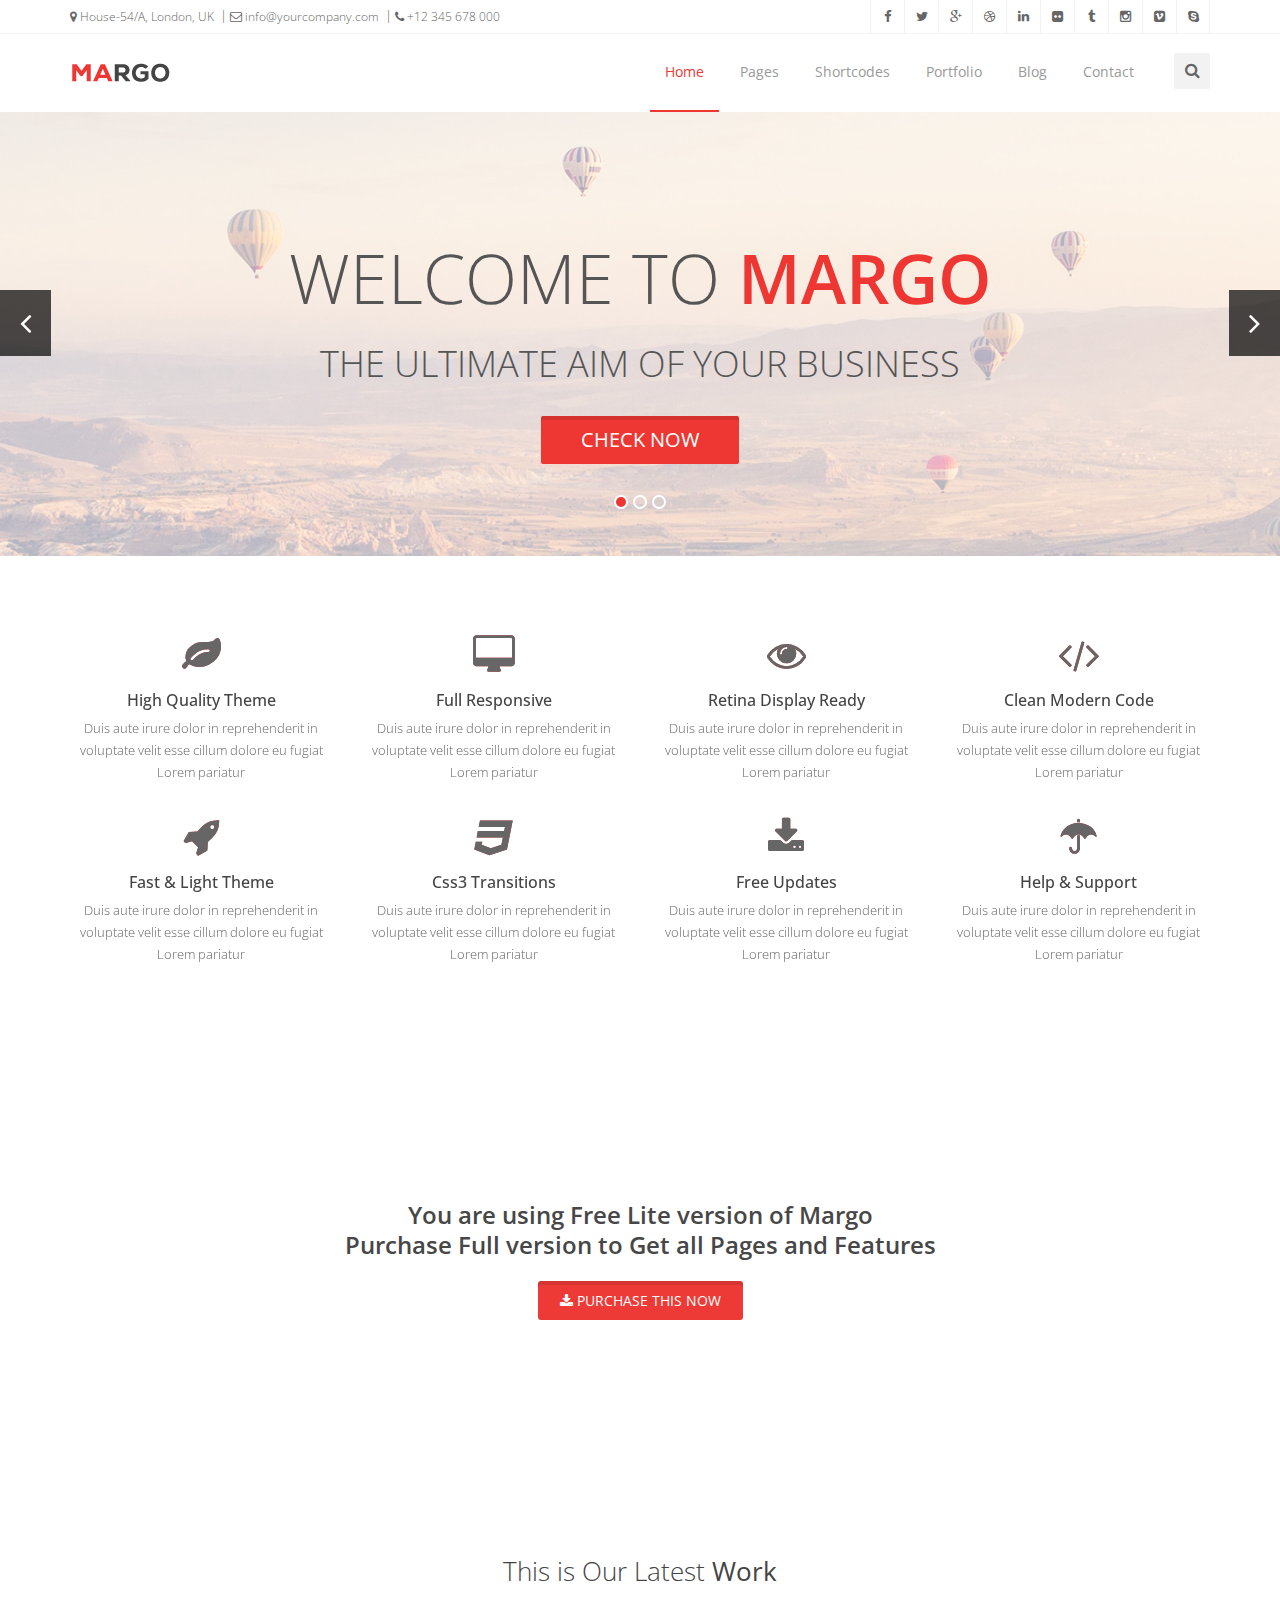
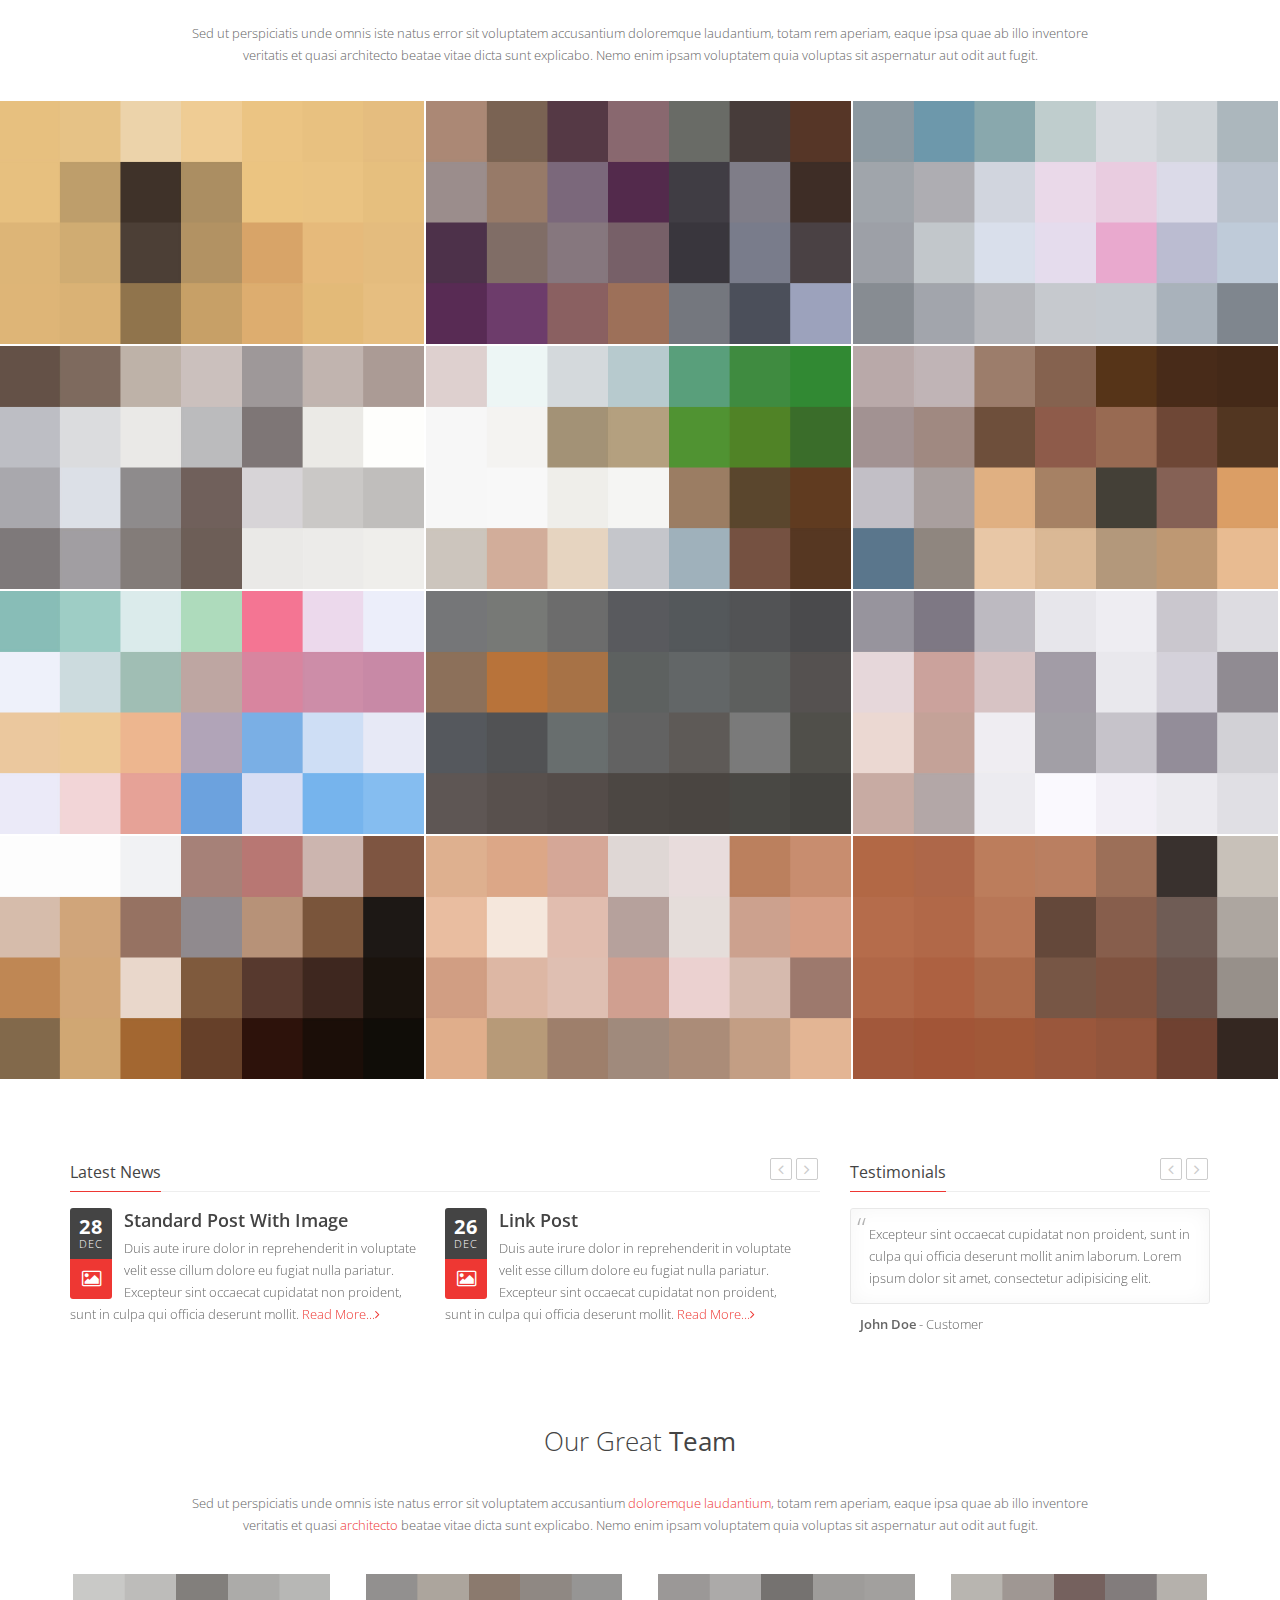
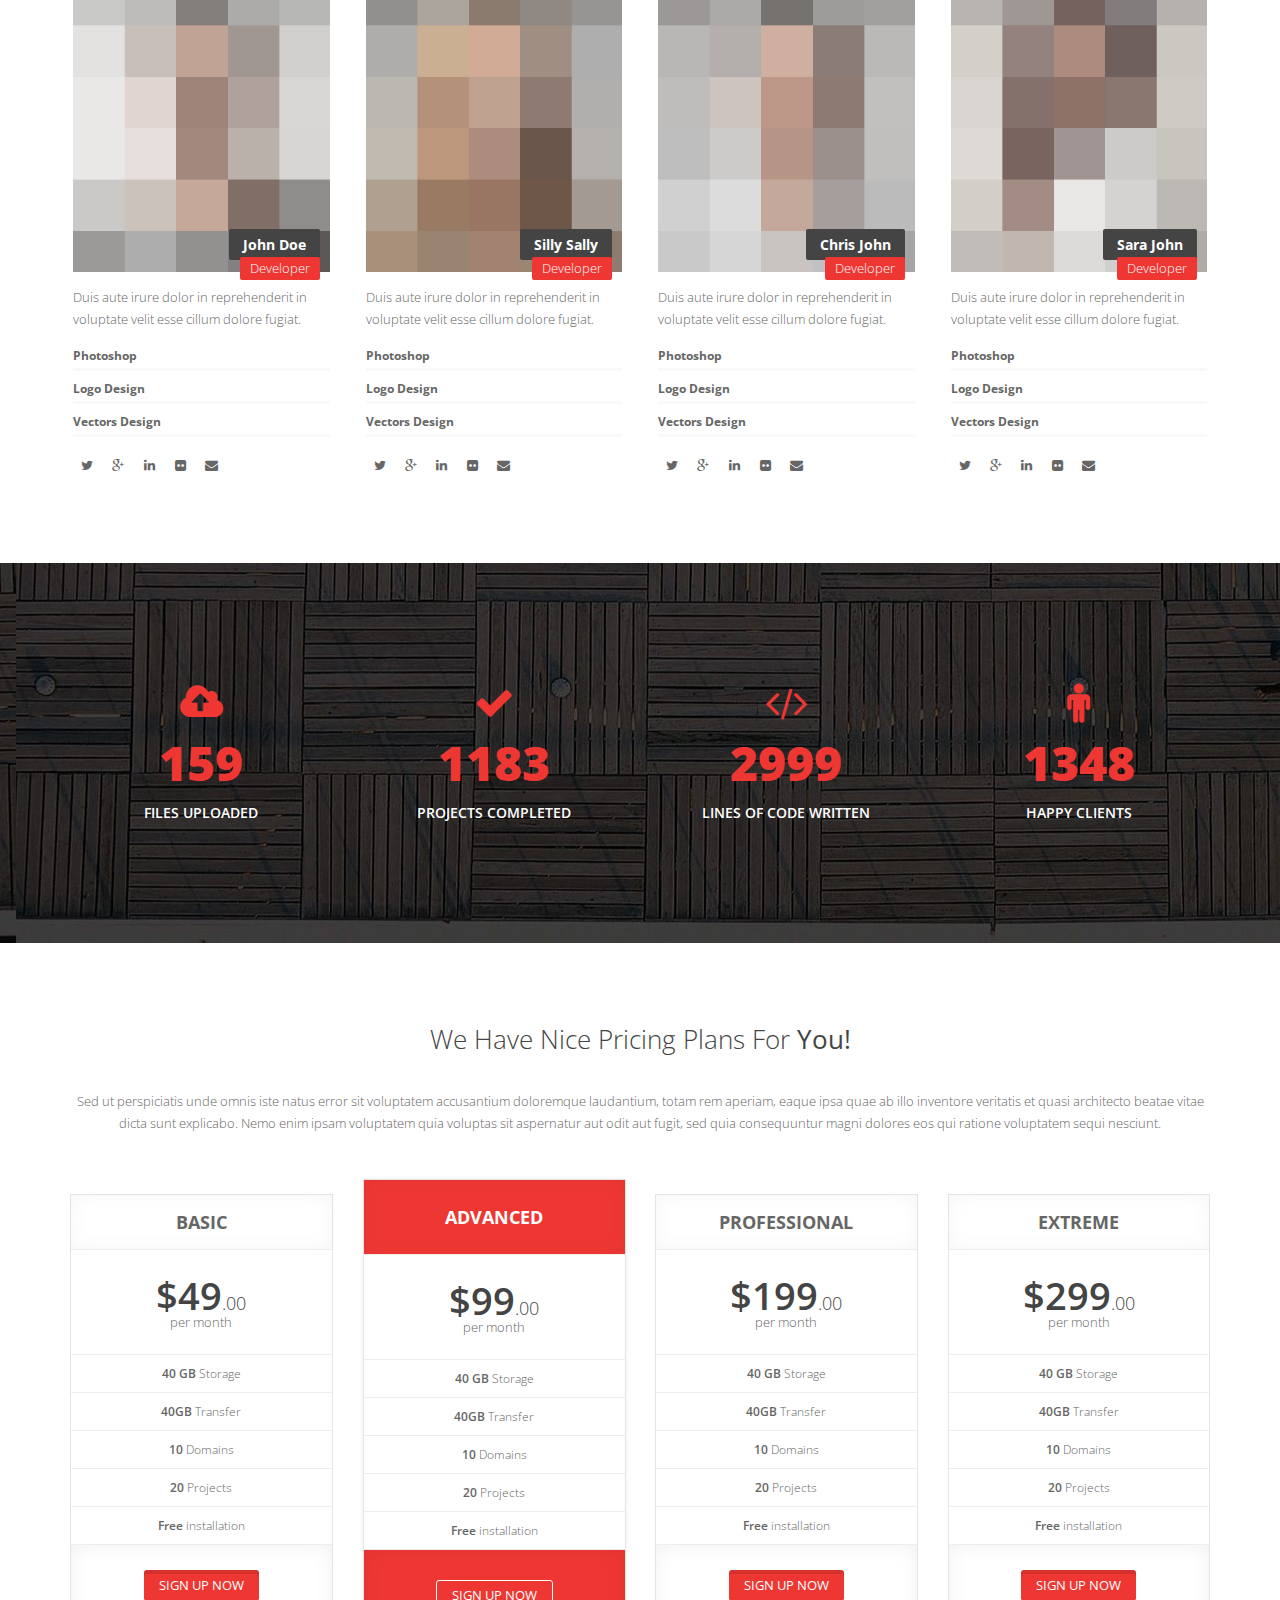
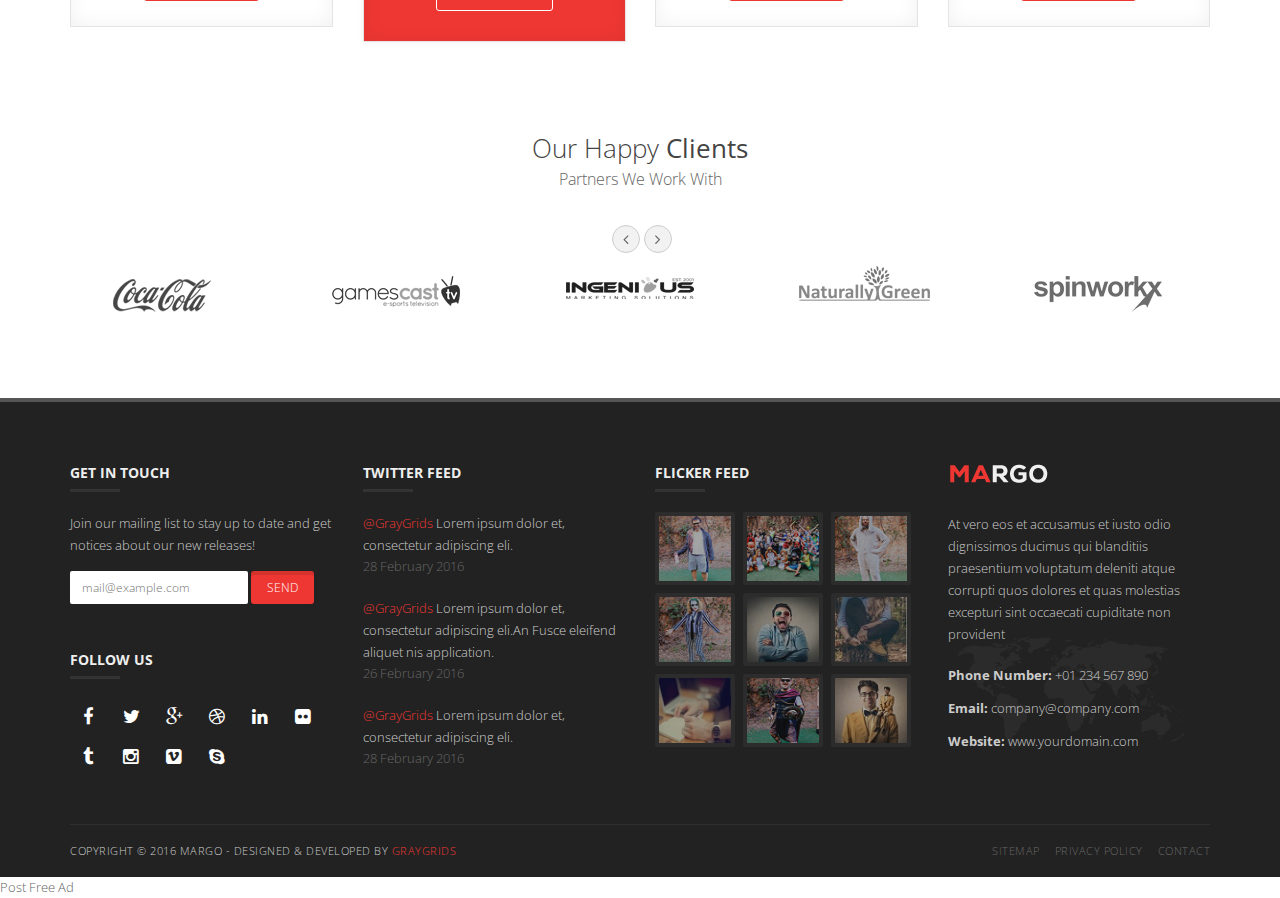
<file: margo-free-lite/margo-free-lite/index.html>
<!doctype html>
<!--[if IE 8 ]><html class="ie ie8" lang="en"> <![endif]-->
<!--[if (gte IE 9)|!(IE)]><html lang="en" class="no-js"> <![endif]-->
<html lang="en">

<head>

  <!-- Basic -->
  <title>Margo | Home</title>

  <!-- Define Charset -->
  <meta charset="utf-8">

  <!-- Responsive Metatag -->
  <meta name="viewport" content="width=device-width, initial-scale=1, maximum-scale=1">

  <!-- Page Description and Author -->
  <meta name="description" content="Margo - Responsive HTML5 Template">
  <meta name="author" content="GrayGrids">

  <!-- Bootstrap CSS  -->
  <link rel="stylesheet" href="asset/css/bootstrap.min.css" type="text/css" media="screen">

  <!-- Revolution Slider -->
  <link rel="stylesheet" href="css/settings.css" type="text/css" media="screen">

  <!-- Font Awesome CSS -->
  <link rel="stylesheet" href="css/font-awesome.min.css" type="text/css" media="screen">

  <!-- Slicknav -->
  <link rel="stylesheet" type="text/css" href="css/slicknav.css" media="screen">

  <!-- Margo CSS Styles  -->
  <link rel="stylesheet" type="text/css" href="css/style.css" media="screen">

  <!-- Responsive CSS Styles  -->
  <link rel="stylesheet" type="text/css" href="css/responsive.css" media="screen">

  <!-- Css3 Transitions Styles  -->
  <link rel="stylesheet" type="text/css" href="css/animate.css" media="screen">

  <!-- Color Defult -->
  <link rel="stylesheet" type="text/css" href="css/colors/red.css" media="screen" />
  
 

  <!-- Margo JS  -->
  <script type="text/javascript" src="js/jquery-2.1.4.min.js"></script>
  <script type="text/javascript" src="js/jquery.migrate.js"></script>
  <script type="text/javascript" src="js/modernizrr.js"></script>
  <script type="text/javascript" src="asset/js/bootstrap.min.js"></script>
  <script type="text/javascript" src="js/jquery.fitvids.js"></script>
  <script type="text/javascript" src="js/owl.carousel.min.js"></script>
  <script type="text/javascript" src="js/nivo-lightbox.min.js"></script>
  <script type="text/javascript" src="js/jquery.isotope.min.js"></script>
  <script type="text/javascript" src="js/jquery.appear.js"></script>
  <script type="text/javascript" src="js/count-to.js"></script>
  <script type="text/javascript" src="js/jquery.textillate.js"></script>
  <script type="text/javascript" src="js/jquery.lettering.js"></script>
  <script type="text/javascript" src="js/jquery.easypiechart.min.js"></script>
  <script type="text/javascript" src="js/smooth-scroll.js"></script>
  <script type="text/javascript" src="js/skrollr.js"></script>
  <script type="text/javascript" src="js/jquery.parallax.js"></script>
  <script type="text/javascript" src="js/mediaelement-and-player.js"></script>
  <script type="text/javascript" src="js/jquery.slicknav.js"></script>    
 
  <!--[if IE 8]><script src="http://html5shiv.googlecode.com/svn/trunk/html5.js"></script><![endif]-->
  <!--[if lt IE 9]><script src="http://html5shiv.googlecode.com/svn/trunk/html5.js"></script><![endif]-->

</head>

<body>

  <!-- Full Body Container -->
  <div id="container">

    <!-- Start Header Section -->
    <header class="clearfix">
      <!-- Start Top Bar -->
      <div class="top-bar">
        <div class="container">
          <div class="row">
            <div class="col-md-7">
              <!-- Start Contact Info -->
              <ul class="contact-details">
                <li><a href="#"><i class="fa fa-map-marker"></i> House-54/A, London, UK</a>
                </li>
                <li><a href="#"><i class="fa fa-envelope-o"></i> info@yourcompany.com</a>
                </li>
                <li><a href="#"><i class="fa fa-phone"></i> +12 345 678 000</a>
                </li>
              </ul>
              <!-- End Contact Info -->
            </div>
            <!-- .col-md-6 -->
            <div class="col-md-5">
              <!-- Start Social Links -->
              <ul class="social-list">
                <li>
                  <a class="facebook itl-tooltip" data-placement="bottom" title="Facebook" href="#"><i class="fa fa-facebook"></i></a>
                </li>
                <li>
                  <a class="twitter itl-tooltip" data-placement="bottom" title="Twitter" href="#"><i class="fa fa-twitter"></i></a>
                </li>
                <li>
                  <a class="google itl-tooltip" data-placement="bottom" title="Google Plus" href="#"><i class="fa fa-google-plus"></i></a>
                </li>
                <li>
                  <a class="dribbble itl-tooltip" data-placement="bottom" title="Dribble" href="#"><i class="fa fa-dribbble"></i></a>
                </li>
                <li>
                  <a class="linkdin itl-tooltip" data-placement="bottom" title="Linkedin" href="#"><i class="fa fa-linkedin"></i></a>
                </li>
                <li>
                  <a class="flickr itl-tooltip" data-placement="bottom" title="Flickr" href="#"><i class="fa fa-flickr"></i></a>
                </li>
                <li>
                  <a class="tumblr itl-tooltip" data-placement="bottom" title="Tumblr" href="#"><i class="fa fa-tumblr"></i></a>
                </li>
                <li>
                  <a class="instgram itl-tooltip" data-placement="bottom" title="Instagram" href="#"><i class="fa fa-instagram"></i></a>
                </li>
                <li>
                  <a class="vimeo itl-tooltip" data-placement="bottom" title="vimeo" href="#"><i class="fa fa-vimeo-square"></i></a>
                </li>
                <li>
                  <a class="skype itl-tooltip" data-placement="bottom" title="Skype" href="#"><i class="fa fa-skype"></i></a>
                </li>
              </ul>
              <!-- End Social Links -->
            </div>
            <!-- .col-md-6 -->
          </div>
          <!-- .row -->
        </div>
        <!-- .container -->
      </div>
      <!-- .top-bar -->
      <!-- End Top Bar -->


      <!-- Start  Logo & Naviagtion  -->
      <div class="navbar navbar-default navbar-top" role="navigation" data-spy="affix" data-offset-top="50">
        <div class="container">
          <div class="navbar-header">
            <!-- Stat Toggle Nav Link For Mobiles -->
            <button type="button" class="navbar-toggle" data-toggle="collapse" data-target=".navbar-collapse">
              <i class="fa fa-bars"></i>
            </button>
            <!-- End Toggle Nav Link For Mobiles -->
            <a class="navbar-brand" href="index.html">
              <img alt="" src="images/margo.png">
            </a>
          </div>
          <div class="navbar-collapse collapse">
            <!-- Stat Search -->
            <div class="search-side">
              <a class="show-search"><i class="fa fa-search"></i></a>
              <div class="search-form">
                <form autocomplete="off" role="search" method="get" class="searchform" action="#">
                  <input type="text" value="" name="s" id="s" placeholder="Search the site...">
                </form>
              </div>
            </div>
            <!-- End Search -->
            <!-- Start Navigation List -->
            <ul class="nav navbar-nav navbar-right">
              <li>
                <a class="active" href="index.html">Home</a>
                <ul class="dropdown">
                  <li><a class="active" href="index-01.html">Home Version 1</a>
                  </li>
                  <li><a href="index-02.html">Home Version 2</a>
                  </li>
                  <li><a href="index-03.html">Home Version 3</a>
                  </li>
                  <li><a href="index-04.html">Home Version 4</a>
                  </li>
                  <li><a href="index-05.html">Home Version 5</a>
                  </li>
                  <li><a href="index-06.html">Home Version 6</a>
                  </li>
                  <li><a href="index-07.html">Home Version 7</a>
                  </li>
                  <li><a href="index-08.html">HSome Version 8</a>
                  </li>
                  <li><a href="index-09.html">Home Version 9</a>
                  </li>
                </ul>
              </li>
              <li>
                <a href="about.html">Pages</a>
                <ul class="dropdown">
                  <li><a href="about.html">About</a>
                  </li>
                  <li><a href="services.html">Services</a>
                  </li>
                  <li><a href="right-sidebar.html">Right Sidebar</a>
                  </li>
                  <li><a href="left-sidebar.html">Left Sidebar</a>
                  </li>
                  <li><a href="404.html">404 Page</a>
                  </li>
                </ul>
              </li>
              <li>
                <a href="#">Shortcodes</a>
                <ul class="dropdown">
                  <li><a href="tabs.html">Tabs</a>
                  </li>
                  <li><a href="buttons.html">Buttons</a>
                  </li>
                  <li><a href="forms.html">Forms</a>
                  </li>
                  <li><a href="action-box.html">Action Box</a>
                  </li>
                  <li><a href="testimonials.html">Testimonials</a>
                  </li>
                  <li><a href="latest-posts.html">Latest Posts</a>
                  </li>
                  <li><a href="latest-projects.html">Latest Projects</a>
                  </li>
                  <li><a href="pricing.html">Pricing Tables</a>
                  </li>
                  <li><a href="animated-graphs.html">Animated Graphs</a>
                  </li>
                  <li><a href="accordion-toggles.html">Accordion & Toggles</a>
                  </li>
                </ul>
              </li>
              <li>
                <a href="portfolio-3.html">Portfolio</a>
                <ul class="dropdown">
                  <li><a href="portfolio-2.html">2 Columns</a>
                  </li>
                  <li><a href="portfolio-3.html">3 Columns</a>
                  </li>
                  <li><a href="portfolio-4.html">4 Columns</a>
                  </li>
                  <li><a href="single-project.html">Single Project</a>
                  </li>
                </ul>
              </li>
              <li>
                <a href="blog.html">Blog</a>
                <ul class="dropdown">
                  <li><a href="blog.html">Blog - right Sidebar</a>
                  </li>
                  <li><a href="blog-left-sidebar.html">Blog - Left Sidebar</a>
                  </li>
                  <li><a href="single-post.html">Blog Single Post</a>
                  </li>
                </ul>
              </li>
              <li><a href="contact.html">Contact</a>
              </li>
            </ul>
            <!-- End Navigation List -->
          </div>
        </div>

        <!-- Mobile Menu Start -->
        <ul class="wpb-mobile-menu">
          <li>
            <a class="active" href="index.html">Home</a>
            <ul class="dropdown">
              <li><a class="active" href="index-01.html">Home Version 1</a>
              </li>
              <li><a href="index-02.html">Home Version 2</a>
              </li>
              <li><a href="index-03.html">Home Version 3</a>
              </li>
              <li><a href="index-04.html">Home Version 4</a>
              </li>
              <li><a href="index-05.html">Home Version 5</a>
              </li>
              <li><a href="index-06.html">Home Version 6</a>
              </li>
              <li><a href="index-07.html">Home Version 7</a>
              </li>
              <li><a href="index-08.html">HSome Version 8</a>
              </li>
              <li><a href="index-09.html">Home Version 9</a>
              </li>
            </ul>
          </li>
          <li>
            <a href="about.html">Pages</a>
            <ul class="dropdown">
              <li><a href="about.html">About</a>
              </li>
              <li><a href="services.html">Services</a>
              </li>
              <li><a href="right-sidebar.html">Right Sidebar</a>
              </li>
              <li><a href="left-sidebar.html">Left Sidebar</a>
              </li>
              <li><a href="404.html">404 Page</a>
              </li>
            </ul>
          </li>
          <li>
            <a href="#">Shortcodes</a>
            <ul class="dropdown">
              <li><a href="tabs.html">Tabs</a>
              </li>
              <li><a href="buttons.html">Buttons</a>
              </li>
              <li><a href="forms.html">Forms</a>
              </li>
              <li><a href="action-box.html">Action Box</a>
              </li>
              <li><a href="testimonials.html">Testimonials</a>
              </li>
              <li><a href="latest-posts.html">Latest Posts</a>
              </li>
              <li><a href="latest-projects.html">Latest Projects</a>
              </li>
              <li><a href="pricing.html">Pricing Tables</a>
              </li>
              <li><a href="animated-graphs.html">Animated Graphs</a>
              </li>
              <li><a href="accordion-toggles.html">Accordion & Toggles</a>
              </li>
            </ul>
          </li>
          <li>
            <a href="portfolio-3.html">Portfolio</a>
            <ul class="dropdown">
              <li><a href="portfolio-2.html">2 Columns</a>
              </li>
              <li><a href="portfolio-3.html">3 Columns</a>
              </li>
              <li><a href="portfolio-4.html">4 Columns</a>
              </li>
              <li><a href="single-project.html">Single Project</a>
              </li>
            </ul>
          </li>
          <li>
            <a href="blog.html">Blog</a>
            <ul class="dropdown">
              <li><a href="blog.html">Blog - right Sidebar</a>
              </li>
              <li><a href="blog-left-sidebar.html">Blog - Left Sidebar</a>
              </li>
              <li><a href="single-post.html">Blog Single Post</a>
              </li>
            </ul>
          </li>
          <li>
            <a href="contact.html">Contact</a>
          </li>
        </ul>
        <!-- Mobile Menu End -->

      </div>
      <!-- End Header Logo & Naviagtion -->

    </header>
    <!-- End Header Section -->

    <!-- Start Home Page Slider -->
    <section id="home">
      <!-- Carousel -->
      <div id="main-slide" class="carousel slide" data-ride="carousel">

        <!-- Indicators -->
        <ol class="carousel-indicators">
          <li data-target="#main-slide" data-slide-to="0" class="active"></li>
          <li data-target="#main-slide" data-slide-to="1"></li>
          <li data-target="#main-slide" data-slide-to="2"></li>
        </ol>
        <!--/ Indicators end-->

        <!-- Carousel inner -->
        <div class="carousel-inner">
          <div class="item active">
            <img class="img-responsive" src="images/slider/bg1x.jpg" alt="slider">
            <div class="slider-content">
              <div class="col-md-12 text-center">
                <h2 class="animated2">
                  <span>Welcome to <strong>Margo</strong></span>
                </h2>
                <h3 class="animated3">
                   <span>The ultimate aim of your business</span>
                  </h3>
                <p class="animated4"><a href="#" class="slider btn btn-system btn-large">Check Now</a>
                </p>
              </div>
            </div>
          </div>
          <!--/ Carousel item end -->
          <div class="item">
            <img class="img-responsive" src="images/slider/bg2.jpg" alt="slider">
            <div class="slider-content">
              <div class="col-md-12 text-center">
                <h2 class="animated4">
                  <span><strong>Margo</strong> for the highest</span>
                </h2>
                <h3 class="animated5">
                  <span>The Key of your Success</span>
                </h3>
                <p class="animated6"><a href="#" class="slider btn btn-system btn-large">Buy Now</a>
                </p>
              </div>
            </div>
          </div>
          <!--/ Carousel item end -->
          <div class="item">
            <img class="img-responsive" src="images/slider/bg3.jpg" alt="slider">
            <div class="slider-content">
              <div class="col-md-12 text-center">
                <h2 class="animated7 white">
                  <span>The way of <strong>Success</strong></span>
                </h2>
                <h3 class="animated8 white">
                  <span>Why you are waiting</span>
                </h3>
                <div class="">
                  <a class="animated4 slider btn btn-system btn-large btn-min-block" href="#">Get Now</a><a class="animated4 slider btn btn-default btn-min-block" href="#">Live Demo</a>
                </div>
              </div>
            </div>
          </div>
          <!--/ Carousel item end -->
        </div>
        <!-- Carousel inner end-->

        <!-- Controls -->
        <a class="left carousel-control" href="#main-slide" data-slide="prev">
          <span><i class="fa fa-angle-left"></i></span>
        </a>
        <a class="right carousel-control" href="#main-slide" data-slide="next">
          <span><i class="fa fa-angle-right"></i></span>
        </a>
      </div>
      <!-- /carousel -->
    </section>
    <!-- End Home Page Slider -->

    <!-- Start Services Section -->
    <div class="section service">
      <div class="container">
        <div class="row">

          <!-- Start Service Icon 1 -->
          <div class="col-md-3 col-sm-6 service-box service-center" data-animation="fadeIn" data-animation-delay="01">
            <div class="service-icon">
              <i class="fa fa-leaf icon-large"></i>
            </div>
            <div class="service-content">
              <h4>High Quality Theme</h4>
              <p>Duis aute irure dolor in reprehenderit in voluptate velit esse cillum dolore eu fugiat Lorem pariatur</p>

            </div>
          </div>
          <!-- End Service Icon 1 -->

          <!-- Start Service Icon 2 -->
          <div class="col-md-3 col-sm-6 service-box service-center" data-animation="fadeIn" data-animation-delay="02">
            <div class="service-icon">
              <i class="fa fa-desktop icon-large"></i>
            </div>
            <div class="service-content">
              <h4>Full Responsive</h4>
              <p>Duis aute irure dolor in reprehenderit in voluptate velit esse cillum dolore eu fugiat Lorem pariatur</p>
            </div>
          </div>
          <!-- End Service Icon 2 -->

          <!-- Start Service Icon 3 -->
          <div class="col-md-3 col-sm-6 service-box service-center" data-animation="fadeIn" data-animation-delay="03">
            <div class="service-icon">
              <i class="fa fa-eye icon-large"></i>
            </div>
            <div class="service-content">
              <h4>Retina Display Ready</h4>
              <p>Duis aute irure dolor in reprehenderit in voluptate velit esse cillum dolore eu fugiat Lorem pariatur</p>
            </div>
          </div>
          <!-- End Service Icon 3 -->

          <!-- Start Service Icon 4 -->
          <div class="col-md-3 col-sm-6 service-box service-center" data-animation="fadeIn" data-animation-delay="04">
            <div class="service-icon">
              <i class="fa fa-code icon-large"></i>
            </div>
            <div class="service-content">
              <h4>Clean Modern Code</h4>
              <p>Duis aute irure dolor in reprehenderit in voluptate velit esse cillum dolore eu fugiat Lorem pariatur</p>
            </div>
          </div>
          <!-- End Service Icon 4 -->

          <!-- Start Service Icon 5 -->
          <div class="col-md-3 col-sm-6 service-box service-center" data-animation="fadeIn" data-animation-delay="05">
            <div class="service-icon">
              <i class="fa fa-rocket icon-large"></i>
            </div>
            <div class="service-content">
              <h4>Fast & Light Theme</h4>
              <p>Duis aute irure dolor in reprehenderit in voluptate velit esse cillum dolore eu fugiat Lorem pariatur</p>
            </div>
          </div>
          <!-- End Service Icon 5 -->

          <!-- Start Service Icon 6 -->
          <div class="col-md-3 col-sm-6 service-box service-center" data-animation="fadeIn" data-animation-delay="06">
            <div class="service-icon">
              <i class="fa fa-css3 icon-large"></i>
            </div>
            <div class="service-content">
              <h4>Css3 Transitions</h4>
              <p>Duis aute irure dolor in reprehenderit in voluptate velit esse cillum dolore eu fugiat Lorem pariatur</p>
            </div>
          </div>
          <!-- End Service Icon 6 -->

          <!-- Start Service Icon 7 -->
          <div class="col-md-3 col-sm-6 service-box service-center" data-animation="fadeIn" data-animation-delay="07">
            <div class="service-icon">
              <i class="fa fa-download icon-large"></i>
            </div>
            <div class="service-content">
              <h4>Free Updates</h4>
              <p>Duis aute irure dolor in reprehenderit in voluptate velit esse cillum dolore eu fugiat Lorem pariatur</p>
            </div>
          </div>
          <!-- End Service Icon 7 -->

          <!-- Start Service Icon 8 -->
          <div class="col-md-3 col-sm-6 service-box service-center" data-animation="fadeIn" data-animation-delay="08">
            <div class="service-icon">
              <i class="fa fa-umbrella icon-large"></i>
            </div>
            <div class="service-content">
              <h4>Help & Support</h4>
              <p>Duis aute irure dolor in reprehenderit in voluptate velit esse cillum dolore eu fugiat Lorem pariatur</p>
            </div>
          </div>
          <!-- End Service Icon 8 -->

        </div>
        <!-- .row -->
      </div>
      <!-- .container -->
    </div>
    <!-- End Services Section -->


   <div>
      <div class="parallax-text-container-1">
        <div class="parallax-text-item">
          <div class="container">
            <div class="row">
              <!-- Start Video Section Content -->
              <div class="section-video-content text-center">

                <!-- Start Animations Text -->
                <h1>

                    You are using Free Lite version of Margo</br> Purchase Full version to Get all Pages and Features
                </h1>
              </br>
                <!-- End Animations Text -->

                <!-- Start Buttons -->
                <a rel="nofollow" href="https://rebrand.ly/gg-margo-purchase" class="btn-system btn-large"><i class="fa fa-download"></i> Purchase This Now</a>

              </div>
              <!-- End Section Content -->
            </div>
          </div>
        </div>
      </div>
    </div>

    <!-- Start Portfolio Section -->
    <div class="section full-width-portfolio" style="border-top:0; border-bottom:0; background:#fff;">

      <!-- Start Big Heading -->
      <div class="big-title text-center" data-animation="fadeInDown" data-animation-delay="01">
        <h1>This is Our Latest <strong>Work</strong></h1>
      </div>
      <!-- End Big Heading -->

      <p class="text-center">Sed ut perspiciatis unde omnis iste natus error sit voluptatem accusantium doloremque laudantium, totam rem aperiam, eaque ipsa quae ab illo inventore
        <br/>veritatis et quasi architecto beatae vitae dicta sunt explicabo. Nemo enim ipsam voluptatem quia voluptas sit aspernatur aut odit aut fugit.</p>


      <!-- Start Recent Projects Carousel -->
      <ul id="portfolio-list" data-animated="fadeIn">
        <li>
          <img src="images/portfolio-1/1.jpg" alt="" />
          <div class="portfolio-item-content">
            <span class="header">Town winter 2016</span>
            <p class="body animated8">web develpment, design</p>
          </div>
          <div class="icon-list">
            <a class="link" href="single-project.html"><i class="fa fa-link"></i></a>
            <a class="zoom lightbox" href="images/portfolio-1/1.jpg"><i class="fa fa-search-plus"></i></a>
          </div> 
        </li>
        <li>
          <img src="images/portfolio-1/2.jpg" alt="" />
          <div class="portfolio-item-content">
            <span class="header">Quarterly Musashino</span>
            <p class="body">web develpment, design</p>
          </div>
          <div class="icon-list">
            <a class="link" href="single-project.html"><i class="fa fa-link"></i></a>
            <a class="zoom lightbox" href="images/portfolio-1/2.jpg"><i class="fa fa-search-plus"></i></a>
          </div> 
        </li>
        <li>
          <img src="images/portfolio-1/3.jpg" alt="" />
          <div class="portfolio-item-content">
            <span class="header">Mainichi April 2016</span>
            <p class="body">web develpment, design</p>
          </div>
          <div class="icon-list">
            <a class="link" href="single-project.html"><i class="fa fa-link"></i></a>
            <a class="zoom lightbox" href="images/portfolio-1/3.jpg"><i class="fa fa-search-plus"></i></a>
          </div> 
        </li>
        <li>
          <img src="images/portfolio-1/4.jpg" alt="" />
          <div class="portfolio-item-content">
            <span class="header">Shitamachi Rocket</span>
            <p class="body">web develpment, design</p>
          </div>
          <div class="icon-list">
            <a class="link" href="single-project.html"><i class="fa fa-link"></i></a>
            <a class="zoom lightbox" href="images/portfolio-1/4.jpg"><i class="fa fa-search-plus"></i></a>
          </div> 
        </li>
        <li>
          <img src="images/portfolio-1/5.jpg" alt="" />
          <div class="portfolio-item-content">
            <span class="header">Majesty express vol. 01</span>
            <p class="body">web develpment, design</p>
          </div>
          <div class="icon-list">
            <a class="link" href="single-project.html"><i class="fa fa-link"></i></a>
            <a class="zoom lightbox" href="images/portfolio-1/5.jpg"><i class="fa fa-search-plus"></i></a>
          </div> 
        </li>
        <li>
          <img src="images/portfolio-1/6.jpg" alt="" />
          <div class="portfolio-item-content">
            <span class="header">Monocle issue 69</span>
            <p class="body">web develpment, design</p>
          </div>
          <div class="icon-list">
            <a class="link" href="single-project.html"><i class="fa fa-link"></i></a>
            <a class="zoom lightbox" href="images/portfolio-1/6.jpg"><i class="fa fa-search-plus"></i></a>
          </div> 
        </li>
        <li>
          <img src="images/portfolio-1/7.jpg" alt="" />
          <div class="portfolio-item-content">
            <span class="header">Monocle issue 69</span>
            <p class="body">web develpment, design</p>
          </div>
          <div class="icon-list">
            <a class="link" href="single-project.html"><i class="fa fa-link"></i></a>
            <a class="zoom lightbox" href="images/portfolio-1/7.jpg"><i class="fa fa-search-plus"></i></a>
          </div> 
        </li>
        <li>
          <img src="images/portfolio-1/8.jpg" alt="" />
          <div class="portfolio-item-content">
            <span class="header">Monocle issue 69</span>
            <p class="body">web develpment, design</p>
          </div>
          <div class="icon-list">
            <a class="link" href="single-project.html"><i class="fa fa-link"></i></a>
            <a class="zoom lightbox" href="images/portfolio-1/8.jpg"><i class="fa fa-search-plus"></i></a>
          </div> 
        </li>
        <li>
          <img src="images/portfolio-1/9.jpg" alt="" />
          <div class="portfolio-item-content">
            <span class="header">Monocle issue 69</span>
            <p class="body">web develpment, design</p>
          </div>
          <div class="icon-list">
            <a class="link" href="single-project.html"><i class="fa fa-link"></i></a>
            <a class="zoom lightbox" href="images/portfolio-1/9.jpg"><i class="fa fa-search-plus"></i></a>
          </div> 
        </li>
        <li>
          <img src="images/portfolio-1/10.jpg" alt="" />
          <div class="portfolio-item-content">
            <span class="header">Monocle issue 69</span>
            <p class="body">web develpment, design</p>
          </div>
          <div class="icon-list">
            <a class="link" href="single-project.html"><i class="fa fa-link"></i></a>
            <a class="zoom lightbox" href="images/portfolio-1/10.jpg"><i class="fa fa-search-plus"></i></a>
          </div> 
        </li>
        <li>
          <img src="images/portfolio-1/11.jpg" alt="" />
          <div class="portfolio-item-content">
            <span class="header">Monocle issue 69</span>
            <p class="body">web develpment, design</p>
          </div>
          <div class="icon-list">
            <a class="link" href="single-project.html"><i class="fa fa-link"></i></a>
            <a class="zoom lightbox" href="images/portfolio-1/11.jpg"><i class="fa fa-search-plus"></i></a>
          </div> 
        </li>
        <li>
          <img src="images/portfolio-1/12.jpg" alt="" />
          <div class="portfolio-item-content">
            <span class="header">Monocle issue 69</span>
            <p class="body">web develpment, design</p>
          </div>
          <div class="icon-list">
            <a class="link" href="single-project.html"><i class="fa fa-link"></i></a>
            <a class="zoom lightbox" href="images/portfolio-1/12.jpg"><i class="fa fa-search-plus"></i></a>
          </div> 
        </li>
      </ul>

      <!-- End Recent Projects Carousel -->


    </div>
    <!-- End Portfolio Section -->


    <!-- Start Testimonials Section -->
    <div>
      <div class="container">
        <div class="row">
          <div class="col-md-8">

            <!-- Start Recent Posts Carousel -->
            <div class="latest-posts">
              <h4 class="classic-title"><span>Latest News</span></h4>
              <div class="latest-posts-classic custom-carousel touch-carousel" data-appeared-items="2">

                <!-- Posts 1 -->
                <div class="post-row item">
                  <div class="left-meta-post">
                    <div class="post-date"><span class="day">28</span><span class="month">Dec</span></div>
                    <div class="post-type"><i class="fa fa-picture-o"></i></div>
                  </div>
                  <h3 class="post-title"><a href="#">Standard Post With Image</a></h3>
                  <div class="post-content">
                    <p>Duis aute irure dolor in reprehenderit in voluptate velit esse cillum dolore eu fugiat nulla pariatur. Excepteur sint occaecat cupidatat non proident, sunt in culpa qui officia deserunt mollit. <a class="read-more" href="#">Read More...</a></p>
                  </div>
                </div>

                <!-- Posts 2 -->
                <div class="post-row item">
                  <div class="left-meta-post">
                    <div class="post-date"><span class="day">26</span><span class="month">Dec</span></div>
                    <div class="post-type"><i class="fa fa-picture-o"></i></div>
                  </div>
                  <h3 class="post-title"><a href="#">Link Post</a></h3>
                  <div class="post-content">
                    <p>Duis aute irure dolor in reprehenderit in voluptate velit esse cillum dolore eu fugiat nulla pariatur. Excepteur sint occaecat cupidatat non proident, sunt in culpa qui officia deserunt mollit. <a class="read-more" href="#">Read More...</a></p>
                  </div>
                </div>

                <!-- Posts 3 -->
                <div class="post-row item">
                  <div class="left-meta-post">
                    <div class="post-date"><span class="day">26</span><span class="month">Dec</span></div>
                    <div class="post-type"><i class="fa fa-picture-o"></i></div>
                  </div>
                  <h3 class="post-title"><a href="#">Iframe Video Post</a></h3>
                  <div class="post-content">
                    <p>Duis aute irure dolor in reprehenderit in voluptate velit esse cillum dolore eu fugiat nulla pariatur. Excepteur sint occaecat cupidatat non proident, sunt in culpa qui officia deserunt mollit. <a class="read-more" href="#">Read More...</a></p>
                  </div>
                </div>

                <!-- Posts 4 -->
                <div class="post-row item">
                  <div class="left-meta-post">
                    <div class="post-date"><span class="day">26</span><span class="month">Dec</span></div>
                    <div class="post-type"><i class="fa fa-picture-o"></i></div>
                  </div>
                  <h3 class="post-title"><a href="#">Gallery Post</a></h3>
                  <div class="post-content">
                    <p>Duis aute irure dolor in reprehenderit in voluptate velit esse cillum dolore eu fugiat nulla pariatur. Excepteur sint occaecat cupidatat non proident, sunt in culpa qui officia deserunt mollit. <a class="read-more" href="#">Read More...</a></p>
                  </div>
                </div>

                <!-- Posts 5 -->
                <div class="post-row item">
                  <div class="left-meta-post">
                    <div class="post-date"><span class="day">26</span><span class="month">Dec</span></div>
                    <div class="post-type"><i class="fa fa-picture-o"></i></div>
                  </div>
                  <h3 class="post-title"><a href="#">Standard Post without Image</a></h3>
                  <div class="post-content">
                    <p>Duis aute irure dolor in reprehenderit in voluptate velit esse cillum dolore eu fugiat nulla pariatur. Excepteur sint occaecat cupidatat non proident, sunt in culpa qui officia deserunt mollit. <a class="read-more" href="#">Read More...</a></p>
                  </div>
                </div>

                <!-- Posts 6 -->
                <div class="post-row item">
                  <div class="left-meta-post">
                    <div class="post-date"><span class="day">26</span><span class="month">Dec</span></div>
                    <div class="post-type"><i class="fa fa-picture-o"></i></div>
                  </div>
                  <h3 class="post-title"><a href="#">Iframe Audio Post</a></h3>
                  <div class="post-content">
                    <p>Duis aute irure dolor in reprehenderit in voluptate velit esse cillum dolore eu fugiat nulla pariatur. Excepteur sint occaecat cupidatat non proident, sunt in culpa qui officia deserunt mollit. <a class="read-more" href="#">Read More...</a></p>
                  </div>
                </div>

              </div>
            </div>
            <!-- End Recent Posts Carousel -->

          </div>

          <div class="col-md-4">

            <!-- Classic Heading -->
            <h4 class="classic-title"><span>Testimonials</span></h4>

            <!-- Start Testimonials Carousel -->
            <div class="custom-carousel show-one-slide touch-carousel" data-appeared-items="1">
              <!-- Testimonial 1 -->
              <div class="classic-testimonials item">
                <div class="testimonial-content">
                  <p>Excepteur sint occaecat cupidatat non proident, sunt in culpa qui officia deserunt mollit anim laborum. Lorem ipsum dolor sit amet, consectetur adipisicing elit.</p>
                </div>
                <div class="testimonial-author"><span>John Doe</span> - Customer</div>
              </div>
              <!-- Testimonial 2 -->
              <div class="classic-testimonials item">
                <div class="testimonial-content">
                  <p>Excepteur sint occaecat cupidatat non proident, sunt in culpa qui officia deserunt mollit anim laborum. Lorem ipsum dolor sit amet, consectetur adipisicing elit.</p>
                </div>
                <div class="testimonial-author"><span>John Doe</span> - Customer</div>
              </div>
              <!-- Testimonial 3 -->
              <div class="classic-testimonials item">
                <div class="testimonial-content">
                  <p>Excepteur sint occaecat cupidatat non proident, sunt in culpa qui officia deserunt mollit anim laborum. Lorem ipsum dolor sit amet, consectetur adipisicing elit.</p>
                </div>
                <div class="testimonial-author"><span>John Doe</span> - Customer</div>
              </div>
            </div>
            <!-- End Testimonials Carousel -->

          </div>
        </div>
      </div>
    </div>
    <!-- End Testimonials Section -->


    <!-- Start Team Member Section -->
    <div class="section" style="background:#fff;">
      <div class="container">

        <!-- Start Big Heading -->
        <div class="big-title text-center" data-animation="fadeInDown" data-animation-delay="01">
          <h1>Our Great <strong>Team</strong></h1>
        </div>
        <!-- End Big Heading -->

        <!-- Some Text -->
        <p class="text-center">Sed ut perspiciatis unde omnis iste natus error sit voluptatem accusantium <span class="accent-color sh-tooltip" data-placement="right" title="Simple Tooltip">doloremque laudantium</span>, totam rem aperiam, eaque ipsa quae ab illo inventore
          <br/>veritatis et quasi <span class="accent-color sh-tooltip" data-placement="bottom" title="Simple Tooltip">architecto</span> beatae vitae dicta sunt explicabo. Nemo enim ipsam voluptatem quia voluptas sit aspernatur aut odit aut fugit.</p>


        <!-- Start Team Members -->
        <div class="row">

          <!-- Start Memebr 1 -->
          <div class="col-md-3 col-sm-6 col-xs-12" data-animation="fadeIn" data-animation-delay="03">
            <div class="team-member modern">
              <!-- Memebr Photo, Name & Position -->
              <div class="member-photo">
                <img alt="" src="images/team/face_1.png" />
                <div class="member-name">John Doe <span>Developer</span>
                </div>
              </div>
              <!-- Memebr Words -->
              <div class="member-info">
                <p>Duis aute irure dolor in reprehenderit in voluptate velit esse cillum dolore fugiat.</p>
              </div>
              <!-- Start Progress Bar 1 -->
              <div class="progress-label">Photoshop</div>
              <div class="progress">
                <div class="progress-bar progress-bar-primary" data-progress-animation="96%" data-appear-animation-delay="400">
                  <span class="percentage">96%</span>
                </div>
              </div>
              <!-- Start Progress Bar 2 -->
              <div class="progress-label">Logo Design</div>
              <div class="progress">
                <div class="progress-bar progress-bar-primary" data-progress-animation="88%" data-appear-animation-delay="800">
                  <span class="percentage">88%</span>
                </div>
              </div>
              <!-- Start Progress Bar 3 -->
              <div class="progress-label">Vectors Design</div>
              <div class="progress">
                <div class="progress-bar progress-bar-primary" data-progress-animation="100%" data-appear-animation-delay="1200">
                  <span class="percentage">100%</span>
                </div>
              </div>
              <!-- Memebr Social Links -->
              <div class="member-socail">
                <a class="twitter" href="#"><i class="fa fa-twitter"></i></a>
                <a class="gplus" href="#"><i class="fa fa-google-plus"></i></a>
                <a class="linkedin" href="#"><i class="fa fa-linkedin"></i></a>
                <a class="flickr" href="#"><i class="fa fa-flickr"></i></a>
                <a class="mail" href="#"><i class="fa fa-envelope"></i></a>
              </div>
            </div>
          </div>
          <!-- End Memebr 1 -->

          <!-- Start Memebr 2 -->
          <div class="col-md-3 col-sm-6 col-xs-12" data-animation="fadeIn" data-animation-delay="04">
            <div class="team-member modern">
              <!-- Memebr Photo, Name & Position -->
              <div class="member-photo">
                <img alt="" src="images/team/face_2.png" />
                <div class="member-name">Silly Sally <span>Developer</span>
                </div>
              </div>
              <!-- Memebr Words -->
              <div class="member-info">
                <p>Duis aute irure dolor in reprehenderit in voluptate velit esse cillum dolore fugiat.</p>
              </div>
              <!-- Start Progress Bar 1 -->
              <div class="progress-label">Photoshop</div>
              <div class="progress">
                <div class="progress-bar progress-bar-primary" data-progress-animation="96%" data-appear-animation-delay="400">
                  <span class="percentage">96%</span>
                </div>
              </div>
              <!-- Start Progress Bar 2 -->
              <div class="progress-label">Logo Design</div>
              <div class="progress">
                <div class="progress-bar progress-bar-primary" data-progress-animation="88%" data-appear-animation-delay="800">
                  <span class="percentage">88%</span>
                </div>
              </div>
              <!-- Start Progress Bar 3 -->
              <div class="progress-label">Vectors Design</div>
              <div class="progress">
                <div class="progress-bar progress-bar-primary" data-progress-animation="100%" data-appear-animation-delay="1200">
                  <span class="percentage">100%</span>
                </div>
              </div>
              <!-- Memebr Social Links -->
              <div class="member-socail">
                <a class="twitter" href="#"><i class="fa fa-twitter"></i></a>
                <a class="gplus" href="#"><i class="fa fa-google-plus"></i></a>
                <a class="linkedin" href="#"><i class="fa fa-linkedin"></i></a>
                <a class="flickr" href="#"><i class="fa fa-flickr"></i></a>
                <a class="mail" href="#"><i class="fa fa-envelope"></i></a>
              </div>
            </div>
          </div>
          <!-- End Memebr 2 -->

          <!-- Start Memebr 3 -->
          <div class="col-md-3 col-sm-6 col-xs-12" data-animation="fadeIn" data-animation-delay="05">
            <div class="team-member modern">
              <!-- Memebr Photo, Name & Position -->
              <div class="member-photo">
                <img alt="" src="images/team/face_3.png" />
                <div class="member-name">Chris John <span>Developer</span>
                </div>
              </div>
              <!-- Memebr Words -->
              <div class="member-info">
                <p>Duis aute irure dolor in reprehenderit in voluptate velit esse cillum dolore fugiat.</p>
              </div>
              <!-- Start Progress Bar 1 -->
              <div class="progress-label">Photoshop</div>
              <div class="progress">
                <div class="progress-bar progress-bar-primary" data-progress-animation="96%" data-appear-animation-delay="400">
                  <span class="percentage">96%</span>
                </div>
              </div>
              <!-- Start Progress Bar 2 -->
              <div class="progress-label">Logo Design</div>
              <div class="progress">
                <div class="progress-bar progress-bar-primary" data-progress-animation="94%" data-appear-animation-delay="800">
                  <span class="percentage">94%</span>
                </div>
              </div>
              <!-- Start Progress Bar 3 -->
              <div class="progress-label">Vectors Design</div>
              <div class="progress">
                <div class="progress-bar progress-bar-primary" data-progress-animation="90%" data-appear-animation-delay="1200">
                  <span class="percentage">90%</span>
                </div>
              </div>
              <!-- Memebr Social Links -->
              <div class="member-socail">
                <a class="twitter" href="#"><i class="fa fa-twitter"></i></a>
                <a class="gplus" href="#"><i class="fa fa-google-plus"></i></a>
                <a class="linkedin" href="#"><i class="fa fa-linkedin"></i></a>
                <a class="flickr" href="#"><i class="fa fa-flickr"></i></a>
                <a class="mail" href="#"><i class="fa fa-envelope"></i></a>
              </div>
            </div>
          </div>
          <!-- End Memebr 3 -->

          <!-- Start Memebr 4 -->
          <div class="col-md-3 col-sm-6 col-xs-12" data-animation="fadeIn" data-animation-delay="06">
            <div class="team-member modern">
              <!-- Memebr Photo, Name & Position -->
              <div class="member-photo">
                <img alt="" src="images/team/face_4.png" />
                <div class="member-name">Sara John <span>Developer</span>
                </div>
              </div>
              <!-- Memebr Words -->
              <div class="member-info">
                <p>Duis aute irure dolor in reprehenderit in voluptate velit esse cillum dolore fugiat.</p>
              </div>
              <!-- Start Progress Bar 1 -->
              <div class="progress-label">Photoshop</div>
              <div class="progress">
                <div class="progress-bar progress-bar-primary" data-progress-animation="96%" data-appear-animation-delay="400">
                  <span class="percentage">96%</span>
                </div>
              </div>
              <!-- Start Progress Bar 2 -->
              <div class="progress-label">Logo Design</div>
              <div class="progress">
                <div class="progress-bar progress-bar-primary" data-progress-animation="85%" data-appear-animation-delay="800">
                  <span class="percentage">85%</span>
                </div>
              </div>
              <!-- Start Progress Bar 3 -->
              <div class="progress-label">Vectors Design</div>
              <div class="progress">
                <div class="progress-bar progress-bar-primary" data-progress-animation="100%" data-appear-animation-delay="1200">
                  <span class="percentage">100%</span>
                </div>
              </div>
              <!-- Memebr Social Links -->
              <div class="member-socail">
                <a class="twitter" href="#"><i class="fa fa-twitter"></i></a>
                <a class="gplus" href="#"><i class="fa fa-google-plus"></i></a>
                <a class="linkedin" href="#"><i class="fa fa-linkedin"></i></a>
                <a class="flickr" href="#"><i class="fa fa-flickr"></i></a>
                <a class="mail" href="#"><i class="fa fa-envelope"></i></a>
              </div>
            </div>
          </div>
          <!-- End Memebr 4 -->

        </div>
        <!-- End Team Members -->

      </div>
      <!-- .container -->
    </div>
    <!-- End Team Member Section -->


    <div id="parallax-one" data-stellar-background-ratio="0.5" class="parallax" style="background-image:url(images/parallax/bg-02.jpg);">
      <div class="parallax-text-container-1">
        <div class="parallax-text-item">
          <div class="container">
            <div class="row">
              <div class="col-xs-12 col-sm-3 col-md-3">
                <div class="counter-item">
                  <i class="fa fa-cloud-upload"></i>
                  <div class="timer" id="item1" data-to="991" data-speed="5000"></div>
                  <h5>Files uploaded</h5>
                </div>
              </div>
              <div class="col-xs-12 col-sm-3 col-md-3">
                <div class="counter-item">
                  <i class="fa fa-check"></i>
                  <div class="timer" id="item2" data-to="7394" data-speed="5000"></div>
                  <h5>Projects completed</h5>
                </div>
              </div>
              <div class="col-xs-12 col-sm-3 col-md-3">
                <div class="counter-item">
                  <i class="fa fa-code"></i>
                  <div class="timer" id="item3" data-to="18745" data-speed="5000"></div>
                  <h5>Lines of code written</h5>
                </div>
              </div>
              <div class="col-xs-12 col-sm-3 col-md-3">
                <div class="counter-item">
                  <i class="fa fa-male"></i>
                  <div class="timer" id="item4" data-to="8423" data-speed="5000"></div>
                  <h5>Happy clients</h5>
                </div>
              </div>
            </div>
          </div>
        </div>
      </div>
    </div>


    <!-- Start Pricing Table Section -->
    <div class=" section pricing-section">
      <div class="container">
        <div class="row">
          <div class="col-md-12">
            <!-- Start Big Heading -->
            <div class="big-title text-center">
              <h1>We Have Nice Pricing Plans For <strong>You!</strong></h1>
            </div>
            <!-- End Big Heading -->

            <!-- Text -->
            <p class="text-center">Sed ut perspiciatis unde omnis iste natus error sit voluptatem accusantium doloremque laudantium, totam rem aperiam, eaque ipsa quae ab illo inventore veritatis et quasi architecto beatae vitae dicta sunt explicabo. Nemo enim ipsam voluptatem quia voluptas sit aspernatur aut odit aut fugit, sed quia consequuntur magni dolores eos qui ratione voluptatem sequi nesciunt.</p>
          </div>
        </div>

        <div class="row pricing-tables">

          <div class="col-md-3 col-sm-3 col-xs-12">
            <div class="pricing-table">
              <div class="plan-name">
                <h3>Basic</h3>
              </div>
              <div class="plan-price">
                <div class="price-value">$49<span>.00</span></div>
                <div class="interval">per month</div>
              </div>
              <div class="plan-list">
                <ul>
                  <li><strong>40 GB</strong> Storage</li>
                  <li><strong>40GB</strong> Transfer</li>
                  <li><strong>10</strong> Domains</li>
                  <li><strong>20</strong> Projects</li>
                  <li><strong>Free</strong> installation</li>
                </ul>
              </div>
              <div class="plan-signup">
                <a href="#" class="btn-system btn-small">Sign Up Now</a>
              </div>
            </div>
          </div>

          <div class="col-md-3 col-sm-3 col-xs-12">
            <div class="pricing-table highlight-plan">
              <div class="plan-name">
                <h3>Advanced</h3>
              </div>
              <div class="plan-price">
                <div class="price-value">$99<span>.00</span></div>
                <div class="interval">per month</div>
              </div>
              <div class="plan-list">
                <ul>
                  <li><strong>40 GB</strong> Storage</li>
                  <li><strong>40GB</strong> Transfer</li>
                  <li><strong>10</strong> Domains</li>
                  <li><strong>20</strong> Projects</li>
                  <li><strong>Free</strong> installation</li>
                </ul>
              </div>
              <div class="plan-signup">
                <a href="#" class="btn-system btn-small border-btn">Sign Up Now</a>
              </div>
            </div>
          </div>


          <div class="col-md-3 col-sm-3 col-xs-12">
            <div class="pricing-table">
              <div class="plan-name">
                <h3>Professional</h3>
              </div>
              <div class="plan-price">
                <div class="price-value">$199<span>.00</span></div>
                <div class="interval">per month</div>
              </div>
              <div class="plan-list">
                <ul>
                  <li><strong>40 GB</strong> Storage</li>
                  <li><strong>40GB</strong> Transfer</li>
                  <li><strong>10</strong> Domains</li>
                  <li><strong>20</strong> Projects</li>
                  <li><strong>Free</strong> installation</li>
                </ul>
              </div>
              <div class="plan-signup">
                <a href="#" class="btn-system btn-small">Sign Up Now</a>
              </div>
            </div>
          </div>


          <div class="col-md-3 col-sm-3 col-xs-12">
            <div class="pricing-table">
              <div class="plan-name">
                <h3>Extreme</h3>
              </div>
              <div class="plan-price">
                <div class="price-value">$299<span>.00</span></div>
                <div class="interval">per month</div>
              </div>
              <div class="plan-list">
                <ul>
                  <li><strong>40 GB</strong> Storage</li>
                  <li><strong>40GB</strong> Transfer</li>
                  <li><strong>10</strong> Domains</li>
                  <li><strong>20</strong> Projects</li>
                  <li><strong>Free</strong> installation</li>
                </ul>
              </div>
              <div class="plan-signup">
                <a href="#" class="btn-system btn-small">Sign Up Now</a>
              </div>
            </div>
          </div>


        </div>
      </div>
    </div>
    <!-- End Pricing Table Section -->


    <!-- Start Client/Partner Section -->
    <div class="partner">
      <div class="container">
        <div class="row">

          <!-- Start Big Heading -->
          <div class="big-title text-center">
            <h1>Our Happy <strong>Clients</strong></h1>
            <p class="title-desc">Partners We Work With</p>
          </div>
          <!-- End Big Heading -->

          <!--Start Clients Carousel-->
          <div class="our-clients">
            <div class="clients-carousel custom-carousel touch-carousel navigation-3" data-appeared-items="5" data-navigation="true">

              <!-- Client 1 -->
              <div class="client-item item">
                <a href="#"><img src="images/c1.png" alt="" /></a>
              </div>

              <!-- Client 2 -->
              <div class="client-item item">
                <a href="#"><img src="images/c2.png" alt="" /></a>
              </div>

              <!-- Client 3 -->
              <div class="client-item item">
                <a href="#"><img src="images/c3.png" alt="" /></a>
              </div>

              <!-- Client 4 -->
              <div class="client-item item">
                <a href="#"><img src="images/c4.png" alt="" /></a>
              </div>

              <!-- Client 5 -->
              <div class="client-item item">
                <a href="#"><img src="images/c5.png" alt="" /></a>
              </div>

              <!-- Client 6 -->
              <div class="client-item item">
                <a href="#"><img src="images/c6.png" alt="" /></a>
              </div>

              <!-- Client 7 -->
              <div class="client-item item">
                <a href="#"><img src="images/c7.png" alt="" /></a>
              </div>

              <!-- Client 8 -->
              <div class="client-item item">
                <a href="#"><img src="images/c8.png" alt="" /></a>
              </div>

            </div>
          </div>
          <!-- End Clients Carousel -->
        </div>
        <!-- .row -->
      </div>
      <!-- .container -->
    </div>
    <!-- End Client/Partner Section -->


    <!-- Start Footer Section -->
    <footer>
      <div class="container">
        <div class="row footer-widgets">


          <!-- Start Subscribe & Social Links Widget -->
          <div class="col-md-3 col-xs-12">
            <div class="footer-widget mail-subscribe-widget">
              <h4>Get in touch<span class="head-line"></span></h4>
              <p>Join our mailing list to stay up to date and get notices about our new releases!</p>
              <form class="subscribe">
                <input type="text" placeholder="mail@example.com">
                <input type="submit" class="btn-system" value="Send">
              </form>
            </div>
            <div class="footer-widget social-widget">
              <h4>Follow Us<span class="head-line"></span></h4>
              <ul class="social-icons">
                <li>
                  <a class="facebook" href="#"><i class="fa fa-facebook"></i></a>
                </li>
                <li>
                  <a class="twitter" href="#"><i class="fa fa-twitter"></i></a>
                </li>
                <li>
                  <a class="google" href="#"><i class="fa fa-google-plus"></i></a>
                </li>
                <li>
                  <a class="dribbble" href="#"><i class="fa fa-dribbble"></i></a>
                </li>
                <li>
                  <a class="linkdin" href="#"><i class="fa fa-linkedin"></i></a>
                </li>
                <li>
                  <a class="flickr" href="#"><i class="fa fa-flickr"></i></a>
                </li>
                <li>
                  <a class="tumblr" href="#"><i class="fa fa-tumblr"></i></a>
                </li>
                <li>
                  <a class="instgram" href="#"><i class="fa fa-instagram"></i></a>
                </li>
                <li>
                  <a class="vimeo" href="#"><i class="fa fa-vimeo-square"></i></a>
                </li>
                <li>
                  <a class="skype" href="#"><i class="fa fa-skype"></i></a>
                </li>
              </ul>
            </div>
          </div>
          <!-- .col-md-3 -->
          <!-- End Subscribe & Social Links Widget -->


          <!-- Start Twitter Widget -->
          <div class="col-md-3 col-xs-12">
            <div class="footer-widget twitter-widget">
              <h4>Twitter Feed<span class="head-line"></span></h4>
              <ul>
                <li>
                  <p><a href="#">@GrayGrids </a> Lorem ipsum dolor et, consectetur adipiscing eli.</p>
                  <span>28 February 2016</span>
                </li>
                <li>
                  <p><a href="#">@GrayGrids </a> Lorem ipsum dolor et, consectetur adipiscing eli.An Fusce eleifend aliquet nis application.</p>
                  <span>26 February 2016</span>
                </li>
                <li>
                  <p><a href="#">@GrayGrids </a> Lorem ipsum dolor et, consectetur adipiscing eli.</p>
                  <span>28 February 2016</span>
                </li>
              </ul>
            </div>
          </div>
          <!-- .col-md-3 -->
          <!-- End Twitter Widget -->


          <!-- Start Flickr Widget -->
          <div class="col-md-3 col-xs-12">
            <div class="footer-widget flickr-widget">
              <h4>Flicker Feed<span class="head-line"></span></h4>
              <ul class="flickr-list">
                <li>
                  <a href="images/flickr-01.jpg" class="lightbox">
                    <img alt="" src="images/flickr-01.jpg">
                  </a>
                </li>
                <li>
                  <a href="images/flickr-02.jpg" class="lightbox">
                    <img alt="" src="images/flickr-02.jpg">
                  </a>
                </li>
                <li>
                  <a href="images/flickr-03.jpg" class="lightbox">
                    <img alt="" src="images/flickr-03.jpg">
                  </a>
                </li>
                <li>
                  <a href="images/flickr-04.jpg" class="lightbox">
                    <img alt="" src="images/flickr-04.jpg">
                  </a>
                </li>
                <li>
                  <a href="images/flickr-05.jpg" class="lightbox">
                    <img alt="" src="images/flickr-05.jpg">
                  </a>
                </li>
                <li>
                  <a href="images/flickr-06.jpg" class="lightbox">
                    <img alt="" src="images/flickr-06.jpg">
                  </a>
                </li>
                <li>
                  <a href="images/flickr-07.jpg" class="lightbox">
                    <img alt="" src="images/flickr-07.jpg">
                  </a>
                </li>
                <li>
                  <a href="images/flickr-08.jpg" class="lightbox">
                    <img alt="" src="images/flickr-08.jpg">
                  </a>
                </li>
                <li>
                  <a href="images/flickr-09.jpg" class="lightbox">
                    <img alt="" src="images/flickr-09.jpg">
                  </a>
                </li>
              </ul>
            </div>
          </div>
          <!-- .col-md-3 -->
          <!-- End Flickr Widget -->


          <!-- Start Contact Widget -->
          <div class="col-md-3 col-xs-12">
            <div class="footer-widget contact-widget">
              <h4><img src="images/footer-margo.png" class="img-responsive" alt="Footer Logo" /></h4>
              <p>At vero eos et accusamus et iusto odio dignissimos ducimus qui blanditiis praesentium voluptatum deleniti atque corrupti quos dolores et quas molestias excepturi sint occaecati cupiditate non provident</p>
              <ul>
                <li><span>Phone Number:</span> +01 234 567 890</li>
                <li><span>Email:</span> company@company.com</li>
                <li><span>Website:</span> www.yourdomain.com</li>
              </ul>
            </div>
          </div>
          <!-- .col-md-3 -->
          <!-- End Contact Widget -->


        </div>
        <!-- .row -->

        <!-- Start Copyright -->
        <div class="copyright-section">
          <div class="row">
            <div class="col-md-6">
              <p>Copyright © 2016 Margo - Designed &amp; Developed by <a href="http://graygrids.com">GrayGrids</a></p>
            </div>
            <!-- .col-md-6 -->
            <div class="col-md-6">
              <ul class="footer-nav">
                <li><a href="#">Sitemap</a>
                </li>
                <li><a href="#">Privacy Policy</a>
                </li>
                <li><a href="#">Contact</a>
                </li>
              </ul>
            </div>
            <!-- .col-md-6 -->
          </div>
          <!-- .row -->
        </div>
        <!-- End Copyright -->

      </div>
    </footer>
    <!-- End Footer Section -->


  </div>
  <!-- End Full Body Container -->

  <!-- Go To Top Link -->
  <a href="#" class="back-to-top"><i class="fa fa-angle-up"></i></a>

  <div id="loader">
    <div class="spinner">
      <div class="dot1"></div>
      <div class="dot2"></div>
    </div>
  </div>

Post Free Ad
  <script type="text/javascript" src="js/script.js"></script>
  

</body>

</html>
</file>
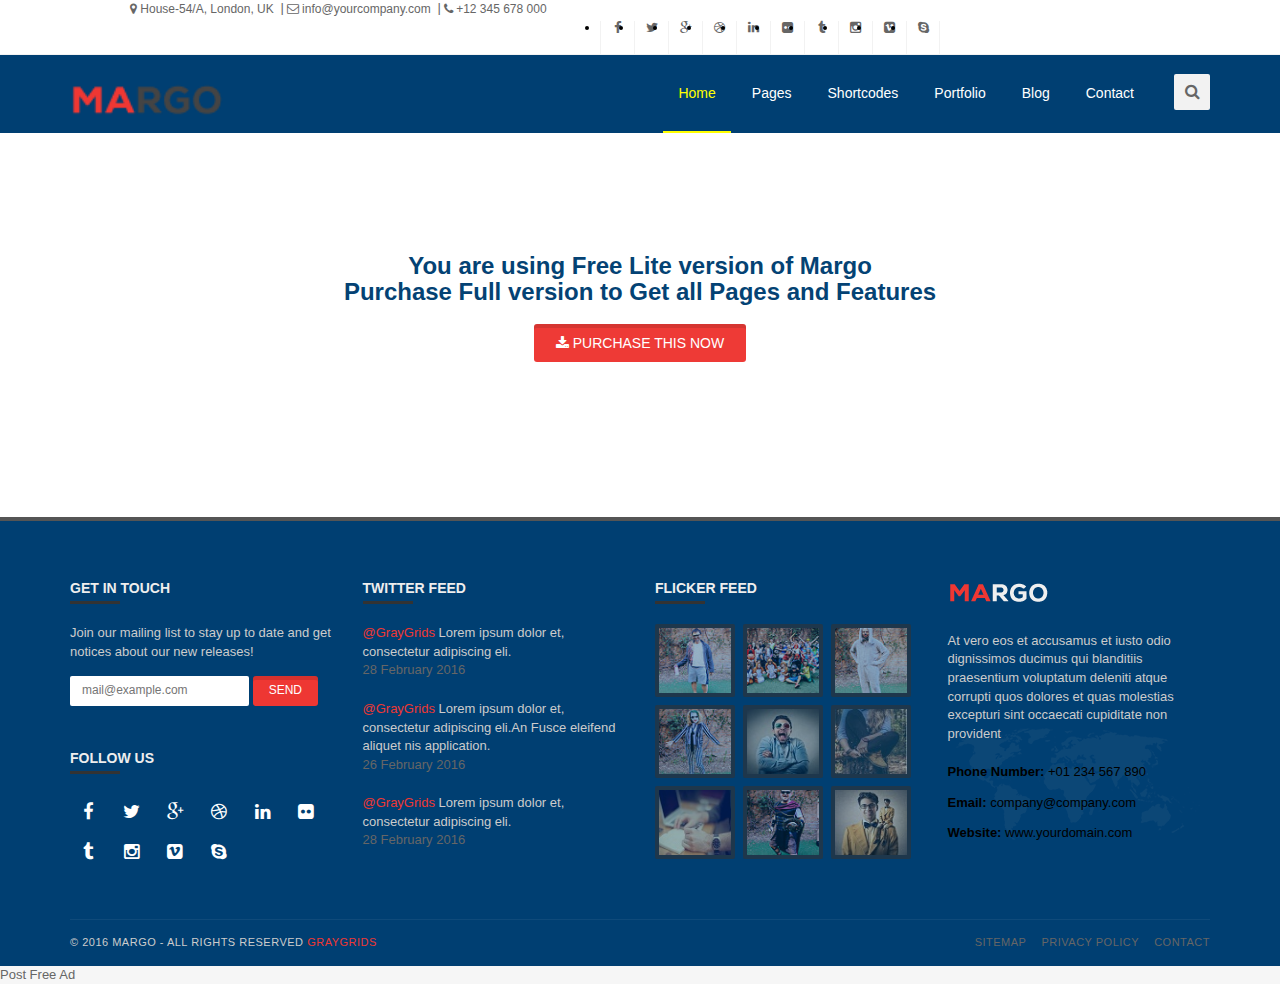
<file: margo-free-lite/index-02.html>
<!doctype html>
<!--[if IE 8 ]><html class="ie ie8" lang="en"> <![endif]-->
<!--[if (gte IE 9)|!(IE)]><html lang="en" class="no-js"> <![endif]-->
<html lang="en">

<head>

  <!-- Basic -->
  <title>Margo | Rev Slider</title>

  <!-- Define Charset -->
  <meta charset="utf-8">

  <!-- Responsive Metatag -->
  <meta name="viewport" content="width=device-width, initial-scale=1, maximum-scale=1">

  <!-- Page Description and Author -->
  <meta name="description" content="Margo - Responsive HTML5 Template">
  <meta name="author" content="GrayGrids">

  <!-- Bootstrap CSS  -->
  <link rel="stylesheet" href="asset/css/bootstrap.min.css" type="text/css" media="screen">

  <!-- Font Awesome CSS -->
  <link rel="stylesheet" href="css/font-awesome.min.css" type="text/css" media="screen">

  <!-- Revolution Slider -->
  <link rel="stylesheet" href="css/settings.css" type="text/css" media="screen">

  <!-- Slicknav -->
  <link rel="stylesheet" type="text/css" href="css/slicknav.css" media="screen">

  <!-- Margo CSS Styles  -->
  <link rel="stylesheet" type="text/css" href="css/style.css" media="screen">

  <!-- Responsive CSS Styles  -->
  <link rel="stylesheet" type="text/css" href="css/responsive.css" media="screen">

  <!-- Css3 Transitions Styles  -->
  <link rel="stylesheet" type="text/css" href="css/animate.css" media="screen">

  <!-- Color Defult -->
  <link rel="stylesheet" type="text/css" href="css/colors/red.css" media="screen" />

 

  <!-- Margo JS  -->
  <script type="text/javascript" src="js/jquery-2.1.4.min.js"></script>
  <script type="text/javascript" src="js/jquery.migrate.js"></script>
  <script type="text/javascript" src="js/modernizrr.js"></script>
  <script type="text/javascript" src="asset/js/bootstrap.min.js"></script>
  <script type="text/javascript" src="js/jquery.fitvids.js"></script>
  <script type="text/javascript" src="js/owl.carousel.min.js"></script>
  <script type="text/javascript" src="js/nivo-lightbox.min.js"></script>
  <script type="text/javascript" src="js/jquery.isotope.min.js"></script>
  <script type="text/javascript" src="js/jquery.appear.js"></script>
  <script type="text/javascript" src="js/count-to.js"></script>
  <script type="text/javascript" src="js/jquery.textillate.js"></script>
  <script type="text/javascript" src="js/jquery.lettering.js"></script>
  <script type="text/javascript" src="js/jquery.easypiechart.min.js"></script>
  <script type="text/javascript" src="js/smooth-scroll.js"></script>
  <script type="text/javascript" src="js/skrollr.js"></script>
  <script type="text/javascript" src="js/jquery.parallax.js"></script>
  <script type="text/javascript" src="js/mediaelement-and-player.js"></script>
  <script type="text/javascript" src="js/jquery.slicknav.js"></script>    
<!--[if IE 8]><script src="http://html5shiv.googlecode.com/svn/trunk/html5.js"></script><![endif]-->
  <!--[if lt IE 9]><script src="http://html5shiv.googlecode.com/svn/trunk/html5.js"></script><![endif]-->

</head>

<body>

  <!-- Full Body Container -->
  <div id="container">

    <!-- Start Header Section -->
    <header class="clearfix">

      <!-- Start Top Bar -->
      <div class="top-bar">
        <div class="container">
          <div class="row">
            <div class="col-md-7">
              <!-- Start Contact Info -->
              <ul class="contact-details">
                <li><a href="#"><i class="fa fa-map-marker"></i> House-54/A, London, UK</a>
                </li>
                <li><a href="#"><i class="fa fa-envelope-o"></i> info@yourcompany.com</a>
                </li>
                <li><a href="#"><i class="fa fa-phone"></i> +12 345 678 000</a>
                </li>
              </ul>
              <!-- End Contact Info -->
            </div>
            <!-- .col-md-6 -->
            <div class="col-md-5">
              <!-- Start Social Links -->
              <ul class="social-list">
                <li>
                  <a class="facebook itl-tooltip" data-placement="bottom" title="Facebook" href="#"><i class="fa fa-facebook"></i></a>
                </li>
                <li>
                  <a class="twitter itl-tooltip" data-placement="bottom" title="Twitter" href="#"><i class="fa fa-twitter"></i></a>
                </li>
                <li>
                  <a class="google itl-tooltip" data-placement="bottom" title="Google Plus" href="#"><i class="fa fa-google-plus"></i></a>
                </li>
                <li>
                  <a class="dribbble itl-tooltip" data-placement="bottom" title="Dribble" href="#"><i class="fa fa-dribbble"></i></a>
                </li>
                <li>
                  <a class="linkdin itl-tooltip" data-placement="bottom" title="Linkedin" href="#"><i class="fa fa-linkedin"></i></a>
                </li>
                <li>
                  <a class="flickr itl-tooltip" data-placement="bottom" title="Flickr" href="#"><i class="fa fa-flickr"></i></a>
                </li>
                <li>
                  <a class="tumblr itl-tooltip" data-placement="bottom" title="Tumblr" href="#"><i class="fa fa-tumblr"></i></a>
                </li>
                <li>
                  <a class="instgram itl-tooltip" data-placement="bottom" title="Instagram" href="#"><i class="fa fa-instagram"></i></a>
                </li>
                <li>
                  <a class="vimeo itl-tooltip" data-placement="bottom" title="vimeo" href="#"><i class="fa fa-vimeo-square"></i></a>
                </li>
                <li>
                  <a class="skype itl-tooltip" data-placement="bottom" title="Skype" href="#"><i class="fa fa-skype"></i></a>
                </li>
              </ul>
              <!-- End Social Links -->
            </div>
            <!-- .col-md-6 -->
          </div>
          <!-- .row -->
        </div>
        <!-- .container -->
      </div>
      <!-- .top-bar -->
      <!-- End Top Bar -->


      <!-- Start  Logo & Naviagtion  -->
      <div class="navbar navbar-default navbar-top" role="navigation" data-spy="affix" data-offset-top="50">
        <div class="container">
          <div class="navbar-header">
            <!-- Stat Toggle Nav Link For Mobiles -->
            <button type="button" class="navbar-toggle" data-toggle="collapse" data-target=".navbar-collapse">
              <i class="fa fa-bars"></i>
            </button>
            <!-- End Toggle Nav Link For Mobiles -->
            <a class="navbar-brand" href="index.html">
              <img alt="" src="images/margo.png">
            </a>
          </div>
          <div class="navbar-collapse collapse">
            <!-- Stat Search -->
            <div class="search-side">
              <a class="show-search"><i class="fa fa-search"></i></a>
              <div class="search-form">
                <form autocomplete="off" role="search" method="get" class="searchform" action="#">
                  <input type="text" value="" name="s" id="s" placeholder="Search the site...">
                </form>
              </div>
            </div>
            <!-- End Search -->
            <!-- Start Navigation List -->
            <ul class="nav navbar-nav navbar-right">
              <li>
                <a class="active" href="index.html">Home</a>
                <ul class="dropdown">
                  <li><a href="index-01.html">Home Version 1</a>
                  </li>
                  <li><a class="active" href="index-02.html">Home Version 2</a>
                  </li>
                  <li><a href="index-03.html">Home Version 3</a>
                  </li>
                  <li><a href="index-04.html">Home Version 4</a>
                  </li>
                  <li><a href="index-05.html">Home Version 5</a>
                  </li>
                  <li><a href="index-06.html">Home Version 6</a>
                  </li>
                  <li><a href="index-07.html">Home Version 7</a>
                  </li>
                  <li><a href="index-08.html">HSome Version 8</a>
                  </li>
                  <li><a href="index-09.html">Home Version 9</a>
                  </li>
                </ul>
              </li>
              <li>
                <a href="about.html">Pages</a>
                <ul class="dropdown">
                  <li><a href="about.html">About</a>
                  </li>
                  <li><a href="services.html">Services</a>
                  </li>
                  <li><a href="right-sidebar.html">Right Sidebar</a>
                  </li>
                  <li><a href="left-sidebar.html">Left Sidebar</a>
                  </li>
                  <li><a href="404.html">404 Page</a>
                  </li>
                </ul>
              </li>
              <li>
                <a href="#">Shortcodes</a>
                <ul class="dropdown">
                  <li><a href="tabs.html">Tabs</a>
                  </li>
                  <li><a href="buttons.html">Buttons</a>
                  </li>
                  <li><a href="forms.html">Forms</a></li>
                  <li><a href="action-box.html">Action Box</a>
                  </li>
                  <li><a href="testimonials.html">Testimonials</a>
                  </li>
                  <li><a href="latest-posts.html">Latest Posts</a>
                  </li>
                  <li><a href="latest-projects.html">Latest Projects</a>
                  </li>
                  <li><a href="pricing.html">Pricing Tables</a>
                  </li>
                  <li><a href="animated-graphs.html">Animated Graphs</a>
                  </li>
                  <li><a href="accordion-toggles.html">Accordion & Toggles</a>
                  </li>
                </ul>
              </li>
              <li>
                <a href="portfolio-3.html">Portfolio</a>
                <ul class="dropdown">
                  <li><a href="portfolio-2.html">2 Columns</a>
                  </li>
                  <li><a href="portfolio-3.html">3 Columns</a>
                  </li>
                  <li><a href="portfolio-4.html">4 Columns</a>
                  </li>
                  <li><a href="single-project.html">Single Project</a>
                  </li>
                </ul>
              </li>
              <li>
                <a href="blog.html">Blog</a>
                <ul class="dropdown">
                  <li><a href="blog.html">Blog - right Sidebar</a>
                  </li>
                  <li><a href="blog-left-sidebar.html">Blog - Left Sidebar</a>
                  </li>
                  <li><a href="single-post.html">Blog Single Post</a>
                  </li>
                </ul>
              </li>
              <li><a href="contact.html">Contact</a>
              </li>
            </ul>
            <!-- End Navigation List -->
          </div>
        </div>

        <!-- Mobile Menu Start -->
        <ul class="wpb-mobile-menu">
          <li>
            <a class="active" href="index.html">Home</a>
            <ul class="dropdown">
              <li><a href="index-01.html">Home Version 1</a>
              </li>
              <li><a class="active" href="index-02.html">Home Version 2</a>
              </li>
              <li><a href="index-03.html">Home Version 3</a>
              </li>
              <li><a href="index-04.html">Home Version 4</a>
              </li>
              <li><a href="index-05.html">Home Version 5</a>
              </li>
              <li><a href="index-06.html">Home Version 6</a>
              </li>
              <li><a href="index-07.html">Home Version 7</a>
              </li>
              <li><a href="index-08.html">HSome Version 8</a>
              </li>
              <li><a href="index-09.html">Home Version 9</a>
              </li>
            </ul>
          </li>
          <li>
            <a href="about.html">Pages</a>
            <ul class="dropdown">
              <li><a href="about.html">About</a>
              </li>
              <li><a href="services.html">Services</a>
              </li>
              <li><a href="right-sidebar.html">Right Sidebar</a>
              </li>
              <li><a href="left-sidebar.html">Left Sidebar</a>
              </li>
              <li><a href="404.html">404 Page</a>
              </li>
            </ul>
          </li>
          <li>
            <a href="#">Shortcodes</a>
            <ul class="dropdown">
              <li><a href="tabs.html">Tabs</a>
              </li>
              <li><a href="buttons.html">Buttons</a>
              </li>
              <li><a href="forms.html">Forms</a></li>
              <li><a href="action-box.html">Action Box</a>
              </li>
              <li><a href="testimonials.html">Testimonials</a>
              </li>
              <li><a href="latest-posts.html">Latest Posts</a>
              </li>
              <li><a href="latest-projects.html">Latest Projects</a>
              </li>
              <li><a href="pricing.html">Pricing Tables</a>
              </li>
              <li><a href="animated-graphs.html">Animated Graphs</a>
              </li>
              <li><a href="accordion-toggles.html">Accordion & Toggles</a>
              </li>
            </ul>
          </li>
          <li>
            <a href="portfolio-3.html">Portfolio</a>
            <ul class="dropdown">
              <li><a href="portfolio-2.html">2 Columns</a>
              </li>
              <li><a href="portfolio-3.html">3 Columns</a>
              </li>
              <li><a href="portfolio-4.html">4 Columns</a>
              </li>
              <li><a href="single-project.html">Single Project</a>
              </li>
            </ul>
          </li>
          <li>
            <a href="blog.html">Blog</a>
            <ul class="dropdown">
              <li><a href="blog.html">Blog - right Sidebar</a>
              </li>
              <li><a href="blog-left-sidebar.html">Blog - Left Sidebar</a>
              </li>
              <li><a href="single-post.html">Blog Single Post</a>
              </li>
            </ul>
          </li>
          <li>
            <a href="contact.html">Contact</a>
          </li>
        </ul>
        <!-- Mobile Menu End -->

      </div>
      <!-- End Header Logo & Naviagtion -->

    </header>
    <!-- End Header Section -->

   <div>
      <div class="parallax-text-container-1">
        <div class="parallax-text-item">
          <div class="container">
            <div class="row">
              <!-- Start Video Section Content -->
              <div class="section-video-content text-center">

                <!-- Start Animations Text -->
                <h1>

                    You are using Free Lite version of Margo</br> Purchase Full version to Get all Pages and Features
                </h1>
              </br>
                <!-- End Animations Text -->

                <!-- Start Buttons -->
                <a rel="nofollow" href="https://rebrand.ly/gg-margo-purchase" class="btn-system btn-large"><i class="fa fa-download"></i> Purchase This Now</a>

              </div>
              <!-- End Section Content -->
            </div>
          </div>
        </div>
      </div>
    </div>


    <!-- Start Footer Section -->
    <footer>
      <div class="container">
        <div class="row footer-widgets">


          <!-- Start Subscribe & Social Links Widget -->
          <div class="col-md-3 col-xs-12">
            <div class="footer-widget mail-subscribe-widget">
              <h4>Get in touch<span class="head-line"></span></h4>
              <p>Join our mailing list to stay up to date and get notices about our new releases!</p>
              <form class="subscribe">
                <input type="text" placeholder="mail@example.com">
                <input type="submit" class="btn-system" value="Send">
              </form>
            </div>
            <div class="footer-widget social-widget">
              <h4>Follow Us<span class="head-line"></span></h4>
              <ul class="social-icons">
                <li>
                  <a class="facebook" href="#"><i class="fa fa-facebook"></i></a>
                </li>
                <li>
                  <a class="twitter" href="#"><i class="fa fa-twitter"></i></a>
                </li>
                <li>
                  <a class="google" href="#"><i class="fa fa-google-plus"></i></a>
                </li>
                <li>
                  <a class="dribbble" href="#"><i class="fa fa-dribbble"></i></a>
                </li>
                <li>
                  <a class="linkdin" href="#"><i class="fa fa-linkedin"></i></a>
                </li>
                <li>
                  <a class="flickr" href="#"><i class="fa fa-flickr"></i></a>
                </li>
                <li>
                  <a class="tumblr" href="#"><i class="fa fa-tumblr"></i></a>
                </li>
                <li>
                  <a class="instgram" href="#"><i class="fa fa-instagram"></i></a>
                </li>
                <li>
                  <a class="vimeo" href="#"><i class="fa fa-vimeo-square"></i></a>
                </li>
                <li>
                  <a class="skype" href="#"><i class="fa fa-skype"></i></a>
                </li>
              </ul>
            </div>
          </div>
          <!-- .col-md-3 -->
          <!-- End Subscribe & Social Links Widget -->


          <!-- Start Twitter Widget -->
          <div class="col-md-3 col-xs-12">
            <div class="footer-widget twitter-widget">
              <h4>Twitter Feed<span class="head-line"></span></h4>
              <ul>
                <li>
                  <p><a href="#">@GrayGrids </a> Lorem ipsum dolor et, consectetur adipiscing eli.</p>
                  <span>28 February 2016</span>
                </li>
                <li>
                  <p><a href="#">@GrayGrids </a> Lorem ipsum dolor et, consectetur adipiscing eli.An Fusce eleifend aliquet nis application.</p>
                  <span>26 February 2016</span>
                </li>
                <li>
                  <p><a href="#">@GrayGrids </a> Lorem ipsum dolor et, consectetur adipiscing eli.</p>
                  <span>28 February 2016</span>
                </li>
              </ul>
            </div>
          </div>
          <!-- .col-md-3 -->
          <!-- End Twitter Widget -->


          <!-- Start Flickr Widget -->
          <div class="col-md-3 col-xs-12">
            <div class="footer-widget flickr-widget">
              <h4>Flicker Feed<span class="head-line"></span></h4>
              <ul class="flickr-list">
                <li>
                  <a href="images/flickr-01.jpg" class="lightbox">
                    <img alt="" src="images/flickr-01.jpg">
                  </a>
                </li>
                <li>
                  <a href="images/flickr-02.jpg" class="lightbox">
                    <img alt="" src="images/flickr-02.jpg">
                  </a>
                </li>
                <li>
                  <a href="images/flickr-03.jpg" class="lightbox">
                    <img alt="" src="images/flickr-03.jpg">
                  </a>
                </li>
                <li>
                  <a href="images/flickr-04.jpg" class="lightbox">
                    <img alt="" src="images/flickr-04.jpg">
                  </a>
                </li>
                <li>
                  <a href="images/flickr-05.jpg" class="lightbox">
                    <img alt="" src="images/flickr-05.jpg">
                  </a>
                </li>
                <li>
                  <a href="images/flickr-06.jpg" class="lightbox">
                    <img alt="" src="images/flickr-06.jpg">
                  </a>
                </li>
                <li>
                  <a href="images/flickr-07.jpg" class="lightbox">
                    <img alt="" src="images/flickr-07.jpg">
                  </a>
                </li>
                <li>
                  <a href="images/flickr-08.jpg" class="lightbox">
                    <img alt="" src="images/flickr-08.jpg">
                  </a>
                </li>
                <li>
                  <a href="images/flickr-09.jpg" class="lightbox">
                    <img alt="" src="images/flickr-09.jpg">
                  </a>
                </li>
              </ul>
            </div>
          </div>
          <!-- .col-md-3 -->
          <!-- End Flickr Widget -->


          <!-- Start Contact Widget -->
          <div class="col-md-3 col-xs-12">
            <div class="footer-widget contact-widget">
              <h4><img src="images/footer-margo.png" class="img-responsive" alt="Footer Logo" /></h4>
              <p>At vero eos et accusamus et iusto odio dignissimos ducimus qui blanditiis praesentium voluptatum deleniti atque corrupti quos dolores et quas molestias excepturi sint occaecati cupiditate non provident</p>
              <ul>
                <li><span>Phone Number:</span> +01 234 567 890</li>
                <li><span>Email:</span> company@company.com</li>
                <li><span>Website:</span> www.yourdomain.com</li>
              </ul>
            </div>
          </div>
          <!-- .col-md-3 -->
          <!-- End Contact Widget -->


        </div>
        <!-- .row -->

        <!-- Start Copyright -->
        <div class="copyright-section">
          <div class="row">
            <div class="col-md-6">
              <p>&copy; 2016 Margo - All Rights Reserved <a href="http://graygrids.com">GrayGrids</a> </p>
            </div>
            <!-- .col-md-6 -->
            <div class="col-md-6">
              <ul class="footer-nav">
                <li><a href="#">Sitemap</a>
                </li>
                <li><a href="#">Privacy Policy</a>
                </li>
                <li><a href="#">Contact</a>
                </li>
              </ul>
            </div>
            <!-- .col-md-6 -->
          </div>
          <!-- .row -->
        </div>
        <!-- End Copyright -->

      </div>
    </footer>
    <!-- End Footer Section -->


  </div>
  <!-- End Full Body Container -->

  <!-- Go To Top Link -->
  <a href="#" class="back-to-top"><i class="fa fa-angle-up"></i></a>

  <div id="loader">
    <div class="spinner">
      <div class="dot1"></div>
      <div class="dot2"></div>
    </div>
  </div>

Post Free Ad
  <script type="text/javascript" src="js/script.js"></script>

</body>

</html>
</file>
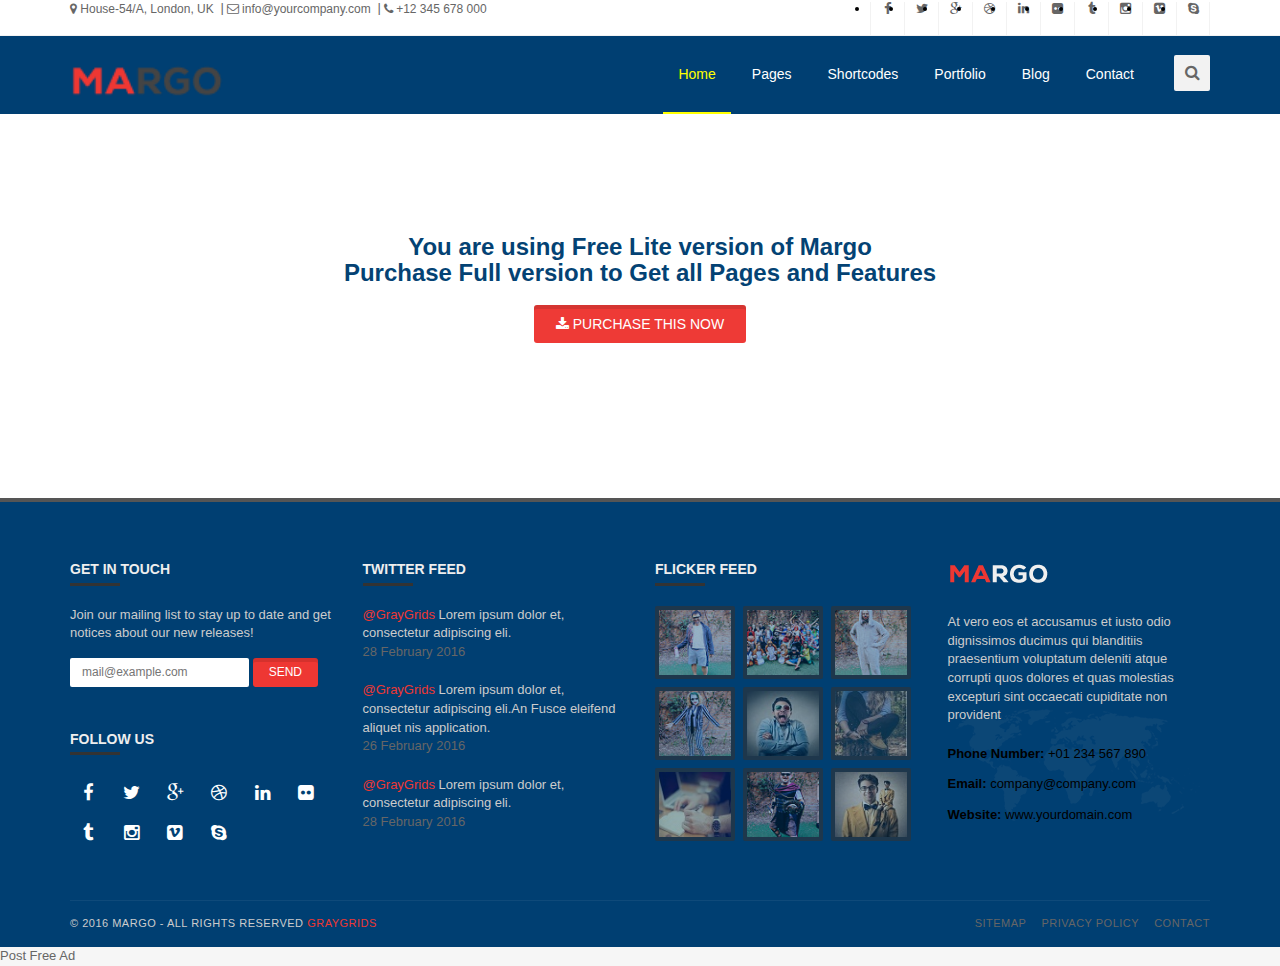
<file: margo-free-lite/index-03.html>
<!doctype html>
<!--[if IE 8 ]><html class="ie ie8" lang="en"> <![endif]-->
<!--[if (gte IE 9)|!(IE)]><html lang="en" class="no-js"> <![endif]-->
<html lang="en">

<head>

  <!-- Basic -->
  <title>Margo | Home 1</title>

  <!-- Define Charset -->
  <meta charset="utf-8">

  <!-- Responsive Metatag -->
  <meta name="viewport" content="width=device-width, initial-scale=1, maximum-scale=1">

  <!-- Page Description and Author -->
  <meta name="description" content="Margo - Responsive HTML5 Template">
  <meta name="author" content="GrayGrids">

  <!-- Bootstrap CSS  -->
  <link rel="stylesheet" href="asset/css/bootstrap.min.css" type="text/css" media="screen">

  <!-- Font Awesome CSS -->
  <link rel="stylesheet" href="css/font-awesome.min.css" type="text/css" media="screen">

  <!-- Slicknav -->
  <link rel="stylesheet" type="text/css" href="css/slicknav.css" media="screen">

  <!-- Margo CSS Styles  -->
  <link rel="stylesheet" type="text/css" href="css/style.css" media="screen">

  <!-- Responsive CSS Styles  -->
  <link rel="stylesheet" type="text/css" href="css/responsive.css" media="screen">

  <!-- Css3 Transitions Styles  -->
  <link rel="stylesheet" type="text/css" href="css/animate.css" media="screen">

  <!-- Color Defult -->
  <link rel="stylesheet" type="text/css" href="css/colors/red.css" media="screen" />

 

  <!-- Margo JS  -->
  <script type="text/javascript" src="js/jquery-2.1.4.min.js"></script>
  <script type="text/javascript" src="js/jquery.migrate.js"></script>
  <script type="text/javascript" src="js/modernizrr.js"></script>
  <script type="text/javascript" src="asset/js/bootstrap.min.js"></script>
  <script type="text/javascript" src="js/jquery.fitvids.js"></script>
  <script type="text/javascript" src="js/owl.carousel.min.js"></script>
  <script type="text/javascript" src="js/nivo-lightbox.min.js"></script>
  <script type="text/javascript" src="js/jquery.isotope.min.js"></script>
  <script type="text/javascript" src="js/jquery.appear.js"></script>
  <script type="text/javascript" src="js/count-to.js"></script>
  <script type="text/javascript" src="js/jquery.textillate.js"></script>
  <script type="text/javascript" src="js/jquery.lettering.js"></script>
  <script type="text/javascript" src="js/jquery.easypiechart.min.js"></script>
  <script type="text/javascript" src="js/smooth-scroll.js"></script>
  <script type="text/javascript" src="js/skrollr.js"></script>
  <script type="text/javascript" src="js/jquery.parallax.js"></script>
  <script type="text/javascript" src="js/mediaelement-and-player.js"></script>
  <script type="text/javascript" src="js/jquery.slicknav.js"></script>    
 
  <!--[if IE 8]><script src="http://html5shiv.googlecode.com/svn/trunk/html5.js"></script><![endif]-->
  <!--[if lt IE 9]><script src="http://html5shiv.googlecode.com/svn/trunk/html5.js"></script><![endif]-->

</head>

<body>

  <!-- Full Body Container -->
  <div id="container">


    <!-- Start Header Section -->
    
    <header class="clearfix">

      <!-- Start Top Bar -->
      <div class="top-bar">
        <div class="container">
          <div class="row">
            <div class="col-md-6">
              <!-- Start Contact Info -->
              <ul class="contact-details">
                <li><a href="#"><i class="fa fa-map-marker"></i> House-54/A, London, UK</a>
                </li>
                <li><a href="#"><i class="fa fa-envelope-o"></i> info@yourcompany.com</a>
                </li>
                <li><a href="#"><i class="fa fa-phone"></i> +12 345 678 000</a>
                </li>
              </ul>
              <!-- End Contact Info -->
            </div>
            <!-- .col-md-6 -->
            <div class="col-md-6">
              <!-- Start Social Links -->
              <ul class="social-list">
                <li>
                  <a class="facebook itl-tooltip" data-placement="bottom" title="Facebook" href="#"><i class="fa fa-facebook"></i></a>
                </li>
                <li>
                  <a class="twitter itl-tooltip" data-placement="bottom" title="Twitter" href="#"><i class="fa fa-twitter"></i></a>
                </li>
                <li>
                  <a class="google itl-tooltip" data-placement="bottom" title="Google Plus" href="#"><i class="fa fa-google-plus"></i></a>
                </li>
                <li>
                  <a class="dribbble itl-tooltip" data-placement="bottom" title="Dribble" href="#"><i class="fa fa-dribbble"></i></a>
                </li>
                <li>
                  <a class="linkdin itl-tooltip" data-placement="bottom" title="Linkedin" href="#"><i class="fa fa-linkedin"></i></a>
                </li>
                <li>
                  <a class="flickr itl-tooltip" data-placement="bottom" title="Flickr" href="#"><i class="fa fa-flickr"></i></a>
                </li>
                <li>
                  <a class="tumblr itl-tooltip" data-placement="bottom" title="Tumblr" href="#"><i class="fa fa-tumblr"></i></a>
                </li>
                <li>
                  <a class="instgram itl-tooltip" data-placement="bottom" title="Instagram" href="#"><i class="fa fa-instagram"></i></a>
                </li>
                <li>
                  <a class="vimeo itl-tooltip" data-placement="bottom" title="vimeo" href="#"><i class="fa fa-vimeo-square"></i></a>
                </li>
                <li>
                  <a class="skype itl-tooltip" data-placement="bottom" title="Skype" href="#"><i class="fa fa-skype"></i></a>
                </li>
              </ul>
              <!-- End Social Links -->
            </div>
            <!-- .col-md-6 -->
          </div>
          <!-- .row -->
        </div>
        <!-- .container -->
      </div>
      <!-- .top-bar -->
      <!-- End Top Bar -->


      <!-- Start  Logo & Naviagtion  -->
      <div class="navbar navbar-default navbar-top" role="navigation" data-spy="affix" data-offset-top="50">
        <div class="container">
          <div class="navbar-header">
            <!-- Stat Toggle Nav Link For Mobiles -->
            <button type="button" class="navbar-toggle" data-toggle="collapse" data-target=".navbar-collapse">
              <i class="fa fa-bars"></i>
            </button>
            <!-- End Toggle Nav Link For Mobiles -->
            <a class="navbar-brand" href="index.html">
              <img alt="" src="images/margo.png">
            </a>
          </div>
          <div class="navbar-collapse collapse">
            <!-- Stat Search -->
            <div class="search-side">
              <a class="show-search"><i class="fa fa-search"></i></a>
              <div class="search-form">
                <form autocomplete="off" role="search" method="get" class="searchform" action="#">
                  <input type="text" value="" name="s" id="s" placeholder="Search the site...">
                </form>
              </div>
            </div>
            <!-- End Search -->
            <!-- Start Navigation List -->
            <ul class="nav navbar-nav navbar-right">
              <li>
                <a class="active" href="index.html">Home</a>
                <ul class="dropdown">
                  <li><a href="index-01.html">Home Version 1</a>
                  </li>
                  <li><a href="index-02.html">Home Version 2</a>
                  </li>
                  <li><a class="active" href="index-03.html">Home Version 3</a>
                  </li>
                  <li><a href="index-04.html">Home Version 4</a>
                  </li>
                  <li><a href="index-05.html">Home Version 5</a>
                  </li>
                  <li><a href="index-06.html">Home Version 6</a>
                  </li>
                  <li><a href="index-07.html">Home Version 7</a>
                  </li>
                  <li><a href="index-08.html">HSome Version 8</a>
                  </li>
                  <li><a href="index-09.html">Home Version 9</a>
                  </li>
                </ul>
              </li>
              <li>
                <a href="about.html">Pages</a>
                <ul class="dropdown">
                  <li><a href="about.html">About</a>
                  </li>
                  <li><a href="services.html">Services</a>
                  </li>
                  <li><a href="right-sidebar.html">Right Sidebar</a>
                  </li>
                  <li><a href="left-sidebar.html">Left Sidebar</a>
                  </li>
                  <li><a href="404.html">404 Page</a>
                  </li>
                </ul>
              </li>
              <li>
                <a href="#">Shortcodes</a>
                <ul class="dropdown">
                  <li><a href="tabs.html">Tabs</a>
                  </li>
                  <li><a href="buttons.html">Buttons</a>
                  </li>
                  <li><a href="forms.html">Forms</a></li>
                  <li><a href="action-box.html">Action Box</a>
                  </li>
                  <li><a href="testimonials.html">Testimonials</a>
                  </li>
                  <li><a href="latest-posts.html">Latest Posts</a>
                  </li>
                  <li><a href="latest-projects.html">Latest Projects</a>
                  </li>
                  <li><a href="pricing.html">Pricing Tables</a>
                  </li>
                  <li><a href="animated-graphs.html">Animated Graphs</a>
                  </li>
                  <li><a href="accordion-toggles.html">Accordion & Toggles</a>
                  </li>
                </ul>
              </li>
              <li>
                <a href="portfolio-3.html">Portfolio</a>
                <ul class="dropdown">
                  <li><a href="portfolio-2.html">2 Columns</a>
                  </li>
                  <li><a href="portfolio-3.html">3 Columns</a>
                  </li>
                  <li><a href="portfolio-4.html">4 Columns</a>
                  </li>
                  <li><a href="single-project.html">Single Project</a>
                  </li>
                </ul>
              </li>
              <li>
                <a href="blog.html">Blog</a>
                <ul class="dropdown">
                  <li><a href="blog.html">Blog - right Sidebar</a>
                  </li>
                  <li><a href="blog-left-sidebar.html">Blog - Left Sidebar</a>
                  </li>
                  <li><a href="single-post.html">Blog Single Post</a>
                  </li>
                </ul>
              </li>
              <li><a href="contact.html">Contact</a>
              </li>
            </ul>
            <!-- End Navigation List -->
          </div>
        </div>

        <!-- Mobile Menu Start -->
        <ul class="wpb-mobile-menu">
          <li>
            <a class="active" href="index.html">Home</a>
            <ul class="dropdown">
              <li><a href="index-01.html">Home Version 1</a>
              </li>
              <li><a href="index-02.html">Home Version 2</a>
              </li>
              <li><a class="active" href="index-03.html">Home Version 3</a>
              </li>
              <li><a href="index-04.html">Home Version 4</a>
              </li>
              <li><a href="index-05.html">Home Version 5</a>
              </li>
              <li><a href="index-06.html">Home Version 6</a>
              </li>
              <li><a href="index-07.html">Home Version 7</a>
              </li>
              <li><a href="index-08.html">HSome Version 8</a>
              </li>
              <li><a href="index-09.html">Home Version 9</a>
              </li>
            </ul>
          </li>
          <li>
            <a href="about.html">Pages</a>
            <ul class="dropdown">
              <li><a href="about.html">About</a>
              </li>
              <li><a href="services.html">Services</a>
              </li>
              <li><a href="right-sidebar.html">Right Sidebar</a>
              </li>
              <li><a href="left-sidebar.html">Left Sidebar</a>
              </li>
              <li><a href="404.html">404 Page</a>
              </li>
            </ul>
          </li>
          <li>
            <a href="#">Shortcodes</a>
            <ul class="dropdown">
              <li><a href="tabs.html">Tabs</a>
              </li>
              <li><a href="buttons.html">Buttons</a>
              </li>
              <li><a href="forms.html">Forms</a></li>
              <li><a href="action-box.html">Action Box</a>
              </li>
              <li><a href="testimonials.html">Testimonials</a>
              </li>
              <li><a href="latest-posts.html">Latest Posts</a>
              </li>
              <li><a href="latest-projects.html">Latest Projects</a>
              </li>
              <li><a href="pricing.html">Pricing Tables</a>
              </li>
              <li><a href="animated-graphs.html">Animated Graphs</a>
              </li>
              <li><a href="accordion-toggles.html">Accordion & Toggles</a>
              </li>
            </ul>
          </li>
          <li>
            <a href="portfolio-3.html">Portfolio</a>
            <ul class="dropdown">
              <li><a href="portfolio-2.html">2 Columns</a>
              </li>
              <li><a href="portfolio-3.html">3 Columns</a>
              </li>
              <li><a href="portfolio-4.html">4 Columns</a>
              </li>
              <li><a href="single-project.html">Single Project</a>
              </li>
            </ul>
          </li>
          <li>
            <a href="blog.html">Blog</a>
            <ul class="dropdown">
              <li><a href="blog.html">Blog - right Sidebar</a>
              </li>
              <li><a href="blog-left-sidebar.html">Blog - Left Sidebar</a>
              </li>
              <li><a href="single-post.html">Blog Single Post</a>
              </li>
            </ul>
          </li>
          <li>
            <a href="contact.html">Contact</a>
          </li>
        </ul>
        <!-- Mobile Menu End -->

      </div>
      <!-- End Header Logo & Naviagtion -->

    </header>
    <!-- End Header Section -->


   <div>
      <div class="parallax-text-container-1">
        <div class="parallax-text-item">
          <div class="container">
            <div class="row">
              <!-- Start Video Section Content -->
              <div class="section-video-content text-center">

                <!-- Start Animations Text -->
                <h1>

                    You are using Free Lite version of Margo</br> Purchase Full version to Get all Pages and Features
                </h1>
              </br>
                <!-- End Animations Text -->

                <!-- Start Buttons -->
                <a rel="nofollow" href="https://rebrand.ly/gg-margo-purchase" class="btn-system btn-large"><i class="fa fa-download"></i> Purchase This Now</a>

              </div>
              <!-- End Section Content -->
            </div>
          </div>
        </div>
      </div>
    </div>


    <!-- Start Footer -->
    <footer>
      <div class="container">
        <div class="row footer-widgets">

          <!-- Start Subscribe & Social Links Widget -->
          <div class="col-md-3">
            <div class="footer-widget mail-subscribe-widget">
              <h4>Get in touch<span class="head-line"></span></h4>
              <p>Join our mailing list to stay up to date and get notices about our new releases!</p>
              <form class="subscribe">
                <input type="text" placeholder="mail@example.com">
                <input type="submit" class="btn-system" value="Send">
              </form>
            </div>
            <div class="footer-widget social-widget">
              <h4>Follow Us<span class="head-line"></span></h4>
              <ul class="social-icons">
                <li>
                  <a class="facebook" href="#"><i class="fa fa-facebook"></i></a>
                </li>
                <li>
                  <a class="twitter" href="#"><i class="fa fa-twitter"></i></a>
                </li>
                <li>
                  <a class="google" href="#"><i class="fa fa-google-plus"></i></a>
                </li>
                <li>
                  <a class="dribbble" href="#"><i class="fa fa-dribbble"></i></a>
                </li>
                <li>
                  <a class="linkdin" href="#"><i class="fa fa-linkedin"></i></a>
                </li>
                <li>
                  <a class="flickr" href="#"><i class="fa fa-flickr"></i></a>
                </li>
                <li>
                  <a class="tumblr" href="#"><i class="fa fa-tumblr"></i></a>
                </li>
                <li>
                  <a class="instgram" href="#"><i class="fa fa-instagram"></i></a>
                </li>
                <li>
                  <a class="vimeo" href="#"><i class="fa fa-vimeo-square"></i></a>
                </li>
                <li>
                  <a class="skype" href="#"><i class="fa fa-skype"></i></a>
                </li>
              </ul>
            </div>
          </div>
          <!-- .col-md-3 -->
          <!-- End Subscribe & Social Links Widget -->


          <!-- Start Twitter Widget -->
          <div class="col-md-3">
            <div class="footer-widget twitter-widget">
              <h4>Twitter Feed<span class="head-line"></span></h4>
              <ul>
                <li>
                  <p><a href="#">@GrayGrids </a> Lorem ipsum dolor et, consectetur adipiscing eli.</p>
                  <span>28 February 2016</span>
                </li>
                <li>
                  <p><a href="#">@GrayGrids </a> Lorem ipsum dolor et, consectetur adipiscing eli.An Fusce eleifend aliquet nis application.</p>
                  <span>26 February 2016</span>
                </li>
                <li>
                  <p><a href="#">@GrayGrids </a> Lorem ipsum dolor et, consectetur adipiscing eli.</p>
                  <span>28 February 2016</span>
                </li>
              </ul>
            </div>
          </div>
          <!-- .col-md-3 -->
          <!-- End Twitter Widget -->


          <!-- Start Flickr Widget -->
          <div class="col-md-3">
            <div class="footer-widget flickr-widget">
              <h4>Flicker Feed<span class="head-line"></span></h4>
              <ul class="flickr-list">
                <li>
                  <a href="images/flickr-01.jpg" class="lightbox">
                    <img alt="" src="images/flickr-01.jpg">
                  </a>
                </li>
                <li>
                  <a href="images/flickr-02.jpg" class="lightbox">
                    <img alt="" src="images/flickr-02.jpg">
                  </a>
                </li>
                <li>
                  <a href="images/flickr-03.jpg" class="lightbox">
                    <img alt="" src="images/flickr-03.jpg">
                  </a>
                </li>
                <li>
                  <a href="images/flickr-04.jpg" class="lightbox">
                    <img alt="" src="images/flickr-04.jpg">
                  </a>
                </li>
                <li>
                  <a href="images/flickr-05.jpg" class="lightbox">
                    <img alt="" src="images/flickr-05.jpg">
                  </a>
                </li>
                <li>
                  <a href="images/flickr-06.jpg" class="lightbox">
                    <img alt="" src="images/flickr-06.jpg">
                  </a>
                </li>
                <li>
                  <a href="images/flickr-07.jpg" class="lightbox">
                    <img alt="" src="images/flickr-07.jpg">
                  </a>
                </li>
                <li>
                  <a href="images/flickr-08.jpg" class="lightbox">
                    <img alt="" src="images/flickr-08.jpg">
                  </a>
                </li>
                <li>
                  <a href="images/flickr-09.jpg" class="lightbox">
                    <img alt="" src="images/flickr-09.jpg">
                  </a>
                </li>
              </ul>
            </div>
          </div>
          <!-- .col-md-3 -->
          <!-- End Flickr Widget -->


          <!-- Start Contact Widget -->
          <div class="col-md-3">
            <div class="footer-widget contact-widget">
              <h4><img src="images/footer-margo.png" class="img-responsive" alt="Footer Logo" /></h4>
              <p>At vero eos et accusamus et iusto odio dignissimos ducimus qui blanditiis praesentium voluptatum deleniti atque corrupti quos dolores et quas molestias excepturi sint occaecati cupiditate non provident</p>
              <ul>
                <li><span>Phone Number:</span> +01 234 567 890</li>
                <li><span>Email:</span> company@company.com</li>
                <li><span>Website:</span> www.yourdomain.com</li>
              </ul>
            </div>
          </div>
          <!-- .col-md-3 -->
          <!-- End Contact Widget -->


        </div>
        <!-- row -->

        <!-- Start Copyright -->
        <div class="copyright-section">
          <div class="row">
            <div class="col-md-6">
              <p>&copy; 2016 Margo - All Rights Reserved <a href="http://graygrids.com">GrayGrids</a> </p>
            </div>
            <div class="col-md-6">
              <ul class="footer-nav">
                <li><a href="#">Sitemap</a></li>
                <li><a href="#">Privacy Policy</a></li>
                <li><a href="#">Contact</a></li>
              </ul>
            </div>
          </div>
        </div>
        <!-- End Copyright -->

      </div>
    </footer>
    <!-- End Footer -->

  </div>
  <!-- End Container -->

  <!-- Go To Top Link -->
  <a href="#" class="back-to-top"><i class="fa fa-angle-up"></i></a>

Post Free Ad
  <script type="text/javascript" src="js/script.js"></script>

</body>

</html>
</file>
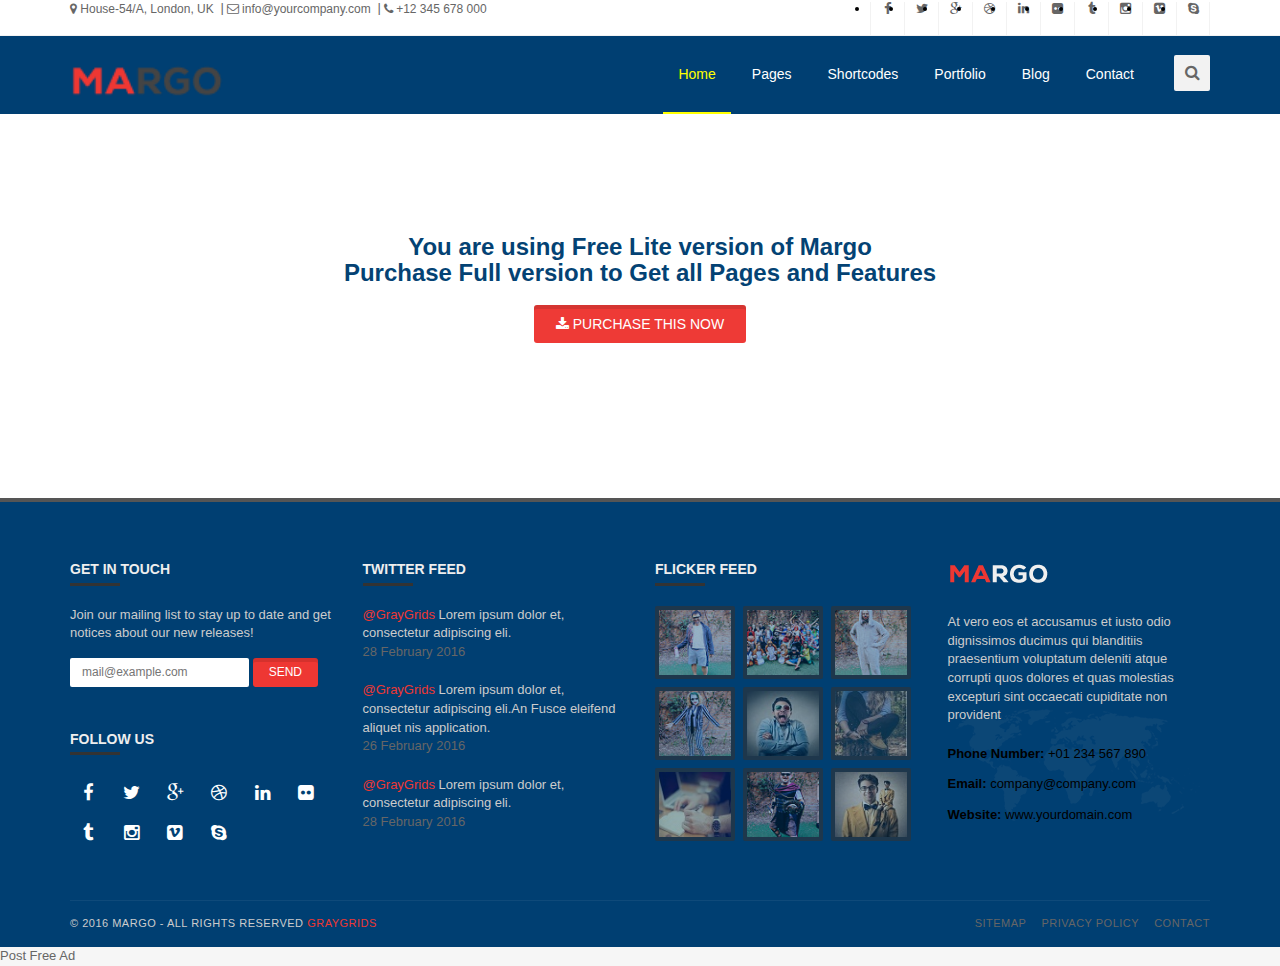
<file: margo-free-lite/index-04.html>
<!doctype html>
<!--[if IE 8 ]><html class="ie ie8" lang="en"> <![endif]-->
<!--[if (gte IE 9)|!(IE)]><html lang="en" class="no-js"> <![endif]-->
<html lang="en">

<head>

  <!-- Basic -->
  <title>Margo | Home 2</title>

  <!-- Define Charset -->
  <meta charset="utf-8">

  <!-- Responsive Metatag -->
  <meta name="viewport" content="width=device-width, initial-scale=1, maximum-scale=1">

  <!-- Page Description and Author -->
  <meta name="description" content="Margo - Responsive HTML5 Template">
  <meta name="author" content="GrayGrids">

  <!-- Bootstrap CSS  -->
  <link rel="stylesheet" href="asset/css/bootstrap.min.css" type="text/css" media="screen">

  <!-- Font Awesome CSS -->
  <link rel="stylesheet" href="css/font-awesome.min.css" type="text/css" media="screen">

  <!-- Slicknav -->
  <link rel="stylesheet" type="text/css" href="css/slicknav.css" media="screen">

  <!-- Margo CSS Styles  -->
  <link rel="stylesheet" type="text/css" href="css/style.css" media="screen">

  <!-- Responsive CSS Styles  -->
  <link rel="stylesheet" type="text/css" href="css/responsive.css" media="screen">

  <!-- Css3 Transitions Styles  -->
  <link rel="stylesheet" type="text/css" href="css/animate.css" media="screen">

  <!-- Color Defult -->
  <link rel="stylesheet" type="text/css" href="css/colors/red.css" media="screen" />

 

  <!-- Margo JS  -->
  <script type="text/javascript" src="js/jquery-2.1.4.min.js"></script>
  <script type="text/javascript" src="js/jquery.migrate.js"></script>
  <script type="text/javascript" src="js/modernizrr.js"></script>
  <script type="text/javascript" src="asset/js/bootstrap.min.js"></script>
  <script type="text/javascript" src="js/jquery.fitvids.js"></script>
  <script type="text/javascript" src="js/owl.carousel.min.js"></script>
  <script type="text/javascript" src="js/nivo-lightbox.min.js"></script>
  <script type="text/javascript" src="js/jquery.isotope.min.js"></script>
  <script type="text/javascript" src="js/jquery.appear.js"></script>
  <script type="text/javascript" src="js/count-to.js"></script>
  <script type="text/javascript" src="js/jquery.textillate.js"></script>
  <script type="text/javascript" src="js/jquery.lettering.js"></script>
  <script type="text/javascript" src="js/jquery.easypiechart.min.js"></script>
  <script type="text/javascript" src="js/smooth-scroll.js"></script>
  <script type="text/javascript" src="js/skrollr.js"></script>
  <script type="text/javascript" src="js/jquery.parallax.js"></script>
  <script type="text/javascript" src="js/mediaelement-and-player.js"></script>
  <script type="text/javascript" src="js/jquery.slicknav.js"></script>    
 
  <!--[if IE 8]><script src="http://html5shiv.googlecode.com/svn/trunk/html5.js"></script><![endif]-->
  <!--[if lt IE 9]><script src="http://html5shiv.googlecode.com/svn/trunk/html5.js"></script><![endif]-->

</head>

<body>

  <!-- Container -->
  <div id="container">

    <!-- Start Header -->
    
    <header class="clearfix">

      <!-- Start Top Bar -->
      <div class="top-bar">
        <div class="container">
          <div class="row">
            <div class="col-md-6">
              <!-- Start Contact Info -->
              <ul class="contact-details">
                <li><a href="#"><i class="fa fa-map-marker"></i> House-54/A, London, UK</a>
                </li>
                <li><a href="#"><i class="fa fa-envelope-o"></i> info@yourcompany.com</a>
                </li>
                <li><a href="#"><i class="fa fa-phone"></i> +12 345 678 000</a>
                </li>
              </ul>
              <!-- End Contact Info -->
            </div>
            <div class="col-md-6">
              <!-- Start Social Links -->
              <ul class="social-list">
                <li>
                  <a class="facebook itl-tooltip" data-placement="bottom" title="Facebook" href="#"><i class="fa fa-facebook"></i></a>
                </li>
                <li>
                  <a class="twitter itl-tooltip" data-placement="bottom" title="Twitter" href="#"><i class="fa fa-twitter"></i></a>
                </li>
                <li>
                  <a class="google itl-tooltip" data-placement="bottom" title="Google Plus" href="#"><i class="fa fa-google-plus"></i></a>
                </li>
                <li>
                  <a class="dribbble itl-tooltip" data-placement="bottom" title="Dribble" href="#"><i class="fa fa-dribbble"></i></a>
                </li>
                <li>
                  <a class="linkdin itl-tooltip" data-placement="bottom" title="Linkedin" href="#"><i class="fa fa-linkedin"></i></a>
                </li>
                <li>
                  <a class="flickr itl-tooltip" data-placement="bottom" title="Flickr" href="#"><i class="fa fa-flickr"></i></a>
                </li>
                <li>
                  <a class="tumblr itl-tooltip" data-placement="bottom" title="Tumblr" href="#"><i class="fa fa-tumblr"></i></a>
                </li>
                <li>
                  <a class="instgram itl-tooltip" data-placement="bottom" title="Instagram" href="#"><i class="fa fa-instagram"></i></a>
                </li>
                <li>
                  <a class="vimeo itl-tooltip" data-placement="bottom" title="vimeo" href="#"><i class="fa fa-vimeo-square"></i></a>
                </li>
                <li>
                  <a class="skype itl-tooltip" data-placement="bottom" title="Skype" href="#"><i class="fa fa-skype"></i></a>
                </li>
              </ul>
              <!-- End Social Links -->
            </div>
          </div>
        </div>
      </div>
      <!-- End Top Bar -->

      <!-- Start Header ( Logo & Naviagtion ) -->
      <div class="navbar navbar-default navbar-top" role="navigation" data-spy="affix" data-offset-top="50">
        <div class="container">
          <div class="navbar-header">
            <!-- Stat Toggle Nav Link For Mobiles -->
            <button type="button" class="navbar-toggle" data-toggle="collapse" data-target=".navbar-collapse">
              <i class="fa fa-bars"></i>
            </button>
            <!-- End Toggle Nav Link For Mobiles -->
            <a class="navbar-brand" href="index.html"><img alt="" src="images/margo.png"></a>
          </div>
          <div class="navbar-collapse collapse">
            <!-- Stat Search -->
            <div class="search-side">
              <a class="show-search"><i class="fa fa-search"></i></a>
              <div class="search-form">
                <form autocomplete="off" role="search" method="get" class="searchform" action="#">
                  <input type="text" value="" name="s" id="s" placeholder="Search the site...">
                </form>
              </div>
            </div>
            <!-- End Search -->
            <!-- Start Navigation List -->
            <ul class="nav navbar-nav navbar-right">
              <li>
                <a class="active" href="index.html">Home</a>
                <ul class="dropdown">
                  <li><a href="index-01.html">Home Version 1</a>
                  </li>
                  <li><a href="index-02.html">Home Version 2</a>
                  </li>
                  <li><a href="index-03.html">Home Version 3</a>
                  </li>
                  <li><a class="active" href="index-04.html">Home Version 4</a>
                  </li>
                  <li><a href="index-05.html">Home Version 5</a>
                  </li>
                  <li><a href="index-06.html">Home Version 6</a>
                  </li>
                  <li><a href="index-07.html">Home Version 7</a>
                  </li>
                  <li><a href="index-08.html">HSome Version 8</a>
                  </li>
                  <li><a href="index-09.html">Home Version 9</a>
                  </li>
                </ul>
              </li>
              <li>
                <a href="about.html">Pages</a>
                <ul class="dropdown">
                  <li><a href="about.html">About</a></li>
                  <li><a href="services.html">Services</a></li>
                  <li><a href="right-sidebar.html">Right Sidebar</a></li>
                  <li><a href="left-sidebar.html">Left Sidebar</a></li>
                  <li><a href="404.html">404 Page</a></li>
                </ul>
              </li>
              <li>
                <a href="#">Shortcodes</a>
                <ul class="dropdown">
                  <li><a href="tabs.html">Tabs</a></li>
                  <li><a href="buttons.html">Buttons</a></li>
                  <li><a href="forms.html">Forms</a></li>
                  <li><a href="action-box.html">Action Box</a></li>
                  <li><a href="testimonials.html">Testimonials</a></li>
                  <li><a href="latest-posts.html">Latest Posts</a></li>
                  <li><a href="latest-projects.html">Latest Projects</a></li>
                  <li><a href="pricing.html">Pricing Tables</a></li>
                  <li><a href="animated-graphs.html">Animated Graphs</a></li>
                  <li><a href="accordion-toggles.html">Accordion & Toggles</a></li>
                </ul>
              </li>
              <li>
                <a href="portfolio-3.html">Portfolio</a>
                <ul class="dropdown">
                  <li><a href="portfolio-2.html">2 Columns</a></li>
                  <li><a href="portfolio-3.html">3 Columns</a></li>
                  <li><a href="portfolio-4.html">4 Columns</a></li>
                  <li><a href="single-project.html">Single Project</a></li>
                </ul>
              </li>
              <li>
                <a href="blog.html">Blog</a>
                <ul class="dropdown">
                  <li><a href="blog.html">Blog - right Sidebar</a></li>
                  <li><a href="blog-left-sidebar.html">Blog - Left Sidebar</a></li>
                  <li><a href="single-post.html">Blog Single Post</a></li>
                </ul>
              </li>
              <li><a href="contact.html">Contact</a></li>
            </ul>
            <!-- End Navigation List -->
          </div>
        </div>

        <!-- Mobile Menu Start -->
        <ul class="wpb-mobile-menu">
          <li>
            <a class="active" href="index.html">Home</a>
             <ul class="dropdown">
                <li><a href="index-01.html">Home Version 1</a>
                </li>
                <li><a href="index-02.html">Home Version 2</a>
                </li>
                <li><a href="index-03.html">Home Version 3</a>
                </li>
                <li><a class="active" href="index-04.html">Home Version 4</a>
                </li>
                <li><a href="index-05.html">Home Version 5</a>
                </li>
                <li><a href="index-06.html">Home Version 6</a>
                </li>
                <li><a href="index-07.html">Home Version 7</a>
                </li>
                <li><a href="index-08.html">HSome Version 8</a>
                </li>
                <li><a href="index-09.html">Home Version 9</a>
                </li>
              </ul>
          </li>
          <li>
            <a href="about.html">Pages</a>
            <ul class="dropdown">
              <li><a href="about.html">About</a>
              </li>
              <li><a href="services.html">Services</a>
              </li>
              <li><a href="right-sidebar.html">Right Sidebar</a>
              </li>
              <li><a href="left-sidebar.html">Left Sidebar</a>
              </li>
              <li><a href="404.html">404 Page</a>
              </li>
            </ul>
          </li>
          <li>
            <a href="#">Shortcodes</a>
            <ul class="dropdown">
              <li><a href="tabs.html">Tabs</a>
              </li>
              <li><a href="buttons.html">Buttons</a>
              </li>
              <li><a href="forms.html">Forms</a></li>
              <li><a href="action-box.html">Action Box</a>
              </li>
              <li><a href="testimonials.html">Testimonials</a>
              </li>
              <li><a href="latest-posts.html">Latest Posts</a>
              </li>
              <li><a href="latest-projects.html">Latest Projects</a>
              </li>
              <li><a href="pricing.html">Pricing Tables</a>
              </li>
              <li><a href="animated-graphs.html">Animated Graphs</a>
              </li>
              <li><a href="accordion-toggles.html">Accordion & Toggles</a>
              </li>
            </ul>
          </li>
          <li>
            <a href="portfolio-3.html">Portfolio</a>
            <ul class="dropdown">
              <li><a href="portfolio-2.html">2 Columns</a>
              </li>
              <li><a href="portfolio-3.html">3 Columns</a>
              </li>
              <li><a href="portfolio-4.html">4 Columns</a>
              </li>
              <li><a href="single-project.html">Single Project</a>
              </li>
            </ul>
          </li>
          <li>
            <a href="blog.html">Blog</a>
            <ul class="dropdown">
              <li><a href="blog.html">Blog - right Sidebar</a>
              </li>
              <li><a href="blog-left-sidebar.html">Blog - Left Sidebar</a>
              </li>
              <li><a href="single-post.html">Blog Single Post</a>
              </li>
            </ul>
          </li>
          <li>
            <a href="contact.html">Contact</a>
          </li>
        </ul>
        <!-- Mobile Menu End -->

      </div>
      <!-- End Header ( Logo & Naviagtion ) -->

    </header>
    <!-- End Header -->


   <div>
      <div class="parallax-text-container-1">
        <div class="parallax-text-item">
          <div class="container">
            <div class="row">
              <!-- Start Video Section Content -->
              <div class="section-video-content text-center">

                <!-- Start Animations Text -->
                <h1>

                    You are using Free Lite version of Margo</br> Purchase Full version to Get all Pages and Features
                </h1>
              </br>
                <!-- End Animations Text -->

                <!-- Start Buttons -->
                <a rel="nofollow" href="https://rebrand.ly/gg-margo-purchase" class="btn-system btn-large"><i class="fa fa-download"></i> Purchase This Now</a>

              </div>
              <!-- End Section Content -->
            </div>
          </div>
        </div>
      </div>
    </div>


    <!-- Start Footer -->
    <footer>
      <div class="container">
        <div class="row footer-widgets">

          <!-- Start Subscribe & Social Links Widget -->
          <div class="col-md-3">
            <div class="footer-widget mail-subscribe-widget">
              <h4>Get in touch<span class="head-line"></span></h4>
              <p>Join our mailing list to stay up to date and get notices about our new releases!</p>
              <form class="subscribe">
                <input type="text" placeholder="mail@example.com">
                <input type="submit" class="btn-system" value="Send">
              </form>
            </div>
            <div class="footer-widget social-widget">
              <h4>Follow Us<span class="head-line"></span></h4>
              <ul class="social-icons">
                <li>
                  <a class="facebook" href="#"><i class="fa fa-facebook"></i></a>
                </li>
                <li>
                  <a class="twitter" href="#"><i class="fa fa-twitter"></i></a>
                </li>
                <li>
                  <a class="google" href="#"><i class="fa fa-google-plus"></i></a>
                </li>
                <li>
                  <a class="dribbble" href="#"><i class="fa fa-dribbble"></i></a>
                </li>
                <li>
                  <a class="linkdin" href="#"><i class="fa fa-linkedin"></i></a>
                </li>
                <li>
                  <a class="flickr" href="#"><i class="fa fa-flickr"></i></a>
                </li>
                <li>
                  <a class="tumblr" href="#"><i class="fa fa-tumblr"></i></a>
                </li>
                <li>
                  <a class="instgram" href="#"><i class="fa fa-instagram"></i></a>
                </li>
                <li>
                  <a class="vimeo" href="#"><i class="fa fa-vimeo-square"></i></a>
                </li>
                <li>
                  <a class="skype" href="#"><i class="fa fa-skype"></i></a>
                </li>
              </ul>
            </div>
          </div>
          <!-- .col-md-3 -->
          <!-- End Subscribe & Social Links Widget -->


          <!-- Start Twitter Widget -->
          <div class="col-md-3">
            <div class="footer-widget twitter-widget">
              <h4>Twitter Feed<span class="head-line"></span></h4>
              <ul>
                <li>
                  <p><a href="#">@GrayGrids </a> Lorem ipsum dolor et, consectetur adipiscing eli.</p>
                  <span>28 February 2016</span>
                </li>
                <li>
                  <p><a href="#">@GrayGrids </a> Lorem ipsum dolor et, consectetur adipiscing eli.An Fusce eleifend aliquet nis application.</p>
                  <span>26 February 2016</span>
                </li>
                <li>
                  <p><a href="#">@GrayGrids </a> Lorem ipsum dolor et, consectetur adipiscing eli.</p>
                  <span>28 February 2016</span>
                </li>
              </ul>
            </div>
          </div>
          <!-- .col-md-3 -->
          <!-- End Twitter Widget -->


          <!-- Start Flickr Widget -->
          <div class="col-md-3">
            <div class="footer-widget flickr-widget">
              <h4>Flicker Feed<span class="head-line"></span></h4>
              <ul class="flickr-list">
                <li>
                  <a href="images/flickr-01.jpg" class="lightbox">
                    <img alt="" src="images/flickr-01.jpg">
                  </a>
                </li>
                <li>
                  <a href="images/flickr-02.jpg" class="lightbox">
                    <img alt="" src="images/flickr-02.jpg">
                  </a>
                </li>
                <li>
                  <a href="images/flickr-03.jpg" class="lightbox">
                    <img alt="" src="images/flickr-03.jpg">
                  </a>
                </li>
                <li>
                  <a href="images/flickr-04.jpg" class="lightbox">
                    <img alt="" src="images/flickr-04.jpg">
                  </a>
                </li>
                <li>
                  <a href="images/flickr-05.jpg" class="lightbox">
                    <img alt="" src="images/flickr-05.jpg">
                  </a>
                </li>
                <li>
                  <a href="images/flickr-06.jpg" class="lightbox">
                    <img alt="" src="images/flickr-06.jpg">
                  </a>
                </li>
                <li>
                  <a href="images/flickr-07.jpg" class="lightbox">
                    <img alt="" src="images/flickr-07.jpg">
                  </a>
                </li>
                <li>
                  <a href="images/flickr-08.jpg" class="lightbox">
                    <img alt="" src="images/flickr-08.jpg">
                  </a>
                </li>
                <li>
                  <a href="images/flickr-09.jpg" class="lightbox">
                    <img alt="" src="images/flickr-09.jpg">
                  </a>
                </li>
              </ul>
            </div>
          </div>
          <!-- .col-md-3 -->
          <!-- End Flickr Widget -->


          <!-- Start Contact Widget -->
          <div class="col-md-3">
            <div class="footer-widget contact-widget">
              <h4><img src="images/footer-margo.png" class="img-responsive" alt="Footer Logo" /></h4>
              <p>At vero eos et accusamus et iusto odio dignissimos ducimus qui blanditiis praesentium voluptatum deleniti atque corrupti quos dolores et quas molestias excepturi sint occaecati cupiditate non provident</p>
              <ul>
                <li><span>Phone Number:</span> +01 234 567 890</li>
                <li><span>Email:</span> company@company.com</li>
                <li><span>Website:</span> www.yourdomain.com</li>
              </ul>
            </div>
          </div>
          <!-- .col-md-3 -->
          <!-- End Contact Widget -->


        </div>
        <!-- .row -->

        <!-- Start Copyright -->
        <div class="copyright-section">
          <div class="row">
            <div class="col-md-6">
              <p>&copy; 2016 Margo - All Rights Reserved <a href="http://graygrids.com">GrayGrids</a> </p>
            </div>
            <div class="col-md-6">
              <ul class="footer-nav">
                <li><a href="#">Sitemap</a></li>
                <li><a href="#">Privacy Policy</a></li>
                <li><a href="#">Contact</a></li>
              </ul>
            </div>
          </div>
        </div>
        <!-- End Copyright -->

      </div>
    </footer>
    <!-- End Footer -->

  </div>
  <!-- End Container -->

  <!-- Go To Top Link -->
  <a href="#" class="back-to-top"><i class="fa fa-angle-up"></i></a>

Post Free Ad
  <script type="text/javascript" src="js/script.js"></script>

</body>

</html>
</file>
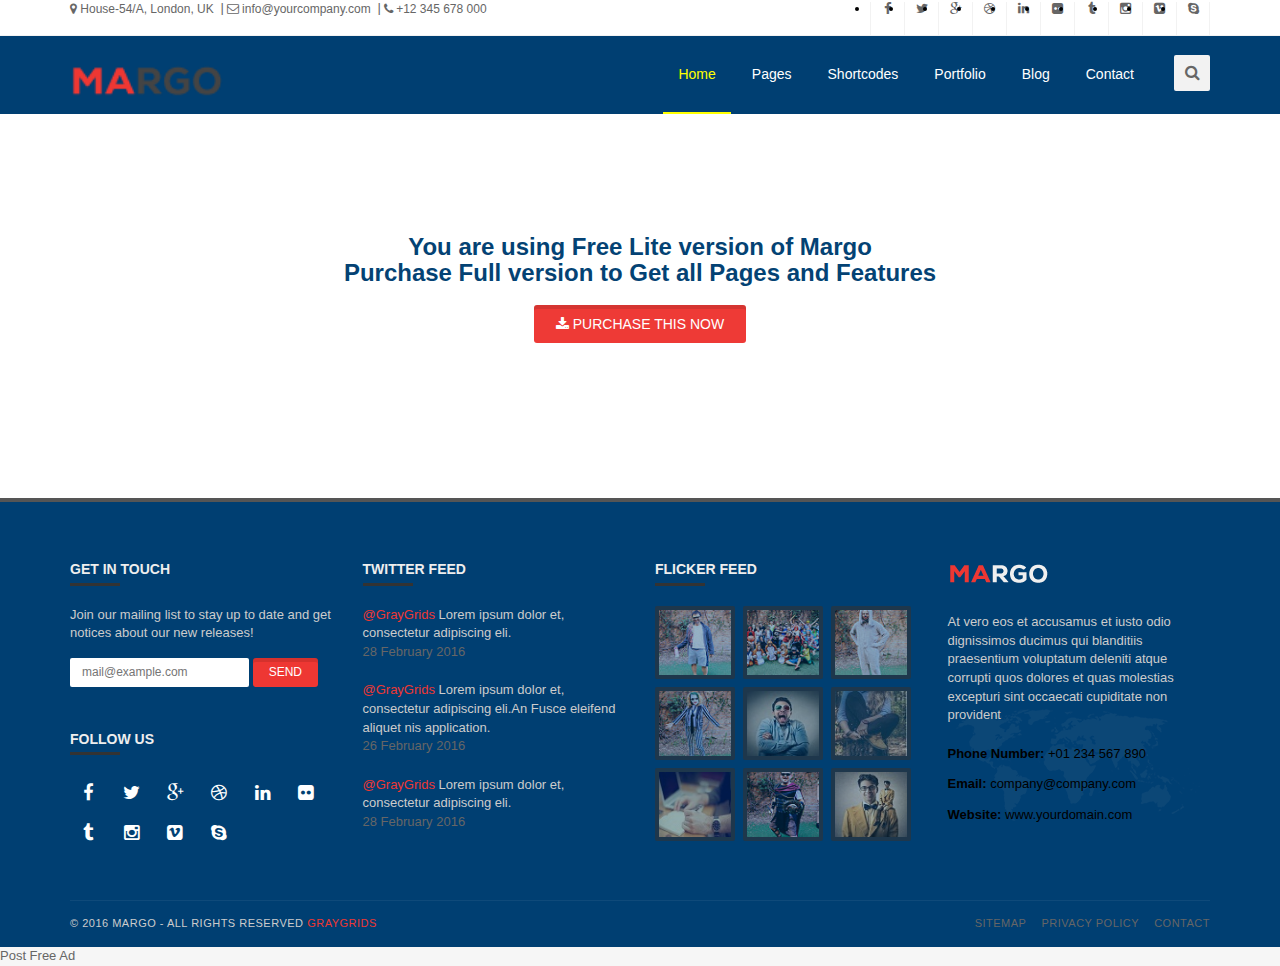
<file: margo-free-lite/index-05.html>
<!doctype html>
<!--[if IE 8 ]><html class="ie ie8" lang="en"> <![endif]-->
<!--[if (gte IE 9)|!(IE)]><html lang="en" class="no-js"> <![endif]-->
<html lang="en">

<head>

  <!-- Basic -->
  <title>Margo | Home 3</title>

  <!-- Define Charset -->
  <meta charset="utf-8">

  <!-- Responsive Metatag -->
  <meta name="viewport" content="width=device-width, initial-scale=1, maximum-scale=1">

  <!-- Page Description and Author -->
  <meta name="description" content="Margo - Responsive HTML5 Template">
  <meta name="author" content="GrayGrids">

  <!-- Bootstrap CSS  -->
  <link rel="stylesheet" href="asset/css/bootstrap.min.css" type="text/css" media="screen">

  <!-- Font Awesome CSS -->
  <link rel="stylesheet" href="css/font-awesome.min.css" type="text/css" media="screen">

  <!-- Slicknav -->
  <link rel="stylesheet" type="text/css" href="css/slicknav.css" media="screen">

  <!-- Margo CSS Styles  -->
  <link rel="stylesheet" type="text/css" href="css/style.css" media="screen">

  <!-- Responsive CSS Styles  -->
  <link rel="stylesheet" type="text/css" href="css/responsive.css" media="screen">

  <!-- Css3 Transitions Styles  -->
  <link rel="stylesheet" type="text/css" href="css/animate.css" media="screen">

  <!-- Color Defult -->
  <link rel="stylesheet" type="text/css" href="css/colors/red.css" media="screen" />

 

  <!-- Margo JS  -->
  <script type="text/javascript" src="js/jquery-2.1.4.min.js"></script>
  <script type="text/javascript" src="js/jquery.migrate.js"></script>
  <script type="text/javascript" src="js/modernizrr.js"></script>
  <script type="text/javascript" src="asset/js/bootstrap.min.js"></script>
  <script type="text/javascript" src="js/jquery.fitvids.js"></script>
  <script type="text/javascript" src="js/owl.carousel.min.js"></script>
  <script type="text/javascript" src="js/nivo-lightbox.min.js"></script>
  <script type="text/javascript" src="js/jquery.isotope.min.js"></script>
  <script type="text/javascript" src="js/jquery.appear.js"></script>
  <script type="text/javascript" src="js/count-to.js"></script>
  <script type="text/javascript" src="js/jquery.textillate.js"></script>
  <script type="text/javascript" src="js/jquery.lettering.js"></script>
  <script type="text/javascript" src="js/jquery.easypiechart.min.js"></script>
  <script type="text/javascript" src="js/smooth-scroll.js"></script>
  <script type="text/javascript" src="js/skrollr.js"></script>
  <script type="text/javascript" src="js/jquery.parallax.js"></script>
  <script type="text/javascript" src="js/mediaelement-and-player.js"></script>
  <script type="text/javascript" src="js/jquery.slicknav.js"></script>    
 
  <!--[if IE 8]><script src="http://html5shiv.googlecode.com/svn/trunk/html5.js"></script><![endif]-->
  <!--[if lt IE 9]><script src="http://html5shiv.googlecode.com/svn/trunk/html5.js"></script><![endif]-->

</head>
<body>

  <!-- Container -->
  <div id="container">

    <!-- Start Header -->
    
    <header class="clearfix">

      <!-- Start Top Bar -->
      <div class="top-bar">
        <div class="container">
          <div class="row">
            <div class="col-md-6">
              <!-- Start Contact Info -->
              <ul class="contact-details">
                <li><a href="#"><i class="fa fa-map-marker"></i> House-54/A, London, UK</a>
                </li>
                <li><a href="#"><i class="fa fa-envelope-o"></i> info@yourcompany.com</a>
                </li>
                <li><a href="#"><i class="fa fa-phone"></i> +12 345 678 000</a>
                </li>
              </ul>
              <!-- End Contact Info -->
            </div>
            <div class="col-md-6">
              <!-- Start Social Links -->
              <ul class="social-list">
                <li>
                  <a class="facebook itl-tooltip" data-placement="bottom" title="Facebook" href="#"><i class="fa fa-facebook"></i></a>
                </li>
                <li>
                  <a class="twitter itl-tooltip" data-placement="bottom" title="Twitter" href="#"><i class="fa fa-twitter"></i></a>
                </li>
                <li>
                  <a class="google itl-tooltip" data-placement="bottom" title="Google Plus" href="#"><i class="fa fa-google-plus"></i></a>
                </li>
                <li>
                  <a class="dribbble itl-tooltip" data-placement="bottom" title="Dribble" href="#"><i class="fa fa-dribbble"></i></a>
                </li>
                <li>
                  <a class="linkdin itl-tooltip" data-placement="bottom" title="Linkedin" href="#"><i class="fa fa-linkedin"></i></a>
                </li>
                <li>
                  <a class="flickr itl-tooltip" data-placement="bottom" title="Flickr" href="#"><i class="fa fa-flickr"></i></a>
                </li>
                <li>
                  <a class="tumblr itl-tooltip" data-placement="bottom" title="Tumblr" href="#"><i class="fa fa-tumblr"></i></a>
                </li>
                <li>
                  <a class="instgram itl-tooltip" data-placement="bottom" title="Instagram" href="#"><i class="fa fa-instagram"></i></a>
                </li>
                <li>
                  <a class="vimeo itl-tooltip" data-placement="bottom" title="vimeo" href="#"><i class="fa fa-vimeo-square"></i></a>
                </li>
                <li>
                  <a class="skype itl-tooltip" data-placement="bottom" title="Skype" href="#"><i class="fa fa-skype"></i></a>
                </li>
              </ul>
              <!-- End Social Links -->
            </div>
          </div>
        </div>
      </div>
      <!-- End Top Bar -->

      <!-- Start Header ( Logo & Naviagtion ) -->
      <div class="navbar navbar-default navbar-top" role="navigation" data-spy="affix" data-offset-top="50">
        <div class="container">
          <div class="navbar-header">
            <!-- Stat Toggle Nav Link For Mobiles -->
            <button type="button" class="navbar-toggle" data-toggle="collapse" data-target=".navbar-collapse">
              <i class="fa fa-bars"></i>
            </button>
            <!-- End Toggle Nav Link For Mobiles -->
            <a class="navbar-brand" href="index.html"><img alt="" src="images/margo.png"></a>
          </div>
          <div class="navbar-collapse collapse">
            <!-- Stat Search -->
            <div class="search-side">
              <a class="show-search"><i class="fa fa-search"></i></a>
              <div class="search-form">
                <form autocomplete="off" role="search" method="get" class="searchform" action="#">
                  <input type="text" value="" name="s" id="s" placeholder="Search the site...">
                </form>
              </div>
            </div>
            <!-- End Search -->
            <!-- Start Navigation List -->
            <ul class="nav navbar-nav navbar-right">
              <li>
                <a class="active" href="index.html">Home</a>
                <ul class="dropdown">
                  <li><a href="index-01.html">Home Version 1</a>
                  </li>
                  <li><a href="index-02.html">Home Version 2</a>
                  </li>
                  <li><a href="index-03.html">Home Version 3</a>
                  </li>
                  <li><a href="index-04.html">Home Version 4</a>
                  </li>
                  <li><a class="active" href="index-05.html">Home Version 5</a>
                  </li>
                  <li><a href="index-06.html">Home Version 6</a>
                  </li>
                  <li><a href="index-07.html">Home Version 7</a>
                  </li>
                  <li><a href="index-08.html">HSome Version 8</a>
                  </li>
                  <li><a href="index-09.html">Home Version 9</a>
                  </li>
                </ul> 
              </li>
              <li>
                <a href="about.html">Pages</a>
                <ul class="dropdown">
                  <li><a href="about.html">About</a></li>
                  <li><a href="services.html">Services</a></li>
                  <li><a href="right-sidebar.html">Right Sidebar</a></li>
                  <li><a href="left-sidebar.html">Left Sidebar</a></li>
                  <li><a href="404.html">404 Page</a></li>
                </ul>
              </li>
              <li>
                <a href="#">Shortcodes</a>
                <ul class="dropdown">
                  <li><a href="tabs.html">Tabs</a></li>
                  <li><a href="buttons.html">Buttons</a></li>
                  <li><a href="forms.html">Forms</a></li>
                  <li><a href="action-box.html">Action Box</a></li>
                  <li><a href="testimonials.html">Testimonials</a></li>
                  <li><a href="latest-posts.html">Latest Posts</a></li>
                  <li><a href="latest-projects.html">Latest Projects</a></li>
                  <li><a href="pricing.html">Pricing Tables</a></li>
                  <li><a href="animated-graphs.html">Animated Graphs</a></li>
                  <li><a href="accordion-toggles.html">Accordion & Toggles</a></li>
                </ul>
              </li>
              <li>
                <a href="portfolio-3.html">Portfolio</a>
                <ul class="dropdown">
                  <li><a href="portfolio-2.html">2 Columns</a></li>
                  <li><a href="portfolio-3.html">3 Columns</a></li>
                  <li><a href="portfolio-4.html">4 Columns</a></li>
                  <li><a href="single-project.html">Single Project</a></li>
                </ul>
              </li>
              <li>
                <a href="blog.html">Blog</a>
                <ul class="dropdown">
                  <li><a href="blog.html">Blog - right Sidebar</a></li>
                  <li><a href="blog-left-sidebar.html">Blog - Left Sidebar</a></li>
                  <li><a href="single-post.html">Blog Single Post</a></li>
                </ul>
              </li>
              <li><a href="contact.html">Contact</a></li>
            </ul>
            <!-- End Navigation List -->
          </div>
        </div>

        <!-- Mobile Menu Start -->
        <ul class="wpb-mobile-menu">
          <li>
            <a class="active" href="index.html">Home</a>
            <ul class="dropdown">
              <li><a href="index-01.html">Home Version 1</a>
              </li>
              <li><a href="index-02.html">Home Version 2</a>
              </li>
              <li><a href="index-03.html">Home Version 3</a>
              </li>
              <li><a href="index-04.html">Home Version 4</a>
              </li>
              <li><a class="active" href="index-05.html">Home Version 5</a>
              </li>
              <li><a href="index-06.html">Home Version 6</a>
              </li>
              <li><a href="index-07.html">Home Version 7</a>
              </li>
              <li><a href="index-08.html">HSome Version 8</a>
              </li>
              <li><a href="index-09.html">Home Version 9</a>
              </li>
            </ul>
          </li>
          <li>
            <a href="about.html">Pages</a>
            <ul class="dropdown">
              <li><a href="about.html">About</a>
              </li>
              <li><a href="services.html">Services</a>
              </li>
              <li><a href="right-sidebar.html">Right Sidebar</a>
              </li>
              <li><a href="left-sidebar.html">Left Sidebar</a>
              </li>
              <li><a href="404.html">404 Page</a>
              </li>
            </ul>
          </li>
          <li>
            <a href="#">Shortcodes</a>
            <ul class="dropdown">
              <li><a href="tabs.html">Tabs</a>
              </li>
              <li><a href="buttons.html">Buttons</a>
              </li>
              <li><a href="forms.html">Forms</a></li>
              <li><a href="action-box.html">Action Box</a>
              </li>
              <li><a href="testimonials.html">Testimonials</a>
              </li>
              <li><a href="latest-posts.html">Latest Posts</a>
              </li>
              <li><a href="latest-projects.html">Latest Projects</a>
              </li>
              <li><a href="pricing.html">Pricing Tables</a>
              </li>
              <li><a href="animated-graphs.html">Animated Graphs</a>
              </li>
              <li><a href="accordion-toggles.html">Accordion & Toggles</a>
              </li>
            </ul>
          </li>
          <li>
            <a href="portfolio-3.html">Portfolio</a>
            <ul class="dropdown">
              <li><a href="portfolio-2.html">2 Columns</a>
              </li>
              <li><a href="portfolio-3.html">3 Columns</a>
              </li>
              <li><a href="portfolio-4.html">4 Columns</a>
              </li>
              <li><a href="single-project.html">Single Project</a>
              </li>
            </ul>
          </li>
          <li>
            <a href="blog.html">Blog</a>
            <ul class="dropdown">
              <li><a href="blog.html">Blog - right Sidebar</a>
              </li>
              <li><a href="blog-left-sidebar.html">Blog - Left Sidebar</a>
              </li>
              <li><a href="single-post.html">Blog Single Post</a>
              </li>
            </ul>
          </li>
          <li>
            <a href="contact.html">Contact</a>
          </li>
        </ul>
        <!-- Mobile Menu End -->

      </div>
      <!-- End Header ( Logo & Naviagtion ) -->

    </header>
    <!-- End Header -->


   <div>
      <div class="parallax-text-container-1">
        <div class="parallax-text-item">
          <div class="container">
            <div class="row">
              <!-- Start Video Section Content -->
              <div class="section-video-content text-center">

                <!-- Start Animations Text -->
                <h1>

                    You are using Free Lite version of Margo</br> Purchase Full version to Get all Pages and Features
                </h1>
              </br>
                <!-- End Animations Text -->

                <!-- Start Buttons -->
                <a rel="nofollow" href="https://rebrand.ly/gg-margo-purchase" class="btn-system btn-large"><i class="fa fa-download"></i> Purchase This Now</a>

              </div>
              <!-- End Section Content -->
            </div>
          </div>
        </div>
      </div>
    </div>


    <!-- Start Footer -->
    <footer>
      <div class="container">
        <div class="row footer-widgets">

          <!-- Start Subscribe & Social Links Widget -->
          <div class="col-md-3">
            <div class="footer-widget mail-subscribe-widget">
              <h4>Get in touch<span class="head-line"></span></h4>
              <p>Join our mailing list to stay up to date and get notices about our new releases!</p>
              <form class="subscribe">
                <input type="text" placeholder="mail@example.com">
                <input type="submit" class="btn-system" value="Send">
              </form>
            </div>
            <div class="footer-widget social-widget">
              <h4>Follow Us<span class="head-line"></span></h4>
              <ul class="social-icons">
                <li>
                  <a class="facebook" href="#"><i class="fa fa-facebook"></i></a>
                </li>
                <li>
                  <a class="twitter" href="#"><i class="fa fa-twitter"></i></a>
                </li>
                <li>
                  <a class="google" href="#"><i class="fa fa-google-plus"></i></a>
                </li>
                <li>
                  <a class="dribbble" href="#"><i class="fa fa-dribbble"></i></a>
                </li>
                <li>
                  <a class="linkdin" href="#"><i class="fa fa-linkedin"></i></a>
                </li>
                <li>
                  <a class="flickr" href="#"><i class="fa fa-flickr"></i></a>
                </li>
                <li>
                  <a class="tumblr" href="#"><i class="fa fa-tumblr"></i></a>
                </li>
                <li>
                  <a class="instgram" href="#"><i class="fa fa-instagram"></i></a>
                </li>
                <li>
                  <a class="vimeo" href="#"><i class="fa fa-vimeo-square"></i></a>
                </li>
                <li>
                  <a class="skype" href="#"><i class="fa fa-skype"></i></a>
                </li>
              </ul>
            </div>
          </div>
          <!-- .col-md-3 -->
          <!-- End Subscribe & Social Links Widget -->


          <!-- Start Twitter Widget -->
          <div class="col-md-3">
            <div class="footer-widget twitter-widget">
              <h4>Twitter Feed<span class="head-line"></span></h4>
              <ul>
                <li>
                  <p><a href="#">@GrayGrids </a> Lorem ipsum dolor et, consectetur adipiscing eli.</p>
                  <span>28 February 2016</span>
                </li>
                <li>
                  <p><a href="#">@GrayGrids </a> Lorem ipsum dolor et, consectetur adipiscing eli.An Fusce eleifend aliquet nis application.</p>
                  <span>26 February 2016</span>
                </li>
                <li>
                  <p><a href="#">@GrayGrids </a> Lorem ipsum dolor et, consectetur adipiscing eli.</p>
                  <span>28 February 2016</span>
                </li>
              </ul>
            </div>
          </div>
          <!-- .col-md-3 -->
          <!-- End Twitter Widget -->


          <!-- Start Flickr Widget -->
          <div class="col-md-3">
            <div class="footer-widget flickr-widget">
              <h4>Flicker Feed<span class="head-line"></span></h4>
              <ul class="flickr-list">
                <li>
                  <a href="images/flickr-01.jpg" class="lightbox">
                    <img alt="" src="images/flickr-01.jpg">
                  </a>
                </li>
                <li>
                  <a href="images/flickr-02.jpg" class="lightbox">
                    <img alt="" src="images/flickr-02.jpg">
                  </a>
                </li>
                <li>
                  <a href="images/flickr-03.jpg" class="lightbox">
                    <img alt="" src="images/flickr-03.jpg">
                  </a>
                </li>
                <li>
                  <a href="images/flickr-04.jpg" class="lightbox">
                    <img alt="" src="images/flickr-04.jpg">
                  </a>
                </li>
                <li>
                  <a href="images/flickr-05.jpg" class="lightbox">
                    <img alt="" src="images/flickr-05.jpg">
                  </a>
                </li>
                <li>
                  <a href="images/flickr-06.jpg" class="lightbox">
                    <img alt="" src="images/flickr-06.jpg">
                  </a>
                </li>
                <li>
                  <a href="images/flickr-07.jpg" class="lightbox">
                    <img alt="" src="images/flickr-07.jpg">
                  </a>
                </li>
                <li>
                  <a href="images/flickr-08.jpg" class="lightbox">
                    <img alt="" src="images/flickr-08.jpg">
                  </a>
                </li>
                <li>
                  <a href="images/flickr-09.jpg" class="lightbox">
                    <img alt="" src="images/flickr-09.jpg">
                  </a>
                </li>
              </ul>
            </div>
          </div>
          <!-- .col-md-3 -->
          <!-- End Flickr Widget -->


          <!-- Start Contact Widget -->
          <div class="col-md-3">
            <div class="footer-widget contact-widget">
              <h4><img src="images/footer-margo.png" class="img-responsive" alt="Footer Logo" /></h4>
              <p>At vero eos et accusamus et iusto odio dignissimos ducimus qui blanditiis praesentium voluptatum deleniti atque corrupti quos dolores et quas molestias excepturi sint occaecati cupiditate non provident</p>
              <ul>
                <li><span>Phone Number:</span> +01 234 567 890</li>
                <li><span>Email:</span> company@company.com</li>
                <li><span>Website:</span> www.yourdomain.com</li>
              </ul>
            </div>
          </div>
          <!-- .col-md-3 -->
          <!-- End Contact Widget -->


        </div>
        <!-- .row -->

        <!-- Start Copyright -->
        <div class="copyright-section">
          <div class="row">
            <div class="col-md-6">
              <p>&copy; 2016 Margo - All Rights Reserved <a href="http://graygrids.com">GrayGrids</a> </p>
            </div>
            <div class="col-md-6">
              <ul class="footer-nav">
                <li><a href="#">Sitemap</a></li>
                <li><a href="#">Privacy Policy</a></li>
                <li><a href="#">Contact</a></li>
              </ul>
            </div>
          </div>
        </div>
        <!-- End Copyright -->

      </div>
    </footer>
    <!-- End Footer -->

  </div>
  <!-- End Container -->

  <!-- Go To Top Link -->
  <a href="#" class="back-to-top"><i class="fa fa-angle-up"></i></a>

Post Free Ad
  <script type="text/javascript" src="js/script.js"></script>

</body>

</html>
</file>
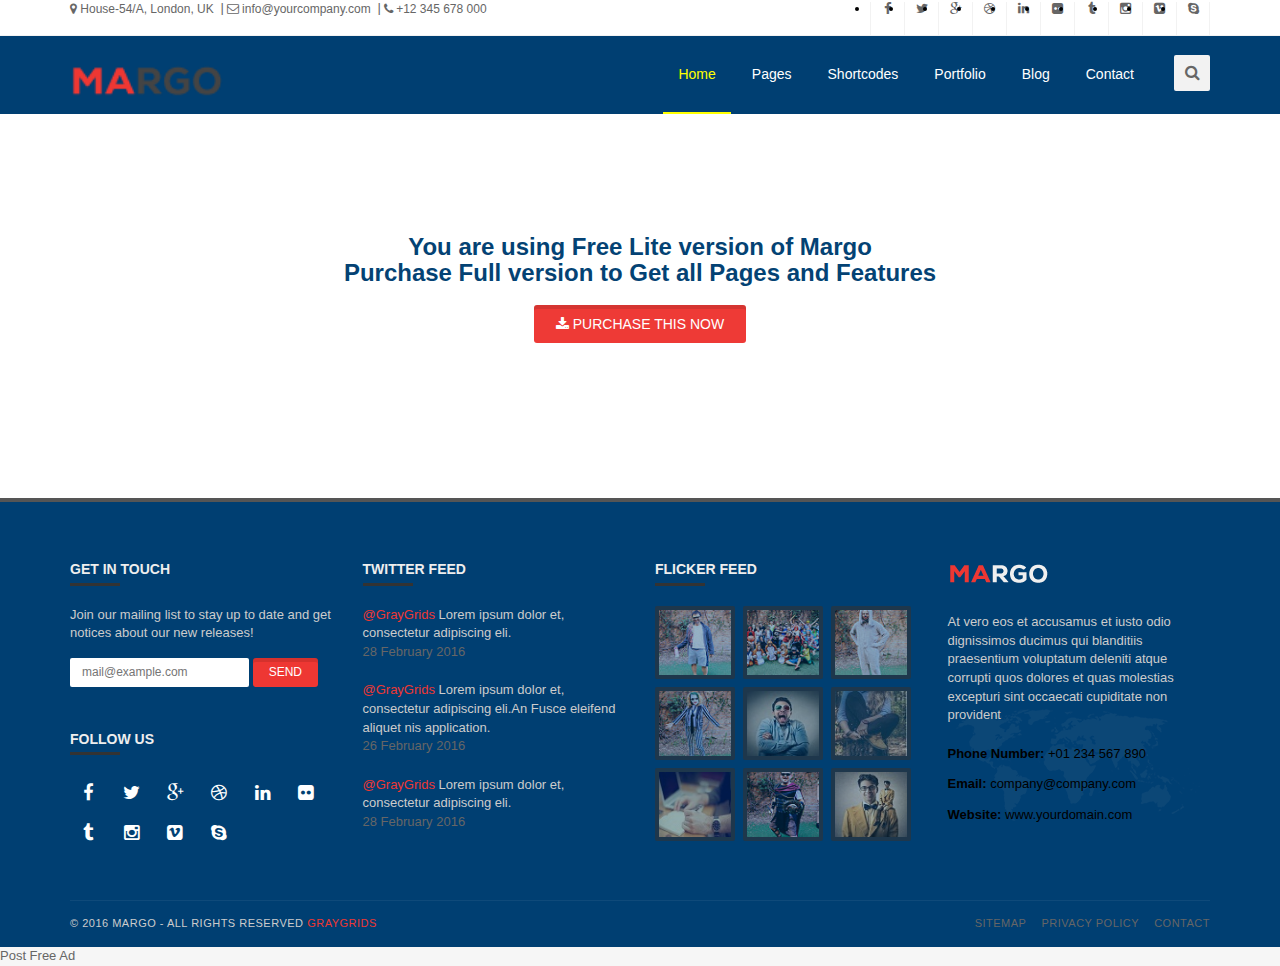
<file: margo-free-lite/index-06.html>
<!doctype html>
<!--[if IE 8 ]><html class="ie ie8" lang="en"> <![endif]-->
<!--[if (gte IE 9)|!(IE)]><html lang="en" class="no-js"> <![endif]-->
<html lang="en">

<head>

  <!-- Basic -->
  <title>Margo | Home 4</title>

  <!-- Define Charset -->
  <meta charset="utf-8">

  <!-- Responsive Metatag -->
  <meta name="viewport" content="width=device-width, initial-scale=1, maximum-scale=1">

  <!-- Page Description and Author -->
  <meta name="description" content="Margo - Responsive HTML5 Template">
  <meta name="author" content="GrayGrids">

  <!-- Bootstrap CSS  -->
  <link rel="stylesheet" href="asset/css/bootstrap.min.css" type="text/css" media="screen">

  <!-- Font Awesome CSS -->
  <link rel="stylesheet" href="css/font-awesome.min.css" type="text/css" media="screen">

  <!-- Slicknav -->
  <link rel="stylesheet" type="text/css" href="css/slicknav.css" media="screen">

  <!-- Margo CSS Styles  -->
  <link rel="stylesheet" type="text/css" href="css/style.css" media="screen">

  <!-- Responsive CSS Styles  -->
  <link rel="stylesheet" type="text/css" href="css/responsive.css" media="screen">

  <!-- Css3 Transitions Styles  -->
  <link rel="stylesheet" type="text/css" href="css/animate.css" media="screen">

  <!-- Color Defult -->
  <link rel="stylesheet" type="text/css" href="css/colors/red.css" media="screen" />

 

  <!-- Margo JS  -->
  <script type="text/javascript" src="js/jquery-2.1.4.min.js"></script>
  <script type="text/javascript" src="js/jquery.migrate.js"></script>
  <script type="text/javascript" src="js/modernizrr.js"></script>
  <script type="text/javascript" src="asset/js/bootstrap.min.js"></script>
  <script type="text/javascript" src="js/jquery.fitvids.js"></script>
  <script type="text/javascript" src="js/owl.carousel.min.js"></script>
  <script type="text/javascript" src="js/nivo-lightbox.min.js"></script>
  <script type="text/javascript" src="js/jquery.isotope.min.js"></script>
  <script type="text/javascript" src="js/jquery.appear.js"></script>
  <script type="text/javascript" src="js/count-to.js"></script>
  <script type="text/javascript" src="js/jquery.textillate.js"></script>
  <script type="text/javascript" src="js/jquery.lettering.js"></script>
  <script type="text/javascript" src="js/jquery.easypiechart.min.js"></script>
  <script type="text/javascript" src="js/smooth-scroll.js"></script>
  <script type="text/javascript" src="js/skrollr.js"></script>
  <script type="text/javascript" src="js/jquery.parallax.js"></script>
  <script type="text/javascript" src="js/mediaelement-and-player.js"></script>
  <script type="text/javascript" src="js/jquery.slicknav.js"></script>    
 
  <!--[if IE 8]><script src="http://html5shiv.googlecode.com/svn/trunk/html5.js"></script><![endif]-->
  <!--[if lt IE 9]><script src="http://html5shiv.googlecode.com/svn/trunk/html5.js"></script><![endif]-->

</head>

<body>

  <!-- Container -->
  <div id="container">

    <!-- Start Header -->
    
    <header class="clearfix">

      <!-- Start Top Bar -->
      <div class="top-bar">
        <div class="container">
          <div class="row">
            <div class="col-md-6">
              <!-- Start Contact Info -->
              <ul class="contact-details">
                <li><a href="#"><i class="fa fa-map-marker"></i> House-54/A, London, UK</a>
                </li>
                <li><a href="#"><i class="fa fa-envelope-o"></i> info@yourcompany.com</a>
                </li>
                <li><a href="#"><i class="fa fa-phone"></i> +12 345 678 000</a>
                </li>
              </ul>
              <!-- End Contact Info -->
            </div>
            <div class="col-md-6">
              <!-- Start Social Links -->
              <ul class="social-list">
                <li>
                  <a class="facebook itl-tooltip" data-placement="bottom" title="Facebook" href="#"><i class="fa fa-facebook"></i></a>
                </li>
                <li>
                  <a class="twitter itl-tooltip" data-placement="bottom" title="Twitter" href="#"><i class="fa fa-twitter"></i></a>
                </li>
                <li>
                  <a class="google itl-tooltip" data-placement="bottom" title="Google Plus" href="#"><i class="fa fa-google-plus"></i></a>
                </li>
                <li>
                  <a class="dribbble itl-tooltip" data-placement="bottom" title="Dribble" href="#"><i class="fa fa-dribbble"></i></a>
                </li>
                <li>
                  <a class="linkdin itl-tooltip" data-placement="bottom" title="Linkedin" href="#"><i class="fa fa-linkedin"></i></a>
                </li>
                <li>
                  <a class="flickr itl-tooltip" data-placement="bottom" title="Flickr" href="#"><i class="fa fa-flickr"></i></a>
                </li>
                <li>
                  <a class="tumblr itl-tooltip" data-placement="bottom" title="Tumblr" href="#"><i class="fa fa-tumblr"></i></a>
                </li>
                <li>
                  <a class="instgram itl-tooltip" data-placement="bottom" title="Instagram" href="#"><i class="fa fa-instagram"></i></a>
                </li>
                <li>
                  <a class="vimeo itl-tooltip" data-placement="bottom" title="vimeo" href="#"><i class="fa fa-vimeo-square"></i></a>
                </li>
                <li>
                  <a class="skype itl-tooltip" data-placement="bottom" title="Skype" href="#"><i class="fa fa-skype"></i></a>
                </li>
              </ul>
              <!-- End Social Links -->
            </div>
          </div>
        </div>
      </div>
      <!-- End Top Bar -->

      <!-- Start Header ( Logo & Naviagtion ) -->
      <div class="navbar navbar-default navbar-top" role="navigation" data-spy="affix" data-offset-top="50">
        <div class="container">
          <div class="navbar-header">
            <!-- Stat Toggle Nav Link For Mobiles -->
            <button type="button" class="navbar-toggle" data-toggle="collapse" data-target=".navbar-collapse">
              <i class="fa fa-bars"></i>
            </button>
            <!-- End Toggle Nav Link For Mobiles -->
            <a class="navbar-brand" href="index.html"><img alt="" src="images/margo.png"></a>
          </div>
          <div class="navbar-collapse collapse">
            <!-- Stat Search -->
            <div class="search-side">
              <a class="show-search"><i class="fa fa-search"></i></a>
              <div class="search-form">
                <form autocomplete="off" role="search" method="get" class="searchform" action="#">
                  <input type="text" value="" name="s" id="s" placeholder="Search the site...">
                </form>
              </div>
            </div>
            <!-- End Search -->
            <!-- Start Navigation List -->
            <ul class="nav navbar-nav navbar-right">
              <li>
                <a class="active" href="index.html">Home</a>
                <ul class="dropdown">
                  <li><a href="index-01.html">Home Version 1</a>
                  </li>
                  <li><a href="index-02.html">Home Version 2</a>
                  </li>
                  <li><a href="index-03.html">Home Version 3</a>
                  </li>
                  <li><a href="index-04.html">Home Version 4</a>
                  </li>
                  <li><a href="index-05.html">Home Version 5</a>
                  </li>
                  <li><a class="active" href="index-06.html">Home Version 6</a>
                  </li>
                  <li><a href="index-07.html">Home Version 7</a>
                  </li>
                  <li><a href="index-08.html">HSome Version 8</a>
                  </li>
                  <li><a href="index-09.html">Home Version 9</a>
                  </li>
                </ul>
              </li>
              <li>
                <a href="about.html">Pages</a>
                <ul class="dropdown">
                  <li><a href="about.html">About</a></li>
                  <li><a href="services.html">Services</a></li>
                  <li><a href="right-sidebar.html">Right Sidebar</a></li>
                  <li><a href="left-sidebar.html">Left Sidebar</a></li>
                  <li><a href="404.html">404 Page</a></li>
                </ul>
              </li>
              <li>
                <a href="#">Shortcodes</a>
                <ul class="dropdown">
                  <li><a href="tabs.html">Tabs</a></li>
                  <li><a href="buttons.html">Buttons</a></li>
                  <li><a href="forms.html">Forms</a></li>
                  <li><a href="action-box.html">Action Box</a></li>
                  <li><a href="testimonials.html">Testimonials</a></li>
                  <li><a href="latest-posts.html">Latest Posts</a></li>
                  <li><a href="latest-projects.html">Latest Projects</a></li>
                  <li><a href="pricing.html">Pricing Tables</a></li>
                  <li><a href="animated-graphs.html">Animated Graphs</a></li>
                  <li><a href="accordion-toggles.html">Accordion & Toggles</a></li>
                </ul>
              </li>
              <li>
                <a href="portfolio-3.html">Portfolio</a>
                <ul class="dropdown">
                  <li><a href="portfolio-2.html">2 Columns</a></li>
                  <li><a href="portfolio-3.html">3 Columns</a></li>
                  <li><a href="portfolio-4.html">4 Columns</a></li>
                  <li><a href="single-project.html">Single Project</a></li>
                </ul>
              </li>
              <li>
                <a href="blog.html">Blog</a>
                <ul class="dropdown">
                  <li><a href="blog.html">Blog - right Sidebar</a></li>
                  <li><a href="blog-left-sidebar.html">Blog - Left Sidebar</a></li>
                  <li><a href="single-post.html">Blog Single Post</a></li>
                </ul>
              </li>
              <li><a href="contact.html">Contact</a></li>
            </ul>
            <!-- End Navigation List -->
          </div>
        </div>

        <!-- Mobile Menu Start -->
        <ul class="wpb-mobile-menu">
          <li>
            <a class="active" href="index.html">Home</a>
            <ul class="dropdown">
              <li><a href="index-01.html">Home Version 1</a>
              </li>
              <li><a href="index-02.html">Home Version 2</a>
              </li>
              <li><a href="index-03.html">Home Version 3</a>
              </li>
              <li><a href="index-04.html">Home Version 4</a>
              </li>
              <li><a href="index-05.html">Home Version 5</a>
              </li>
              <li><a class="active" href="index-06.html">Home Version 6</a>
              </li>
              <li><a href="index-07.html">Home Version 7</a>
              </li>
              <li><a href="index-08.html">HSome Version 8</a>
              </li>
              <li><a href="index-09.html">Home Version 9</a>
              </li>
            </ul>
          </li>
          <li>
            <a href="about.html">Pages</a>
            <ul class="dropdown">
              <li><a href="about.html">About</a>
              </li>
              <li><a href="services.html">Services</a>
              </li>
              <li><a href="right-sidebar.html">Right Sidebar</a>
              </li>
              <li><a href="left-sidebar.html">Left Sidebar</a>
              </li>
              <li><a href="404.html">404 Page</a>
              </li>
            </ul>
          </li>
          <li>
            <a href="#">Shortcodes</a>
            <ul class="dropdown">
              <li><a href="tabs.html">Tabs</a>
              </li>
              <li><a href="buttons.html">Buttons</a>
              </li>
              <li><a href="forms.html">Forms</a></li>
              <li><a href="action-box.html">Action Box</a>
              </li>
              <li><a href="testimonials.html">Testimonials</a>
              </li>
              <li><a href="latest-posts.html">Latest Posts</a>
              </li>
              <li><a href="latest-projects.html">Latest Projects</a>
              </li>
              <li><a href="pricing.html">Pricing Tables</a>
              </li>
              <li><a href="animated-graphs.html">Animated Graphs</a>
              </li>
              <li><a href="accordion-toggles.html">Accordion & Toggles</a>
              </li>
            </ul>
          </li>
          <li>
            <a href="portfolio-3.html">Portfolio</a>
            <ul class="dropdown">
              <li><a href="portfolio-2.html">2 Columns</a>
              </li>
              <li><a href="portfolio-3.html">3 Columns</a>
              </li>
              <li><a href="portfolio-4.html">4 Columns</a>
              </li>
              <li><a href="single-project.html">Single Project</a>
              </li>
            </ul>
          </li>
          <li>
            <a href="blog.html">Blog</a>
            <ul class="dropdown">
              <li><a href="blog.html">Blog - right Sidebar</a>
              </li>
              <li><a href="blog-left-sidebar.html">Blog - Left Sidebar</a>
              </li>
              <li><a href="single-post.html">Blog Single Post</a>
              </li>
            </ul>
          </li>
          <li>
            <a href="contact.html">Contact</a>
          </li>
        </ul>
        <!-- Mobile Menu End -->

      </div>
      <!-- End Header ( Logo & Naviagtion ) -->

    </header>
    <!-- End Header -->


   <div>
      <div class="parallax-text-container-1">
        <div class="parallax-text-item">
          <div class="container">
            <div class="row">
              <!-- Start Video Section Content -->
              <div class="section-video-content text-center">

                <!-- Start Animations Text -->
                <h1>

                    You are using Free Lite version of Margo</br> Purchase Full version to Get all Pages and Features
                </h1>
              </br>
                <!-- End Animations Text -->

                <!-- Start Buttons -->
                <a rel="nofollow" href="https://rebrand.ly/gg-margo-purchase" class="btn-system btn-large"><i class="fa fa-download"></i> Purchase This Now</a>

              </div>
              <!-- End Section Content -->
            </div>
          </div>
        </div>
      </div>
    </div>


    <!-- Start Footer -->
    <footer>
      <div class="container">
        <div class="row footer-widgets">

          <!-- Start Subscribe & Social Links Widget -->
          <div class="col-md-3">
            <div class="footer-widget mail-subscribe-widget">
              <h4>Get in touch<span class="head-line"></span></h4>
              <p>Join our mailing list to stay up to date and get notices about our new releases!</p>
              <form class="subscribe">
                <input type="text" placeholder="mail@example.com">
                <input type="submit" class="btn-system" value="Send">
              </form>
            </div>
            <div class="footer-widget social-widget">
              <h4>Follow Us<span class="head-line"></span></h4>
              <ul class="social-icons">
                <li>
                  <a class="facebook" href="#"><i class="fa fa-facebook"></i></a>
                </li>
                <li>
                  <a class="twitter" href="#"><i class="fa fa-twitter"></i></a>
                </li>
                <li>
                  <a class="google" href="#"><i class="fa fa-google-plus"></i></a>
                </li>
                <li>
                  <a class="dribbble" href="#"><i class="fa fa-dribbble"></i></a>
                </li>
                <li>
                  <a class="linkdin" href="#"><i class="fa fa-linkedin"></i></a>
                </li>
                <li>
                  <a class="flickr" href="#"><i class="fa fa-flickr"></i></a>
                </li>
                <li>
                  <a class="tumblr" href="#"><i class="fa fa-tumblr"></i></a>
                </li>
                <li>
                  <a class="instgram" href="#"><i class="fa fa-instagram"></i></a>
                </li>
                <li>
                  <a class="vimeo" href="#"><i class="fa fa-vimeo-square"></i></a>
                </li>
                <li>
                  <a class="skype" href="#"><i class="fa fa-skype"></i></a>
                </li>
              </ul>
            </div>
          </div>
          <!-- .col-md-3 -->
          <!-- End Subscribe & Social Links Widget -->


          <!-- Start Twitter Widget -->
          <div class="col-md-3">
            <div class="footer-widget twitter-widget">
              <h4>Twitter Feed<span class="head-line"></span></h4>
              <ul>
                <li>
                  <p><a href="#">@GrayGrids </a> Lorem ipsum dolor et, consectetur adipiscing eli.</p>
                  <span>28 February 2016</span>
                </li>
                <li>
                  <p><a href="#">@GrayGrids </a> Lorem ipsum dolor et, consectetur adipiscing eli.An Fusce eleifend aliquet nis application.</p>
                  <span>26 February 2016</span>
                </li>
                <li>
                  <p><a href="#">@GrayGrids </a> Lorem ipsum dolor et, consectetur adipiscing eli.</p>
                  <span>28 February 2016</span>
                </li>
              </ul>
            </div>
          </div>
          <!-- .col-md-3 -->
          <!-- End Twitter Widget -->


          <!-- Start Flickr Widget -->
          <div class="col-md-3">
            <div class="footer-widget flickr-widget">
              <h4>Flicker Feed<span class="head-line"></span></h4>
              <ul class="flickr-list">
                <li>
                  <a href="images/flickr-01.jpg" class="lightbox">
                    <img alt="" src="images/flickr-01.jpg">
                  </a>
                </li>
                <li>
                  <a href="images/flickr-02.jpg" class="lightbox">
                    <img alt="" src="images/flickr-02.jpg">
                  </a>
                </li>
                <li>
                  <a href="images/flickr-03.jpg" class="lightbox">
                    <img alt="" src="images/flickr-03.jpg">
                  </a>
                </li>
                <li>
                  <a href="images/flickr-04.jpg" class="lightbox">
                    <img alt="" src="images/flickr-04.jpg">
                  </a>
                </li>
                <li>
                  <a href="images/flickr-05.jpg" class="lightbox">
                    <img alt="" src="images/flickr-05.jpg">
                  </a>
                </li>
                <li>
                  <a href="images/flickr-06.jpg" class="lightbox">
                    <img alt="" src="images/flickr-06.jpg">
                  </a>
                </li>
                <li>
                  <a href="images/flickr-07.jpg" class="lightbox">
                    <img alt="" src="images/flickr-07.jpg">
                  </a>
                </li>
                <li>
                  <a href="images/flickr-08.jpg" class="lightbox">
                    <img alt="" src="images/flickr-08.jpg">
                  </a>
                </li>
                <li>
                  <a href="images/flickr-09.jpg" class="lightbox">
                    <img alt="" src="images/flickr-09.jpg">
                  </a>
                </li>
              </ul>
            </div>
          </div>
          <!-- .col-md-3 -->
          <!-- End Flickr Widget -->


          <!-- Start Contact Widget -->
          <div class="col-md-3">
            <div class="footer-widget contact-widget">
              <h4><img src="images/footer-margo.png" class="img-responsive" alt="Footer Logo" /></h4>
              <p>At vero eos et accusamus et iusto odio dignissimos ducimus qui blanditiis praesentium voluptatum deleniti atque corrupti quos dolores et quas molestias excepturi sint occaecati cupiditate non provident</p>
              <ul>
                <li><span>Phone Number:</span> +01 234 567 890</li>
                <li><span>Email:</span> company@company.com</li>
                <li><span>Website:</span> www.yourdomain.com</li>
              </ul>
            </div>
          </div>
          <!-- .col-md-3 -->
          <!-- End Contact Widget -->


        </div>
        <!-- .row -->

        <!-- Start Copyright -->
        <div class="copyright-section">
          <div class="row">
            <div class="col-md-6">
              <p>&copy; 2016 Margo - All Rights Reserved <a href="http://graygrids.com">GrayGrids</a> </p>
            </div>
            <div class="col-md-6">
              <ul class="footer-nav">
                <li><a href="#">Sitemap</a></li>
                <li><a href="#">Privacy Policy</a></li>
                <li><a href="#">Contact</a></li>
              </ul>
            </div>
          </div>
        </div>
        <!-- End Copyright -->

      </div>
    </footer>
    <!-- End Footer -->

  </div>
  <!-- End Container -->

  <!-- Go To Top Link -->
  <a href="#" class="back-to-top"><i class="fa fa-angle-up"></i></a>

Post Free Ad
  <script type="text/javascript" src="js/script.js"></script>

</body>

</html>
</file>
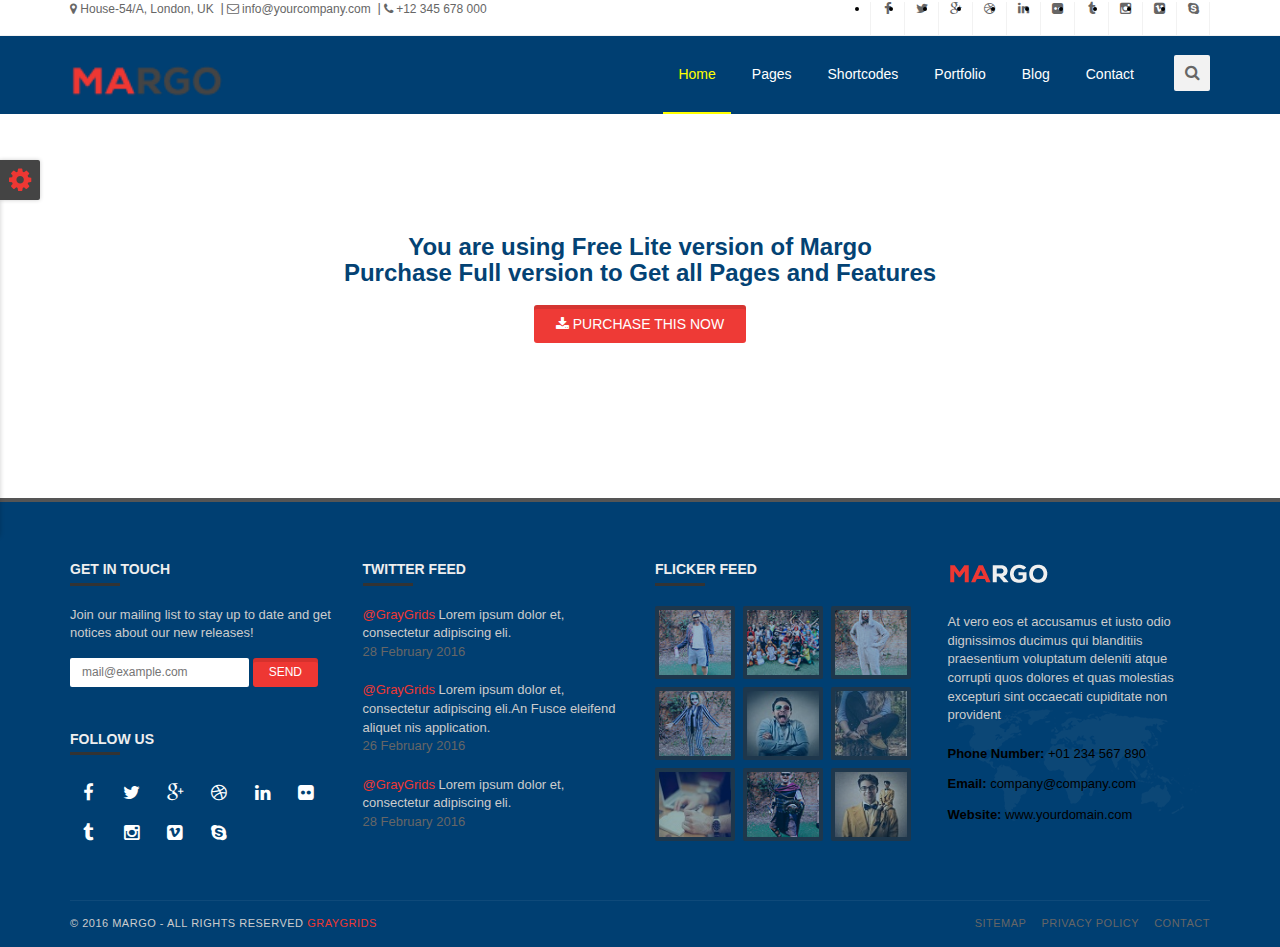
<file: margo-free-lite/index-07.html>
<!doctype html>
<!--[if IE 8 ]><html class="ie ie8" lang="en"> <![endif]-->
<!--[if (gte IE 9)|!(IE)]><html lang="en" class="no-js"> <![endif]-->
<html lang="en">

<head>

  <!-- Basic -->
  <title>Margo | Home 5</title>

  <!-- Define Charset -->
  <meta charset="utf-8">

  <!-- Responsive Metatag -->
  <meta name="viewport" content="width=device-width, initial-scale=1, maximum-scale=1">

  <!-- Page Description and Author -->
  <meta name="description" content="Margo - Responsive HTML5 Template">
  <meta name="author" content="GrayGrids">

  <!-- Bootstrap CSS  -->
  <link rel="stylesheet" href="asset/css/bootstrap.min.css" type="text/css" media="screen">

  <!-- Font Awesome CSS -->
  <link rel="stylesheet" href="css/font-awesome.min.css" type="text/css" media="screen">

  <!-- Slicknav -->
  <link rel="stylesheet" type="text/css" href="css/slicknav.css" media="screen">

  <!-- Margo CSS Styles  -->
  <link rel="stylesheet" type="text/css" href="css/style.css" media="screen">

  <!-- Responsive CSS Styles  -->
  <link rel="stylesheet" type="text/css" href="css/responsive.css" media="screen">

  <!-- Css3 Transitions Styles  -->
  <link rel="stylesheet" type="text/css" href="css/animate.css" media="screen">

  <!-- Color Defult -->
  <link rel="stylesheet" type="text/css" href="css/colors/red.css" media="screen" />

 

  <!-- Margo JS  -->
  <script type="text/javascript" src="js/jquery-2.1.4.min.js"></script>
  <script type="text/javascript" src="js/jquery.migrate.js"></script>
  <script type="text/javascript" src="js/modernizrr.js"></script>
  <script type="text/javascript" src="asset/js/bootstrap.min.js"></script>
  <script type="text/javascript" src="js/jquery.fitvids.js"></script>
  <script type="text/javascript" src="js/owl.carousel.min.js"></script>
  <script type="text/javascript" src="js/nivo-lightbox.min.js"></script>
  <script type="text/javascript" src="js/jquery.isotope.min.js"></script>
  <script type="text/javascript" src="js/jquery.appear.js"></script>
  <script type="text/javascript" src="js/count-to.js"></script>
  <script type="text/javascript" src="js/jquery.textillate.js"></script>
  <script type="text/javascript" src="js/jquery.lettering.js"></script>
  <script type="text/javascript" src="js/jquery.easypiechart.min.js"></script>
  <script type="text/javascript" src="js/smooth-scroll.js"></script>
  <script type="text/javascript" src="js/skrollr.js"></script>
  <script type="text/javascript" src="js/jquery.parallax.js"></script>
  <script type="text/javascript" src="js/mediaelement-and-player.js"></script>
  <script type="text/javascript" src="js/jquery.slicknav.js"></script>    
 
  <!--[if IE 8]><script src="http://html5shiv.googlecode.com/svn/trunk/html5.js"></script><![endif]-->
  <!--[if lt IE 9]><script src="http://html5shiv.googlecode.com/svn/trunk/html5.js"></script><![endif]-->

</head>

<body>

  <!-- Container -->
  <div id="container">

    <!-- Start Header -->
    
    <header class="clearfix">

      <!-- Start Top Bar -->
      <div class="top-bar">
        <div class="container">
          <div class="row">
            <div class="col-md-6">
              <!-- Start Contact Info -->
              <ul class="contact-details">
                <li><a href="#"><i class="fa fa-map-marker"></i> House-54/A, London, UK</a>
                </li>
                <li><a href="#"><i class="fa fa-envelope-o"></i> info@yourcompany.com</a>
                </li>
                <li><a href="#"><i class="fa fa-phone"></i> +12 345 678 000</a>
                </li>
              </ul>
              <!-- End Contact Info -->
            </div>
            <div class="col-md-6">
              <!-- Start Social Links -->
              <ul class="social-list">
                <li>
                  <a class="facebook itl-tooltip" data-placement="bottom" title="Facebook" href="#"><i class="fa fa-facebook"></i></a>
                </li>
                <li>
                  <a class="twitter itl-tooltip" data-placement="bottom" title="Twitter" href="#"><i class="fa fa-twitter"></i></a>
                </li>
                <li>
                  <a class="google itl-tooltip" data-placement="bottom" title="Google Plus" href="#"><i class="fa fa-google-plus"></i></a>
                </li>
                <li>
                  <a class="dribbble itl-tooltip" data-placement="bottom" title="Dribble" href="#"><i class="fa fa-dribbble"></i></a>
                </li>
                <li>
                  <a class="linkdin itl-tooltip" data-placement="bottom" title="Linkedin" href="#"><i class="fa fa-linkedin"></i></a>
                </li>
                <li>
                  <a class="flickr itl-tooltip" data-placement="bottom" title="Flickr" href="#"><i class="fa fa-flickr"></i></a>
                </li>
                <li>
                  <a class="tumblr itl-tooltip" data-placement="bottom" title="Tumblr" href="#"><i class="fa fa-tumblr"></i></a>
                </li>
                <li>
                  <a class="instgram itl-tooltip" data-placement="bottom" title="Instagram" href="#"><i class="fa fa-instagram"></i></a>
                </li>
                <li>
                  <a class="vimeo itl-tooltip" data-placement="bottom" title="vimeo" href="#"><i class="fa fa-vimeo-square"></i></a>
                </li>
                <li>
                  <a class="skype itl-tooltip" data-placement="bottom" title="Skype" href="#"><i class="fa fa-skype"></i></a>
                </li>
              </ul>
              <!-- End Social Links -->
            </div>
          </div>
        </div>
      </div>
      <!-- End Top Bar -->

      <!-- Start Header ( Logo & Naviagtion ) -->
      <div class="navbar navbar-default navbar-top" role="navigation" data-spy="affix" data-offset-top="50">
        <div class="container">
          <div class="navbar-header">
            <!-- Stat Toggle Nav Link For Mobiles -->
            <button type="button" class="navbar-toggle" data-toggle="collapse" data-target=".navbar-collapse">
              <i class="fa fa-bars"></i>
            </button>
            <!-- End Toggle Nav Link For Mobiles -->
            <a class="navbar-brand" href="index.html"><img alt="" src="images/margo.png"></a>
          </div>
          <div class="navbar-collapse collapse">
            <!-- Stat Search -->
            <div class="search-side">
              <a class="show-search"><i class="fa fa-search"></i></a>
              <div class="search-form">
                <form autocomplete="off" role="search" method="get" class="searchform" action="#">
                  <input type="text" value="" name="s" id="s" placeholder="Search the site...">
                </form>
              </div>
            </div>
            <!-- End Search -->
            <!-- Start Navigation List -->
            <ul class="nav navbar-nav navbar-right">
              <li>
                <a class="active" href="index.html">Home</a>
                <ul class="dropdown">
                  <li><a href="index-01.html">Home Version 1</a>
                  </li>
                  <li><a href="index-02.html">Home Version 2</a>
                  </li>
                  <li><a href="index-03.html">Home Version 3</a>
                  </li>
                  <li><a href="index-04.html">Home Version 4</a>
                  </li>
                  <li><a href="index-05.html">Home Version 5</a>
                  </li>
                  <li><a href="index-06.html">Home Version 6</a>
                  </li>
                  <li><a class="active" href="index-07.html">Home Version 7</a>
                  </li>
                  <li><a href="index-08.html">HSome Version 8</a>
                  </li>
                  <li><a href="index-09.html">Home Version 9</a>
                  </li>
                </ul>
              </li>
              <li>
                <a href="about.html">Pages</a>
                <ul class="dropdown">
                  <li><a href="about.html">About</a></li>
                  <li><a href="services.html">Services</a></li>
                  <li><a href="right-sidebar.html">Right Sidebar</a></li>
                  <li><a href="left-sidebar.html">Left Sidebar</a></li>
                  <li><a href="404.html">404 Page</a></li>
                </ul>
              </li>
              <li>
                <a href="#">Shortcodes</a>
                <ul class="dropdown">
                  <li><a href="tabs.html">Tabs</a></li>
                  <li><a href="buttons.html">Buttons</a></li>
                  <li><a href="forms.html">Forms</a></li>
                  <li><a href="action-box.html">Action Box</a></li>
                  <li><a href="testimonials.html">Testimonials</a></li>
                  <li><a href="latest-posts.html">Latest Posts</a></li>
                  <li><a href="latest-projects.html">Latest Projects</a></li>
                  <li><a href="pricing.html">Pricing Tables</a></li>
                  <li><a href="animated-graphs.html">Animated Graphs</a></li>
                  <li><a href="accordion-toggles.html">Accordion & Toggles</a></li>
                </ul>
              </li>
              <li>
                <a href="portfolio-3.html">Portfolio</a>
                <ul class="dropdown">
                  <li><a href="portfolio-2.html">2 Columns</a></li>
                  <li><a href="portfolio-3.html">3 Columns</a></li>
                  <li><a href="portfolio-4.html">4 Columns</a></li>
                  <li><a href="single-project.html">Single Project</a></li>
                </ul>
              </li>
              <li>
                <a href="blog.html">Blog</a>
                <ul class="dropdown">
                  <li><a href="blog.html">Blog - right Sidebar</a></li>
                  <li><a href="blog-left-sidebar.html">Blog - Left Sidebar</a></li>
                  <li><a href="single-post.html">Blog Single Post</a></li>
                </ul>
              </li>
              <li><a href="contact.html">Contact</a></li>
            </ul>
            <!-- End Navigation List -->
          </div>
        </div>

        <!-- Mobile Menu Start -->
        <ul class="wpb-mobile-menu">
          <li>
            <a class="active" href="index.html">Home</a>
            <ul class="dropdown">
              <li><a href="index-01.html">Home Version 1</a>
              </li>
              <li><a href="index-02.html">Home Version 2</a>
              </li>
              <li><a href="index-03.html">Home Version 3</a>
              </li>
              <li><a href="index-04.html">Home Version 4</a>
              </li>
              <li><a href="index-05.html">Home Version 5</a>
              </li>
              <li><a href="index-06.html">Home Version 6</a>
              </li>
              <li><a class="active" href="index-07.html">Home Version 7</a>
              </li>
              <li><a href="index-08.html">HSome Version 8</a>
              </li>
              <li><a href="index-09.html">Home Version 9</a>
              </li>
            </ul>
          </li>
          <li>
            <a href="about.html">Pages</a>
            <ul class="dropdown">
              <li><a href="about.html">About</a>
              </li>
              <li><a href="services.html">Services</a>
              </li>
              <li><a href="right-sidebar.html">Right Sidebar</a>
              </li>
              <li><a href="left-sidebar.html">Left Sidebar</a>
              </li>
              <li><a href="404.html">404 Page</a>
              </li>
            </ul>
          </li>
          <li>
            <a href="#">Shortcodes</a>
            <ul class="dropdown">
              <li><a href="tabs.html">Tabs</a>
              </li>
              <li><a href="buttons.html">Buttons</a>
              </li>
              <li><a href="forms.html">Forms</a></li>
              <li><a href="action-box.html">Action Box</a>
              </li>
              <li><a href="testimonials.html">Testimonials</a>
              </li>
              <li><a href="latest-posts.html">Latest Posts</a>
              </li>
              <li><a href="latest-projects.html">Latest Projects</a>
              </li>
              <li><a href="pricing.html">Pricing Tables</a>
              </li>
              <li><a href="animated-graphs.html">Animated Graphs</a>
              </li>
              <li><a href="accordion-toggles.html">Accordion & Toggles</a>
              </li>
            </ul>
          </li>
          <li>
            <a href="portfolio-3.html">Portfolio</a>
            <ul class="dropdown">
              <li><a href="portfolio-2.html">2 Columns</a>
              </li>
              <li><a href="portfolio-3.html">3 Columns</a>
              </li>
              <li><a href="portfolio-4.html">4 Columns</a>
              </li>
              <li><a href="single-project.html">Single Project</a>
              </li>
            </ul>
          </li>
          <li>
            <a href="blog.html">Blog</a>
            <ul class="dropdown">
              <li><a href="blog.html">Blog - right Sidebar</a>
              </li>
              <li><a href="blog-left-sidebar.html">Blog - Left Sidebar</a>
              </li>
              <li><a href="single-post.html">Blog Single Post</a>
              </li>
            </ul>
          </li>
          <li>
            <a href="contact.html">Contact</a>
          </li>
        </ul>
        <!-- Mobile Menu End -->

      </div>
      <!-- End Header ( Logo & Naviagtion ) -->

    </header>
    <!-- End Header -->


   <div>
      <div class="parallax-text-container-1">
        <div class="parallax-text-item">
          <div class="container">
            <div class="row">
              <!-- Start Video Section Content -->
              <div class="section-video-content text-center">

                <!-- Start Animations Text -->
                <h1>

                    You are using Free Lite version of Margo</br> Purchase Full version to Get all Pages and Features
                </h1>
              </br>
                <!-- End Animations Text -->

                <!-- Start Buttons -->
                <a rel="nofollow" href="https://rebrand.ly/gg-margo-purchase" class="btn-system btn-large"><i class="fa fa-download"></i> Purchase This Now</a>

              </div>
              <!-- End Section Content -->
            </div>
          </div>
        </div>
      </div>
    </div>


    <!-- Start Footer -->
    <footer>
      <div class="container">
        <div class="row footer-widgets">

          <!-- Start Subscribe & Social Links Widget -->
          <div class="col-md-3">
            <div class="footer-widget mail-subscribe-widget">
              <h4>Get in touch<span class="head-line"></span></h4>
              <p>Join our mailing list to stay up to date and get notices about our new releases!</p>
              <form class="subscribe">
                <input type="text" placeholder="mail@example.com">
                <input type="submit" class="btn-system" value="Send">
              </form>
            </div>
            <div class="footer-widget social-widget">
              <h4>Follow Us<span class="head-line"></span></h4>
              <ul class="social-icons">
                <li>
                  <a class="facebook" href="#"><i class="fa fa-facebook"></i></a>
                </li>
                <li>
                  <a class="twitter" href="#"><i class="fa fa-twitter"></i></a>
                </li>
                <li>
                  <a class="google" href="#"><i class="fa fa-google-plus"></i></a>
                </li>
                <li>
                  <a class="dribbble" href="#"><i class="fa fa-dribbble"></i></a>
                </li>
                <li>
                  <a class="linkdin" href="#"><i class="fa fa-linkedin"></i></a>
                </li>
                <li>
                  <a class="flickr" href="#"><i class="fa fa-flickr"></i></a>
                </li>
                <li>
                  <a class="tumblr" href="#"><i class="fa fa-tumblr"></i></a>
                </li>
                <li>
                  <a class="instgram" href="#"><i class="fa fa-instagram"></i></a>
                </li>
                <li>
                  <a class="vimeo" href="#"><i class="fa fa-vimeo-square"></i></a>
                </li>
                <li>
                  <a class="skype" href="#"><i class="fa fa-skype"></i></a>
                </li>
              </ul>
            </div>
          </div>
          <!-- .col-md-3 -->
          <!-- End Subscribe & Social Links Widget -->


          <!-- Start Twitter Widget -->
          <div class="col-md-3">
            <div class="footer-widget twitter-widget">
              <h4>Twitter Feed<span class="head-line"></span></h4>
              <ul>
                <li>
                  <p><a href="#">@GrayGrids </a> Lorem ipsum dolor et, consectetur adipiscing eli.</p>
                  <span>28 February 2016</span>
                </li>
                <li>
                  <p><a href="#">@GrayGrids </a> Lorem ipsum dolor et, consectetur adipiscing eli.An Fusce eleifend aliquet nis application.</p>
                  <span>26 February 2016</span>
                </li>
                <li>
                  <p><a href="#">@GrayGrids </a> Lorem ipsum dolor et, consectetur adipiscing eli.</p>
                  <span>28 February 2016</span>
                </li>
              </ul>
            </div>
          </div>
          <!-- .col-md-3 -->
          <!-- End Twitter Widget -->


          <!-- Start Flickr Widget -->
          <div class="col-md-3">
            <div class="footer-widget flickr-widget">
              <h4>Flicker Feed<span class="head-line"></span></h4>
              <ul class="flickr-list">
                <li>
                  <a href="images/flickr-01.jpg" class="lightbox">
                    <img alt="" src="images/flickr-01.jpg">
                  </a>
                </li>
                <li>
                  <a href="images/flickr-02.jpg" class="lightbox">
                    <img alt="" src="images/flickr-02.jpg">
                  </a>
                </li>
                <li>
                  <a href="images/flickr-03.jpg" class="lightbox">
                    <img alt="" src="images/flickr-03.jpg">
                  </a>
                </li>
                <li>
                  <a href="images/flickr-04.jpg" class="lightbox">
                    <img alt="" src="images/flickr-04.jpg">
                  </a>
                </li>
                <li>
                  <a href="images/flickr-05.jpg" class="lightbox">
                    <img alt="" src="images/flickr-05.jpg">
                  </a>
                </li>
                <li>
                  <a href="images/flickr-06.jpg" class="lightbox">
                    <img alt="" src="images/flickr-06.jpg">
                  </a>
                </li>
                <li>
                  <a href="images/flickr-07.jpg" class="lightbox">
                    <img alt="" src="images/flickr-07.jpg">
                  </a>
                </li>
                <li>
                  <a href="images/flickr-08.jpg" class="lightbox">
                    <img alt="" src="images/flickr-08.jpg">
                  </a>
                </li>
                <li>
                  <a href="images/flickr-09.jpg" class="lightbox">
                    <img alt="" src="images/flickr-09.jpg">
                  </a>
                </li>
              </ul>
            </div>
          </div>
          <!-- .col-md-3 -->
          <!-- End Flickr Widget -->


          <!-- Start Contact Widget -->
          <div class="col-md-3">
            <div class="footer-widget contact-widget">
              <h4><img src="images/footer-margo.png" class="img-responsive" alt="Footer Logo" /></h4>
              <p>At vero eos et accusamus et iusto odio dignissimos ducimus qui blanditiis praesentium voluptatum deleniti atque corrupti quos dolores et quas molestias excepturi sint occaecati cupiditate non provident</p>
              <ul>
                <li><span>Phone Number:</span> +01 234 567 890</li>
                <li><span>Email:</span> company@company.com</li>
                <li><span>Website:</span> www.yourdomain.com</li>
              </ul>
            </div>
          </div>
          <!-- .col-md-3 -->
          <!-- End Contact Widget -->


        </div>
        <!-- .row -->

        <!-- Start Copyright -->
        <div class="copyright-section">
          <div class="row">
            <div class="col-md-6">
              <p>&copy; 2016 Margo - All Rights Reserved <a href="http://graygrids.com">GrayGrids</a> </p>
            </div>
            <div class="col-md-6">
              <ul class="footer-nav">
                <li><a href="#">Sitemap</a></li>
                <li><a href="#">Privacy Policy</a></li>
                <li><a href="#">Contact</a></li>
              </ul>
            </div>
          </div>
        </div>
        <!-- End Copyright -->

      </div>
    </footer>
    <!-- End Footer -->

  </div>
  <!-- End Container -->

  <!-- Go To Top Link -->
  <a href="#" class="back-to-top"><i class="fa fa-angle-up"></i></a>

  <!-- Style Switcher -->
  <div class="switcher-box">
    <a class="open-switcher show-switcher"><i class="fa fa-cog fa-2x"></i></a>
    <h4>Style Switcher</h4>
    <span>12 Predefined Color Skins</span>
    <ul class="colors-list">
      <li>
        <a href="javascript:chooseStyle('blue', 60)" title="Blue" class="blue"></a>
      </li>
      <li>
        <a href="javascript:chooseStyle('sky-blue', 60)" title="Sky Blue" class="sky-blue"></a>
      </li>
      <li>
        <a href="javascript:chooseStyle('cyan', 60)" title="Cyan" class="cyan"></a>
      </li>
      <li>
        <a href="javascript:chooseStyle('jade', 60)" title="Jade" class="jade"></a>
      </li>
      <li>
        <a href="javascript:chooseStyle('green', 60)" title="Green" class="green"></a>
      </li>
      <li>
        <a href="javascript:chooseStyle('purple', 60)" title="Purple" class="purple"></a>
      </li>
      <li>
        <a href="javascript:chooseStyle('pink', 60)" title="Pink" class="pink"></a>
      </li>
      <li>
        <a href="javascript:chooseStyle('none', 60)" title="Red" class="red"></a>
      </li>
      <li>
        <a href="javascript:chooseStyle('orange', 60)" title="Orange" class="orange"></a>
      </li>
      <li>
        <a href="javascript:chooseStyle('yellow', 60)" title="Yellow" class="yellow"></a>
      </li>
      <li>
        <a href="javascript:chooseStyle('peach', 60)" title="Peach" class="peach"></a>
      </li>
      <li>
        <a href="javascript:chooseStyle('beige', 60)" title="Biege" class="beige"></a>
      </li>
    </ul>
    <span>Top Bar Color</span>
    <select id="topbar-style" class="topbar-style">
      <option value="1">Light (Default)</option>
      <option value="2">Dark</option>
      <option value="3">Color</option>
    </select>
    <span>Layout Style</span>
    <select id="layout-style" class="layout-style">
      <option value="1">Wide</option>
      <option value="2">Boxed</option>
    </select>
    <span>Patterns for Boxed Version</span>
    <ul class="bg-list">
      <li>
        <a href="#" class="bg1"></a>
      </li>
      <li>
        <a href="#" class="bg2"></a>
      </li>
      <li>
        <a href="#" class="bg3"></a>
      </li>
      <li>
        <a href="#" class="bg4"></a>
      </li>
      <li>
        <a href="#" class="bg5"></a>
      </li>
      <li>
        <a href="#" class="bg6"></a>/li>
        <li>
          <a href="#" class="bg7"></a>
        </li>
        <li>
          <a href="#" class="bg8"></a>
        </li>
        <li>
          <a href="#" class="bg9"></a>
        </li>
        <li>
          <a href="#" class="bg10"></a>
        </li>
        <li>
          <a href="#" class="bg11"></a>
        </li>
        <li>
          <a href="#" class="bg12"></a>
        </li>
        <li>
          <a href="#" class="bg13"></a>
        </li>
        <li>
          <a href="#" class="bg14"></a>
        </li>
    </ul>
  </div>

  <script type="text/javascript" src="js/script.js"></script>

</body>

</html>
</file>
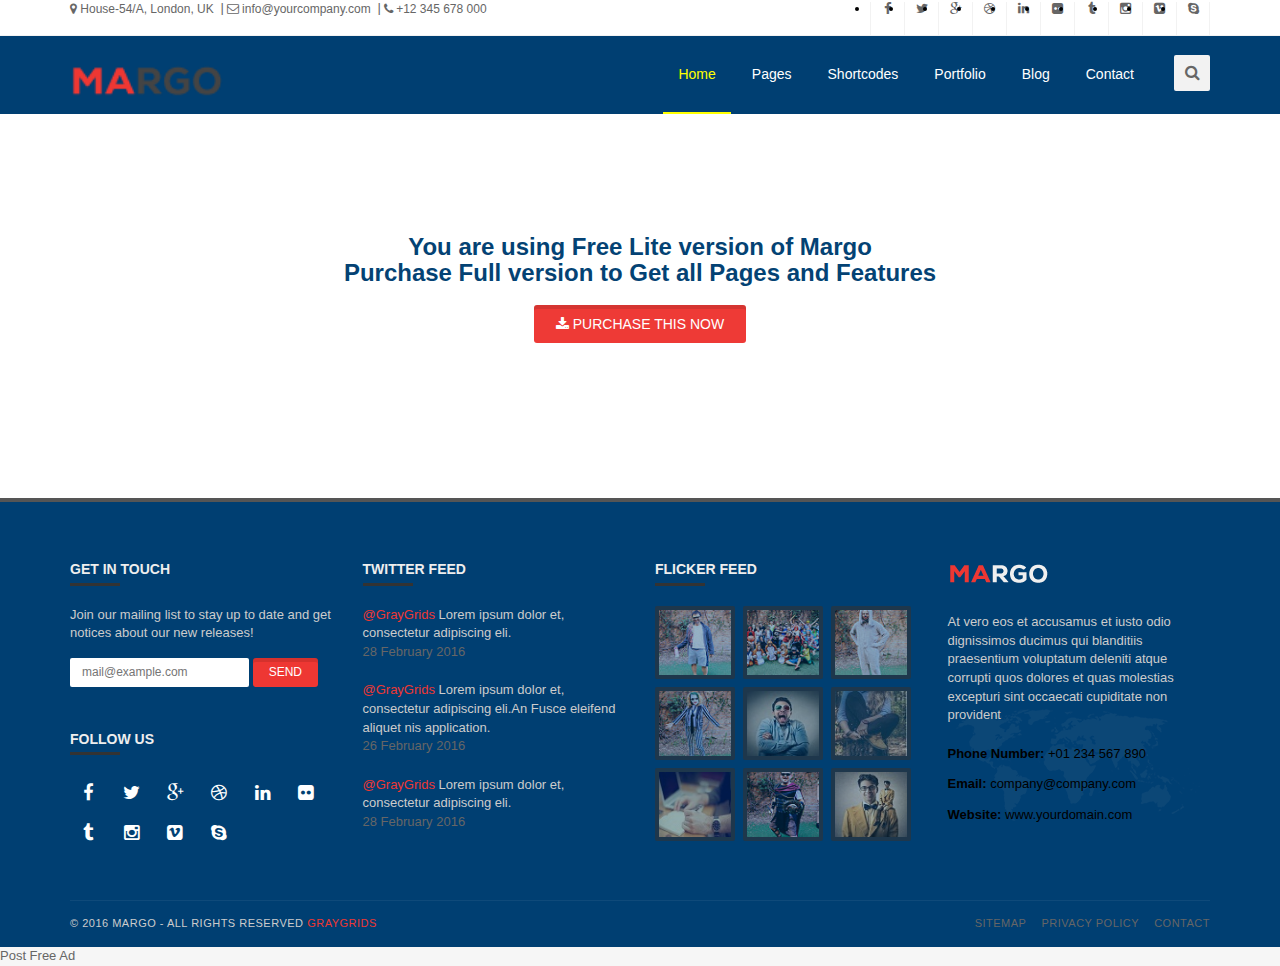
<file: margo-free-lite/index-08.html>
<!doctype html>
<!--[if IE 8 ]><html class="ie ie8" lang="en"> <![endif]-->
<!--[if (gte IE 9)|!(IE)]><html lang="en" class="no-js"> <![endif]-->
<html lang="en">

<head>

  <!-- Basic -->
  <title>Margo | Home 5</title>

  <!-- Define Charset -->
  <meta charset="utf-8">

  <!-- Responsive Metatag -->
  <meta name="viewport" content="width=device-width, initial-scale=1, maximum-scale=1">

  <!-- Page Description and Author -->
  <meta name="description" content="Margo - Responsive HTML5 Template">
  <meta name="author" content="GrayGrids">

  <!-- Bootstrap CSS  -->
  <link rel="stylesheet" href="asset/css/bootstrap.min.css" type="text/css" media="screen">

  <!-- Font Awesome CSS -->
  <link rel="stylesheet" href="css/font-awesome.min.css" type="text/css" media="screen">

  <!-- Slicknav -->
  <link rel="stylesheet" type="text/css" href="css/slicknav.css" media="screen">

  <!-- Margo CSS Styles  -->
  <link rel="stylesheet" type="text/css" href="css/style.css" media="screen">

  <!-- Responsive CSS Styles  -->
  <link rel="stylesheet" type="text/css" href="css/responsive.css" media="screen">

  <!-- Css3 Transitions Styles  -->
  <link rel="stylesheet" type="text/css" href="css/animate.css" media="screen">

  <!-- Color Defult -->
  <link rel="stylesheet" type="text/css" href="css/colors/red.css" media="screen" />

 

  <!-- Margo JS  -->
  <script type="text/javascript" src="js/jquery-2.1.4.min.js"></script>
  <script type="text/javascript" src="js/jquery.migrate.js"></script>
  <script type="text/javascript" src="js/modernizrr.js"></script>
  <script type="text/javascript" src="asset/js/bootstrap.min.js"></script>
  <script type="text/javascript" src="js/jquery.fitvids.js"></script>
  <script type="text/javascript" src="js/owl.carousel.min.js"></script>
  <script type="text/javascript" src="js/nivo-lightbox.min.js"></script>
  <script type="text/javascript" src="js/jquery.isotope.min.js"></script>
  <script type="text/javascript" src="js/jquery.appear.js"></script>
  <script type="text/javascript" src="js/count-to.js"></script>
  <script type="text/javascript" src="js/jquery.textillate.js"></script>
  <script type="text/javascript" src="js/jquery.lettering.js"></script>
  <script type="text/javascript" src="js/jquery.easypiechart.min.js"></script>
  <script type="text/javascript" src="js/smooth-scroll.js"></script>
  <script type="text/javascript" src="js/skrollr.js"></script>
  <script type="text/javascript" src="js/jquery.parallax.js"></script>
  <script type="text/javascript" src="js/mediaelement-and-player.js"></script>
  <script type="text/javascript" src="js/jquery.slicknav.js"></script>    
 
  <!--[if IE 8]><script src="http://html5shiv.googlecode.com/svn/trunk/html5.js"></script><![endif]-->
  <!--[if lt IE 9]><script src="http://html5shiv.googlecode.com/svn/trunk/html5.js"></script><![endif]-->

</head>

<body>

  <!-- Container -->
  <div id="container">

    <!-- Start Header -->
    
    <header class="clearfix">

      <!-- Start Top Bar -->
      <div class="top-bar">
        <div class="container">
          <div class="row">
            <div class="col-md-6">
              <!-- Start Contact Info -->
              <ul class="contact-details">
                <li><a href="#"><i class="fa fa-map-marker"></i> House-54/A, London, UK</a>
                </li>
                <li><a href="#"><i class="fa fa-envelope-o"></i> info@yourcompany.com</a>
                </li>
                <li><a href="#"><i class="fa fa-phone"></i> +12 345 678 000</a>
                </li>
              </ul>
              <!-- End Contact Info -->
            </div>
            <div class="col-md-6">
              <!-- Start Social Links -->
              <ul class="social-list">
                <li>
                  <a class="facebook itl-tooltip" data-placement="bottom" title="Facebook" href="#"><i class="fa fa-facebook"></i></a>
                </li>
                <li>
                  <a class="twitter itl-tooltip" data-placement="bottom" title="Twitter" href="#"><i class="fa fa-twitter"></i></a>
                </li>
                <li>
                  <a class="google itl-tooltip" data-placement="bottom" title="Google Plus" href="#"><i class="fa fa-google-plus"></i></a>
                </li>
                <li>
                  <a class="dribbble itl-tooltip" data-placement="bottom" title="Dribble" href="#"><i class="fa fa-dribbble"></i></a>
                </li>
                <li>
                  <a class="linkdin itl-tooltip" data-placement="bottom" title="Linkedin" href="#"><i class="fa fa-linkedin"></i></a>
                </li>
                <li>
                  <a class="flickr itl-tooltip" data-placement="bottom" title="Flickr" href="#"><i class="fa fa-flickr"></i></a>
                </li>
                <li>
                  <a class="tumblr itl-tooltip" data-placement="bottom" title="Tumblr" href="#"><i class="fa fa-tumblr"></i></a>
                </li>
                <li>
                  <a class="instgram itl-tooltip" data-placement="bottom" title="Instagram" href="#"><i class="fa fa-instagram"></i></a>
                </li>
                <li>
                  <a class="vimeo itl-tooltip" data-placement="bottom" title="vimeo" href="#"><i class="fa fa-vimeo-square"></i></a>
                </li>
                <li>
                  <a class="skype itl-tooltip" data-placement="bottom" title="Skype" href="#"><i class="fa fa-skype"></i></a>
                </li>
              </ul>
              <!-- End Social Links -->
            </div>
          </div>
        </div>
      </div>
      <!-- End Top Bar -->

      <!-- Start Header ( Logo & Naviagtion ) -->
      <div class="navbar navbar-default navbar-top" role="navigation" data-spy="affix" data-offset-top="50">
        <div class="container">
          <div class="navbar-header">
            <!-- Stat Toggle Nav Link For Mobiles -->
            <button type="button" class="navbar-toggle" data-toggle="collapse" data-target=".navbar-collapse">
              <i class="fa fa-bars"></i>
            </button>
            <!-- End Toggle Nav Link For Mobiles -->
            <a class="navbar-brand" href="index.html"><img alt="" src="images/margo.png"></a>
          </div>
          <div class="navbar-collapse collapse">
            <!-- Stat Search -->
            <div class="search-side">
              <a class="show-search"><i class="fa fa-search"></i></a>
              <div class="search-form">
                <form autocomplete="off" role="search" method="get" class="searchform" action="#">
                  <input type="text" value="" name="s" id="s" placeholder="Search the site...">
                </form>
              </div>
            </div>
            <!-- End Search -->
            <!-- Start Navigation List -->
            <ul class="nav navbar-nav navbar-right">
              <li>
                <a class="active" href="index.html">Home</a>
                <ul class="dropdown">
                  <li><a href="index-01.html">Home Version 1</a>
                  </li>
                  <li><a href="index-02.html">Home Version 2</a>
                  </li>
                  <li><a href="index-03.html">Home Version 3</a>
                  </li>
                  <li><a href="index-04.html">Home Version 4</a>
                  </li>
                  <li><a href="index-05.html">Home Version 5</a>
                  </li>
                  <li><a href="index-06.html">Home Version 6</a>
                  </li>
                  <li><a href="index-07.html">Home Version 7</a>
                  </li>
                  <li><a class="active" href="index-08.html">HSome Version 8</a>
                  </li>
                  <li><a href="index-09.html">Home Version 9</a>
                  </li>
                </ul>
              </li>
              <li>
                <a href="about.html">Pages</a>
                <ul class="dropdown">
                  <li><a href="about.html">About</a></li>
                  <li><a href="services.html">Services</a></li>
                  <li><a href="right-sidebar.html">Right Sidebar</a></li>
                  <li><a href="left-sidebar.html">Left Sidebar</a></li>
                  <li><a href="404.html">404 Page</a></li>
                </ul>
              </li>
              <li>
                <a href="#">Shortcodes</a>
                <ul class="dropdown">
                  <li><a href="tabs.html">Tabs</a></li>
                  <li><a href="buttons.html">Buttons</a></li>
                  <li><a href="forms.html">Forms</a></li>
                  <li><a href="action-box.html">Action Box</a></li>
                  <li><a href="testimonials.html">Testimonials</a></li>
                  <li><a href="latest-posts.html">Latest Posts</a></li>
                  <li><a href="latest-projects.html">Latest Projects</a></li>
                  <li><a href="pricing.html">Pricing Tables</a></li>
                  <li><a href="animated-graphs.html">Animated Graphs</a></li>
                  <li><a href="accordion-toggles.html">Accordion & Toggles</a></li>
                </ul>
              </li>
              <li>
                <a href="portfolio-3.html">Portfolio</a>
                <ul class="dropdown">
                  <li><a href="portfolio-2.html">2 Columns</a></li>
                  <li><a href="portfolio-3.html">3 Columns</a></li>
                  <li><a href="portfolio-4.html">4 Columns</a></li>
                  <li><a href="single-project.html">Single Project</a></li>
                </ul>
              </li>
              <li>
                <a href="blog.html">Blog</a>
                <ul class="dropdown">
                  <li><a href="blog.html">Blog - right Sidebar</a></li>
                  <li><a href="blog-left-sidebar.html">Blog - Left Sidebar</a></li>
                  <li><a href="single-post.html">Blog Single Post</a></li>
                </ul>
              </li>
              <li><a href="contact.html">Contact</a></li>
            </ul>
            <!-- End Navigation List -->
          </div>
        </div>

        <!-- Mobile Menu Start -->
        <ul class="wpb-mobile-menu">
          <li>
            <a class="active" href="index.html">Home</a>
            <ul class="dropdown">
              <li><a href="index-01.html">Home Version 1</a>
              </li>
              <li><a href="index-02.html">Home Version 2</a>
              </li>
              <li><a href="index-03.html">Home Version 3</a>
              </li>
              <li><a href="index-04.html">Home Version 4</a>
              </li>
              <li><a href="index-05.html">Home Version 5</a>
              </li>
              <li><a href="index-06.html">Home Version 6</a>
              </li>
              <li><a href="index-07.html">Home Version 7</a>
              </li>
              <li><a class="active" href="index-08.html">HSome Version 8</a>
              </li>
              <li><a href="index-09.html">Home Version 9</a>
              </li>
            </ul>
          </li>
          <li>
            <a href="about.html">Pages</a>
            <ul class="dropdown">
              <li><a href="about.html">About</a>
              </li>
              <li><a href="services.html">Services</a>
              </li>
              <li><a href="right-sidebar.html">Right Sidebar</a>
              </li>
              <li><a href="left-sidebar.html">Left Sidebar</a>
              </li>
              <li><a href="404.html">404 Page</a>
              </li>
            </ul>
          </li>
          <li>
            <a href="#">Shortcodes</a>
            <ul class="dropdown">
              <li><a href="tabs.html">Tabs</a>
              </li>
              <li><a href="buttons.html">Buttons</a>
              </li>
              <li><a href="forms.html">Forms</a></li>
              <li><a href="action-box.html">Action Box</a>
              </li>
              <li><a href="testimonials.html">Testimonials</a>
              </li>
              <li><a href="latest-posts.html">Latest Posts</a>
              </li>
              <li><a href="latest-projects.html">Latest Projects</a>
              </li>
              <li><a href="pricing.html">Pricing Tables</a>
              </li>
              <li><a href="animated-graphs.html">Animated Graphs</a>
              </li>
              <li><a href="accordion-toggles.html">Accordion & Toggles</a>
              </li>
            </ul>
          </li>
          <li>
            <a href="portfolio-3.html">Portfolio</a>
            <ul class="dropdown">
              <li><a href="portfolio-2.html">2 Columns</a>
              </li>
              <li><a href="portfolio-3.html">3 Columns</a>
              </li>
              <li><a href="portfolio-4.html">4 Columns</a>
              </li>
              <li><a href="single-project.html">Single Project</a>
              </li>
            </ul>
          </li>
          <li>
            <a href="blog.html">Blog</a>
            <ul class="dropdown">
              <li><a href="blog.html">Blog - right Sidebar</a>
              </li>
              <li><a href="blog-left-sidebar.html">Blog - Left Sidebar</a>
              </li>
              <li><a href="single-post.html">Blog Single Post</a>
              </li>
            </ul>
          </li>
          <li>
            <a href="contact.html">Contact</a>
          </li>
        </ul>
        <!-- Mobile Menu End -->

      </div>
      <!-- End Header ( Logo & Naviagtion ) -->

    </header>
    <!-- End Header -->


   <div>
      <div class="parallax-text-container-1">
        <div class="parallax-text-item">
          <div class="container">
            <div class="row">
              <!-- Start Video Section Content -->
              <div class="section-video-content text-center">

                <!-- Start Animations Text -->
                <h1>

                    You are using Free Lite version of Margo</br> Purchase Full version to Get all Pages and Features
                </h1>
              </br>
                <!-- End Animations Text -->

                <!-- Start Buttons -->
                <a rel="nofollow" href="https://rebrand.ly/gg-margo-purchase" class="btn-system btn-large"><i class="fa fa-download"></i> Purchase This Now</a>

              </div>
              <!-- End Section Content -->
            </div>
          </div>
        </div>
      </div>
    </div>


    <!-- Start Footer -->
    <footer>
      <div class="container">
        <div class="row footer-widgets">

          <!-- Start Subscribe & Social Links Widget -->
          <div class="col-md-3">
            <div class="footer-widget mail-subscribe-widget">
              <h4>Get in touch<span class="head-line"></span></h4>
              <p>Join our mailing list to stay up to date and get notices about our new releases!</p>
              <form class="subscribe">
                <input type="text" placeholder="mail@example.com">
                <input type="submit" class="btn-system" value="Send">
              </form>
            </div>
            <div class="footer-widget social-widget">
              <h4>Follow Us<span class="head-line"></span></h4>
              <ul class="social-icons">
                <li>
                  <a class="facebook" href="#"><i class="fa fa-facebook"></i></a>
                </li>
                <li>
                  <a class="twitter" href="#"><i class="fa fa-twitter"></i></a>
                </li>
                <li>
                  <a class="google" href="#"><i class="fa fa-google-plus"></i></a>
                </li>
                <li>
                  <a class="dribbble" href="#"><i class="fa fa-dribbble"></i></a>
                </li>
                <li>
                  <a class="linkdin" href="#"><i class="fa fa-linkedin"></i></a>
                </li>
                <li>
                  <a class="flickr" href="#"><i class="fa fa-flickr"></i></a>
                </li>
                <li>
                  <a class="tumblr" href="#"><i class="fa fa-tumblr"></i></a>
                </li>
                <li>
                  <a class="instgram" href="#"><i class="fa fa-instagram"></i></a>
                </li>
                <li>
                  <a class="vimeo" href="#"><i class="fa fa-vimeo-square"></i></a>
                </li>
                <li>
                  <a class="skype" href="#"><i class="fa fa-skype"></i></a>
                </li>
              </ul>
            </div>
          </div>
          <!-- .col-md-3 -->
          <!-- End Subscribe & Social Links Widget -->


          <!-- Start Twitter Widget -->
          <div class="col-md-3">
            <div class="footer-widget twitter-widget">
              <h4>Twitter Feed<span class="head-line"></span></h4>
              <ul>
                <li>
                  <p><a href="#">@GrayGrids </a> Lorem ipsum dolor et, consectetur adipiscing eli.</p>
                  <span>28 February 2016</span>
                </li>
                <li>
                  <p><a href="#">@GrayGrids </a> Lorem ipsum dolor et, consectetur adipiscing eli.An Fusce eleifend aliquet nis application.</p>
                  <span>26 February 2016</span>
                </li>
                <li>
                  <p><a href="#">@GrayGrids </a> Lorem ipsum dolor et, consectetur adipiscing eli.</p>
                  <span>28 February 2016</span>
                </li>
              </ul>
            </div>
          </div>
          <!-- .col-md-3 -->
          <!-- End Twitter Widget -->


          <!-- Start Flickr Widget -->
          <div class="col-md-3">
            <div class="footer-widget flickr-widget">
              <h4>Flicker Feed<span class="head-line"></span></h4>
              <ul class="flickr-list">
                <li>
                  <a href="images/flickr-01.jpg" class="lightbox">
                    <img alt="" src="images/flickr-01.jpg">
                  </a>
                </li>
                <li>
                  <a href="images/flickr-02.jpg" class="lightbox">
                    <img alt="" src="images/flickr-02.jpg">
                  </a>
                </li>
                <li>
                  <a href="images/flickr-03.jpg" class="lightbox">
                    <img alt="" src="images/flickr-03.jpg">
                  </a>
                </li>
                <li>
                  <a href="images/flickr-04.jpg" class="lightbox">
                    <img alt="" src="images/flickr-04.jpg">
                  </a>
                </li>
                <li>
                  <a href="images/flickr-05.jpg" class="lightbox">
                    <img alt="" src="images/flickr-05.jpg">
                  </a>
                </li>
                <li>
                  <a href="images/flickr-06.jpg" class="lightbox">
                    <img alt="" src="images/flickr-06.jpg">
                  </a>
                </li>
                <li>
                  <a href="images/flickr-07.jpg" class="lightbox">
                    <img alt="" src="images/flickr-07.jpg">
                  </a>
                </li>
                <li>
                  <a href="images/flickr-08.jpg" class="lightbox">
                    <img alt="" src="images/flickr-08.jpg">
                  </a>
                </li>
                <li>
                  <a href="images/flickr-09.jpg" class="lightbox">
                    <img alt="" src="images/flickr-09.jpg">
                  </a>
                </li>
              </ul>
            </div>
          </div>
          <!-- .col-md-3 -->
          <!-- End Flickr Widget -->


          <!-- Start Contact Widget -->
          <div class="col-md-3">
            <div class="footer-widget contact-widget">
              <h4><img src="images/footer-margo.png" class="img-responsive" alt="Footer Logo" /></h4>
              <p>At vero eos et accusamus et iusto odio dignissimos ducimus qui blanditiis praesentium voluptatum deleniti atque corrupti quos dolores et quas molestias excepturi sint occaecati cupiditate non provident</p>
              <ul>
                <li><span>Phone Number:</span> +01 234 567 890</li>
                <li><span>Email:</span> company@company.com</li>
                <li><span>Website:</span> www.yourdomain.com</li>
              </ul>
            </div>
          </div>
          <!-- .col-md-3 -->
          <!-- End Contact Widget -->


        </div>
        <!-- .row -->

        <!-- Start Copyright -->
        <div class="copyright-section">
          <div class="row">
            <div class="col-md-6">
              <p>&copy; 2016 Margo - All Rights Reserved <a href="http://graygrids.com">GrayGrids</a> </p>
            </div>
            <div class="col-md-6">
              <ul class="footer-nav">
                <li><a href="#">Sitemap</a></li>
                <li><a href="#">Privacy Policy</a></li>
                <li><a href="#">Contact</a></li>
              </ul>
            </div>
          </div>
        </div>
        <!-- End Copyright -->

      </div>
    </footer>
    <!-- End Footer -->

  </div>
  <!-- End Container -->

  <!-- Go To Top Link -->
  <a href="#" class="back-to-top"><i class="fa fa-angle-up"></i></a>

Post Free Ad
  <script type="text/javascript" src="js/script.js"></script>

</body>

</html>
</file>
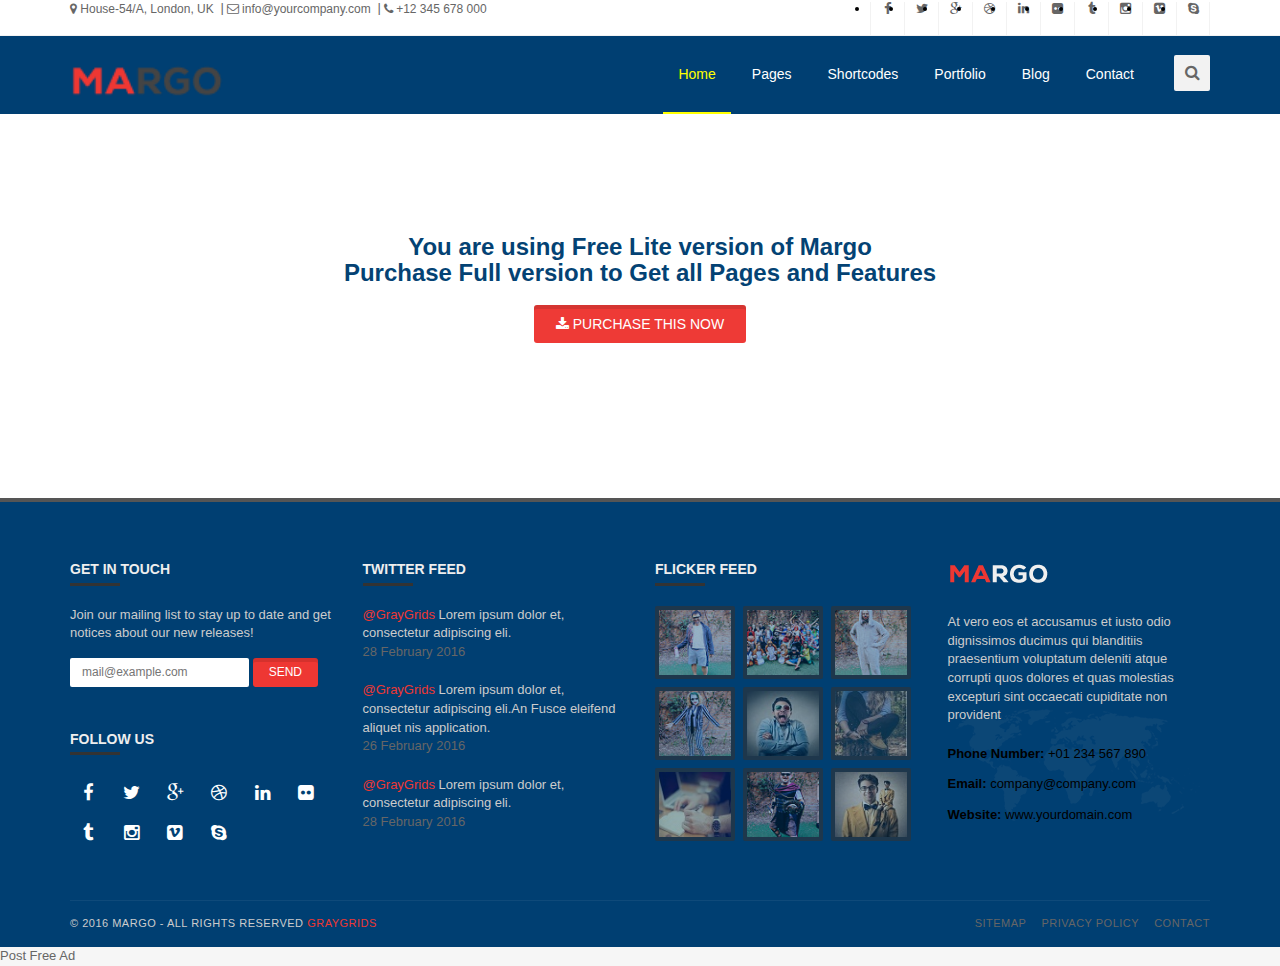
<file: margo-free-lite/index-09.html>
<!doctype html>
<!--[if IE 8 ]><html class="ie ie8" lang="en"> <![endif]-->
<!--[if (gte IE 9)|!(IE)]><html lang="en" class="no-js"> <![endif]-->
<html lang="en">

<head>

  <!-- Basic -->
  <title>Margo | Home 7</title>

  <!-- Define Charset -->
  <meta charset="utf-8">

  <!-- Responsive Metatag -->
  <meta name="viewport" content="width=device-width, initial-scale=1, maximum-scale=1">

  <!-- Page Description and Author -->
  <meta name="description" content="Margo - Responsive HTML5 Template">
  <meta name="author" content="GrayGrids">

  <!-- Bootstrap CSS  -->
  <link rel="stylesheet" href="asset/css/bootstrap.min.css" type="text/css" media="screen">

  <!-- Font Awesome CSS -->
  <link rel="stylesheet" href="css/font-awesome.min.css" type="text/css" media="screen">

  <!-- Slicknav -->
  <link rel="stylesheet" type="text/css" href="css/slicknav.css" media="screen">

  <!-- Margo CSS Styles  -->
  <link rel="stylesheet" type="text/css" href="css/style.css" media="screen">

  <!-- Responsive CSS Styles  -->
  <link rel="stylesheet" type="text/css" href="css/responsive.css" media="screen">

  <!-- Css3 Transitions Styles  -->
  <link rel="stylesheet" type="text/css" href="css/animate.css" media="screen">

  <!-- Color Defult -->
  <link rel="stylesheet" type="text/css" href="css/colors/red.css" media="screen" />

 

  <!-- Margo JS  -->
  <script type="text/javascript" src="js/jquery-2.1.4.min.js"></script>
  <script type="text/javascript" src="js/jquery.migrate.js"></script>
  <script type="text/javascript" src="js/modernizrr.js"></script>
  <script type="text/javascript" src="asset/js/bootstrap.min.js"></script>
  <script type="text/javascript" src="js/jquery.fitvids.js"></script>
  <script type="text/javascript" src="js/owl.carousel.min.js"></script>
  <script type="text/javascript" src="js/nivo-lightbox.min.js"></script>
  <script type="text/javascript" src="js/jquery.isotope.min.js"></script>
  <script type="text/javascript" src="js/jquery.appear.js"></script>
  <script type="text/javascript" src="js/count-to.js"></script>
  <script type="text/javascript" src="js/jquery.textillate.js"></script>
  <script type="text/javascript" src="js/jquery.lettering.js"></script>
  <script type="text/javascript" src="js/jquery.easypiechart.min.js"></script>
  <script type="text/javascript" src="js/smooth-scroll.js"></script>
  <script type="text/javascript" src="js/skrollr.js"></script>
  <script type="text/javascript" src="js/jquery.parallax.js"></script>
  <script type="text/javascript" src="js/mediaelement-and-player.js"></script>
  <script type="text/javascript" src="js/jquery.slicknav.js"></script>    
 
  <!--[if IE 8]><script src="http://html5shiv.googlecode.com/svn/trunk/html5.js"></script><![endif]-->
  <!--[if lt IE 9]><script src="http://html5shiv.googlecode.com/svn/trunk/html5.js"></script><![endif]-->

</head>
<body>

  <!-- Container -->
  <div id="container">

    <!-- Start Header -->
    
    <header class="clearfix">

      <!-- Start Top Bar -->
      <div class="top-bar">
        <div class="container">
          <div class="row">
            <div class="col-md-6">
              <!-- Start Contact Info -->
              <ul class="contact-details">
                <li><a href="#"><i class="fa fa-map-marker"></i> House-54/A, London, UK</a>
                </li>
                <li><a href="#"><i class="fa fa-envelope-o"></i> info@yourcompany.com</a>
                </li>
                <li><a href="#"><i class="fa fa-phone"></i> +12 345 678 000</a>
                </li>
              </ul>
              <!-- End Contact Info -->
            </div>
            <div class="col-md-6">
              <!-- Start Social Links -->
              <ul class="social-list">
                <li>
                  <a class="facebook itl-tooltip" data-placement="bottom" title="Facebook" href="#"><i class="fa fa-facebook"></i></a>
                </li>
                <li>
                  <a class="twitter itl-tooltip" data-placement="bottom" title="Twitter" href="#"><i class="fa fa-twitter"></i></a>
                </li>
                <li>
                  <a class="google itl-tooltip" data-placement="bottom" title="Google Plus" href="#"><i class="fa fa-google-plus"></i></a>
                </li>
                <li>
                  <a class="dribbble itl-tooltip" data-placement="bottom" title="Dribble" href="#"><i class="fa fa-dribbble"></i></a>
                </li>
                <li>
                  <a class="linkdin itl-tooltip" data-placement="bottom" title="Linkedin" href="#"><i class="fa fa-linkedin"></i></a>
                </li>
                <li>
                  <a class="flickr itl-tooltip" data-placement="bottom" title="Flickr" href="#"><i class="fa fa-flickr"></i></a>
                </li>
                <li>
                  <a class="tumblr itl-tooltip" data-placement="bottom" title="Tumblr" href="#"><i class="fa fa-tumblr"></i></a>
                </li>
                <li>
                  <a class="instgram itl-tooltip" data-placement="bottom" title="Instagram" href="#"><i class="fa fa-instagram"></i></a>
                </li>
                <li>
                  <a class="vimeo itl-tooltip" data-placement="bottom" title="vimeo" href="#"><i class="fa fa-vimeo-square"></i></a>
                </li>
                <li>
                  <a class="skype itl-tooltip" data-placement="bottom" title="Skype" href="#"><i class="fa fa-skype"></i></a>
                </li>
              </ul>
              <!-- End Social Links -->
            </div>
          </div>
        </div>
      </div>
      <!-- End Top Bar -->

      <!-- Start Header ( Logo & Naviagtion ) -->
      <div class="navbar navbar-default navbar-top" role="navigation" data-spy="affix" data-offset-top="50">
        <div class="container">
          <div class="navbar-header">
            <!-- Stat Toggle Nav Link For Mobiles -->
            <button type="button" class="navbar-toggle" data-toggle="collapse" data-target=".navbar-collapse">
              <i class="fa fa-bars"></i>
            </button>
            <!-- End Toggle Nav Link For Mobiles -->
            <a class="navbar-brand" href="index.html"><img alt="" src="images/margo.png"></a>
          </div>
          <div class="navbar-collapse collapse">
            <!-- Stat Search -->
            <div class="search-side">
              <a class="show-search"><i class="fa fa-search"></i></a>
              <div class="search-form">
                <form autocomplete="off" role="search" method="get" class="searchform" action="#">
                  <input type="text" value="" name="s" id="s" placeholder="Search the site...">
                </form>
              </div>
            </div>
            <!-- End Search -->
            <!-- Start Navigation List -->
            <ul class="nav navbar-nav navbar-right">
              <li>
                <a class="active" href="index.html">Home</a>
                <ul class="dropdown">
                  <li><a href="index-01.html">Home Version 1</a>
                  </li>
                  <li><a href="index-02.html">Home Version 2</a>
                  </li>
                  <li><a href="index-03.html">Home Version 3</a>
                  </li>
                  <li><a href="index-04.html">Home Version 4</a>
                  </li>
                  <li><a href="index-05.html">Home Version 5</a>
                  </li>
                  <li><a href="index-06.html">Home Version 6</a>
                  </li>
                  <li><a href="index-07.html">Home Version 7</a>
                  </li>
                  <li><a href="index-08.html">HSome Version 8</a>
                  </li>
                  <li><a class="active" href="index-09.html">Home Version 9</a>
                  </li>
                </ul>
              </li>
              <li>
                <a href="about.html">Pages</a>
                <ul class="dropdown">
                  <li><a href="about.html">About</a></li>
                  <li><a href="services.html">Services</a></li>
                  <li><a href="right-sidebar.html">Right Sidebar</a></li>
                  <li><a href="left-sidebar.html">Left Sidebar</a></li>
                  <li><a href="404.html">404 Page</a></li>
                </ul>
              </li>
              <li>
                <a href="#">Shortcodes</a>
                <ul class="dropdown">
                  <li><a href="tabs.html">Tabs</a></li>
                  <li><a href="buttons.html">Buttons</a></li>
                  <li><a href="forms.html">Forms</a></li>
                  <li><a href="action-box.html">Action Box</a></li>
                  <li><a href="testimonials.html">Testimonials</a></li>
                  <li><a href="latest-posts.html">Latest Posts</a></li>
                  <li><a href="latest-projects.html">Latest Projects</a></li>
                  <li><a href="pricing.html">Pricing Tables</a></li>
                  <li><a href="animated-graphs.html">Animated Graphs</a></li>
                  <li><a href="accordion-toggles.html">Accordion & Toggles</a></li>
                </ul>
              </li>
              <li>
                <a href="portfolio-3.html">Portfolio</a>
                <ul class="dropdown">
                  <li><a href="portfolio-2.html">2 Columns</a></li>
                  <li><a href="portfolio-3.html">3 Columns</a></li>
                  <li><a href="portfolio-4.html">4 Columns</a></li>
                  <li><a href="single-project.html">Single Project</a></li>
                </ul>
              </li>
              <li>
                <a href="blog.html">Blog</a>
                <ul class="dropdown">
                  <li><a href="blog.html">Blog - right Sidebar</a></li>
                  <li><a href="blog-left-sidebar.html">Blog - Left Sidebar</a></li>
                  <li><a href="single-post.html">Blog Single Post</a></li>
                </ul>
              </li>
              <li><a href="contact.html">Contact</a></li>
            </ul>
            <!-- End Navigation List -->
          </div>
        </div>

        <!-- Mobile Menu Start -->
        <ul class="wpb-mobile-menu">
          <li>
            <a class="active" href="index.html">Home</a>
            <ul class="dropdown">
              <li><a href="index-01.html">Home Version 1</a>
              </li>
              <li><a href="index-02.html">Home Version 2</a>
              </li>
              <li><a href="index-03.html">Home Version 3</a>
              </li>
              <li><a href="index-04.html">Home Version 4</a>
              </li>
              <li><a href="index-05.html">Home Version 5</a>
              </li>
              <li><a href="index-06.html">Home Version 6</a>
              </li>
              <li><a href="index-07.html">Home Version 7</a>
              </li>
              <li><a href="index-08.html">HSome Version 8</a>
              </li>
              <li><a class="active" href="index-09.html">Home Version 9</a>
              </li>
            </ul>
          </li>
          <li>
            <a href="about.html">Pages</a>
            <ul class="dropdown">
              <li><a href="about.html">About</a>
              </li>
              <li><a href="services.html">Services</a>
              </li>
              <li><a href="right-sidebar.html">Right Sidebar</a>
              </li>
              <li><a href="left-sidebar.html">Left Sidebar</a>
              </li>
              <li><a href="404.html">404 Page</a>
              </li>
            </ul>
          </li>
          <li>
            <a href="#">Shortcodes</a>
            <ul class="dropdown">
              <li><a href="tabs.html">Tabs</a>
              </li>
              <li><a href="buttons.html">Buttons</a>
              </li>
              <li><a href="forms.html">Forms</a></li>
              <li><a href="action-box.html">Action Box</a>
              </li>
              <li><a href="testimonials.html">Testimonials</a>
              </li>
              <li><a href="latest-posts.html">Latest Posts</a>
              </li>
              <li><a href="latest-projects.html">Latest Projects</a>
              </li>
              <li><a href="pricing.html">Pricing Tables</a>
              </li>
              <li><a href="animated-graphs.html">Animated Graphs</a>
              </li>
              <li><a href="accordion-toggles.html">Accordion & Toggles</a>
              </li>
            </ul>
          </li>
          <li>
            <a href="portfolio-3.html">Portfolio</a>
            <ul class="dropdown">
              <li><a href="portfolio-2.html">2 Columns</a>
              </li>
              <li><a href="portfolio-3.html">3 Columns</a>
              </li>
              <li><a href="portfolio-4.html">4 Columns</a>
              </li>
              <li><a href="single-project.html">Single Project</a>
              </li>
            </ul>
          </li>
          <li>
            <a href="blog.html">Blog</a>
            <ul class="dropdown">
              <li><a href="blog.html">Blog - right Sidebar</a>
              </li>
              <li><a href="blog-left-sidebar.html">Blog - Left Sidebar</a>
              </li>
              <li><a href="single-post.html">Blog Single Post</a>
              </li>
            </ul>
          </li>
          <li>
            <a href="contact.html">Contact</a>
          </li>
        </ul>
        <!-- Mobile Menu End -->

      </div>
      <!-- End Header ( Logo & Naviagtion ) -->

    </header>
    <!-- End Header -->


   <div>
      <div class="parallax-text-container-1">
        <div class="parallax-text-item">
          <div class="container">
            <div class="row">
              <!-- Start Video Section Content -->
              <div class="section-video-content text-center">

                <!-- Start Animations Text -->
                <h1>

                    You are using Free Lite version of Margo</br> Purchase Full version to Get all Pages and Features
                </h1>
              </br>
                <!-- End Animations Text -->

                <!-- Start Buttons -->
                <a rel="nofollow" href="https://rebrand.ly/gg-margo-purchase" class="btn-system btn-large"><i class="fa fa-download"></i> Purchase This Now</a>

              </div>
              <!-- End Section Content -->
            </div>
          </div>
        </div>
      </div>
    </div>


    <!-- Start Footer -->
    <footer>
      <div class="container">
        <div class="row footer-widgets">

          <!-- Start Subscribe & Social Links Widget -->
          <div class="col-md-3">
            <div class="footer-widget mail-subscribe-widget">
              <h4>Get in touch<span class="head-line"></span></h4>
              <p>Join our mailing list to stay up to date and get notices about our new releases!</p>
              <form class="subscribe">
                <input type="text" placeholder="mail@example.com">
                <input type="submit" class="btn-system" value="Send">
              </form>
            </div>
            <div class="footer-widget social-widget">
              <h4>Follow Us<span class="head-line"></span></h4>
              <ul class="social-icons">
                <li>
                  <a class="facebook" href="#"><i class="fa fa-facebook"></i></a>
                </li>
                <li>
                  <a class="twitter" href="#"><i class="fa fa-twitter"></i></a>
                </li>
                <li>
                  <a class="google" href="#"><i class="fa fa-google-plus"></i></a>
                </li>
                <li>
                  <a class="dribbble" href="#"><i class="fa fa-dribbble"></i></a>
                </li>
                <li>
                  <a class="linkdin" href="#"><i class="fa fa-linkedin"></i></a>
                </li>
                <li>
                  <a class="flickr" href="#"><i class="fa fa-flickr"></i></a>
                </li>
                <li>
                  <a class="tumblr" href="#"><i class="fa fa-tumblr"></i></a>
                </li>
                <li>
                  <a class="instgram" href="#"><i class="fa fa-instagram"></i></a>
                </li>
                <li>
                  <a class="vimeo" href="#"><i class="fa fa-vimeo-square"></i></a>
                </li>
                <li>
                  <a class="skype" href="#"><i class="fa fa-skype"></i></a>
                </li>
              </ul>
            </div>
          </div>
          <!-- .col-md-3 -->
          <!-- End Subscribe & Social Links Widget -->


          <!-- Start Twitter Widget -->
          <div class="col-md-3">
            <div class="footer-widget twitter-widget">
              <h4>Twitter Feed<span class="head-line"></span></h4>
              <ul>
                <li>
                  <p><a href="#">@GrayGrids </a> Lorem ipsum dolor et, consectetur adipiscing eli.</p>
                  <span>28 February 2016</span>
                </li>
                <li>
                  <p><a href="#">@GrayGrids </a> Lorem ipsum dolor et, consectetur adipiscing eli.An Fusce eleifend aliquet nis application.</p>
                  <span>26 February 2016</span>
                </li>
                <li>
                  <p><a href="#">@GrayGrids </a> Lorem ipsum dolor et, consectetur adipiscing eli.</p>
                  <span>28 February 2016</span>
                </li>
              </ul>
            </div>
          </div>
          <!-- .col-md-3 -->
          <!-- End Twitter Widget -->


          <!-- Start Flickr Widget -->
          <div class="col-md-3">
            <div class="footer-widget flickr-widget">
              <h4>Flicker Feed<span class="head-line"></span></h4>
              <ul class="flickr-list">
                <li>
                  <a href="images/flickr-01.jpg" class="lightbox">
                    <img alt="" src="images/flickr-01.jpg">
                  </a>
                </li>
                <li>
                  <a href="images/flickr-02.jpg" class="lightbox">
                    <img alt="" src="images/flickr-02.jpg">
                  </a>
                </li>
                <li>
                  <a href="images/flickr-03.jpg" class="lightbox">
                    <img alt="" src="images/flickr-03.jpg">
                  </a>
                </li>
                <li>
                  <a href="images/flickr-04.jpg" class="lightbox">
                    <img alt="" src="images/flickr-04.jpg">
                  </a>
                </li>
                <li>
                  <a href="images/flickr-05.jpg" class="lightbox">
                    <img alt="" src="images/flickr-05.jpg">
                  </a>
                </li>
                <li>
                  <a href="images/flickr-06.jpg" class="lightbox">
                    <img alt="" src="images/flickr-06.jpg">
                  </a>
                </li>
                <li>
                  <a href="images/flickr-07.jpg" class="lightbox">
                    <img alt="" src="images/flickr-07.jpg">
                  </a>
                </li>
                <li>
                  <a href="images/flickr-08.jpg" class="lightbox">
                    <img alt="" src="images/flickr-08.jpg">
                  </a>
                </li>
                <li>
                  <a href="images/flickr-09.jpg" class="lightbox">
                    <img alt="" src="images/flickr-09.jpg">
                  </a>
                </li>
              </ul>
            </div>
          </div>
          <!-- .col-md-3 -->
          <!-- End Flickr Widget -->


          <!-- Start Contact Widget -->
          <div class="col-md-3">
            <div class="footer-widget contact-widget">
              <h4><img src="images/footer-margo.png" class="img-responsive" alt="Footer Logo" /></h4>
              <p>At vero eos et accusamus et iusto odio dignissimos ducimus qui blanditiis praesentium voluptatum deleniti atque corrupti quos dolores et quas molestias excepturi sint occaecati cupiditate non provident</p>
              <ul>
                <li><span>Phone Number:</span> +01 234 567 890</li>
                <li><span>Email:</span> company@company.com</li>
                <li><span>Website:</span> www.yourdomain.com</li>
              </ul>
            </div>
          </div>
          <!-- .col-md-3 -->
          <!-- End Contact Widget -->


        </div>
        <!-- .row -->

        <!-- Start Copyright -->
        <div class="copyright-section">
          <div class="row">
            <div class="col-md-6">
              <p>&copy; 2016 Margo - All Rights Reserved <a href="http://graygrids.com">GrayGrids</a> </p>
            </div>
            <div class="col-md-6">
              <ul class="footer-nav">
                <li><a href="#">Sitemap</a></li>
                <li><a href="#">Privacy Policy</a></li>
                <li><a href="#">Contact</a></li>
              </ul>
            </div>
          </div>
        </div>
        <!-- End Copyright -->

      </div>
    </footer>
    <!-- End Footer -->

  </div>
  <!-- End Container -->

  <!-- Go To Top Link -->
  <a href="#" class="back-to-top"><i class="fa fa-angle-up"></i></a>

Post Free Ad
  <script type="text/javascript" src="js/script.js"></script>

</body>

</html>
</file>
<file: margo-free-lite/margo-free-lite/css/settings.css>
/*-----------------------------------------------------------------------------

-	Revolution Slider 4.1 Captions -

	Screen Stylesheet

version:   	1.4.5
date:      	27/11/13
author:		themepunch
email:     	info@themepunch.com
website:   	http://www.themepunch.com
-----------------------------------------------------------------------------*/
@import url(https://fonts.googleapis.com/css?family=Open+Sans:400,400italic,600,600italic,700italic,800italic);

.boxedcontainer	{	
	max-width: 1170px; 
	margin:auto; 
	padding:0px 30px;
}

/*********************************************
	-	SETTINGS FOR BANNER CONTAINERS	-
**********************************************/

.tp-banner-container{
	width:100%;
	position:relative;
	padding:0;

}
.tp-banner{
	width:100%;
	position:relative;
}
.tp-banner-fullscreen-container {
		width:100%;
		position:relative;
		height: 560px;
		padding:0;
}

/*************************
	-	CAPTIONS	-
**************************/

.tp-static-layers	{	position:absolute; z-index:505; top:0px;left:0px}

.tp-hide-revslider,.tp-caption.tp-hidden-caption	{	visibility:hidden !important; display:none !important}


.tp-caption { z-index:1; white-space:nowrap}

.tp-caption-demo .tp-caption	{	position:relative !important; display:inline-block; margin-bottom:10px; margin-right:20px !important}


.tp-caption.whitedivider3px {

	color: #000000;
	text-shadow: none;
	background-color: rgb(255, 255, 255);
	background-color: rgba(255, 255, 255, 1);
	text-decoration: none;
	min-width: 408px;
	min-height: 3px;
	background-position: initial initial;
	background-repeat: initial initial;
	border-width: 0px;
	border-color: #000000;
	border-style: none;
}


.tp-caption.finewide_large_white {
color:#ffffff;
text-shadow:none;
font-size:60px;
line-height:60px;
font-weight:300;
font-family: 'Open Sans', sans-serif;
background-color:transparent;
text-decoration:none;
text-transform:uppercase;
letter-spacing:8px;
border-width:0px;
border-color:rgb(0, 0, 0);
border-style:none;
}

.tp-caption.whitedivider3px {
color:#000000;
text-shadow:none;
background-color:rgb(255, 255, 255);
background-color:rgba(255, 255, 255, 1);
text-decoration:none;
font-size:0px;
line-height:0;
min-width:468px;
min-height:3px;
border-width:0px;
border-color:rgb(0, 0, 0);
border-style:none;
}

.tp-caption.finewide_medium_white {
color:#ffffff;
text-shadow:none;
font-size:37px;
line-height:37px;
font-weight:300;
font-family: 'Open Sans', sans-serif;
background-color:transparent;
text-decoration:none;
text-transform:uppercase;
letter-spacing:5px;
border-width:0px;
border-color:rgb(0, 0, 0);
border-style:none;
}

.tp-caption.boldwide_small_white {
font-size:25px;
line-height:25px;
font-weight:800;
font-family: 'Open Sans', sans-serif;
color:rgb(255, 255, 255);
text-decoration:none;
background-color:transparent;
text-shadow:none;
text-transform:uppercase;
letter-spacing:5px;
border-width:0px;
border-color:rgb(0, 0, 0);
border-style:none;
}

.tp-caption.whitedivider3px_vertical {
color:#000000;
text-shadow:none;
background-color:rgb(255, 255, 255);
background-color:rgba(255, 255, 255, 1);
text-decoration:none;
font-size:0px;
line-height:0;
min-width:3px;
min-height:130px;
border-width:0px;
border-color:rgb(0, 0, 0);
border-style:none;
}

.tp-caption.finewide_small_white {
color:#ffffff;
text-shadow:none;
font-size:25px;
line-height:25px;
font-weight:300;
font-family: 'Open Sans', sans-serif;
background-color:transparent;
text-decoration:none;
text-transform:uppercase;
letter-spacing:5px;
border-width:0px;
border-color:rgb(0, 0, 0);
border-style:none;
}

.tp-caption.finewide_verysmall_white_mw {
font-size:13px;
line-height:25px;
font-weight:400;
font-family: 'Open Sans', sans-serif;
color:#ffffff;
text-decoration:none;
background-color:transparent;
text-shadow:none;
text-transform:uppercase;
letter-spacing:5px;
max-width:470px;
white-space:normal !important;
border-width:0px;
border-color:rgb(0, 0, 0);
border-style:none;
}

.tp-caption.lightgrey_divider {
text-decoration:none;
background-color:rgb(235, 235, 235);
background-color:rgba(235, 235, 235, 1);
width:370px;
height:3px;
background-position:initial initial;
background-repeat:initial initial;
border-width:0px;
border-color:rgb(34, 34, 34);
border-style:none;
}

.tp-caption.finewide_large_white {
color: #FFF;
text-shadow: none;
font-size: 60px;
line-height: 60px;
font-weight: 300;
font-family: "Open Sans", sans-serif;
background-color: rgba(0, 0, 0, 0);
text-decoration: none;
text-transform: uppercase;
letter-spacing: 8px;
border-width: 0px;
border-color: #000;
border-style: none;
}

.tp-caption.finewide_medium_white {
color: #FFF;
text-shadow: none;
font-size: 34px;
line-height: 34px;
font-weight: 300;
font-family: "Open Sans", sans-serif;
background-color: rgba(0, 0, 0, 0);
text-decoration: none;
text-transform: uppercase;
letter-spacing: 5px;
border-width: 0px;
border-color: #000;
border-style: none;
}

.tp-caption.huge_red {
position:absolute;
color:rgb(223,75,107);
font-weight:400;
font-size:150px;
line-height:130px;
font-family: 'Oswald', sans-serif;
margin:0px;
border-width:0px;
border-style:none;
white-space:nowrap;
background-color:rgb(45,49,54);
padding:0px;
}

.tp-caption.middle_yellow {
position:absolute;
color:rgb(251,213,114);
font-weight:600;
font-size:50px;
line-height:50px;
font-family: 'Open Sans', sans-serif;
margin:0px;
border-width:0px;
border-style:none;
white-space:nowrap;
}

.tp-caption.huge_thin_yellow {
	position:absolute;
color:rgb(251,213,114);
font-weight:300;
font-size:90px;
line-height:90px;
font-family: 'Open Sans', sans-serif;
margin:0px;
letter-spacing: 20px;
border-width:0px;
border-style:none;
white-space:nowrap;
}

.tp-caption.big_dark {
position:absolute;
color:#333;
font-weight:700;
font-size:70px;
line-height:70px;
font-family:"Open Sans";
margin:0px;
border-width:0px;
border-style:none;
white-space:nowrap;
}

.tp-caption.medium_dark {
position:absolute;
color:#333;
font-weight:300;
font-size:40px;
line-height:40px;
font-family:"Open Sans";
margin:0px;
letter-spacing: 5px;
border-width:0px;
border-style:none;
white-space:nowrap;
}


.tp-caption.medium_grey {
position:absolute;
color:#fff;
text-shadow:0px 2px 5px rgba(0, 0, 0, 0.5);
font-weight:700;
font-size:20px;
line-height:20px;
font-family:Arial;
padding:2px 4px;
margin:0px;
border-width:0px;
border-style:none;
background-color:#888;
white-space:nowrap;
}

.tp-caption.small_text {
position:absolute;
color:#fff;
text-shadow:0px 2px 5px rgba(0, 0, 0, 0.5);
font-weight:700;
font-size:14px;
line-height:20px;
font-family:Arial;
margin:0px;
border-width:0px;
border-style:none;
white-space:nowrap;
}

.tp-caption.medium_text {
position:absolute;
color:#fff;
text-shadow:0px 2px 5px rgba(0, 0, 0, 0.5);
font-weight:700;
font-size:20px;
line-height:20px;
font-family:Arial;
margin:0px;
border-width:0px;
border-style:none;
white-space:nowrap;
}


.tp-caption.large_bold_white_25 {
font-size:55px;
line-height:65px;
font-weight:700;
font-family:"Open Sans";
color:#fff;
text-decoration:none;
background-color:transparent;
text-align:center;
text-shadow:#000 0px 5px 10px;
border-width:0px;
border-color:rgb(255, 255, 255);
border-style:none;
}

.tp-caption.medium_text_shadow {
font-size:25px;
line-height:25px;
font-weight:600;
font-family:"Open Sans";
color:#fff;
text-decoration:none;
background-color:transparent;
text-align:center;
text-shadow:#000 0px 5px 10px;
border-width:0px;
border-color:rgb(255, 255, 255);
border-style:none;
}

.tp-caption.large_text {
position:absolute;
color:#fff;
text-shadow:0px 2px 5px rgba(0, 0, 0, 0.5);
font-weight:700;
font-size:40px;
line-height:40px;
font-family:Arial;
margin:0px;
border-width:0px;
border-style:none;
white-space:nowrap;
}

.tp-caption.medium_bold_grey {
font-size:30px;
line-height:30px;
font-weight:800;
font-family:"Open Sans";
color:rgb(102, 102, 102);
text-decoration:none;
background-color:transparent;
text-shadow:none;
margin:0px;
padding:1px 4px 0px;
border-width:0px;
border-color:rgb(255, 214, 88);
border-style:none;
}

.tp-caption.very_large_text {
position:absolute;
color:#fff;
text-shadow:0px 2px 5px rgba(0, 0, 0, 0.5);
font-weight:700;
font-size:60px;
line-height:60px;
font-family:Arial;
margin:0px;
border-width:0px;
border-style:none;
white-space:nowrap;
letter-spacing:-2px;
}

.tp-caption.very_big_white {
position:absolute;
color:#fff;
text-shadow:none;
font-weight:800;
font-size:60px;
line-height:60px;
font-family:Arial;
margin:0px;
border-width:0px;
border-style:none;
white-space:nowrap;
padding:0px 4px;
padding-top:1px;
background-color:#000;
}

.tp-caption.very_big_black {
position:absolute;
color:#000;
text-shadow:none;
font-weight:700;
font-size:60px;
line-height:60px;
font-family:Arial;
margin:0px;
border-width:0px;
border-style:none;
white-space:nowrap;
padding:0px 4px;
padding-top:1px;
background-color:#fff;
}

.tp-caption.modern_medium_fat {
position:absolute;
color:#000;
text-shadow:none;
font-weight:800;
font-size:24px;
line-height:20px;
font-family: 'Open Sans', sans-serif;
margin:0px;
border-width:0px;
border-style:none;
white-space:nowrap;
}

.tp-caption.modern_medium_fat_white {
position:absolute;
color:#fff;
text-shadow:none;
font-weight:800;
font-size:24px;
line-height:20px;
font-family: 'Open Sans', sans-serif;
margin:0px;
border-width:0px;
border-style:none;
white-space:nowrap;
}

.tp-caption.modern_medium_light {
position:absolute;
color:#000;
text-shadow:none;
font-weight:300;
font-size:24px;
line-height:20px;
font-family: 'Open Sans', sans-serif;
margin:0px;
border-width:0px;
border-style:none;
white-space:nowrap;
}

.tp-caption.modern_big_bluebg {
position:absolute;
color:#fff;
text-shadow:none;
font-weight:800;
font-size:30px;
line-height:36px;
font-family: 'Open Sans', sans-serif;
padding:3px 10px;
margin:0px;
border-width:0px;
border-style:none;
background-color:#4e5b6c;
letter-spacing:0;
}

.tp-caption.modern_big_redbg {
position:absolute;
color:#fff;
text-shadow:none;
font-weight:300;
font-size:30px;
line-height:36px;
font-family: 'Open Sans', sans-serif;
padding:3px 10px;
padding-top:1px;
margin:0px;
border-width:0px;
border-style:none;
background-color:#de543e;
letter-spacing:0;
}

.tp-caption.modern_small_text_dark {
position:absolute;
color:#555;
text-shadow:none;
font-size:14px;
line-height:22px;
font-family:Arial;
margin:0px;
border-width:0px;
border-style:none;
white-space:nowrap;
}

.tp-caption.boxshadow {
-moz-box-shadow:0px 0px 20px rgba(0, 0, 0, 0.5);
-webkit-box-shadow:0px 0px 20px rgba(0, 0, 0, 0.5);
box-shadow:0px 0px 20px rgba(0, 0, 0, 0.5);
}

.tp-caption.black {
color:#000;
text-shadow:none;
}

.tp-caption.noshadow {
text-shadow:none;
}

.tp-caption a {
color:#fff;
text-shadow:none;
-webkit-transition:all 0.2s ease-out;
-moz-transition:all 0.2s ease-out;
-o-transition:all 0.2s ease-out;
-ms-transition:all 0.2s ease-out;
}

.tp-caption.thinheadline_dark {
position:absolute;
color:rgba(0,0,0,0.85);
text-shadow:none;
font-weight:300;
font-size:30px;
line-height:30px;
font-family:"Open Sans";
background-color:transparent;
}

.tp-caption.thintext_dark {
position:absolute;
color:rgba(0,0,0,0.85);
text-shadow:none;
font-weight:300;
font-size:16px;
line-height:26px;
font-family:"Open Sans";
background-color:transparent;
}

.tp-caption.medium_bg_red a {
	color: #fff;
    text-decoration: none;
}

.tp-caption.medium_bg_red a:hover {
	color: #fff;
    text-decoration: underline;
}

.tp-caption.smoothcircle {
font-size:30px;
line-height:75px;
font-weight:800;
font-family:"Open Sans";
color:rgb(255, 255, 255);
text-decoration:none;
background-color:rgb(0, 0, 0);
background-color:rgba(0, 0, 0, 0.498039);
padding:50px 25px;
text-align:center;
border-radius:500px 500px 500px 500px;
border-width:0px;
border-color:rgb(0, 0, 0);
border-style:none;
}

.tp-caption.largeblackbg {
font-size:50px;
line-height:70px;
font-weight:300;
font-family:"Open Sans";
color:rgb(255, 255, 255);
text-decoration:none;
background-color:rgb(0, 0, 0);
padding:0px 20px 5px;
text-shadow:none;
border-width:0px;
border-color:rgb(255, 255, 255);
border-style:none;
}

.tp-caption.largepinkbg {
position:absolute;
color:#fff;
text-shadow:none;
font-weight:300;
font-size:50px;
line-height:70px;
font-family:"Open Sans";
background-color:#db4360;
padding:0px 20px;
-webkit-border-radius:0px;
-moz-border-radius:0px;
border-radius:0px;
}

.tp-caption.largewhitebg {
position:absolute;
color:#000;
text-shadow:none;
font-weight:300;
font-size:50px;
line-height:70px;
font-family:"Open Sans";
background-color:#fff;
padding:0px 20px;
-webkit-border-radius:0px;
-moz-border-radius:0px;
border-radius:0px;
}

.tp-caption.largegreenbg {
position:absolute;
color:#fff;
text-shadow:none;
font-weight:300;
font-size:50px;
line-height:70px;
font-family:"Open Sans";
background-color:#67ae73;
padding:0px 20px;
-webkit-border-radius:0px;
-moz-border-radius:0px;
border-radius:0px;
}

.tp-caption.excerpt {
font-size:36px;
line-height:36px;
font-weight:700;
font-family:Arial;
color:#ffffff;
text-decoration:none;
background-color:rgba(0, 0, 0, 1);
text-shadow:none;
margin:0px;
letter-spacing:-1.5px;
padding:1px 4px 0px 4px;
width:150px;
white-space:normal !important;
height:auto;
border-width:0px;
border-color:rgb(255, 255, 255);
border-style:none;
}

.tp-caption.large_bold_grey {
font-size:60px;
line-height:60px;
font-weight:800;
font-family:"Open Sans";
color:rgb(102, 102, 102);
text-decoration:none;
background-color:transparent;
text-shadow:none;
margin:0px;
padding:1px 4px 0px;
border-width:0px;
border-color:rgb(255, 214, 88);
border-style:none;
}

.tp-caption.medium_thin_grey {
font-size:34px;
line-height:30px;
font-weight:300;
font-family:"Open Sans";
color:rgb(102, 102, 102);
text-decoration:none;
background-color:transparent;
padding:1px 4px 0px;
text-shadow:none;
margin:0px;
border-width:0px;
border-color:rgb(255, 214, 88);
border-style:none;
}

.tp-caption.small_thin_grey {
font-size:18px;
line-height:26px;
font-weight:300;
font-family:"Open Sans";
color:rgb(117, 117, 117);
text-decoration:none;
background-color:transparent;
padding:1px 4px 0px;
text-shadow:none;
margin:0px;
border-width:0px;
border-color:rgb(255, 214, 88);
border-style:none;
}

.tp-caption.lightgrey_divider {
text-decoration:none;
background-color:rgba(235, 235, 235, 1);
width:370px;
height:3px;
background-position:initial initial;
background-repeat:initial initial;
border-width:0px;
border-color:rgb(34, 34, 34);
border-style:none;
}

.tp-caption.large_bold_darkblue {
font-size:58px;
line-height:60px;
font-weight:800;
font-family:"Open Sans";
color:rgb(52, 73, 94);
text-decoration:none;
background-color:transparent;
border-width:0px;
border-color:rgb(255, 214, 88);
border-style:none;
}

.tp-caption.medium_bg_darkblue {
font-size:20px;
line-height:20px;
font-weight:800;
font-family:"Open Sans";
color:rgb(255, 255, 255);
text-decoration:none;
background-color:rgb(52, 73, 94);
padding:10px;
border-width:0px;
border-color:rgb(255, 214, 88);
border-style:none;
}

.tp-caption.medium_bold_red {
font-size:24px;
line-height:30px;
font-weight:800;
font-family:"Open Sans";
color:rgb(227, 58, 12);
text-decoration:none;
background-color:transparent;
padding:0px;
border-width:0px;
border-color:rgb(255, 214, 88);
border-style:none;
}

.tp-caption.medium_light_red {
font-size:21px;
line-height:26px;
font-weight:300;
font-family:"Open Sans";
color:rgb(227, 58, 12);
text-decoration:none;
background-color:transparent;
padding:0px;
border-width:0px;
border-color:rgb(255, 214, 88);
border-style:none;
}

.tp-caption.medium_bg_red {
font-size:20px;
line-height:20px;
font-weight:800;
font-family:"Open Sans";
color:rgb(255, 255, 255);
text-decoration:none;
background-color:rgb(227, 58, 12);
padding:10px;
border-width:0px;
border-color:rgb(255, 214, 88);
border-style:none;
}

.tp-caption.medium_bold_orange {
font-size:24px;
line-height:30px;
font-weight:800;
font-family:"Open Sans";
color:rgb(243, 156, 18);
text-decoration:none;
background-color:transparent;
border-width:0px;
border-color:rgb(255, 214, 88);
border-style:none;
}

.tp-caption.medium_bg_orange {
font-size:20px;
line-height:20px;
font-weight:800;
font-family:"Open Sans";
color:rgb(255, 255, 255);
text-decoration:none;
background-color:rgb(243, 156, 18);
padding:10px;
border-width:0px;
border-color:rgb(255, 214, 88);
border-style:none;
}

.tp-caption.grassfloor {
text-decoration:none;
background-color:rgba(160, 179, 151, 1);
width:4000px;
height:150px;
border-width:0px;
border-color:rgb(34, 34, 34);
border-style:none;
}

.tp-caption.large_bold_white {
font-size:58px;
line-height:60px;
font-weight:800;
font-family:"Open Sans";
color:rgb(255, 255, 255);
text-decoration:none;
background-color:transparent;
border-width:0px;
border-color:rgb(255, 214, 88);
border-style:none;
}

.tp-caption.medium_light_white {
font-size:30px;
line-height:36px;
font-weight:300;
font-family:"Open Sans";
color:rgb(255, 255, 255);
text-decoration:none;
background-color:transparent;
padding:0px;
border-width:0px;
border-color:rgb(255, 214, 88);
border-style:none;
}

.tp-caption.mediumlarge_light_white {
font-size:34px;
line-height:40px;
font-weight:300;
font-family:"Open Sans";
color:rgb(255, 255, 255);
text-decoration:none;
background-color:transparent;
padding:0px;
border-width:0px;
border-color:rgb(255, 214, 88);
border-style:none;
}

.tp-caption.mediumlarge_light_white_center {
font-size:34px;
line-height:40px;
font-weight:300;
font-family:"Open Sans";
color:#ffffff;
text-decoration:none;
background-color:transparent;
padding:0px 0px 0px 0px;
text-align:center;
border-width:0px;
border-color:rgb(255, 214, 88);
border-style:none;
}

.tp-caption.medium_bg_asbestos {
font-size:20px;
line-height:20px;
font-weight:800;
font-family:"Open Sans";
color:rgb(255, 255, 255);
text-decoration:none;
background-color:rgb(127, 140, 141);
padding:10px;
border-width:0px;
border-color:rgb(255, 214, 88);
border-style:none;
}

.tp-caption.medium_light_black {
font-size:30px;
line-height:36px;
font-weight:300;
font-family:"Open Sans";
color:rgb(0, 0, 0);
text-decoration:none;
background-color:transparent;
padding:0px;
border-width:0px;
border-color:rgb(255, 214, 88);
border-style:none;
}

.tp-caption.large_bold_black {
font-size:58px;
line-height:60px;
font-weight:800;
font-family:"Open Sans";
color:rgb(0, 0, 0);
text-decoration:none;
background-color:transparent;
border-width:0px;
border-color:rgb(255, 214, 88);
border-style:none;
}

.tp-caption.mediumlarge_light_darkblue {
font-size:34px;
line-height:40px;
font-weight:300;
font-family:"Open Sans";
color:rgb(52, 73, 94);
text-decoration:none;
background-color:transparent;
padding:0px;
border-width:0px;
border-color:rgb(255, 214, 88);
border-style:none;
}

.tp-caption.small_light_white {
font-size:17px;
line-height:28px;
font-weight:300;
font-family:"Open Sans";
color:rgb(255, 255, 255);
text-decoration:none;
background-color:transparent;
padding:0px;
border-width:0px;
border-color:rgb(255, 214, 88);
border-style:none;
}

.tp-caption.roundedimage {
border-width:0px;
border-color:rgb(34, 34, 34);
border-style:none;
}

.tp-caption.large_bg_black {
font-size:40px;
line-height:40px;
font-weight:800;
font-family:"Open Sans";
color:rgb(255, 255, 255);
text-decoration:none;
background-color:rgb(0, 0, 0);
padding:10px 20px 15px;
border-width:0px;
border-color:rgb(255, 214, 88);
border-style:none;
}

.tp-caption.mediumwhitebg {
font-size:30px;
line-height:30px;
font-weight:300;
font-family:"Open Sans";
color:rgb(0, 0, 0);
text-decoration:none;
background-color:rgb(255, 255, 255);
padding:5px 15px 10px;
text-shadow:none;
border-width:0px;
border-color:rgb(0, 0, 0);
border-style:none;
}

.tp-caption.medium_bg_orange_new1 {
font-size:20px;
line-height:20px;
font-weight:800;
font-family:"Open Sans";
color:rgb(255, 255, 255);
text-decoration:none;
background-color:rgb(243, 156, 18);
padding:10px;
border-width:0px;
border-color:rgb(255, 214, 88);
border-style:none;
}



.tp-caption.boxshadow{
		-moz-box-shadow: 0px 0px 20px rgba(0, 0, 0, 0.5);
		-webkit-box-shadow: 0px 0px 20px rgba(0, 0, 0, 0.5);
		box-shadow: 0px 0px 20px rgba(0, 0, 0, 0.5);
	}

.tp-caption.black{
		color: #000;
		text-shadow: none;
		font-weight: 300;
		font-size: 19px;
		line-height: 19px;
		font-family: 'Open Sans', sans;
	}

.tp-caption.noshadow {
		text-shadow: none;
	}


.tp_inner_padding	{	box-sizing:border-box;
						-webkit-box-sizing:border-box;
						-moz-box-sizing:border-box;
						max-height:none !important;	}


/*.tp-caption			{	transform:none !important}*/


/*********************************
	-	SPECIAL TP CAPTIONS -
**********************************/
.tp-caption .frontcorner		{
										width: 0;
										height: 0;
										border-left: 40px solid transparent;
										border-right: 0px solid transparent;
										border-top: 40px solid #00A8FF;
										position: absolute;left:-40px;top:0px;
									}

.tp-caption .backcorner		{
										width: 0;
										height: 0;
										border-left: 0px solid transparent;
										border-right: 40px solid transparent;
										border-bottom: 40px solid #00A8FF;
										position: absolute;right:0px;top:0px;
									}

.tp-caption .frontcornertop		{
										width: 0;
										height: 0;
										border-left: 40px solid transparent;
										border-right: 0px solid transparent;
										border-bottom: 40px solid #00A8FF;
										position: absolute;left:-40px;top:0px;
									}

.tp-caption .backcornertop		{
										width: 0;
										height: 0;
										border-left: 0px solid transparent;
										border-right: 40px solid transparent;
										border-top: 40px solid #00A8FF;
										position: absolute;right:0px;top:0px;
									}


/***********************************************
	-	SPECIAL ALTERNATIVE IMAGE SETTINGS	-
***********************************************/

img.tp-slider-alternative-image	{	width:100%; height:auto;}

/******************************
	-	BUTTONS	-
*******************************/

.tp-simpleresponsive .button				{	padding:6px 13px 5px; border-radius: 3px; -moz-border-radius: 3px; -webkit-border-radius: 3px; height:30px;
												cursor:pointer;
												color:#fff !important; text-shadow:0px 1px 1px rgba(0, 0, 0, 0.6) !important; font-size:15px; line-height:45px !important;
												background:url(../images/gradient/g30.png) repeat-x top; font-family: arial, sans-serif; font-weight: bold; letter-spacing: -1px;
											}

.tp-simpleresponsive  .button.big			{	color:#fff; text-shadow:0px 1px 1px rgba(0, 0, 0, 0.6); font-weight:bold; padding:9px 20px; font-size:19px;  line-height:57px !important; background:url(../images/gradient/g40.png) repeat-x top}


.tp-simpleresponsive  .purchase:hover,
.tp-simpleresponsive  .button:hover,
.tp-simpleresponsive  .button.big:hover		{	background-position:bottom, 15px 11px}



	@media only screen and (min-width: 768px) and (max-width: 959px) {

	 }



	@media only screen and (min-width: 480px) and (max-width: 767px) {
		.tp-simpleresponsive  .button	{	padding:4px 8px 3px; line-height:25px !important; font-size:11px !important;font-weight:normal;	}
		.tp-simpleresponsive  a.button { -webkit-transition: none; -moz-transition: none; -o-transition: none; -ms-transition: none;	 }


	}

    @media only screen and (min-width: 0px) and (max-width: 479px) {
		.tp-simpleresponsive  .button	{	padding:2px 5px 2px; line-height:20px !important; font-size:10px !important}
		.tp-simpleresponsive  a.button { -webkit-transition: none; -moz-transition: none; -o-transition: none; -ms-transition: none;	 }
	}





/*	BUTTON COLORS	*/



.tp-simpleresponsive  .button.green, .tp-simpleresponsive  .button:hover.green,
.tp-simpleresponsive  .purchase.green, .tp-simpleresponsive  .purchase:hover.green			{ background-color:#21a117; -webkit-box-shadow:  0px 3px 0px 0px #104d0b;        -moz-box-shadow:   0px 3px 0px 0px #104d0b;        box-shadow:   0px 3px 0px 0px #104d0b;  }


.tp-simpleresponsive  .button.blue, .tp-simpleresponsive  .button:hover.blue,
.tp-simpleresponsive  .purchase.blue, .tp-simpleresponsive  .purchase:hover.blue			{ background-color:#1d78cb; -webkit-box-shadow:  0px 3px 0px 0px #0f3e68;        -moz-box-shadow:   0px 3px 0px 0px #0f3e68;        box-shadow:   0px 3px 0px 0px #0f3e68}


.tp-simpleresponsive  .button.red, .tp-simpleresponsive  .button:hover.red,
.tp-simpleresponsive  .purchase.red, .tp-simpleresponsive  .purchase:hover.red				{ background-color:#cb1d1d; -webkit-box-shadow:  0px 3px 0px 0px #7c1212;        -moz-box-shadow:   0px 3px 0px 0px #7c1212;        box-shadow:   0px 3px 0px 0px #7c1212}

.tp-simpleresponsive  .button.orange, .tp-simpleresponsive  .button:hover.orange,
.tp-simpleresponsive  .purchase.orange, .tp-simpleresponsive  .purchase:hover.orange		{ background-color:#ff7700; -webkit-box-shadow:  0px 3px 0px 0px #a34c00;        -moz-box-shadow:   0px 3px 0px 0px #a34c00;        box-shadow:   0px 3px 0px 0px #a34c00}

.tp-simpleresponsive  .button.darkgrey, .tp-simpleresponsive  .button.grey,
.tp-simpleresponsive  .button:hover.darkgrey, .tp-simpleresponsive  .button:hover.grey,
.tp-simpleresponsive  .purchase.darkgrey, .tp-simpleresponsive  .purchase:hover.darkgrey	{ background-color:#555; -webkit-box-shadow:  0px 3px 0px 0px #222;        -moz-box-shadow:   0px 3px 0px 0px #222;        box-shadow:   0px 3px 0px 0px #222}

.tp-simpleresponsive  .button.lightgrey, .tp-simpleresponsive  .button:hover.lightgrey,
.tp-simpleresponsive  .purchase.lightgrey, .tp-simpleresponsive  .purchase:hover.lightgrey	{ background-color:#888; -webkit-box-shadow:  0px 3px 0px 0px #555;        -moz-box-shadow:   0px 3px 0px 0px #555;        box-shadow:   0px 3px 0px 0px #555}



/****************************************************************

	-	SET THE ANIMATION EVEN MORE SMOOTHER ON ANDROID   -

******************************************************************/

/*.tp-simpleresponsive				{	-webkit-perspective: 1500px;
										-moz-perspective: 1500px;
										-o-perspective: 1500px;
										-ms-perspective: 1500px;
										perspective: 1500px;
									}*/




/**********************************************
	-	FULLSCREEN AND FULLWIDHT CONTAINERS	-
**********************************************/

.fullscreen-container {
		width:100%;
		position:relative;
		padding:0;
}



.fullwidthbanner-container{
	width:100%;
	position:relative;
	padding:0;
	overflow:hidden;
}

.fullwidthbanner-container .fullwidthbanner{
	width:100%;
	position:relative;
}



/************************************************
	  - SOME CAPTION MODIFICATION AT START  -
*************************************************/
.tp-simpleresponsive .caption,
.tp-simpleresponsive .tp-caption {
	/*-ms-filter: "progid:DXImageTransform.Microsoft.Alpha(Opacity=0)";		-moz-opacity: 0;	-khtml-opacity: 0;	opacity: 0; */
	position:absolute;visibility: hidden;
	-webkit-font-smoothing: antialiased !important;
}


.tp-simpleresponsive img	{	max-width:none}



/******************************
	-	IE8 HACKS	-
*******************************/
.noFilterClass {
	filter:none !important;
}


/******************************
	-	SHADOWS		-
******************************/
.tp-bannershadow  {
		position:absolute;

		margin-left:auto;
		margin-right:auto;
		-moz-user-select: none;
        -khtml-user-select: none;
        -webkit-user-select: none;
        -o-user-select: none;
	}

.tp-bannershadow.tp-shadow1 {	background:url(../assets/shadow1.png) no-repeat; background-size:100% 100%; width:890px; height:60px; bottom:-60px}
.tp-bannershadow.tp-shadow2 {	background:url(../assets/shadow2.png) no-repeat; background-size:100% 100%; width:890px; height:60px;bottom:-60px}
.tp-bannershadow.tp-shadow3 {	background:url(../assets/shadow3.png) no-repeat; background-size:100% 100%; width:890px; height:60px;bottom:-60px}


/********************************
	-	FULLSCREEN VIDEO	-
*********************************/
.caption.fullscreenvideo {	left:0px; top:0px; position:absolute;width:100%;height:100%}
.caption.fullscreenvideo iframe,
.caption.fullscreenvideo video	{ width:100% !important; height:100% !important; display: none}

.tp-caption.fullscreenvideo	{	left:0px; top:0px; position:absolute;width:100%;height:100%}


.tp-caption.fullscreenvideo iframe,
.tp-caption.fullscreenvideo iframe video	{ width:100% !important; height:100% !important; display: none}


.fullcoveredvideo video,
.fullscreenvideo video					{	background: #000}

.fullcoveredvideo .tp-poster		{	background-position: center center;background-size: cover;width:100%;height:100%;top:0px;left:0px}

.html5vid.videoisplaying .tp-poster	{	display: none}

.tp-video-play-button		{	background:#000;
								background:rgba(0,0,0,0.3);
								padding:5px;
								border-radius:5px;-moz-border-radius:5px;-webkit-border-radius:5px;
								position: absolute;
								top: 50%;
								left: 50%;
								font-size: 40px;
								color: #FFF;
								z-index: 3;
								margin-top: -27px;
								margin-left: -28px;
								text-align: center;
								cursor: pointer;
							}

.html5vid .tp-revstop		{	width:15px;height:20px; border-left:5px solid #fff; border-right:5px solid #fff; position:relative;margin:10px 20px; box-sizing:border-box;-moz-box-sizing:border-box;-webkit-box-sizing:border-box}
.html5vid .tp-revstop	{	display:none}
.html5vid.videoisplaying .revicon-right-dir	{	display:none}
.html5vid.videoisplaying .tp-revstop	{	display:block}

.html5vid.videoisplaying .tp-video-play-button	{	display:none}
.html5vid:hover .tp-video-play-button { display:block}

.fullcoveredvideo .tp-video-play-button	{	display:none !important}

.tp-video-controls {
	position: absolute;
	bottom: 0;
	left: 0;
	right: 0;
	padding: 5px;
	opacity: 0;
	-webkit-transition: opacity .3s;
	-moz-transition: opacity .3s;
	-o-transition: opacity .3s;
	-ms-transition: opacity .3s;
	transition: opacity .3s;
	background-image: linear-gradient(bottom, rgb(0,0,0) 13%, rgb(50,50,50) 100%);
	background-image: -o-linear-gradient(bottom, rgb(0,0,0) 13%, rgb(50,50,50) 100%);
	background-image: -moz-linear-gradient(bottom, rgb(0,0,0) 13%, rgb(50,50,50) 100%);
	background-image: -webkit-linear-gradient(bottom, rgb(0,0,0) 13%, rgb(50,50,50) 100%);
	background-image: -ms-linear-gradient(bottom, rgb(0,0,0) 13%, rgb(50,50,50) 100%);

	background-image: -webkit-gradient(
		linear,
		left bottom,
		left top,
		color-stop(0.13, rgb(0,0,0)),
		color-stop(1, rgb(50,50,50))
	);
	
	display:table;max-width:100%; overflow:hidden;box-sizing:border-box;-moz-box-sizing:border-box;-webkit-box-sizing:border-box;
}

.tp-caption:hover .tp-video-controls {
	opacity: .9;
}

.tp-video-button {
	background: rgba(0,0,0,.5);
	border: 0;
	color: #EEE;
	-webkit-border-radius: 3px;
	-moz-border-radius: 3px;
	-o-border-radius: 3px;
	border-radius: 3px;
	cursor:pointer;
	line-height:12px;
	font-size:12px;
	color:#fff;
	padding:0px;
	margin:0px;
	outline: none;
	}
.tp-video-button:hover {
	cursor: pointer;
}


.tp-video-button-wrap,
.tp-video-seek-bar-wrap,
.tp-video-vol-bar-wrap 	{ padding:0px 5px;display:table-cell; }

.tp-video-seek-bar-wrap	{	width:80%}
.tp-video-vol-bar-wrap	{	width:20%}

.tp-volume-bar,
.tp-seek-bar		{	width:100%; cursor: pointer;  outline:none; line-height:12px;margin:0; padding:0;}


/********************************
	-	FULLSCREEN VIDEO ENDS	-
*********************************/


/********************************
	-	DOTTED OVERLAYS	-
*********************************/
.tp-dottedoverlay						{	background-repeat:repeat;width:100%;height:100%;position:absolute;top:0px;left:0px;z-index:4}
.tp-dottedoverlay.twoxtwo				{	background:url(../assets/gridtile.png)}
.tp-dottedoverlay.twoxtwowhite			{	background:url(../assets/gridtile_white.png)}
.tp-dottedoverlay.threexthree			{	background:url(../assets/gridtile_3x3.png)}
.tp-dottedoverlay.threexthreewhite		{	background:url(../assets/gridtile_3x3_white.png)}
/********************************
	-	DOTTED OVERLAYS ENDS	-
*********************************/


/************************
	-	NAVIGATION	-
*************************/

/** BULLETS **/

.tpclear		{	clear:both}


.tp-bullets									{	z-index:1000; position:absolute;
												-ms-filter: "progid:DXImageTransform.Microsoft.Alpha(Opacity=100)";
												-moz-opacity: 1;
												-khtml-opacity: 1;
												opacity: 1;
												-webkit-transition: opacity 0.2s ease-out; -moz-transition: opacity 0.2s ease-out; -o-transition: opacity 0.2s ease-out; -ms-transition: opacity 0.2s ease-out;-webkit-transform: translateZ(5px);
											}
.tp-bullets.hidebullets					{
												-ms-filter: "progid:DXImageTransform.Microsoft.Alpha(Opacity=0)";
												-moz-opacity: 0;
												-khtml-opacity: 0;
												opacity: 0;
											}


.tp-bullets.simplebullets.navbar						{ 	border:1px solid #666; border-bottom:1px solid #444; background:url(../assets/boxed_bgtile.png); height:40px; padding:0px 10px; -webkit-border-radius: 5px; -moz-border-radius: 5px; border-radius: 5px }

.tp-bullets.simplebullets.navbar-old					{ 	 background:url(../assets/navigdots_bgtile.png); height:35px; padding:0px 10px; -webkit-border-radius: 5px; -moz-border-radius: 5px; border-radius: 5px }


.tp-bullets.simplebullets.round .bullet					{	cursor:pointer; position:relative;	background:url(../assets/bullet.png) no-Repeat top left;	width:20px;	height:20px;  margin-right:0px; float:left; margin-top:0px; margin-left:3px}
.tp-bullets.simplebullets.round .bullet.last			{	margin-right:3px}

.tp-bullets.simplebullets.round-old .bullet				{	cursor:pointer; position:relative;	background:url(../assets/bullets.png) no-Repeat bottom left;	width:23px;	height:23px;  margin-right:0px; float:left; margin-top:0px}
.tp-bullets.simplebullets.round-old .bullet.last		{	margin-right:0px}


/**	SQUARE BULLETS **/
.tp-bullets.simplebullets.square .bullet				{	cursor:pointer; position:relative;	background:url(../assets/bullets2.png) no-Repeat bottom left;	width:19px;	height:19px;  margin-right:0px; float:left; margin-top:0px}
.tp-bullets.simplebullets.square .bullet.last			{	margin-right:0px}


/**	SQUARE BULLETS **/
.tp-bullets.simplebullets.square-old .bullet			{	cursor:pointer; position:relative;	background:url(../assets/bullets2.png) no-Repeat bottom left;	width:19px;	height:19px;  margin-right:0px; float:left; margin-top:0px}
.tp-bullets.simplebullets.square-old .bullet.last		{	margin-right:0px}


/** navbar NAVIGATION VERSION **/
.tp-bullets.simplebullets.navbar .bullet			{	cursor:pointer; position:relative;	background:url(../assets/bullet_boxed.png) no-Repeat top left;	width:18px;	height:19px;   margin-right:5px; float:left; margin-top:0px}

.tp-bullets.simplebullets.navbar .bullet.first		{	margin-left:0px !important}
.tp-bullets.simplebullets.navbar .bullet.last		{	margin-right:0px !important}



/** navbar NAVIGATION VERSION **/
.tp-bullets.simplebullets.navbar-old .bullet			{	cursor:pointer; position:relative;	background:url(../assets/navigdots.png) no-Repeat bottom left;	width:15px;	height:15px;  margin-left:5px !important; margin-right:5px !important;float:left; margin-top:10px}
.tp-bullets.simplebullets.navbar-old .bullet.first		{	margin-left:0px !important}
.tp-bullets.simplebullets.navbar-old .bullet.last		{	margin-right:0px !important}


.tp-bullets.simplebullets .bullet:hover,
.tp-bullets.simplebullets .bullet.selected				{	background-position:top left}

.tp-bullets.simplebullets.round .bullet:hover,
.tp-bullets.simplebullets.round .bullet.selected,
.tp-bullets.simplebullets.navbar .bullet:hover,
.tp-bullets.simplebullets.navbar .bullet.selected		{	background-position:bottom left}



/*************************************
	-	TP ARROWS 	-
**************************************/
.tparrows												{	-ms-filter: "progid:DXImageTransform.Microsoft.Alpha(Opacity=100)";
															-moz-opacity: 1;
															-khtml-opacity: 1;
															opacity: 1;
															-webkit-transition: opacity 0.2s ease-out; -moz-transition: opacity 0.2s ease-out; -o-transition: opacity 0.2s ease-out; -ms-transition: opacity 0.2s ease-out;
															-webkit-transform: translateZ(5000px);
															-webkit-transform-style: flat;
															-webkit-backface-visibility: hidden;
															z-index:600;
															position: relative;

														}
.tparrows.hidearrows									{
															-ms-filter: "progid:DXImageTransform.Microsoft.Alpha(Opacity=0)";
															-moz-opacity: 0;
															-khtml-opacity: 0;
															opacity: 0;
														}
.tp-leftarrow											{	z-index:100;cursor:pointer; position:relative;	background:url(../assets/large_left.png) no-Repeat top left;	width:40px;	height:40px;   }
.tp-rightarrow											{	z-index:100;cursor:pointer; position:relative;	background:url(../assets/large_right.png) no-Repeat top left;	width:40px;	height:40px;   }


.tp-leftarrow.round										{	z-index:100;cursor:pointer; position:relative;	background:url(../assets/small_left.png) no-Repeat top left;	width:19px;	height:14px;  margin-right:0px; float:left; margin-top:0px;	}
.tp-rightarrow.round									{	z-index:100;cursor:pointer; position:relative;	background:url(../assets/small_right.png) no-Repeat top left;	width:19px;	height:14px;  margin-right:0px; float:left;	margin-top:0px}


.tp-leftarrow.round-old									{	z-index:100;cursor:pointer; position:relative;	background:url(../assets/arrow_left.png) no-Repeat top left;	width:26px;	height:26px;  margin-right:0px; float:left; margin-top:0px;	}
.tp-rightarrow.round-old								{	z-index:100;cursor:pointer; position:relative;	background:url(../assets/arrow_right.png) no-Repeat top left;	width:26px;	height:26px;  margin-right:0px; float:left;	margin-top:0px}


.tp-leftarrow.navbar									{	z-index:100;cursor:pointer; position:relative;	background:url(../assets/small_left_boxed.png) no-Repeat top left;	width:20px;	height:15px;   float:left;	margin-right:6px; margin-top:12px}
.tp-rightarrow.navbar									{	z-index:100;cursor:pointer; position:relative;	background:url(../assets/small_right_boxed.png) no-Repeat top left;	width:20px;	height:15px;   float:left;	margin-left:6px; margin-top:12px}


.tp-leftarrow.navbar-old								{	z-index:100;cursor:pointer; position:relative;	background:url(../assets/arrowleft.png) no-Repeat top left;		width:9px;	height:16px;   float:left;	margin-right:6px; margin-top:10px}
.tp-rightarrow.navbar-old								{	z-index:100;cursor:pointer; position:relative;	background:url(../assets/arrowright.png) no-Repeat top left;	width:9px;	height:16px;   float:left;	margin-left:6px; margin-top:10px}

.tp-leftarrow.navbar-old.thumbswitharrow				{	margin-right:10px}
.tp-rightarrow.navbar-old.thumbswitharrow				{	margin-left:0px}

.tp-leftarrow.square									{	z-index:100;cursor:pointer; position:relative;	background:url(../assets/arrow_left2.png) no-Repeat top left;	width:12px;	height:17px;   float:left;	margin-right:0px; margin-top:0px}
.tp-rightarrow.square									{	z-index:100;cursor:pointer; position:relative;	background:url(../assets/arrow_right2.png) no-Repeat top left;	width:12px;	height:17px;   float:left;	margin-left:0px; margin-top:0px}


.tp-leftarrow.square-old								{	z-index:100;cursor:pointer; position:relative;	background:url(../assets/arrow_left2.png) no-Repeat top left;	width:12px;	height:17px;   float:left;	margin-right:0px; margin-top:0px}
.tp-rightarrow.square-old								{	z-index:100;cursor:pointer; position:relative;	background:url(../assets/arrow_right2.png) no-Repeat top left;	width:12px;	height:17px;   float:left;	margin-left:0px; margin-top:0px}


.tp-leftarrow.default									{	z-index:100;cursor:pointer; position:relative;	background:url(../assets/large_left.png) no-Repeat 0 0;	width:40px;	height:40px;

														}
.tp-rightarrow.default									{	z-index:100;cursor:pointer; position:relative;	background:url(../assets/large_right.png) no-Repeat 0 0;	width:40px;	height:40px;

														}




.tp-leftarrow:hover,
.tp-rightarrow:hover 									{	background-position:bottom left}






/****************************************************************************************************
	-	TP THUMBS 	-
*****************************************************************************************************

 - tp-thumbs & tp-mask Width is the width of the basic Thumb Container (500px basic settings)

 - .bullet width & height is the dimension of a simple Thumbnail (basic 100px x 50px)

 *****************************************************************************************************/


.tp-bullets.tp-thumbs						{	z-index:1000; position:absolute; padding:3px;background-color:#fff;
												width:500px;height:50px; 			/* THE DIMENSIONS OF THE THUMB CONTAINER */
												margin-top:-50px;
											}


.fullwidthbanner-container .tp-thumbs		{  padding:3px}

.tp-bullets.tp-thumbs .tp-mask				{	width:500px; height:50px;  			/* THE DIMENSIONS OF THE THUMB CONTAINER */
												overflow:hidden; position:relative}


.tp-bullets.tp-thumbs .tp-mask .tp-thumbcontainer	{	width:5000px; position:absolute}

.tp-bullets.tp-thumbs .bullet				{   width:100px; height:50px; 			/* THE DIMENSION OF A SINGLE THUMB */
												cursor:pointer; overflow:hidden;background:none;margin:0;float:left;
												-ms-filter: "progid:DXImageTransform.Microsoft.Alpha(Opacity=50)";
												/*filter: alpha(opacity=50);	*/
												-moz-opacity: 0.5;
												-khtml-opacity: 0.5;
												opacity: 0.5;

												-webkit-transition: all 0.2s ease-out; -moz-transition: all 0.2s ease-out; -o-transition: all 0.2s ease-out; -ms-transition: all 0.2s ease-out;
											}


.tp-bullets.tp-thumbs .bullet:hover,
.tp-bullets.tp-thumbs .bullet.selected		{ 	-ms-filter: "progid:DXImageTransform.Microsoft.Alpha(Opacity=100)";

												-moz-opacity: 1;
												-khtml-opacity: 1;
												opacity: 1;
											}
.tp-thumbs img								{	width:100%}



/***************************************
	-	RESPONSIVE SETTINGS 	-
****************************************/




    @media only screen and (min-width: 0px) and (max-width: 479px) {
				.responsive .tp-bullets	{	display:none}
				.responsive .tparrows	{	display:none}
	}





/*********************************************

	-	BASIC SETTINGS FOR THE BANNER	-

***********************************************/

 .tp-simpleresponsive img {
		-moz-user-select: none;
        -khtml-user-select: none;
        -webkit-user-select: none;
        -o-user-select: none;
}



.tp-simpleresponsive a{	text-decoration:none}

.tp-simpleresponsive ul,
.tp-simpleresponsive ul li,
.tp-simpleresponsive ul li:before {
	list-style:none;
	padding:0 !important;
	margin:0 !important;
	list-style:none !important;
	overflow-x: visible;
	overflow-y: visible;
	background-image:none
}


.tp-simpleresponsive >ul >li{
	list-style:none;
	position:absolute;
	visibility:hidden
}

/*  CAPTION SLIDELINK   **/
.caption.slidelink a div,
.tp-caption.slidelink a div {	width:3000px; height:1500px;  background:url(../assets/coloredbg.png) repeat}

.tp-caption.slidelink a span	{	background:url(../assets/coloredbg.png) repeat}



/*****************************************
	-	NAVIGATION FANCY EXAMPLES	-
*****************************************/

.tparrows .tp-arr-imgholder								{ display: none}
.tparrows .tp-arr-titleholder							{ display: none}



/*****************************************
	-	NAVIGATION FANCY EXAMPLES	-
*****************************************/

/* NAVIGATION PREVIEW 1 */
.tparrows.preview1 							{	width:100px;height:100px;-webkit-transform-style: preserve-3d; -webkit-perspective: 1000; -moz-perspective: 1000; -webkit-backface-visibility: hidden; -moz-backface-visibility: hidden;background: transparent}
.tparrows.preview1:after					{	position:absolute; left:0px;top:0px; font-family: FontAwesome; font-style: normal; font-weight: normal; text-decoration: inherit; color:#fff; font-size:30px; width:100px;height:100px;text-align: center; background:#fff;background:rgba(0,0,0,0.15);z-index:2;line-height:100px; -webkit-transition: background 0.3s, color 0.3s; -moz-transition: background 0.3s, color 0.3s; transition: background 0.3s, color 0.3s}
.tp-rightarrow.preview1:after				{	content: "\f054";  }
.tp-leftarrow.preview1:after				{	content: '\f053';  }

.tparrows.preview1:hover:after 				{	background:rgba(255,255,255,1); color:#aaa}

.tparrows.preview1 .tp-arr-imgholder 		{	background-size:cover; background-position:center center; display:block;width:100%;height:100%;position:absolute;top:0px;
												-webkit-transition: -webkit-transform 0.3s;
												transition: transform 0.3s;
												-webkit-backface-visibility: hidden;
												backface-visibility: hidden;
											}
.tparrows.preview1 .tp-arr-iwrapper			{	  -webkit-transition: all 0.3s;transition: all 0.3s;
												-ms-filter:"progid:DXImageTransform.Microsoft.Alpha(Opacity=0)";filter: alpha(opacity=0);-moz-opacity: 0.0;-khtml-opacity: 0.0;opacity: 0.0}
.tparrows.preview1:hover .tp-arr-iwrapper	{	  -ms-filter:"progid:DXImageTransform.Microsoft.Alpha(Opacity=100)";filter: alpha(opacity=100);-moz-opacity: 1;-khtml-opacity: 1;opacity: 1}


.tp-rightarrow.preview1 .tp-arr-imgholder	{	right:100%;
												-webkit-transform: rotateY(-90deg);
												transform: rotateY(-90deg);
												-webkit-transform-origin: 100% 50%;
												transform-origin: 100% 50%;
												  -ms-filter:"progid:DXImageTransform.Microsoft.Alpha(Opacity=0)";filter: alpha(opacity=0);-moz-opacity: 0.0;-khtml-opacity: 0.0;opacity: 0.0;



											}
.tp-leftarrow.preview1 .tp-arr-imgholder	{	left:100%;
												-webkit-transform: rotateY(90deg);
												transform: rotateY(90deg);
												-webkit-transform-origin: 0% 50%;
												transform-origin: 0% 50%;
												  -ms-filter:"progid:DXImageTransform.Microsoft.Alpha(Opacity=0)";filter: alpha(opacity=0);-moz-opacity: 0.0;-khtml-opacity: 0.0;opacity: 0.0;



											}


.tparrows.preview1:hover .tp-arr-imgholder	{	-webkit-transform: rotateY(0deg);
												transform: rotateY(0deg);
												  -ms-filter:"progid:DXImageTransform.Microsoft.Alpha(Opacity=100)";filter: alpha(opacity=100);-moz-opacity: 1;-khtml-opacity: 1;opacity: 1;

											}


	@media only screen and (min-width: 768px) and (max-width: 979px) {
		.tparrows.preview1,
		.tparrows.preview1:after	{	width:80px; height:80px;line-height:80px; font-size:24px}

	}

    @media only screen and (min-width: 480px) and (max-width: 767px) {
		.tparrows.preview1,
		.tparrows.preview1:after	{	width:60px; height:60px;line-height:60px;font-size:20px}

	}



    @media only screen and (min-width: 0px) and (max-width: 479px) {
		.tparrows.preview1,
		.tparrows.preview1:after	{	width:40px; height:40px;line-height:40px; font-size:12px}
    }

/* PREVIEW 1 BULLETS */

.tp-bullets.preview1 						{ 	height: 21px}
.tp-bullets.preview1 .bullet 				{	cursor: pointer;
											    position: relative !important;
											    background: rgba(0, 0, 0, 0.15) !important;
											    /*-webkit-border-radius: 10px;
											    border-radius: 10px;*/
											    -webkit-box-shadow: none;
											    -moz-box-shadow: none;
											    box-shadow: none;
											    width: 5px !important;
											    height: 5px !important;
											    border: 8px solid rgba(0, 0, 0, 0) !important;
											    display: inline-block;
											    margin-right: 5px !important;
											    margin-bottom: 0px !important;
											    -webkit-transition: background-color 0.2s, border-color 0.2s;
											    -moz-transition: background-color 0.2s, border-color 0.2s;
											    -o-transition: background-color 0.2s, border-color 0.2s;
											    -ms-transition: background-color 0.2s, border-color 0.2s;
											    transition: background-color 0.2s, border-color 0.2s;
											    float:none !important;
											    box-sizing:content-box;
												-moz-box-sizing:content-box;
												-webkit-box-sizing:content-box;
}
.tp-bullets.preview1 .bullet.last 			{	margin-right: 0px}
.tp-bullets.preview1 .bullet:hover,
.tp-bullets.preview1 .bullet.selected 		{	-webkit-box-shadow: none;
											    -moz-box-shadow: none;
											    box-shadow: none;
												background: #aaa !important;
												width: 5px !important;
											    height: 5px !important;
											    border: 8px solid rgba(255, 255, 255, 1) !important;
}




/* NAVIGATION PREVIEW 2 */
.tparrows.preview2 							{	min-width:60px; min-height:60px; background:#fff; ;

												border-radius:30px;-moz-border-radius:30px;-webkit-border-radius:30px;
												overflow:hidden;
												-webkit-transition: -webkit-transform 1.3s;
												-webkit-transition: width 0.3s, background-color 0.3s, opacity 0.3s;
												transition: width 0.3s, background-color 0.3s, opacity 0.3s;
												backface-visibility: hidden;
}
.tparrows.preview2:after					{	position:absolute; top:50%; font-family: "revicons"; color:#aaa; font-size:25px; margin-top: -12px; -webkit-transition: color 0.3s; -moz-transition: color 0.3s; transition: color 0.3s }
.tp-rightarrow.preview2:after				{	content: '\e81e';  right:18px}
.tp-leftarrow.preview2:after				{	content: '\e81f';  left:18px}


.tparrows.preview2 .tp-arr-titleholder 		{	background-size:cover; background-position:center center; display:block; visibility:hidden;position:relative;top:0px;
												-webkit-transition: -webkit-transform 0.3s;
												transition: transform 0.3s;
												-webkit-backface-visibility: hidden;
												backface-visibility: hidden;
												white-space: nowrap;
												color: #000;
												text-transform: uppercase;
												font-weight: 400;
												font-size: 14px;
												line-height: 60px;
												padding:0px 10px;
											}

.tp-rightarrow.preview2 .tp-arr-titleholder	{	 right:50px;
												-webkit-transform: translateX(-100%);
												transform: translateX(-100%);
											}
.tp-leftarrow.preview2 .tp-arr-titleholder	{	left:50px;
												-webkit-transform: translateX(100%);
												transform: translateX(100%);
											}

.tparrows.preview2.hovered					{	width:300px}
.tparrows.preview2:hover					{	background:#fff}
.tparrows.preview2:hover:after				{	color:#000}
.tparrows.preview2:hover .tp-arr-titleholder{	-webkit-transform: translateX(0px);
													transform: translateX(0px);
													visibility: visible;
													position: absolute;
											}

/* PREVIEW 2 BULLETS */

.tp-bullets.preview2 						{ 	height: 17px}
.tp-bullets.preview2 .bullet 				{	cursor: pointer;
											    position: relative !important;
											    background: rgba(0, 0, 0, 0.5) !important;
											    -webkit-border-radius: 10px;
											    border-radius: 10px;
											    -webkit-box-shadow: none;
											    -moz-box-shadow: none;
											    box-shadow: none;
											    width: 6px !important;
											    height: 6px !important;
											    border: 5px solid rgba(0, 0, 0, 0) !important;
											    display: inline-block;
											    margin-right: 2px !important;
											    margin-bottom: 0px !important;
											    -webkit-transition: background-color 0.2s, border-color 0.2s;
											    -moz-transition: background-color 0.2s, border-color 0.2s;
											    -o-transition: background-color 0.2s, border-color 0.2s;
											    -ms-transition: background-color 0.2s, border-color 0.2s;
											    transition: background-color 0.2s, border-color 0.2s;
											    float:none !important;
											    box-sizing:content-box;
												-moz-box-sizing:content-box;
												-webkit-box-sizing:content-box;
}
.tp-bullets.preview2 .bullet.last 			{	margin-right: 0px}
.tp-bullets.preview2 .bullet:hover,
.tp-bullets.preview2 .bullet.selected 		{	-webkit-box-shadow: none;
											    -moz-box-shadow: none;
											    box-shadow: none;
												background: rgba(255, 255, 255, 1) !important;
												width: 6px !important;
											    height: 6px !important;
											    border: 5px solid rgba(0, 0, 0, 1) !important;
}

.tp-arr-titleholder.alwayshidden			{	display:none !important}


	@media only screen and (min-width: 768px) and (max-width: 979px) {
		.tparrows.preview2 {	min-width:40px; min-height:40px; width:40px;height:40px;
								border-radius:20px;-moz-border-radius:20px;-webkit-border-radius:20px;
							}
		.tparrows.preview2:after					{	position:absolute; top:50%; font-family: "revicons"; font-size:20px; margin-top: -12px}
		.tp-rightarrow.preview2:after				{	content: '\e81e';  right:11px}
		.tp-leftarrow.preview2:after				{	content: '\e81f';  left:11px}
		.tparrows.preview2 .tp-arr-titleholder		{	font-size:12px; line-height:40px; letter-spacing: 0px}
		.tp-rightarrow.preview2 .tp-arr-titleholder	{	right:35px}
		.tp-leftarrow.preview2 .tp-arr-titleholder	{	left:35px}

	}

    @media only screen and (min-width: 480px) and (max-width: 767px) {
   		 .tparrows.preview2 						{	min-width:30px; min-height:30px; width:30px;height:30px;
														border-radius:15px;-moz-border-radius:15px;-webkit-border-radius:15px;
													}
		.tparrows.preview2:after					{	position:absolute; top:50%; font-family: "revicons"; font-size:14px; margin-top: -12px}
		.tp-rightarrow.preview2:after				{	content: '\e81e';  right:8px}
		.tp-leftarrow.preview2:after				{	content: '\e81f';  left:8px}
		.tparrows.preview2 .tp-arr-titleholder		{	font-size:10px; line-height:30px; letter-spacing: 0px}
		.tp-rightarrow.preview2 .tp-arr-titleholder	{	right:25px}
		.tp-leftarrow.preview2 .tp-arr-titleholder	{	left:25px}
		.tparrows.preview2 .tp-arr-titleholder		{	display:none;visibility:none}


	}

    @media only screen and (min-width: 0px) and (max-width: 479px) {
		.tparrows.preview2 							{	min-width:30px; min-height:30px; width:30px;height:30px;
														border-radius:15px;-moz-border-radius:15px;-webkit-border-radius:15px;
													}
		.tparrows.preview2:after					{	position:absolute; top:50%; font-family: "revicons"; font-size:14px; margin-top: -12px}
		.tp-rightarrow.preview2:after				{	content: '\e81e';  right:8px}
		.tp-leftarrow.preview2:after				{	content: '\e81f';  left:8px}
		.tparrows.preview2 .tp-arr-titleholder		{	display:none;visibility:none}
		.tparrows.preview2:hover					{	width:30px !important; height:30px !important}
    }



/* NAVIGATION PREVIEW 3 */
.tparrows.preview3 							{	width:70px; height:70px; background:#fff; background:rgba(255,255,255,1); -webkit-transform-style: flat}
.tparrows.preview3:after					{	position:absolute;  line-height: 70px;text-align: center; font-family: "revicons"; color:#aaa; font-size:30px; top:0px;left:0px;;background:#fff; z-index:100; width:70px;height:70px; -webkit-transition: color 0.3s; -moz-transition: color 0.3s; transition: color 0.3s}
.tparrows.preview3:hover:after					{	color:#000}
.tp-rightarrow.preview3:after				{	content: '\e825';  }
.tp-leftarrow.preview3:after				{	content: '\e824';  }


.tparrows.preview3 .tp-arr-iwrapper			{
												  -webkit-transform: scale(0,1);
												  transform: scale(0,1);
												  -webkit-transform-origin: 100% 50%;
												  transform-origin: 100% 50%;
												  -webkit-transition: -webkit-transform 0.2s;
												  transition: transform 0.2s;
												  z-index:0;position: absolute; background: #000; background: rgba(0,0,0,0.75);
												  display: table;min-height:90px;top:-10px}

.tp-leftarrow.preview3 .tp-arr-iwrapper		{	 -webkit-transform: scale(0,1);
												  transform: scale(0,1);
												  -webkit-transform-origin: 0% 50%;
												  transform-origin: 0% 50%;
											}

.tparrows.preview3 .tp-arr-imgholder 		{	display:block;background-size:cover; background-position:center center; display:table-cell;min-width:90px;height:90px;
												position:relative;top:0px}

.tp-rightarrow.preview3 .tp-arr-iwrapper	{	right:0px;padding-right:70px}
.tp-leftarrow.preview3 .tp-arr-iwrapper		{	left:0px; direction: rtl;padding-left:70px}
.tparrows.preview3 .tp-arr-titleholder		{	display:table-cell; padding:30px;font-size:16px; color:#fff;white-space: nowrap; position: relative; clear:right;vertical-align: middle}

.tparrows.preview3:hover .tp-arr-iwrapper	{
												-webkit-transform: scale(1,1);
												  transform: scale(1,1);

											}

/* PREVIEW 3 BULLETS */
.tp-bullets.preview3 						{ 	height: 17px}
.tp-bullets.preview3 .bullet 				{	cursor: pointer;
											    position: relative !important;
											    background: rgba(0, 0, 0, 0.5) !important;
											    -webkit-border-radius: 10px;
											    border-radius: 10px;
											    -webkit-box-shadow: none;
											    -moz-box-shadow: none;
											    box-shadow: none;
											    width: 6px !important;
											    height: 6px !important;
											    border: 5px solid rgba(0, 0, 0, 0) !important;
											    display: inline-block;
											    margin-right: 2px !important;
											    margin-bottom: 0px !important;
											    -webkit-transition: background-color 0.2s, border-color 0.2s;
											    -moz-transition: background-color 0.2s, border-color 0.2s;
											    -o-transition: background-color 0.2s, border-color 0.2s;
											    -ms-transition: background-color 0.2s, border-color 0.2s;
											    transition: background-color 0.2s, border-color 0.2s;
											    float:none !important;
											    box-sizing:content-box;
												-moz-box-sizing:content-box;
												-webkit-box-sizing:content-box;
}
.tp-bullets.preview3 .bullet.last 			{	margin-right: 0px}
.tp-bullets.preview3 .bullet:hover,
.tp-bullets.preview3 .bullet.selected 		{	-webkit-box-shadow: none;
											    -moz-box-shadow: none;
											    box-shadow: none;
												background: rgba(255, 255, 255, 1) !important;
												width: 6px !important;
											    height: 6px !important;
											    border: 5px solid rgba(0, 0, 0, 1) !important;
}


	@media only screen and (min-width: 768px) and (max-width: 979px) {
		.tparrows.preview3:after,
		.tparrows.preview3 							{	width:50px; height:50px; line-height:50px;font-size:20px}
		.tparrows.preview3 .tp-arr-iwrapper			{	min-height:70px}
		.tparrows.preview3 .tp-arr-imgholder 		{	min-width:70px;height:70px}
		.tp-rightarrow.preview3 .tp-arr-iwrapper	{	padding-right:50px}
		.tp-leftarrow.preview3 .tp-arr-iwrapper		{	padding-left:50px}
		.tparrows.preview3 .tp-arr-titleholder		{	padding:10px;font-size:16px}



	}

    @media only screen  and (max-width: 767px) {

		.tparrows.preview3:after,
		.tparrows.preview3 							{	width:50px; height:50px; line-height:50px;font-size:20px}
		.tparrows.preview3 .tp-arr-iwrapper			{	min-height:70px}
	}





/* NAVIGATION PREVIEW 4 */
.tparrows.preview4 							{	width:30px; height:110px;  background:transparent;-webkit-transform-style: preserve-3d; -webkit-perspective: 1000; -moz-perspective: 1000}
.tparrows.preview4:after					{	position:absolute;  line-height: 110px;text-align: center; font-family: FontAwesome;  color:#fff; font-size:20px; top:0px;left:0px;z-index:0; width:30px;height:110px; background: #000; background: rgba(0,0,0,0.25);
												-webkit-transition: all 0.2s ease-in-out;
											    -moz-transition: all 0.2s ease-in-out;
											    -o-transition: all 0.2s ease-in-out;
											    transition: all 0.2s ease-in-out;
												   -ms-filter:"progid:DXImageTransform.Microsoft.Alpha(Opacity=100)";filter: alpha(opacity=100);-moz-opacity: 1;-khtml-opacity: 1;opacity: 1;

											}
											
.tp-rightarrow.preview4:after				{	content: "\f054";  }
.tp-leftarrow.preview4:after				{	content: '\f053';  }


.tparrows.preview4 .tp-arr-allwrapper		{	visibility:hidden;width:180px;position: absolute;z-index: 1;min-height:120px;top:0px;left:-150px; overflow: hidden;-webkit-perspective: 1000px;-webkit-transform-style: flat}

.tp-leftarrow.preview4 .tp-arr-allwrapper	{	left:0px}
.tparrows.preview4 .tp-arr-iwrapper			{	position: relative}

.tparrows.preview4 .tp-arr-imgholder 		{	display:block;background-size:cover; background-position:center center;width:180px;height:110px;
												position:relative;top:0px;

												-webkit-backface-visibility: hidden;
												backface-visibility: hidden;



											}


.tparrows.preview4 .tp-arr-imgholder2 		{	display:block;background-size:cover; background-position:center center; width:180px;height:110px;
												position:absolute;top:0px; left:180px;
												-webkit-backface-visibility: hidden;
												backface-visibility: hidden;

											}

.tp-leftarrow.preview4 .tp-arr-imgholder2 	{	left:-180px}




.tparrows.preview4 .tp-arr-titleholder		{	display:block; font-size:12px; line-height:25px; padding:0px 10px;text-align:left;color:#fff; position: relative;
												background: #000;
												color: #FFF;
												text-transform: uppercase;
												white-space: nowrap;
												letter-spacing: 1px;
												font-weight: 700;
												font-size: 11px;
												line-height: 2.75;
												-webkit-transition: all 0.3s;
												transition: all 0.3s;
												-webkit-transform: rotateX(-90deg);
												transform: rotateX(-90deg);
												-webkit-transform-origin: 50% 0;
												transform-origin: 50% 0;
												-webkit-backface-visibility: hidden;
												backface-visibility: hidden;
												  -ms-filter:"progid:DXImageTransform.Microsoft.Alpha(Opacity=0)";filter: alpha(opacity=0);-moz-opacity: 0.0;-khtml-opacity: 0.0;opacity: 0.0;


}



.tparrows.preview4:after				{	transform-origin: 100% 100%; -webkit-transform-origin: 100% 100%}
.tp-leftarrow.preview4:after			{	transform-origin: 0% 0%; -webkit-transform-origin: 0% 0%}




@media only screen and (min-width: 768px)  {
		.tparrows.preview4:hover:after				{	-webkit-transform: rotateY(-90deg); transform:rotateY(-90deg)}
		.tp-leftarrow.preview4:hover:after			{	-webkit-transform: rotateY(90deg); transform:rotateY(90deg)}


		.tparrows.preview4:hover .tp-arr-titleholder	{	-webkit-transition-delay: 0.4s;
															transition-delay: 0.4s;
															-webkit-transform: rotateX(0deg);
															transform: rotateX(0deg);
															-ms-filter:"progid:DXImageTransform.Microsoft.Alpha(Opacity=100)";filter: alpha(opacity=100);-moz-opacity: 1;-khtml-opacity: 1;opacity: 1;

														}
}

/* PREVIEW 4 BULLETS */

.tp-bullets.preview4 						{ 	height: 17px}
.tp-bullets.preview4 .bullet 				{	cursor: pointer;
											    position: relative !important;
											    background: rgba(0, 0, 0, 0.5) !important;
											    -webkit-border-radius: 10px;
											    border-radius: 10px;
											    -webkit-box-shadow: none;
											    -moz-box-shadow: none;
											    box-shadow: none;
											    width: 6px !important;
											    height: 6px !important;
											    border: 5px solid rgba(0, 0, 0, 0) !important;
											    display: inline-block;
											    margin-right: 2px !important;
											    margin-bottom: 0px !important;
											    -webkit-transition: background-color 0.2s, border-color 0.2s;
											    -moz-transition: background-color 0.2s, border-color 0.2s;
											    -o-transition: background-color 0.2s, border-color 0.2s;
											    -ms-transition: background-color 0.2s, border-color 0.2s;
											    transition: background-color 0.2s, border-color 0.2s;
											    float:none !important;
											    box-sizing:content-box;
												-moz-box-sizing:content-box;
												-webkit-box-sizing:content-box;
}
.tp-bullets.preview4 .bullet.last 			{	margin-right: 0px}
.tp-bullets.preview4 .bullet:hover,
.tp-bullets.preview4 .bullet.selected 		{	-webkit-box-shadow: none;
											    -moz-box-shadow: none;
											    box-shadow: none;
												background: rgba(255, 255, 255, 1) !important;
												width: 6px !important;
											    height: 6px !important;
											    border: 5px solid rgba(0, 0, 0, 1) !important;
}


    @media only screen  and (max-width: 767px) {
   		 .tparrows.preview4 						{	width:20px; height:80px}
   		 .tparrows.preview4:after					{	width:20px; height:80px; line-height:80px; font-size:14px}

   		 .tparrows.preview1 .tp-arr-allwrapper,
   		 .tparrows.preview2 .tp-arr-allwrapper,
   		 .tparrows.preview3 .tp-arr-allwrapper,
   		 .tparrows.preview4 .tp-arr-allwrapper		{	display: none !important}
    }



/******************************
	-	LOADER FORMS	-
********************************/

.tp-loader 	{
				top:50%; left:50%;
				z-index:10000;
				position:absolute;


			}

.tp-loader.spinner0 {
  width: 40px;
  height: 40px;
  background:url(../assets/loader.gif) no-repeat center center;
  background-color: #fff;
  box-shadow: 0px 0px 20px 0px rgba(0,0,0,0.15);
  -webkit-box-shadow: 0px 0px 20px 0px rgba(0,0,0,0.15);
  margin-top:-20px;
  margin-left:-20px;
  -webkit-animation: tp-rotateplane 1.2s infinite ease-in-out;
  animation: tp-rotateplane 1.2s infinite ease-in-out;
  border-radius: 3px;
	-moz-border-radius: 3px;
	-webkit-border-radius: 3px;
}


.tp-loader.spinner1 {
  width: 40px;
  height: 40px;
  background-color: #fff;
  box-shadow: 0px 0px 20px 0px rgba(0,0,0,0.15);
  -webkit-box-shadow: 0px 0px 20px 0px rgba(0,0,0,0.15);
  margin-top:-20px;
  margin-left:-20px;
  -webkit-animation: tp-rotateplane 1.2s infinite ease-in-out;
  animation: tp-rotateplane 1.2s infinite ease-in-out;
  border-radius: 3px;
	-moz-border-radius: 3px;
	-webkit-border-radius: 3px;
}



.tp-loader.spinner5 	{	background:url(../assets/loader.gif) no-repeat 10px 10px;
							background-color:#fff;
							margin:-22px -22px;
							width:44px;height:44px;
							border-radius: 3px;
							-moz-border-radius: 3px;
							-webkit-border-radius: 3px;
						}


@-webkit-keyframes tp-rotateplane {
  0% { -webkit-transform: perspective(120px) }
  50% { -webkit-transform: perspective(120px) rotateY(180deg) }
  100% { -webkit-transform: perspective(120px) rotateY(180deg)  rotateX(180deg) }
}

@keyframes tp-rotateplane {
  0% {
    transform: perspective(120px) rotateX(0deg) rotateY(0deg);
    -webkit-transform: perspective(120px) rotateX(0deg) rotateY(0deg)
  } 50% {
    transform: perspective(120px) rotateX(-180.1deg) rotateY(0deg);
    -webkit-transform: perspective(120px) rotateX(-180.1deg) rotateY(0deg)
  } 100% {
    transform: perspective(120px) rotateX(-180deg) rotateY(-179.9deg);
    -webkit-transform: perspective(120px) rotateX(-180deg) rotateY(-179.9deg);
  }
}


.tp-loader.spinner2 {
  width: 40px;
  height: 40px;
  margin-top:-20px;margin-left:-20px;
  background-color: #ff0000;
   box-shadow: 0px 0px 20px 0px rgba(0,0,0,0.15);
  -webkit-box-shadow: 0px 0px 20px 0px rgba(0,0,0,0.15);
  border-radius: 100%;
  -webkit-animation: tp-scaleout 1.0s infinite ease-in-out;
  animation: tp-scaleout 1.0s infinite ease-in-out;
}

@-webkit-keyframes tp-scaleout {
  0% { -webkit-transform: scale(0.0) }
  100% {
    -webkit-transform: scale(1.0);
    opacity: 0;
  }
}

@keyframes tp-scaleout {
  0% {
    transform: scale(0.0);
    -webkit-transform: scale(0.0);
  } 100% {
    transform: scale(1.0);
    -webkit-transform: scale(1.0);
    opacity: 0;
  }
}




.tp-loader.spinner3 {
  margin: -9px 0px 0px -35px;
  width: 70px;
  text-align: center;

}

.tp-loader.spinner3 .bounce1,
.tp-loader.spinner3 .bounce2,
.tp-loader.spinner3 .bounce3 {
  width: 18px;
  height: 18px;
  background-color: #fff;
  box-shadow: 0px 0px 20px 0px rgba(0,0,0,0.15);
  -webkit-box-shadow: 0px 0px 20px 0px rgba(0,0,0,0.15);
  border-radius: 100%;
  display: inline-block;
  -webkit-animation: tp-bouncedelay 1.4s infinite ease-in-out;
  animation: tp-bouncedelay 1.4s infinite ease-in-out;
  /* Prevent first frame from flickering when animation starts */
  -webkit-animation-fill-mode: both;
  animation-fill-mode: both;
}

.tp-loader.spinner3 .bounce1 {
  -webkit-animation-delay: -0.32s;
  animation-delay: -0.32s;
}

.tp-loader.spinner3 .bounce2 {
  -webkit-animation-delay: -0.16s;
  animation-delay: -0.16s;
}

@-webkit-keyframes tp-bouncedelay {
  0%, 80%, 100% { -webkit-transform: scale(0.0) }
  40% { -webkit-transform: scale(1.0) }
}

@keyframes tp-bouncedelay {
  0%, 80%, 100% {
    transform: scale(0.0);
    -webkit-transform: scale(0.0);
  } 40% {
    transform: scale(1.0);
    -webkit-transform: scale(1.0);
  }
}




.tp-loader.spinner4 {
  margin: -20px 0px 0px -20px;
  width: 40px;
  height: 40px;
  text-align: center;
  -webkit-animation: tp-rotate 2.0s infinite linear;
  animation: tp-rotate 2.0s infinite linear;
}

.tp-loader.spinner4 .dot1,
.tp-loader.spinner4 .dot2 {
  width: 60%;
  height: 60%;
  display: inline-block;
  position: absolute;
  top: 0;
  background-color: #fff;
  border-radius: 100%;
  -webkit-animation: tp-bounce 2.0s infinite ease-in-out;
  animation: tp-bounce 2.0s infinite ease-in-out;
  box-shadow: 0px 0px 20px 0px rgba(0,0,0,0.15);
  -webkit-box-shadow: 0px 0px 20px 0px rgba(0,0,0,0.15);
}

.tp-loader.spinner4 .dot2 {
  top: auto;
  bottom: 0px;
  -webkit-animation-delay: -1.0s;
  animation-delay: -1.0s;
}

@-webkit-keyframes tp-rotate { 100% { -webkit-transform: rotate(360deg) }}
@keyframes tp-rotate { 100% { transform: rotate(360deg); -webkit-transform: rotate(360deg) }}

@-webkit-keyframes tp-bounce {
  0%, 100% { -webkit-transform: scale(0.0) }
  50% { -webkit-transform: scale(1.0) }
}

@keyframes tp-bounce {
  0%, 100% {
    transform: scale(0.0);
    -webkit-transform: scale(0.0);
  } 50% {
    transform: scale(1.0);
    -webkit-transform: scale(1.0);
  }
}



.tp-transparentimg {	content:"url(../assets/transparent.png)"}
.tp-3d				{	-webkit-transform-style: preserve-3d;
						 -webkit-transform-origin: 50% 50%;
					}



.tp-caption img {
background: transparent;
-ms-filter: "progid:DXImageTransform.Microsoft.gradient(startColorstr=#00FFFFFF,endColorstr=#00FFFFFF)";
filter: progid:DXImageTransform.Microsoft.gradient(startColorstr=#00FFFFFF,endColorstr=#00FFFFFF);
zoom: 1;
}


@font-face {
  font-family: 'revicons';
  src: url('../font/revicons.eot?5510888');
  src: url('../font/revicons.eot?5510888#iefix') format('embedded-opentype'),
       url('../font/revicons.woff?5510888') format('woff'),
       url('../font/revicons.ttf?5510888') format('truetype'),
       url('../font/revicons.svg?5510888#revicons') format('svg');
  font-weight: normal;
  font-style: normal;
}
/* Chrome hack: SVG is rendered more smooth in Windozze. 100% magic, uncomment if you need it. */
/* Note, that will break hinting! In other OS-es font will be not as sharp as it could be */
/*
@media screen and (-webkit-min-device-pixel-ratio:0) {
  @font-face {
    font-family: 'revicons';
    src: url('../font/revicons.svg?5510888#revicons') format('svg');
  }
}
*/

 [class^="revicon-"]:before, [class*=" revicon-"]:before {
  font-family: "revicons";
  font-style: normal;
  font-weight: normal;
  speak: none;

  display: inline-block;
  text-decoration: inherit;
  width: 1em;
  margin-right: .2em;
  text-align: center;
  /* opacity: .8; */

  /* For safety - reset parent styles, that can break glyph codes*/
  font-variant: normal;
  text-transform: none;

  /* fix buttons height, for twitter bootstrap */
  line-height: 1em;

  /* Animation center compensation - margins should be symmetric */
  /* remove if not needed */
  margin-left: .2em;

  /* you can be more comfortable with increased icons size */
  /* font-size: 120%; */

  /* Uncomment for 3D effect */
  /* text-shadow: 1px 1px 1px rgba(127, 127, 127, 0.3); */
}

.revicon-search-1:before { content: '\e802'} /* '' */
.revicon-pencil-1:before { content: '\e831'} /* '' */
.revicon-picture-1:before { content: '\e803'} /* '' */
.revicon-cancel:before { content: '\e80a'} /* '' */
.revicon-info-circled:before { content: '\e80f'} /* '' */
.revicon-trash:before { content: '\e801'} /* '' */
.revicon-left-dir:before { content: '\e817'} /* '' */
.revicon-right-dir:before { content: '\e818'} /* '' */
.revicon-down-open:before { content: '\e83b'} /* '' */
.revicon-left-open:before { content: '\e819'} /* '' */
.revicon-right-open:before { content: '\e81a'} /* '' */
.revicon-angle-left:before { content: '\e820'} /* '' */
.revicon-angle-right:before { content: '\e81d'} /* '' */
.revicon-left-big:before { content: '\e81f'} /* '' */
.revicon-right-big:before { content: '\e81e'} /* '' */
.revicon-magic:before { content: '\e807'} /* '' */
.revicon-picture:before { content: '\e800'} /* '' */
.revicon-export:before { content: '\e80b'} /* '' */
.revicon-cog:before { content: '\e832'} /* '' */
.revicon-login:before { content: '\e833'} /* '' */
.revicon-logout:before { content: '\e834'} /* '' */
.revicon-video:before { content: '\e805'} /* '' */
.revicon-arrow-combo:before { content: '\e827'} /* '' */
.revicon-left-open-1:before { content: '\e82a'} /* '' */
.revicon-right-open-1:before { content: '\e82b'} /* '' */
.revicon-left-open-mini:before { content: '\e822'} /* '' */
.revicon-right-open-mini:before { content: '\e823'} /* '' */
.revicon-left-open-big:before { content: '\e824'} /* '' */
.revicon-right-open-big:before { content: '\e825'} /* '' */
.revicon-left:before { content: '\e836'} /* '' */
.revicon-right:before { content: '\e826'} /* '' */
.revicon-ccw:before { content: '\e808'} /* '' */
.revicon-arrows-ccw:before { content: '\e806'} /* '' */
.revicon-palette:before { content: '\e829'} /* '' */
.revicon-list-add:before { content: '\e80c'} /* '' */
.revicon-doc:before { content: '\e809'} /* '' */
.revicon-left-open-outline:before { content: '\e82e'} /* '' */
.revicon-left-open-2:before { content: '\e82c'} /* '' */
.revicon-right-open-outline:before { content: '\e82f'} /* '' */
.revicon-right-open-2:before { content: '\e82d'} /* '' */
.revicon-equalizer:before { content: '\e83a'} /* '' */
.revicon-layers-alt:before { content: '\e804'} /* '' */
.revicon-popup:before { content: '\e828'} /* '' */
</file>
<file: margo-free-lite/margo-free-lite/css/style.css>
/* CSS Document */

/*
	Theme Name: Margo
	Description: Margo - Responsive Template
	Version: 1.0
	Author: Graygrids
	Website: http://graygrids.com/
*/

/* ------------------------------------------ */
/*             TABLE OF CONTENTS
/* ------------------------------------------ */
/*   01 - General & Basic Styles   */
/*   02 - Header & Navigation      */
/*   03 - Slider                   */
/*   04 - Main Page Elements       */
/*   05 - Revolution Slider        */
/*   06 - Shortcodes Elements      */
/*   07 - Portfolio Styles         */
/*   08 - Single Project Styles    */
/*   09 - Blog Styles              */
/*   10 - Single post Styles       */
/*   11 - Sidebar Styles           */
/*   12 - Footer Styles 		   */
/*   13 - Plugins Styles 	  	   */

@import url(https://fonts.googleapis.com/css?family=Open+Sans:400,400italic,600,600italic,700italic,800italic);
@import url(https://fonts.googleapis.com/css?family=Lora:400,700,400italic,700italic);
@import url(https://fonts.googleapis.com/css?family=Raleway:400,300,700);

/*------------------------------------------*/
/*	     01 - General & Basic Styles
/*------------------------------------------*/
body {
	font-family: 'Open Sans', sans-serif;
	font-size: 13px;
    line-height: 21px;
	font-weight: 300;
	color: #666;
	overflow-x: hidden;
	background: url(../images/patterns/1.png) fixed repeat;
}
strong, b {
	font-weight: 600;
}

img {
	max-width: 100%;
	height: auto;
}

ul, ol {
	list-style: none;
}

ul {
    padding: 0;
    margin: 0;
}

a {
    transition: color 0.2s ease-in-out;
    -moz-transition: color 0.2s ease-in-out;
    -webkit-transition: color 0.2s ease-in-out;
    -o-transition: color 0.2s ease-in-out;
}

a:hover {
    color: #444;
}

a, a:hover {
    text-decoration: none;
}

i {
	font-size: 1.1em;
}

h1, h2, h3, h4, h5, h6 {
	font-family: 'Open Sans', sans-serif;
	font-weight: 600;
	margin: 0;
	color: #444;
}

h1 {
    font-size: 24px;
	line-height: 30px;
}

h2 {
    font-size: 22px;
	line-height: 28px;
}

h3 {
    font-size: 18px;
	line-height: 24px;
}

h4 {
    font-size: 16px;
	line-height: 22px;
}

h5 {
    font-size: 14px;
	line-height: 20px;
}

h6 {
    font-size: 12px;
	line-height: 18px;
}

p {
    color: #666;
    font-size: 13px;
    font-family: 'Open Sans', sans-serif;
    line-height: 22px;
    margin: 0;
}

p strong {
	font-weight: 600;
}

.accent-color-bg {
	color: #fff;
}

.fittext {
	font-size: 38px;
	font-weight: 300;
	line-height: 1.6em;
    margin-bottom: 35px;
	color: rgba(0,0,0, 0.8);
}

.fittext strong {
	font-weight: 700;
}

.page-content p {
	margin-bottom: 15px;
}

.wite-text {
	color: #fff;
}

.uppercase {
	text-transform: uppercase;
}

.image-text {
	margin-right: 10px;
}

a.main-button, input[type="submit"] {
    display: inline-block;
    text-decoration: none;
    color: #fff;
    font-size: 12px;
    font-family: 'Open Sans', sans-serif;
    font-weight: 300;
    text-transform: uppercase;
    padding: 6px 16px;
    border-radius: 3px;
    -webkit-border-radius: 3px;
    -moz-border-radius: 3px;
    -o-border-radius: 3px;
    transition: all 0.2s ease-in-out;
    -moz-transition: all 0.2s ease-in-out;
    -webkit-transition: all 0.2s ease-in-out;
    -o-transition: all 0.2s ease-in-out;
}

a.main-button:hover, input[type="submit"]:hover {
	background: #444;
	color: #fff;
}

a.main-button i {
	font-size: 1.2em;
}

input[type="submit"] {
	border: none;
}

.tooltip .tooltip-inner {
    border-radius: 2px;
    -webkit-border-radius: 2px;
    -moz-border-radius: 2px;
    -o-border-radius: 2px;
}

#content {
	padding: 60px 0;
}

#content.full-sections {
	padding: 0;
}

.section {
	position: relative;
	overflow: hidden;
	background-repeat: no-repeat;
	background-position: center center;
	-webkit-background-size: cover !important;
	-moz-background-size: cover !important;
	-o-background-size: cover !important;
	background-size: cover !important;
}

.section.repeat-bg {
	background-repeat: repeat;
	-webkit-background-size: auto !important;
	-moz-background-size: auto !important;
	-o-background-size: auto !important;
	background-size: auto !important;
}

.bg-parallax {
	background-attachment: fixed;
	background-position: 50% 30%;
}

.section-video {
	position: absolute;
	z-index: 33;
	left: 0;
	top: -100px;
	width: 100% !important;
	max-width: 100% !important;
	height: auto !important;
}

.section-video object {
	display: block;
	width: 100% !important;
	height: auto !important;
}

.section-video img {
	display: block;
	width: 100% !important;
	height: auto !important;
}

.section-video-content {
	z-index: 35;
	position: relative;
	opacity: 0.98;
}

.section-overlay {
	position: absolute;
	top: 0;
	left: 0;
	width: 100%;
	height: 100%;
	z-index: 34;
	opacity: 0.7;
}

.light-section {
	color: #fff;
}

.light-section .testimonials {
	color: #666;
}

.light-section .testimonials .testimonial-content p {
	color: #c4c4c4;
}

#container {
    background-color: #fff;
}
.bg-color1{
	background: #F2F2F2;
}
.boxed-page {
  position: relative;
  width: 1220px;
  margin: 0 auto;
  background-color: #fff;
  -webkit-box-shadow:0 0 10px rgba(0,0,0,0.3);
  -moz-box-shadow: 0 0 10px rgba(0,0,0,0.3);
  -o-box-shadow: 0 0 10px rgba(0,0,0,0.3);
  box-shadow: 0 0 10px rgba(0,0,0,0.3);
}

.boxed-page header {
  width: 1220px;
}
.space-bottom{
	height: 30px;
	display: block;
}

#loader {
	position: fixed;
	top: 0;
	left: 0;
	width: 100%;
	height: 100%;
	background: #fff;
	z-index: 99999999999;
}

.spinner {
	position: absolute;
	width: 40px;
	height: 40px;
	top: 50%;
	left: 50%;
	margin-left: -40px;
	margin-top: -40px;
	-webkit-animation: rotatee 2.0s infinite linear;
	animation: rotatee 2.0s infinite linear;
}

.dot1, .dot2 {
	width: 60%;
	height: 60%;
	display: inline-block;
	position: absolute;
	top: 0;
	border-radius: 100%;
	-webkit-animation: bouncee 2.0s infinite ease-in-out;
	animation: bouncee 2.0s infinite ease-in-out;
}

.dot2 {
	top: auto;
	bottom: 0px;
	-webkit-animation-delay: -1.0s;
	animation-delay: -1.0s;
}

@-webkit-keyframes rotatee { 100% { -webkit-transform: rotate(360deg) }}
@keyframes rotatee {
	100% {
		transform: rotate(360deg);
        -webkit-transform: rotate(360deg);
    }
}

@-webkit-keyframes bouncee {
	0%, 100% { -webkit-transform: scale(0.0) }
	50% { -webkit-transform: scale(1.0) }
}

@keyframes bouncee {
	0%, 100% {
		transform: scale(0.0);
        -webkit-transform: scale(0.0);
    } 50% {
        transform: scale(1.0);
        -webkit-transform: scale(1.0);
      }
}


/*rev Slider*/
.tp-splitted{;
	 position: relative; 
	 display: inline-block; 
	 color: #fff;
	 visibility: visible;
	 opacity: 1; 
}
.largeHeading{
	z-index: 8; 
	white-space: normal;
	line-height: 60px; 
	border-width: 0px; 
	margin: 0px; 
	padding: 0px; 
	visibility: visible; 
	opacity: 0; 
}
.detailText p{
	font-family: 'Open Sans', sans-serif;
    line-height: normal;
    color: white;
  	font-weight: 300;
  	line-height: 30px;
}
.detailText h2{
	font-family: 'Open Sans', sans-serif;
    font-size: 36px;
    line-height: normal;
    color: white;
    text-transform: uppercase;
  	font-weight: 300;
  	line-height: 30px;
}

.tp-resizeme a:hover{
	color: #fff;
}

/*------------------------------------------*/
/*	     02 - Header & Navigation
/*------------------------------------------*/

header{
	width: 100%;
	z-index: 999999;
}
.navbar-top.affix{
	width: 100%;
	top: 0;
	z-index:  9999999;	    
	box-shadow: 0 3px 3px -3px rgba(0, 0, 0, 0.2);
	-o-box-shadow: 0 3px 3px -3px rgba(0, 0, 0, 0.2);
	-moz-box-shadow: 0 3px 3px -3px rgba(0, 0, 0, 0.2);
	-webkit-box-shadow: 0 3px 3px -3px rgba(0, 0, 0, 0.2);
}
.navbar-top.affix .navbar-brand {
	padding: 19px 0px; 
}
.navbar-top.affix .navbar-nav > li > a,
.navbar-top.affix .navbar-nav > li > a:focus {
	padding: 20px 15px;
}
.navbar-top.affix .search-side{
	margin-top: -7px;
}

.top-bar {
	background-color: #fff;
	border-bottom: 1px solid #f2f2f2;
}

.top-bar.color-bar {
	border-bottom: 0;
}

.top-bar.color-bar a {
	color: rgba(255,255,255,.6);
}

.top-bar.color-bar a:hover {
	color: rgba(255,255,255,1) !important;
}

.top-bar.color-bar ul.social-list li a i {
	border-left: 1px solid rgba(255,255,255,.1);
}

.top-bar.color-bar ul.social-list li:last-child a i {
	border-right: 1px solid rgba(255,255,255,.1);
}

.top-bar.color-bar .contact-details li a:before {
	color: rgba(255,255,255,.2);
}

.top-bar.dark-bar {
	background-color: #444;
	border-bottom: 0;
}

.top-bar.dark-bar a {
	color: rgba(255,255,255,.4);
}

.top-bar.dark-bar a:hover {
	color: rgba(255,255,255,1) !important;
}

.top-bar.dark-bar ul.social-list li a i {
	border-left: 1px solid rgba(255,255,255,.08);
}

.top-bar.dark-bar ul.social-list li:last-child a i {
	border-right: 1px solid rgba(255,255,255,.08);
}

.top-bar.dark-bar .contact-details li a:before {
	color: rgba(255,255,255,.2);
}

.top-bar a {
	color: #666;
}

.top-bar .contact-details li {
	display: inline-block;
}

.top-bar .contact-details li a:before {
	position: relative;
	content: "|";
	font-size: 13px;
	margin: 0 3px;
	top: -1px;
	color: #ddd;
}

.top-bar .contact-details li a:before {
	color: #666;
}

.top-bar .contact-details li:first-child a:before {
	display: none;
}

.top-bar .contact-details li a {
	font-size: 12px;
	display: block;
	line-height: 32px;
}

ul.social-list {
    float: right;
}

ul.social-list li {
    float: left;
}

ul.social-list li a {
    display: inline-block;
	transition: all 0.2s ease-in-out;
    -moz-transition: all 0.2s ease-in-out;
    -webkit-transition: all 0.2s ease-in-out;
    -o-transition: all 0.2s ease-in-out;
}

ul.social-list li a:hover {
	color: #fff;
}

ul.social-list li a.facebook:hover {
	background-color: #507CBE;
}

ul.social-list li a.twitter:hover {
	background-color: #63CDF1;
}

ul.social-list li a.google:hover {
	background-color: #F16261;
}

ul.social-list li a.dribbble:hover {
	background-color: #E46387;
}

ul.social-list li a.linkdin:hover {
	background-color: #90CADD;
}

ul.social-list li a.tumblr:hover {
	background-color: #4D7EA3;
}

ul.social-list li a.flickr:hover {
	background-color: #E474AF;
}

ul.social-list li a.instgram:hover {
	background-color: #4D4F54;
}

ul.social-list li a.vimeo:hover {
	background-color: #87D3E0;
}

ul.social-list li a.skype:hover {
	background-color: #36C4F3
}

ul.social-list li a i {
	font-size: 1em;
	display: block;
	width: 34px;
	height: 33px;
	line-height: 33px;
	text-align: center;
	border-left: 1px solid #f2f2f2;
}

ul.social-list li:last-child a i {
	border-right: 1px solid #f2f2f2;
}
.wpb-mobile-menu{
	display: none;
}

.slicknav_menu{
	display: none;
}
.navbar-toggle{
	display: none;
}
.navbar {
	margin-bottom: 0;
	background: #fff;
	border: none;
	border-radius: 0;
    -webkit-border-radius: 0;
    -moz-border-radius: 0;
    -o-border-radius: 0;
}

.navbar-brand {
	position: relative;
	padding: 27px 0;
	margin: 0!important;
	transition: all 0.3s ease-in-out;
    -moz-transition: all 0.3s ease-in-out;
    -webkit-transition: all 0.3s ease-in-out;
    -o-transition: all 0.3s ease-in-out;
}

.navbar-default .navbar-nav {
	margin-right: 10px!important;
	position: relative;
	transition: all 0.4s ease-in-out;
    -moz-transition: all 0.4s ease-in-out;
    -webkit-transition: all 0.4s ease-in-out;
    -o-transition: all 0.4s ease-in-out;
}

.navbar-default .navbar-nav > li {
    margin-left: 6px;
}

.navbar-default .navbar-nav > li:first-child {
    margin-left: 0;
}

.navbar-default .navbar-nav > li > a {
	color: #999;
	display: block;
    font-size: 14px;
	font-weight: 300;
    padding: 28px 15px 28px 15px;
	overflow: hidden;
    transition: all 0.3s ease-in-out;
    -moz-transition: all 0.3s ease-in-out;
    -webkit-transition: all 0.3s ease-in-out;
    -o-transition: all 0.3s ease-in-out;
    font-weight: 400;
}

.navbar-default .navbar-nav > li > a.active, .navbar-default .navbar-nav > li:hover > a {
	border-bottom: 2px solid;
}

.navbar-default .navbar-nav > li > a i {
	margin: 0 -2px 0 -5px;
}

.navbar-default .navbar-nav .dropdown {
	position: absolute;
	left: 0;
	top: 100%;
	width: 180px;
	background-color: #fff;
	visibility: hidden;
	z-index: 99;
	opacity: 0;
	transition: opacity 0.3s ease-in-out;
	-moz-transition: opacity 0.3s ease-in-out;
	-webkit-transition: opacity 0.3s ease-in-out;
	-o-transition: opacity 0.3s ease-in-out;
	box-shadow: 0 1px 3px rgba(0, 0, 0, 0.1);
	-o-box-shadow: 0 1px 3px rgba(0, 0, 0, 0.1);
	-moz-box-shadow: 0 1px 3px rgba(0, 0, 0, 0.1);
	-webkit-box-shadow: 0 1px 3px rgba(0, 0, 0, 0.1);
}

.navbar-default .navbar-nav > li.drop:hover .dropdown {
    visibility: visible;
	opacity: 1;
}

.dropdown li, .sup-dropdown li {
	position: relative;
    border-top: 1px solid rgba(0, 0, 0, 0.04);
}

.dropdown li:first-child, .sup-dropdown li:first-child {
    border-top: none;
}

.dropdown li a, .sup-dropdown li a {
    display: block;
    color: #666;
    font-size: 13px;
    font-family: 'Open Sans', sans-serif;
    padding: 11px 16px;
    text-decoration: none;
    text-transform: capitalize;
    transition: padding 0.2s ease-in-out;
    -moz-transition: padding 0.2s ease-in-out;
    -webkit-transition: padding 0.2s ease-in-out;
    -o-transition: padding 0.2s ease-in-out;
}


.dropdown > li:hover > a, .sup-dropdown li:hover > a {
	padding-left: 18px;
}

.dropdown li a i {
	margin: 0 0 0 -4px;
}

.navbar-default .navbar-nav .sup-dropdown {
    position: absolute;
    left: 100%;
    top: 0;
    width: 180px;
	background-color: #fff;
    margin-top: 10px;
    transition: margin-top 0.2s ease-in-out;
    -moz-transition: margin-top 0.2s ease-in-out;
    -webkit-transition: margin-top 0.2s ease-in-out;
    -o-transition: margin-top 0.2s ease-in-out;
    visibility: hidden;
    z-index: 3;
	box-shadow: 0 1px 3px rgba(0, 0, 0, 0.1);
	-o-box-shadow: 0 1px 3px rgba(0, 0, 0, 0.1);
	-moz-box-shadow: 0 1px 3px rgba(0, 0, 0, 0.1);
  	-webkit-box-shadow: 0 1px 3px rgba(0, 0, 0, 0.1);
}

.navbar-default .navbar-nav li.drop .dropdown li:hover .sup-dropdown {
    visibility: visible;
    margin-top: 0;
}

.search-side {
	position: relative;
	float: right;
	top: 19px;
	right: -15px;
	transition: all 0.3s ease-in-out;
    -moz-transition: all 0.3s ease-in-out;
    -webkit-transition: all 0.3s ease-in-out;
    -o-transition: all 0.3s ease-in-out;
}

.show-search {
	position: relative;
	display: block;
	float: right;
}

.show-search i {
	font-size: 1.2em !important;
	display: block;
	color: #666;
	width: 36px;
	cursor: pointer;
	height: 36px;
	border-radius: 2px;
	-webkit-border-radius: 2px;
    -moz-border-radius: 2px;
    -o-border-radius: 2px;
	line-height: 36px;
	text-align: center;
	background-color: #f2f2f2;
	transition: all 0.2s ease-in-out;
    -moz-transition: all 0.2s ease-in-out;
    -webkit-transition: all 0.2s ease-in-out;
    -o-transition: all 0.2s ease-in-out;
}

.show-search:hover i {
	color: #666;
}

.navbar .search-form {
	position: absolute;
	right: 0;
	z-index: 99;
	float: right;
	display: none;
	top: 40px;
}

.navbar .search-form:before {
	background-color: #ccc;
	top: -2px;
	content: '';
	display: block;
	height: 4px;
	width: 4px;
	z-index: 20;
	right: 15px;
	-webkit-transform: rotate(45deg);
	-moz-transform: rotate(45deg);
	-ms-transform: rotate(45deg);
	-o-transform: rotate(45deg);
	transform: rotate(45deg);
	position: absolute;
}

.navbar .search-form form input {
	border: 2px solid #ccc;
	border-radius: 3px;
	-webkit-border-radius: 3px;
    -moz-border-radius: 3px;
    -o-border-radius: 3px;
	padding: 5px 14px;
	z-index: 22;
	color: #9d9d9d;
	box-shadow: none;
	-o-box-shadow: none;
	-moz-box-shadow: none;
  	-webkit-box-shadow: none;
	outline: none;
	box-shadow: none;
}

.navbar .search-form form {
	position: absolute;
	right: 0;
	top: 0;
	z-index: 20;
}





/*================================================== 
     Slideshow
 ================================================== */

/*-- Main slide --*/

#main-slide .item img{
	width: 100%;
}

#main-slide .item .slider-content {
  z-index: 0;
  opacity: 0;
  -webkit-transition: opacity 500ms;
  -moz-transition: opacity 500ms;
  -o-transition: opacity 500ms;
  transition: opacity 500ms;
}
#main-slide .item.active .slider-content {
  z-index: 0;
  opacity: 1;
  -webkit-transition: opacity 100ms;
  -moz-transition: opacity 100ms;
  -o-transition: opacity 100ms;
  transition: opacity 100ms;
}

#main-slide .slider-content{
	top: 50%;
	margin-top: -70px;
	left: 0;
	padding: 0;
	text-align: center;
	position: absolute;
	width: 100%;
	height: 100%;
	color: #fff;
}

#main-slide .carousel-indicators {
	bottom: 30px;
}

.carousel-indicators li{
	width: 14px !important;
	height: 14px !important;
	border: 2px solid #fff !important;
	margin: 1px !important;
}


#main-slide .carousel-control.left,
#main-slide .carousel-control.right {
	opacity: 1;
	filter: alpha(opacity=100);
	background-image: none;
	background-repeat: no-repeat;
	text-shadow: none;
}

#main-slide .carousel-control.left span {
	padding: 15px;
}

#main-slide .carousel-control.right span {
	padding: 15px;
}

#main-slide .carousel-control .fa-angle-left, 
#main-slide .carousel-control .fa-angle-right{
	position: absolute;
	top: 40%;
	z-index: 5;
	display: inline-block;
}

#main-slide .carousel-control .fa-angle-left{
	left: 0;
}

#main-slide .carousel-control .fa-angle-right{
	right: 0;
}

#main-slide .carousel-control i{
	background: rgba(0,0,0,.7);
	color: #fff;
	line-height: 36px;
	font-size: 32px;
	padding: 15px 20px;
	-moz-transition: all 500ms ease;
	-webkit-transition: all 500ms ease;
	-ms-transition: all 500ms ease;
	-o-transition: all 500ms ease;
	transition: all 500ms ease;
}


#main-slide .slider-content h2{
	font-size: 76px;
	font-weight: 100;
	text-transform: uppercase;
    color: #555;
}

#main-slide .slider-content h2.white, #main-slide .slider-content h3.white {
    color: #fff;
}

#main-slide .slider-content h3{
	font-size: 36px;
	font-weight: 300;
	margin-top: 60px;
	text-transform: uppercase;
    text-align: center;
    color: #555;
}

.slider.btn{
	padding: 10px 40px;
	margin-top: 40px;
	font-size: 20px;
	border-radius: 2px;
	text-transform: uppercase;
	line-height: 28px;
	border: 0;
	-moz-transition: all 300ms ease;
	-webkit-transition: all 300ms ease;
	-ms-transition: all 300ms ease;
	-o-transition: all 300ms ease;
	transition: all 300ms ease;
		box-shadow: 0 4px 0 rgba(0,0,0,0.1) inset;
  -o-box-shadow: 0 4px 0 rgba(0,0,0,0.1) inset;
  -moz-box-shadow: 0 4px 0 rgba(0,0,0,0.1) inset;
  -webkit-box-shadow: 0 4px 0 rgba(0,0,0,0.1) inset;
}

/*estilo para los botones que estan dentro de la imagen*/
.slider.btn.btn-default{
	margin-left: 4px;
	background: #ECECEC
}

.slider.btn.btn-default:hover{
	background: #000;
	color: #fff;
}

.slider-content-left {
	position: relative;
	margin: 0 0 0 40px;
}

.slider-content-right{
	position: relative;
}

/*-- Animation --*/
.carousel .item.active .animated1 {
	
}

.carousel .item.active .animated2 {
	-webkit-animation: lightSpeedIn 1s ease-in 200ms both;
	animation: lightSpeedIn 1s ease-in 200ms both;
}

.carousel .item.active .animated3 {
	-webkit-animation: bounceInLeft 1s ease-in-out 500ms both;
	animation: bounceInLeft 1s ease-in-out 500ms both;
}

.carousel .item.active .animated4 {
	-webkit-animation: flipInX 1s ease-in 500ms both;
	animation: flipInX 1s ease-in 500ms both;
    text-align: center;
}

.carousel .item.active .animated5 {
	-webkit-animation: bounceInLeft 1s ease-in-out 100ms both;
	animation: bounceInLeft 1s ease-in-out 100ms both;
}

.carousel .item.active .animated6 {
	-webkit-animation: bounceIn 1s ease-in 500ms both;
	animation: bounceIn 1s ease-in 500ms both;
    text-align: center;
}

.carousel .item.active .animated7 {
	-webkit-animation: bounceIn 1s ease-in 500ms both;
	animation: bounceIn 1s ease-in 500ms both;
}

.carousel .item.active .animated8 {
	-webkit-animation: fadeInDown 1s ease-in 1000ms both;
	animation: fadeInDown 1s ease-in 1000ms both;
}




/*------------------------------------------*/
/*	   03 - Main Page Elements
/*------------------------------------------*/

.page-banner {
    padding: 30px 0;
    background: url(../images/slide-02-bg.jpg) center;
	border-bottom: 1px solid #eee;
}

.page-banner h2 {
	font-weight: 500;
	text-transform: uppercase;
}

.page-banner p {
	font-weight: 300;
}

ul.breadcrumbs {
    float: right;
	margin-top: 15px;
}

.no-subtitle ul.breadcrumbs {
	margin-top: 4px;
}

ul.breadcrumbs li {
	font-family: 'Open Sans', sans-serif;
	font-size: 13px;
	font-weight: 300;
    margin-left: 3px;
	color: #999;
	float: left;
}

ul.breadcrumbs li:before {
    content: '/';
	margin: 0 4px 0 2px;
	color: #bbb;
}

ul.breadcrumbs li:first-child {
	margin: 0;
}

ul.breadcrumbs li:first-child:before {
    content: '';
	margin: 0;
}

ul.breadcrumbs li a {
	color: #666;
	font-weight: 600;
	transition: all 0.2s ease-in-out;
    -moz-transition: all 0.2s ease-in-out;
    -webkit-transition: all 0.2s ease-in-out;
    -o-transition: all 0.2s ease-in-out;
}

label {
	font-size: 13px;
	color: #666;
	font-weight: 300;
	cursor: pointer;
}

label .required {
	color: #ED2C3A;
	margin-left: 2px;
}

input[type="submit"] {
    outline: none;
}

.widget-search input[type="search"],
#contactForm input[type="text"],
#contactForm textarea,
#respond input[type="text"],
#respond textarea, .email {
    color: #666fb5;
    font-size: 13px;
    font-family: 'Open Sans', sans-serif;
    border: 1px solid #eee;
    border-radius: 2px;
    -webkit-border-radius: 2px;
    -moz-border-radius: 2px;
    -o-border-radius: 2px;
    outline: none;
    width: 100%;
    padding: 7px 14px;
    display: block;
    margin-bottom: 10px;  
	transition: all 0.4s ease-in-out;
    -moz-transition: all 0.4s ease-in-out;
    -webkit-transition: all 0.4s ease-in-out;
    -o-transition: all 0.4s ease-in-out;
}

.widget-search input[type="search"]:focus,
#contactForm input[type="text"]:focus,
#contactForm textarea:focus,
#respond input[type="text"]:focus,
#respond textarea:focus {
	border-color: #ddd;
	box-shadow: 0 0 3px #eee;
	-o-box-shadow: 0 0 3px #eee;
	-moz-box-shadow: 0 0 3px #eee;
  	-webkit-box-shadow: 0 0 3px #eee;
}

.mail_response {
    border-bottom: 1px solid #eee;
    padding-bottom: 15px;
    margin-bottom: 15px;
}

.name-missing, .email-missing, .message-missing {
    opacity: 0;
    color: #ED2C3A;
    margin-left: 10px;
    transition: all 0.4s ease-in-out;
    -moz-transition: all 0.4s ease-in-out;
    -webkit-transition: all 0.4s ease-in-out;
    -o-transition: all 0.4s ease-in-out;
}

.error-page {
    padding: 90px 0;
    text-align: center;
}

.error-page h1 {
    font-size: 160px;
    line-height: 140px;
    font-weight: 700;
    color: #333;
}

.error-page h3 {
    font-size: 64px;
    line-height: 70px;
    font-weight: 300;
}

.error-page p {
    font-size: 22px;
    line-height: 28px;
    color: #666;
    margin-bottom: 25px
}

#map {
	position: relative;
	height: 350px;
	width: 100%;
}




/*------------------------------------------*/
/*	     05 - Shortcodes Elements
/*------------------------------------------*/

/*************** Dividers ***************/

.margin-60 {
    margin-top: 30px;
    margin-bottom: 30px;
}

.margin-top {
    margin-top: 30px;
}

.hr1 {
	height: 1px;
}

.hr2 {
	height: 0;
	border-bottom: 1px solid #eee;
}

.hr3 {
	height: 0;
	border-bottom: 1px dotted #eee;
}

.hr4 {
	height: 0;
	border-bottom: 1px dashed #eee;
}

.hr5 {
	height: 1px;
	background-image: -webkit-linear-gradient(left, rgba(0,0,0,0), rgba(0,0,0,0.15), rgba(0,0,0,0));
	background-image: -moz-linear-gradient(left, rgba(0,0,0,0), rgba(0,0,0,0.15), rgba(0,0,0,0));
	background-image: -ms-linear-gradient(left, rgba(0,0,0,0), rgba(0,0,0,0.15), rgba(0,0,0,0));
	background-image: -o-linear-gradient(left, rgba(0,0,0,0), rgba(0,0,0,0.15), rgba(0,0,0,0));
}



/*************** Clients Carousel ***************/

.partner {
    padding-bottom: 60px;
}

.clients-carousel .client-item a {
	display: block;
	padding: 12px 0;
	text-align: center;
}

.clients-carousel .client-item a img {
	-webkit-filter: grayscale(100%);
    -moz-filter: grayscale(100%);
    -o-filter: grayscale(100%);
    filter: url("data:image/svg+xml;utf8,<svg xmlns=\'http://www.w3.org/2000/svg\'><filter id=\'grayscale\'><feColorMatrix type=\'matrix\' values=\'0.3333 0.3333 0.3333 0 0 0.3333 0.3333 0.3333 0 0 0.3333 0.3333 0.3333 0 0 0 0 0 1 0\'/></filter></svg>#grayscale");
    filter: grayscale(100%);
	transition: all 0.4s ease-in-out;
    -moz-transition: all 0.4s ease-in-out;
    -webkit-transition: all 0.4s ease-in-out;
    -o-transition: all 0.4s ease-in-out;
}

.clients-carousel:hover .client-item a img {
	opacity: 0.6;
}

.clients-carousel:hover .client-item a:hover img {
	-webkit-filter: grayscale(0);
	-moz-filter: grayscale(0);
	-o-filter: grayscale(0);
	filter: none;
	opacity: 1;
}







/*************** Call To Action ***************/

.call-action-boxed {
	padding: 30px 40px;
}

.call-action.no-descripton h2.primary {
	margin-top: 4px;
}

.call-action h2.primary {
	font-weight: 500;
}

.call-action h2.primary strong {
	font-weight: 700;
}

.call-action p {
	font-size: 14px;
	margin-bottom: 0;
}

.call-action h2 + p {
	margin-top: 4px;
}

.call-action .button-side {
	float: right;
}

.call-action-style1 {
	border: 1px solid #e8e8e8;
	box-shadow: 0 0 25px rgba(0,0,0,.04) inset;
	-o-box-shadow: 0 0 25px rgba(0,0,0,.04) inset;
	-moz-box-shadow: 0 0 25px rgba(0,0,0,.04) inset;
  	-webkit-box-shadow: 0 0 25px rgba(0,0,0,.04) inset;
}

.call-action-style2 {
	background: #f2f2f2;
}

.call-action-style3 {
	background: #444;
}

.call-action-style3 h2.primary {
	color: #fff;
}

.call-action-style3 p {
	color: #bbb;
}


/*************** Custom Carousel ***************/

.custom-carousel .item {
	padding-right: 20px;
}

.custom-carousel.show-one-slide .item {
	padding-right: 0;
}



/*************** Latest News ***************/

.latest-posts-classic .post-row {
	margin-bottom: 20px;
}

.latest-posts-classic .left-meta-post {
	float: left;
	text-align: center;
	margin-right: 12px;
	margin-bottom: 0;
	border-radius: 3px;
	-webkit-border-radius: 3px;
    -moz-border-radius: 3px;
    -o-border-radius: 3px;
	overflow: hidden;
}

.latest-posts-classic .left-meta-post .post-date {
	padding: 8px 0;
	width: 42px;
	background-color: #444;
	color: #fff;
}

.latest-posts-classic .left-meta-post .post-date .day {
	font-size: 20px;
	font-weight: 700;
	display: block;
	letter-spacing: 1px;
}

.latest-posts-classic .left-meta-post .post-date .month {
	display: block;
	text-transform: uppercase;
	line-height: 14px;
	font-size: 11px;
	letter-spacing: 1px;
}

.latest-posts-classic .left-meta-post .post-type i {
	display: block;
	height: 40px;
	line-height: 39px;
	width: 42px;
	color: #fff;
	font-size: 1.4em;
}

.latest-posts-classic .post-title {
	margin-bottom: 5px;
}

.latest-posts-classic .post-title a {
	color: #444;
	transition: all 0.4s ease-in-out;
    -moz-transition: all 0.4s ease-in-out;
    -webkit-transition: all 0.4s ease-in-out;
    -o-transition: all 0.4s ease-in-out;
}

.latest-posts-classic .read-more {
	transition: all 0.4s ease-in-out;
    -moz-transition: all 0.4s ease-in-out;
    -webkit-transition: all 0.4s ease-in-out;
    -o-transition: all 0.4s ease-in-out;
}

.latest-posts-classic .read-more:hover {
	color: #444;
}



/*************** Toggles & Accordion ***************/

.panel-default > .panel-heading {
	background-color: #fff;
}

.panel-group .panel {
	border-radius: 2px;
	-webkit-border-radius: 2px;
    -moz-border-radius: 2px;
    -o-border-radius: 2px;
}

.panel-default {
	border-color: #e8e8e8;
}

.panel-body {
	padding: 4px 15px 10px 15px;
}

.panel-heading {
	padding: 0;
}

.panel-title {
	font-size: 13px;
	font-weight: 600;
}

.panel-title a {
	position: relative;
	display: block;
	padding: 6px 12px;
	background-color: #fff;
	box-shadow: none;
	-o-box-shadow: none;
	-moz-box-shadow: none;
  	-webkit-box-shadow: none;
	transition: all 0.2s ease-in-out;
    -moz-transition: all 0.2s ease-in-out;
    -webkit-transition: all 0.2s ease-in-out;
    -o-transition: all 0.2s ease-in-out;
}

.panel-title a.collapsed {
	color: #444;
	box-shadow: 0 0 15px rgba(0,0,0,.04) inset;
	-o-box-shadow: 0 0 15px rgba(0,0,0,.04) inset;
	-moz-box-shadow: 0 0 15px rgba(0,0,0,.04) inset;
  	-webkit-box-shadow: 0 0 15px rgba(0,0,0,.04) inset;
}

.panel-title a.collapsed:hover {
	color: #666;
}

.panel-title a .control-icon {
	position: absolute;
	top: 50%;
	right: 10px;
	margin-top: -11px;
	transition: all 0.2s ease-in-out;
    -moz-transition: all 0.2s ease-in-out;
    -webkit-transition: all 0.2s ease-in-out;
    -o-transition: all 0.2s ease-in-out;
}

.panel-title a.collapsed .control-icon {
	-webkit-transform: rotate(-180deg);
	-moz-transform: rotate(-180deg);
	-ms-transform: rotate(-180deg);
	-o-transform: rotate(-180deg);
}

.panel-title a i {
	font-size: 1.2em;
    padding-right: 5px;
}

.panel-default > .panel-heading + .panel-collapse .panel-body {
	border-top: none;
}



/*************** Dropcaps ***************/

.dropcap {
	display: block;
	float: left;
	font-size: 40px;
	line-height: 34px;
	color: #444;
	margin: 6px 8px 0 0;
}

.dropcap.border-dropcap {
	border: 2px solid #444;
	width: 46px;
	height: 46px;
	font-size: 28px;
	font-weight: 500;
	line-height: 42px;
	text-align: center;
	border-radius: 2px;
	-webkit-border-radius: 2px;
    -moz-border-radius: 2px;
    -o-border-radius: 2px;
	margin: 8px 12px 0 0;
}

.dropcap.bg-dropcap {
	background-color: #444;
	color: #fff;
	width: 48px;
	height: 48px;
	font-size: 28px;
	font-weight: 500;
	line-height: 48px;
	text-align: center;
	border-radius: 2px;
	-webkit-border-radius: 2px;
    -moz-border-radius: 2px;
    -o-border-radius: 2px;
	margin: 8px 12px 0 0;
}

.dropcap.circle-dropcap {
	border-radius: 50%;
	-webkit-border-radius: 50%;
    -moz-border-radius: 50%;
    -o-border-radius: 50%;
}



/*************** Milestone ***************/

.milestone-block {
	display: inline-block;
	margin-bottom: 25px;
	margin-right: 50px;
}

.milestone-block:last-child {
	margin-right: 0;
}

.milestone-block .milestone-icon {
	float: left;
	width: 48px;
	height: 48px;
	line-height: 48px;
	text-align: center;
	margin-right: 9px;
	margin-bottom: 4px;
	border-radius: 2px;
	-webkit-border-radius: 2px;
    -moz-border-radius: 2px;
    -o-border-radius: 2px;
	position: relative;
}

.milestone-block .milestone-icon:after {
	content: "";
	display: block;
	width: 8px;
	height: 8px;
	position: absolute;
	top: 21px;
	right: -2px;
	-webkit-transform: rotate(-45deg);
	-moz-transform: rotate(-45deg);
	-ms-transform: rotate(-45deg);
	-o-transform: rotate(-45deg);
}

.milestone-block .milestone-icon i {
	font-size: 2em;
	color: #fff;
}

.milestone-block .milestone-right {
	float: left;
	text-align: left;
}

.milestone-block .milestone-number {
	font-size: 26px;
	line-height: 28px;
	font-weight: 500;
}

.milestone-block .milestone-text {
	font-size: 18px;
	color: #444;
}



/*************** Pricing Tables ***************/

.pricing-tables {
	padding: 25px 0;
    text-align: center;
}

.pricing-tables .pricing-table {
	border: 1px solid #e4e4e4;
	text-align: center;
	position: relative;
	background-color: #fff;
	transition: all 0.2s ease-in-out;
    -moz-transition: all 0.2s ease-in-out;
    -webkit-transition: all 0.2s ease-in-out;
    -o-transition: all 0.2s ease-in-out;
}

.pricing-tables .pricing-table:hover {
	z-index: 2;
	top: -3px;
	box-shadow: 0 0 8px rgba(0,0,0,0.1);
	-moz-box-shadow: 0 0 8px rgba(0,0,0,0.1);
	-webkit-box-shadow: 0 0 8px rgba(0,0,0,0.1);
	-o-box-shadow: 0 0 8px rgba(0,0,0,0.1);
}

.pricing-tables .highlight-plan {
	margin: -15px 0;
	margin-right: -1px;
	z-index: 1;
	box-shadow: 0 0 6px rgba(0,0,0,0.06);
	-moz-box-shadow: 0 0 6px rgba(0,0,0,0.06);
	-webkit-box-shadow: 0 0 6px rgba(0,0,0,0.06);
	-o-box-shadow: 0 0 6px rgba(0,0,0,0.06);
}

.pricing-tables .pricing-table.highlight-plan .plan-name {
	padding: 25px 0;
}
.pricing-tables .pricing-table.highlight-plan .plan-name h3 {
    color: #fff;
}

.pricing-tables .pricing-table.highlight-plan .plan-signup {
	padding: 30px 0;
}

.pricing-tables .pricing-table.highlight-plan .plan-signup .btn-system.border-btn {
    border-color: #fff;
    color: #fff;
}

.pricing-table .plan-name {
	padding: 15px 0;
	box-shadow: 0 0 20px rgba(0,0,0,.04) inset;
	-o-box-shadow:  0 0 20px rgba(0,0,0,.04) inset;
	-moz-box-shadow:  0 0 20px rgba(0,0,0,.04) inset;
  	-webkit-box-shadow:  0 0 20px rgba(0,0,0,.04) inset;
	border-bottom: 1px solid #eee;

}

.pricing-table .plan-name h3 {
	font-weight: 700;
	color: #666;
	text-transform: uppercase;
}

.pricing-table .plan-price {
	padding: 25px 0;
}

.pricing-table .plan-price .price-value {
	font-size: 38px;
	line-height: 40px;
	font-weight: 600;
	color: #444;
}

.pricing-table .plan-price .price-value span {
	font-size: 18px;
	font-weight: 300;
	line-height: 18px;
}

.pricing-table .plan-price .interval {
	line-height: 14px;
}

.pricing-table .plan-list li {
	padding: 8px;
	font-size: 12px;
	border-bottom: 1px solid #eee;
}

.pricing-table .plan-list li:first-child {
	border-top: 1px solid #eee;
}

.pricing-table .plan-signup {
	padding: 25px 0;
	box-shadow: 0 0 20px rgba(0,0,0,.06) inset;
	-o-box-shadow: 0 0 20px rgba(0,0,0,.06) inset;
	-moz-box-shadow: 0 0 20px rgba(0,0,0,.06) inset;
  	-webkit-box-shadow: 0 0 20px rgba(0,0,0,.06) inset;
}

.pricing-table .plan-signup a {
	text-transform: uppercase;
}



/*************** Buttons ***************/

.btn {
	border-radius: 3px;
	-webkit-border-radius: 3px;
    -moz-border-radius: 3px;
    -o-border-radius: 3px;
	transition: all 0.2s ease-in-out;
    -moz-transition: all 0.2s ease-in-out;
    -webkit-transition: all 0.2s ease-in-out;
    -o-transition: all 0.2s ease-in-out;
}

.btn-system {
	display: inline-block;
	color: #fff;
	margin-right: 5px;
	font-weight: 300;
	border-radius: 3px;
	-webkit-border-radius: 3px;
    -moz-border-radius: 3px;
    -o-border-radius: 3px;
	transition: all 0.3s ease-in-out;
    -moz-transition: all 0.3s ease-in-out;
    -webkit-transition: all 0.3s ease-in-out;
    -o-transition: all 0.3s ease-in-out;
	box-shadow: 0 4px 0 rgba(0,0,0,0.1) inset;
	-o-box-shadow: 0 4px 0 rgba(0,0,0,0.1) inset;
	-moz-box-shadow: 0 4px 0 rgba(0,0,0,0.1) inset;
  	-webkit-box-shadow: 0 4px 0 rgba(0,0,0,0.1) inset;
  	border:0;
  	text-transform: uppercase;
  	font-weight: 400;
}

.btn-system:last-child {
	margin-right: 0;
}

.btn-system {
	font-size: 1em;
	width: auto;
}

.btn-system.border-btn {
	background-color: transparent;
	border: 1px solid;
	box-shadow: none;
	-o-box-shadow: none;
	-moz-box-shadow: none;
  	-webkit-box-shadow: none;
}

.btn-system:hover {
	color: #fff;
	opacity: 0.8;
}

.btn-system.border-btn:hover {
	opacity: 1;
	color: #fff;
}

.btn-system.border-btn.btn-gray:hover {
	background-color: #444;
	color: #fff;
}

.btn-system.border-btn.btn-black:hover {
	background-color: #111;
	color: #fff;
}

.btn-system.border-btn.btn-wite:hover {
	background-color: #fff;
}

.btn-system.btn-gray {
	background-color: #444;
}

.btn-system.btn-black {
	background-color: #111;
}

.btn-system.btn-wite{
	background-color: #fff;
}

.btn-system.border-btn.btn-gray {
	background-color: transparent;
	border: 1px solid #444;
	color: #444;
}

.btn-system.border-btn.btn-black {
	background-color: transparent;
	border: 1px solid #111;
	color: #111;
}

.btn-system.border-btn.btn-wite {
	background-color: transparent;
	border: 1px solid #fff;
	color: #fff;
}

.btn-large {
	font-size: 14px;
	padding: 9px 22px;
}

.btn-medium {
	font-size: 14px;
	padding: 7px 18px;
}

.btn-small {
	padding: 5px 15px;
}

.btn-mini {
	padding: 3px 12px;
}

.btn-large.border-btn {
	padding: 8px 22px;
}

.btn-medium.border-btn {
	padding: 6px 18px;
}

.btn-small.border-btn {
	padding: 4px 15px;
}

.btn-mini.border-btn {
	padding: 2px 12px;
}



/*************** Alerts ***************/

.alert {
}

.alert-success p {
	color: #468847;
}

.alert-info p {
	color: #3a87ad;
}

.alert-warning p {
	color: #c09853;
}

.alert-danger p {
	color: #a94442;
}

.alert h4 {
	margin-bottom: 10px;
}

.alert strong {
	font-weight: 700;
}



/*************** Pie Charts ***************/

.easyPieChart {
	font-size: 24px;
	font-weight: 400;
    position: relative;
    text-align: center;
	display: inline-block;
	margin: 0 80px 20px 0;
	overflow: hidden;
}

.easyPieChart:last-child {
	margin-right: 0;
}

.easyPieChart span {
	color: #666;
	line-height: 20px;
	font-size: 13px;
	font-weight: 700
}

.easyPieChart i {
	position: absolute;
	width: 100%;
	top: -2px;
	right: 0;
	display: block;
	font-size: 3.5em;
	color: rgba(0,0,0,.05);
	text-align: center;
}

.easyPieChart canvas {
    position: absolute;
    top: 0;
    left: 0;
}



/*************** Lists ***************/

ul.icons-list {
	margin-bottom: 6px;
}

ul.icons-list li, ul.list-unstyled li {
	margin-bottom: 4px;
}

ul.icons-list li i {
	font-size: 14px;
	margin-right: 4px;
}



/*************** Tabs ***************/

.nav-tabs {
	border-color: #eee;
}

.nav-tabs > li > a {
	font-weight: 600;
	color: #666;
	padding: 8px 14px;
	border-radius: 3px 3px 0 0;
	-webkit-border-radius: 3px 3px 0 0;
    -moz-border-radius: 3px 3px 0 0;
    -o-border-radius: 3px 3px 0 0;
	border: 1px solid #eee;
	border-bottom: none;
	box-shadow: 0 0 15px rgba(0,0,0,.04) inset;
	-o-box-shadow: 0 0 15px rgba(0,0,0,.04) inset;
	-moz-box-shadow: 0 0 15px rgba(0,0,0,.04) inset;
  	-webkit-box-shadow: 0 0 15px rgba(0,0,0,.04) inset;
	transition: all 0.2s ease-in-out;
    -moz-transition: all 0.2s ease-in-out;
    -webkit-transition: all 0.2s ease-in-out;
    -o-transition: all 0.2s ease-in-out;
}

.nav-tabs > li > a i {
	margin-right: 1px;
    padding-right: 5px;
}

.nav-tabs > li > a:hover, .nav-tabs > li > a:focus {
	color: #fff;
	border-color: #fff;
	box-shadow: 0 0 15px rgba(0,0,0,.1) inset;
	-o-box-shadow: 0 0 15px rgba(0,0,0,.1) inset;
	-moz-box-shadow: 0 0 15px rgba(0,0,0,.1) inset;
  	-webkit-box-shadow: 0 0 15px rgba(0,0,0,.1) inset;
}

.nav-tabs > li.active > a, .nav-tabs > li.active > a:hover, .nav-tabs > li.active > a:focus {
	border-color: #eee;
	border-bottom-color: #fff;
}

.nav-tabs > li.active > a, .nav-tabs > li.active > a:hover {
	box-shadow: 0 0 0 rgba(0,0,0,.1) inset;
	-o-box-shadow: 0 0 0 rgba(0,0,0,.1) inset;
	-moz-box-shadow: 0 0 0 rgba(0,0,0,.1) inset;
  	-webkit-box-shadow: 0 0 0 rgba(0,0,0,.1) inset;
}

.tab-content {
	border: 1px solid #eee;
	border-top: none;
	padding: 12px 16px;
}

.tab-content p {
	margin-bottom: 15px;
}

.tab-content p:last-child {
	margin-bottom: 0;
}



/*************** Icons ***************/


.section {
    padding-top: 80px;
    padding-bottom: 80px;
}

.service {
    //padding-top: 80px;
    //padding-bottom: 60px;
}

.icon-small {
	font-size: 2em;
	color: #444;
	transition: all 0.4s ease-in-out;
    -moz-transition: all 0.4s ease-in-out;
    -webkit-transition: all 0.4s ease-in-out;
    -o-transition: all 0.4s ease-in-out;
}

.icon-small:hover, .service-box:hover .icon-small {
	text-shadow: 5px 5px 2px rgba(255,255,255,0);
}

.icon-medium {
	font-size: 2.5em;
	color: #666;
	transition: all 0.4s ease-in-out;
    -moz-transition: all 0.4s ease-in-out;
    -webkit-transition: all 0.4s ease-in-out;
    -o-transition: all 0.4s ease-in-out;
}

.icon-medium:hover, .service-box:hover .icon-medium {
	text-shadow: 5px 5px 2px rgba(255,255,255,0);
}

.icon-large {
	font-size: 3em;
	color: #666;
	transition: all 0.4s ease-in-out;
    -moz-transition: all 0.4s ease-in-out;
    -webkit-transition: all 0.4s ease-in-out;
    -o-transition: all 0.4s ease-in-out;
}

.icon-large:hover, .service-box:hover .icon-large {
	text-shadow: 5px 5px 2px rgba(255,255,255,0);
}

.icon-mini-effect {
	position: relative;
	display: block;
	z-index: 1;
	font-size: 1.2em;
	color: #fff;
	top: 4px;
	width: 32px;
	height: 32px;
	line-height: 32px;
	text-align: center;
	margin: 0;
	border-radius: 50%;
	-webkit-border-radius: 50%;
    -moz-border-radius: 50%;
    -o-border-radius: 50%;
	transition: all 0.4s ease-in-out;
    -moz-transition: all 0.4s ease-in-out;
    -webkit-transition: all 0.4s ease-in-out;
    -o-transition: all 0.4s ease-in-out;
}

.icon-medium-effect {
	position: relative;
	display: block;
	z-index: 1;
	font-size: 2em;
	color: #fff;
	width: 64px;
	height: 64px;
	line-height: 64px;
	text-align: center;
	margin: 0;
	border-radius: 50%;
	-webkit-border-radius: 50%;
    -moz-border-radius: 50%;
    -o-border-radius: 50%;
	transition: all 0.4s ease-in-out;
    -moz-transition: all 0.4s ease-in-out;
    -webkit-transition: all 0.4s ease-in-out;
    -o-transition: all 0.4s ease-in-out;
}

.icon-large-effect {
	position: relative;
	display: block;
	z-index: 1;
	font-size: 2.6em;
	color: #fff;
	width: 80px;
	height: 80px;
	line-height: 80px;
	text-align: center;
	margin: 0;
	border-radius: 50%;
	-webkit-border-radius: 50%;
    -moz-border-radius: 50%;
    -o-border-radius: 50%;
	transition: all 0.4s ease-in-out;
    -moz-transition: all 0.4s ease-in-out;
    -webkit-transition: all 0.4s ease-in-out;
    -o-transition: all 0.4s ease-in-out;
}

.icon-mini-effect:after, .icon-medium-effect:after, .icon-large-effect:after {
	pointer-events: none;
	position: absolute;
	width: 100%;
	height: 100%;
	border-radius: 50%;
	-webkit-border-radius: 50%;
    -moz-border-radius: 50%;
    -o-border-radius: 50%;
	content: '';
	-webkit-box-sizing: content-box;
	-moz-box-sizing: content-box;
	box-sizing: content-box;
}

/*First Icon Effect */
.icon-effect-1 {
	background-color: #fff;
	-webkit-transition: color 0.4s;
	-moz-transition: color 0.4s;
	transition: color 0.4s;
}

.gray-icon.icon-effect-1 {
	box-shadow: 0 0 0 3px #444;
	-o-box-shadow: 0 0 0 3px #444;
	-moz-box-shadow: 0 0 0 3px #444;
  	-webkit-box-shadow: 0 0 0 3px #444;
}

.icon-effect-1:after {
	top: -2px;
	left: -2px;
	padding: 2px;
	z-index: -1;
	-webkit-transition: -webkit-transform 0.4s, opacity 0.4s;
	-moz-transition: -moz-transform 0.4s, opacity 0.4s;
	transition: transform 0.4s, opacity 0.4s;
}

.gray-icon.icon-effect-1:after {
	background: #444;
}

.icon-effect-1.gray-icon:hover, .service-box:hover .gray-icon.icon-effect-1 {
	color: #444;
}

.icon-effect-1:hover:after, .service-box:hover .icon-effect-1:after {
	-webkit-transform: scale(1.3);
	-moz-transform: scale(1.3);
	-ms-transform: scale(1.3);
	transform: scale(1.3);
	opacity: 0;
}

/*Seconed Icon Effect */
.icon-effect-2 {
	background: #fff;
	-webkit-transition: color 0.4s;
	-moz-transition: color 0.4s;
	transition: color 0.4s;
}

.gray-icon.icon-effect-2 {
	color: #444;
	box-shadow: 0 0 0 3px #444;
	-o-box-shadow: 0 0 0 3px #444;
	-moz-box-shadow: 0 0 0 3px #444;
  	-webkit-box-shadow: 0 0 0 3px #444;
}

.icon-effect-2:after {
	top: -2px;
	left: -2px;
	padding: 2px;
	z-index: -1;
	-webkit-transform: scale(1.3);
	-moz-transform: scale(1.3);
	-ms-transform: scale(1.3);
	transform: scale(1.3);
	opacity: 0;
	-webkit-transition: -webkit-transform 0.4s, opacity 0.4s;
	-moz-transition: -moz-transform 0.4s, opacity 0.4s;
	transition: transform 0.4s, opacity 0.4s;
}

.gray-icon.icon-effect-2:after {
	background: #444;
}

.icon-effect-2:hover, .service-box:hover .icon-effect-2, .icon-effect-2.gray-icon:hover, .service-box:hover .gray-icon.icon-effect-2 {
	color: #fff;
}

.icon-effect-2:hover:after, .service-box:hover .icon-effect-2:after {
	-webkit-transform: scale(1);
	-moz-transform: scale(1);
	-ms-transform: scale(1);
	transform: scale(1);
	opacity: 1;
}

/*Third Icon Effect */
.icon-effect-3 {
	background: #fff;
}

.gray-icon.icon-effect-3 {
	color: #444;
	box-shadow: 0 0 0 3px #444;
	-o-box-shadow: 0 0 0 3px #444;
	-moz-box-shadow: 0 0 0 3px #444;
  	-webkit-box-shadow: 0 0 0 3px #444;
}

.icon-effect-3:hover:before, .service-box:hover .icon-effect-3:before {
	-webkit-animation: toRightFromLeft 0.4s forwards;
	-moz-animation: toRightFromLeft 0.4s forwards;
	animation: toRightFromLeft 0.4s forwards;
}

@-webkit-keyframes toRightFromLeft {
	49% {
		-webkit-transform: translate(100%);
	}
	50% {
		opacity: 0;
		-webkit-transform: translate(-100%);
	}
	51% {
		opacity: 1;
	}
}
@-moz-keyframes toRightFromLeft {
	49% {
		-moz-transform: translate(100%);
	}
	50% {
		opacity: 0;
		-moz-transform: translate(-100%);
	}
	51% {
		opacity: 1;
	}
}
@keyframes toRightFromLeft {
	49% {
		transform: translate(100%);
	}
	50% {
		opacity: 0;
		transform: translate(-100%);
	}
	51% {
		opacity: 1;
	}
}

/*Fourth Icon Effect */
.icon-effect-4 {
	background: #fff;
}

.gray-icon.icon-effect-4 {
	color: #444;
	box-shadow: 0 0 0 3px #444;
	-o-box-shadow: 0 0 0 3px #444;
	-moz-box-shadow: 0 0 0 3px #444;
  	-webkit-box-shadow: 0 0 0 3px #444;
}

.icon-effect-4:hover:before, .service-box:hover .icon-effect-4:before {
	-webkit-animation: toLeftFromRight 0.4s forwards;
	-moz-animation: toLeftFromRight 0.4s forwards;
	animation: toLeftFromRight 0.4s forwards;
}

@-webkit-keyframes toLeftFromRight {
	49% {
		-webkit-transform: translate(-100%);
	}
	50% {
		opacity: 0;
		-webkit-transform: translate(100%);
	}
	51% {
		opacity: 1;
	}
}
@-moz-keyframes toLeftFromRight {
	49% {
		-moz-transform: translate(-100%);
	}
	50% {
		opacity: 0;
		-moz-transform: translate(100%);
	}
	51% {
		opacity: 1;
	}
}
@keyframes toLeftFromRight {
	49% {
		transform: translate(-100%);
	}
	50% {
		opacity: 0;
		transform: translate(100%);
	}
	51% {
		opacity: 1;
	}
}

/*Fifth Icon Effect */
.icon-effect-5 {
	background: #fff;
}

.gray-icon.icon-effect-5 {
	color: #444;
	box-shadow: 0 0 0 3px #444;
	-o-box-shadow: 0 0 0 3px #444;
	-moz-box-shadow: 0 0 0 3px #444;
  	-webkit-box-shadow: 0 0 0 3px #444;
}

.icon-effect-5:hover:before, .service-box:hover .icon-effect-5:before {
	-webkit-animation: toTopFromBottom 0.4s forwards;
	-moz-animation: toTopFromBottom 0.4s forwards;
	animation: toTopFromBottom 0.4s forwards;
}

@-webkit-keyframes toTopFromBottom {
	49% {
		-webkit-transform: translateY(-100%);
	}
	50% {
		opacity: 0;
		-webkit-transform: translateY(100%);
	}
	51% {
		opacity: 1;
	}
}
@-moz-keyframes toTopFromBottom {
	49% {
		-moz-transform: translateY(-100%);
	}
	50% {
		opacity: 0;
		-moz-transform: translateY(100%);
	}
	51% {
		opacity: 1;
	}
}
@keyframes toTopFromBottom {
	49% {
		transform: translateY(-100%);
	}
	50% {
		opacity: 0;
		transform: translateY(100%);
	}
	51% {
		opacity: 1;
	}
}

/*six Icon Effect */
.icon-effect-6 {
	background: #fff;
}

.gray-icon.icon-effect-6 {
	color: #444;
	box-shadow: 0 0 0 3px #444;
	-o-box-shadow: 0 0 0 3px #444;
	-moz-box-shadow: 0 0 0 3px #444;
  	-webkit-box-shadow: 0 0 0 3px #444;
}

.icon-effect-6:hover:before, .service-box:hover .icon-effect-6:before {
	-webkit-animation: toBottomFromTop 0.4s forwards;
	-moz-animation: toBottomFromTop 0.4s forwards;
	animation: toBottomFromTop 0.4s forwards;
}

@-webkit-keyframes toBottomFromTop {
	49% {
		-webkit-transform: translateY(100%);
	}
	50% {
		opacity: 0;
		-webkit-transform: translateY(-100%);
	}
	51% {
		opacity: 1;
	}
}
@-moz-keyframes toBottomFromTop {
	49% {
		-moz-transform: translateY(100%);
	}
	50% {
		opacity: 0;
		-moz-transform: translateY(-100%);
	}
	51% {
		opacity: 1;
	}
}
@keyframes toBottomFromTop {
	49% {
		transform: translateY(100%);
	}
	50% {
		opacity: 0;
		transform: translateY(-100%);
	}
	51% {
		opacity: 1;
	}
}


/* Features Box */

.features .list-icon{
	margin-bottom: 15px;	
}
.features .list-icon i{
	font-size: 4em;
}
.features h4{
	font-size: 18px;
	margin-top: 2px; 
	margin-bottom: 10px;
	font-weight: 600;
}
.support-main{
	background: #444444;
}
.support-main .support-list-item{
	margin-top: 15px;
	margin-bottom: 15px;
}
.support-main .su-content-wrap{
	padding: 20px;
	display: inline-block;
}
.support-main .support-list-item .icon-wrapper i{
	color: #fff;
	margin-bottom: 20px;
}

.support-main .icon-description h4{
	color: #fff;
	text-transform: uppercase;
}
.support-main .icon-description p{
	color: #fff;

}

/*************** Service Box ***************/

.service-box .read-more {
	margin-top: 4px;
	font-weight: 500;
	margin-left: 2px;
}

.service-box .read-more i {
	display: inline-block;
	position: relative;
	top: 1px;
}

.image-service-box img {
	margin-bottom: 14px;
}

.image-service-box h4 {
	margin-bottom: 8px;
	padding: 0 10px;
    font-weight: 400;
}

.image-service-box p {
	padding: 0 10px;
}

.service-box {
	margin-bottom: 35px;
}

.service-center {
	text-align: center;
}

.service-icon-left .service-icon {
	float: left;
}

.service-icon-left .service-content {
	padding-left: 45px;
}

.service-icon-left-more .service-icon {
	float: left;
}

.service-icon-left-more .service-content {
	padding-left: 60px;
}

.service-center .service-icon {
	margin-bottom: 14px;
}

.service-center .service-content h4 {
	margin-bottom: 6px;
    font-weight: 500;
}

.service-center .service-icon i {
	display: inline-block;
}

.service-box h4 {
	margin-bottom: 5px;
    font-weight: 400;
}

.service-box > div:first-child {
	padding: 0;
}

.service-boxed {
	margin-top: 30px;
	padding: 0 15px 20px 15px !important;
	border: 1px solid #eee;
	border-radius: 4px;
	-webkit-border-radius: 4px;
    -moz-border-radius: 4px;
    -o-border-radius: 4px;
	transition: all 0.4s ease-in-out;
    -moz-transition: all 0.4s ease-in-out;
    -webkit-transition: all 0.4s ease-in-out;
    -o-transition: all 0.4s ease-in-out;
}

.service-boxed:hover {
	border-color: #e2e2e2;
	box-shadow: 0 0 6px rgba(0,0,0,.1);
	-o-box-shadow: 0 0 6px rgba(0,0,0,.1);
	-moz-box-shadow: 0 0 6px rgba(0,0,0,.1);
  	-webkit-box-shadow: 0 0 6px rgba(0,0,0,.1);
}

.service-boxed p {
    margin-bottom: 0;
}



/*************** Testimonials ***************/

.testimonials {
	padding-top: 8px;
	text-align: center;
	position: relative;
}

/*.testimonials:after {
	font-family: "FontAwesome";
	content: '\f0e5';
	font-size: 6em;
	line-height: 70px;
	display: block;
	position: absolute;
	top: 0;
	left: 50%;
	margin-left: -32px;
	color: rgba(255,255,255,.06);
}*/

.testimonials .testimonial-content p {
	font-family: 'Lora', serif;
	font-size: 24px;
	line-height: 36px;
	font-style: italic;
	font-weight: 400;
	color: #444;
}

.testimonials .testimonial-content {
	position: relative;
}

.testimonials .testimonial-content p::before {
	content: open-quote;
	margin-right: 6px;
}

.testimonials .testimonial-content p::after {
	content: close-quote;
	margin-left: 6px;
}

.testimonials .testimonial-author {
	padding: 8px;
	margin-bottom: 10px;
}

.classic-testimonials .testimonial-content {
	position: relative;
	padding: 14px 18px;
	border-radius: 3px;
	-webkit-border-radius: 3px;
    -moz-border-radius: 3px;
    -o-border-radius: 3px;
	margin-bottom: 10px;
	border: 1px solid #e8e8e8;
	box-shadow: 0 0 20px rgba(0,0,0,.04) inset;
	-o-box-shadow: 0 0 20px rgba(0,0,0,.04) inset;
	-moz-box-shadow: 0 0 20px rgba(0,0,0,.04) inset;
  	-webkit-box-shadow: 0 0 20px rgba(0,0,0,.04) inset;
}

.classic-testimonials .testimonial-content:before {
	content: "\201C";
	font-weight: 300;
	position: absolute;
	font-size: 30px;
	opacity: 0.5;
	top: 8px;
	left: 6px;
}


.classic-testimonials .testimonial-author {
	margin-left: 10px;
}

.classic-testimonials .testimonial-author span {
	font-weight: 600;
}



/*************** Team Members ***************/

.team-member {
	padding: 3px;
	position: relative;
}

.team-member .member-photo {
	padding: 3px;
	border: 1px solid #eee;
	border-radius: 3px;
	-webkit-border-radius: 3px;
    -moz-border-radius: 3px;
    -o-border-radius: 3px;
	position: relative;
	transition: all 0.2s ease-in-out;
    -moz-transition: all 0.2s ease-in-out;
    -webkit-transition: all 0.2s ease-in-out;
    -o-transition: all 0.2s ease-in-out;
}

.team-member .member-photo .member-name {
	position: absolute;
	bottom: 12px;
	right: 10px;
	color: #fff;
	font-size: 14px;
	font-weight: 700;
	padding: 5px 14px;
	border-radius: 2px;
	-webkit-border-radius: 2px;
    -moz-border-radius: 2px;
    -o-border-radius: 2px;
	background-color: #444;
	z-index: 9994;
}

.team-member .member-photo .member-name span {
	position: absolute;
	top: 90%;
	right: 0;
	color: #fff;
	font-size: 13px;
	font-weight: 300;
	padding: 1px 10px;
	border-radius: 2px;
	-webkit-border-radius: 2px;
    -moz-border-radius: 2px;
    -o-border-radius: 2px;
}

.team-member .member-info {
	padding: 15px 6px 12px 6px;
}

.team-member .member-socail {
	//text-align: center;
}

.team-member .member-socail a i {
	color: #fff;
	width: 28px;
	height: 28px;
	line-height: 28px;
	text-align: center;
	border-radius: 2px;
	-webkit-border-radius: 2px;
    -moz-border-radius: 2px;
    -o-border-radius: 2px;
	display: inline-block;
	background-color: #d2d2d2;
	transition: all 0.2s ease-in-out;
    -moz-transition: all 0.2s ease-in-out;
    -webkit-transition: all 0.2s ease-in-out;
    -o-transition: all 0.2s ease-in-out;
}

.team-member .member-socail a.facebook:hover i {
	background-color: #507CBE;
}

.team-member .member-socail a.twitter:hover i {
	background-color: #63CDF1;
}

.team-member .member-socail a.gplus:hover i {
	background-color: #F16261;
}

.team-member .member-socail a.dribbble:hover i {
	background-color: #E46387;
}

.team-member .member-socail a.linkedin:hover i {
	background-color: #90CADD;
}

.team-member .member-socail a.flickr:hover i {
	background-color: #E474AF;
}

.team-member .member-socail a.instagramm:hover i {
	background-color: #4D4F54;
}

.team-member.modern .member-info {
	padding: 14px 0;
}

.team-member.modern .member-photo {
	position: relative;
	padding: 0px;
	border: none;
	border-radius: 0;
	-webkit-border-radius: 0;
    -moz-border-radius: 0;
    -o-border-radius: 0;
}

.team-member.modern .member-photo img{
	width: 100%;
}

.team-member.modern .member-photo:after {
	content: "";
	display: block;
	width: 100%;
	height: calc(100% + 1px);
	opacity: 0;
	position: absolute;
	top: 0;
	left: 0;
	z-index: 9993;
	transition: all 0.6s ease-in-out;
    -moz-transition: all 0.6s ease-in-out;
    -webkit-transition: all 0.6s ease-in-out;
    -o-transition: all 0.6s ease-in-out;
	
	
}

.team-member.modern:hover .member-photo:after {
	opacity: 0.5;
	width: 100%;
    height: 100%;
}

.team-member.modern .progress {
	height: 3px;
	border-width: 2px;
	margin-bottom: 6px;
}

.team-member.modern .progress-label {
	font-size: 12px;
	line-height: 2em;
	font-weight: 700;
}

.team-member.modern .progress span {
	display: none;
}

.team-member.modern .member-socail {
	margin-top: 15px;
}

.team-member.modern .member-socail a i {
	background-color: transparent;
	color: #666;
}

.team-member.modern .member-socail a:hover i {
	color: #fff;
}



/*************** Heading Titles ***************/

.classic-title {
	margin-bottom: 16px;
	padding-bottom: 8px;
	border-bottom: 1px solid #eee;
    font-weight: 300;
}


.classic-title span {
	padding-bottom: 8px;
	border-bottom: 1px solid;
	font-weight: 400;
}

.big-title {
	margin-bottom: 20px;
}

.big-title h1, .big-title h2 {
	font-size: 26px;
	line-height: 32px;
	font-weight: 300;
}

.big-title h1 strong, .big-title h2 strong {
	font-weight: 400;
}

.big-title .title-desc {
	font-size: 16px;
	line-height: 22px;
	color: #666;
}

.big-title h2 + .title-desc, .big-title h1 + .title-desc {
	margin-top: 4px;
}






/*------------------------------------------*/
/*	        06 - Portfolio Styles
/*------------------------------------------*/

.portfolio-filter {
	margin-bottom: 30px;
}

.portfolio-filter li {
	display: inline-block;
	margin-right: 2px;
}

.portfolio-filter li a {
	color: #666;
	display: inline-block;
	padding: 5px 14px;
	border: 1px solid #eee;
	border-radius: 2px;
	-webkit-border-radius: 2px;
    -moz-border-radius: 2px;
    -o-border-radius: 2px;
	transition: all 0.3s ease-in-out;
    -moz-transition: all 0.3s ease-in-out;
    -webkit-transition: all 0.3s ease-in-out;
    -o-transition: all 0.3s ease-in-out;
}

.portfolio-filter li a:hover {
	border-color: #ddd;
}

.portfolio-filter li a.selected, .portfolio-filter li a.selected:hover {
	color: #fff;
}

.portfolio-item {
	margin-bottom: 30px;
}

.portfolio-4 {
	margin-left: 5px;
}

.portfolio-4 .portfolio-item {
	width: 24.99%!important;
	padding-left: 10px;
	padding-right: 10px;
	margin-bottom: 22px;
}

.portfolio-item .portfolio-border {
	padding: 3px;
	border: 1px solid #eee;
	border-radius: 3px;
	-webkit-border-radius: 3px;
    -moz-border-radius: 3px;
    -o-border-radius: 3px;
	overflow: hidden;
	transition: all 0.3s ease-in-out;
    -moz-transition: all 0.3s ease-in-out;
    -webkit-transition: all 0.3s ease-in-out;
    -o-transition: all 0.3s ease-in-out;
}

.portfolio-item:hover .portfolio-border {
	box-shadow: 0 1px 3px #f8f8f8;
	-o-box-shadow: 0 1px 3px #f8f8f8;
	-moz-box-shadow: 0 1px 3px #f8f8f8;
  	-webkit-box-shadow: 0 1px 3px #f8f8f8;
}

.portfolio-item .portfolio-thumb {
	position: relative;
	overflow: hidden;
}

.portfolio-item .portfolio-thumb .thumb-overlay {
	position: absolute;
	top: 0;
	left: 0;
	width: 100%;
	height: 100%;
	background: rgba(255,255,255,0);
	transition: all 0.3s ease-in-out;
    -moz-transition: all 0.3s ease-in-out;
    -webkit-transition: all 0.3s ease-in-out;
    -o-transition: all 0.3s ease-in-out;
}

.portfolio-item:hover .portfolio-thumb .thumb-overlay {
	background: rgba(255,255,255,0.5);
}

.portfolio-item .portfolio-thumb .thumb-overlay i {
	color: rgba(255,255,255,0);
	position: absolute;
	top: 42%;
	left: 50%;
	display: block;
	margin-left: -27px;
	margin-top: -19px;
	font-size: 3em;
	transition: all 0.3s ease-in-out;
    -moz-transition: all 0.3s ease-in-out;
    -webkit-transition: all 0.3s ease-in-out;
    -o-transition: all 0.3s ease-in-out;
}

.portfolio-item:hover .portfolio-thumb .thumb-overlay i {
	top: 50%;
	color: #444;
}

.portfolio-item .portfolio-details {
	position: relative;
	padding: 9px 12px 6px 12px;
}

.portfolio-item .portfolio-details .like-link {
	position: absolute;
	right: 8px;
	top: 50%;
	margin-top: -9px;
}

.portfolio-item .portfolio-details .like-link i, .portfolio-item .portfolio-details .like-link span {
	color: #666;
	transition: all 0.3s ease-in-out;
    -moz-transition: all 0.3s ease-in-out;
    -webkit-transition: all 0.3s ease-in-out;
    -o-transition: all 0.3s ease-in-out;
}

.portfolio-item .portfolio-details .like-link:hover i, .portfolio-item .portfolio-details .like-link:hover span {
	color: #F54B5C;
}
.portfolio-item .portfolio-details .like-link i {
	padding-right: 5px;
}

.portfolio-item .portfolio-details h4 {
	transition: all 0.3s ease-in-out;
    -moz-transition: all 0.3s ease-in-out;
    -webkit-transition: all 0.3s ease-in-out;
    -o-transition: all 0.3s ease-in-out;
}

.portfolio-item .portfolio-details a span {
	color: #666;
}

.portfolio-item .portfolio-details span:after {
	content: ", ";
	margin-right: 2px;
}

.portfolio-item .portfolio-details span:last-child:after {
	content: "";
}


/*---- Isotope filtering ----*/
.isotope-item {
    z-index: 2;
}
.isotope-hidden.isotope-item {
    pointer-events: none;
    z-index: 1;
}
.isotope, .isotope .isotope-item {/* change duration value to whatever you like */
    -webkit-transition-duration: 0.8s;
    -moz-transition-duration: 0.8s;
    transition-duration: 0.8s;
}
.isotope {
    -webkit-transition-property: height, width;
    -moz-transition-property: height, width;
    transition-property: height, width;
}
.isotope .isotope-item {
    -webkit-transition-property: -webkit-transform, opacity;
    -moz-transition-property:-moz-transform, opacity;
    transition-property:transform, opacity;
}





/* Start Campaign Section
==================================================================
*/

.campaign {
    background: #f1f1f1;
    padding: 30px 0;
}
.campaign img{
    max-width:100%;
}

.text-center {
    margin-bottom: 35px;
}

#portfolio-list {
    list-style: none;
    margin: 0;
    padding: 0;
    display: block;
}
#portfolio-list li {
    position: relative;
    overflow: hidden;
    display: inline-block;
    width: 50%;
    margin-left: -1px;
    margin-bottom: -4px;
    padding: 0;
    text-align: center;
    -webkit-transition: all 0.5s;
    -moz-transition: all 0.5s;
    -ms-transition: all 0.5s;
    -o-transition: all 0.5s;
    transition: all 0.5s;
}
#portfolio-list li img{
  -webkit-transition: all 0.5s;
  -moz-transition: all 0.5s;
  -ms-transition: all 0.5s;
  -o-transition: all 0.5s;
  transition: all 0.5s;
  -webkit-transform: scale(1) rotate(0);
  -moz-transform: scale(1) rotate(0);
  -ms-transform: scale(1) rotate(0);
  -o-transform: scale(1) rotate(0);
  transform: scale(1) rotate(0);
}
#portfolio-list li:hover img{
  -webkit-transform: scale(1.3) rotate(3deg);
  -moz-transform: scale(1.3) rotate(3deg);
  -ms-transform: scale(1.3) rotate(3deg);
  -o-transform: scale(1.3) rotate(3deg);
  transform: scale(1.3) rotate(3deg);
}
#portfolio-list li:after{
	content: "";
  position: absolute;
  top: 0px;
  left: 0px;
  width: 100%;
  height: 100%;
  z-index: 9;
  opacity: 0;
  -webkit-transition: all 0.5s;
  -moz-transition: all 0.5s;
  -ms-transition: all 0.5s;
  -o-transition: all 0.5s;
  transition: all 0.5s;
}
#portfolio-list li:hover:after {
  opacity: 1;
}
#portfolio-list li h3{
    background:#fff;
    bottom: 0;
    font-size: 1.4em;
    font-weight: 300;
    left: 0;
    letter-spacing: 1px;
    margin: 0;
    padding: 20px;
    position: absolute;
    text-align: right;
    text-transform: none;
    width: 100%;
    transition: transform 0.2s ease 0s, color 0.2s ease 0s;
	-webkit-transition: transform 0.2s ease 0s, color 0.2s ease 0s;
	-moz-transition: transform 0.2s ease 0s, color 0.2s ease 0s;
	-o-transition: transform 0.2s ease 0s, color 0.2s ease 0s;
	-ms-transition: transform 0.2s ease 0s, color 0.2s ease 0s;    
}


@media only screen and (max-width : 550px) {
    
     #portfolio-list li {
      width: 100%;
  }
}

@media only screen and (min-width : 551px){    
     #portfolio-list li {
      width: 49%;
  }
}


@media (min-width: 768px) {
    .portfolio-4column #portfolio-list li {
      width: 24.8%;
  }
}

@media (min-width: 768px) {
    .full-width-portfolio #portfolio-list li {
      width: 49.85%;
  }
}
@media (min-width: 768px) {
    .portfolio-3column #portfolio-list li {
      width: 33.2%;
  }
}

@media (min-width: 768px) {
    .portfolio-2column #portfolio-list li {
      width: 49.9%;
  }
}
@media (min-width: 992px){
	 .full-width-portfolio #portfolio-list li {
     	width: 33.20%;
  }
}

#portfolio-list li .header {
    margin: 2% 2% 0%;
    font-size: 1.5em;
    line-height: 1.5;
    font-weight: 300;
    text-transform: none;
    color:#fff;
    -webkit-transition: all 0.5s;
    -moz-transition: all 0.5s;
    -ms-transition: all 0.5s;
    -o-transition: all 0.5s;
    transition: all 0.5s;
    -webkit-transform: translateY(40%);
    -moz-transform: translateY(40%);
    transform: translateY(40%);
}
@media (min-width: 992px) {
  #portfolio-list li .header {
      display: block;
  }
}
#portfolio-list li .body {
    font-size: 1em;
    color:#fff;
    -webkit-transition: all 0.5s;
    -moz-transition: all 0.5s;
    -ms-transition: all 0.5s;
    -o-transition: all 0.5s;
    transition: all 0.5s;
    -webkit-transform: translateY(-40%);
    -moz-transform: translateY(-40%);
    transform: translateY(-40%);
}
@media (min-width: 992px) {
  #portfolio-list li .body {
      display: block;
  }
}
#portfolio-list li img {width: 100%;
  -webkit-transition: all 0.75s;
  -moz-transition: all 0.75s;
  -ms-transition: all 0.75s;
  -o-transition: all 0.75s;
  transition: all 0.75s;
}
#portfolio-list li .portfolio-item-content {
    position: absolute;
    color: #050F1E;
   	bottom: 25px;
   	width: 100%; 
   	opacity: 0;
   	z-index: 999;
   -webkit-transition: all 0.5s;
   -moz-transition: all 0.5s;
   -ms-transition: all 0.5s;
   -o-transition: all 0.5s;
   transition: all 0.5s;
}

#portfolio-list  .icon-list {
  position: absolute;
  top: 50%;
  margin-top: -40px;
  left: 50%;
  margin-left: -40px;
  z-index: 99;
  opacity: 0;
  text-align: center;
}
#portfolio-list  .icon-list a {
  background: #FFF;
  display: inline-block;
  font-size: 18px;
  line-height: 40px;
  width: 40px;
  margin-right: 5px;
  height: 40px;
  -webkit-transition: all 0.5s;
  -moz-transition: all 0.5s;
  -ms-transition: all 0.5s;
  -o-transition: all 0.5s;
  transition: all 0.5s;
}
#portfolio-list  .icon-list a:hover {
  color: #fff;
}
#portfolio-list  .icon-list .link {
  transform: translate(100%, 100%);
  -webkit-transform: translate(100%, 100%);
  -moz-transform: translate(100%, 100%);
}
#portfolio-list  .icon-list .zoom {
  transform: translate(-100%, 100%);
  -webkit-transform: translate(-100%, 100%);
  -moz-transform: translate(-100%, 100%);
}
#portfolio-list :hover .icon-list {
  opacity: 1;
}
#portfolio-list :hover .icon-list .link {
  transform: translateX(0px);
}
#portfolio-list :hover .icon-list .zoom {
  transform: translateX(0px);
}
#portfolio-list li:hover h3 {
  color: #FFFFFF;
  transform: translate3d(0px, 70px, 0px);
	-webkit-transform: translate3d(0px, 70px, 0px);
	-moz-transform: translate3d(0px, 70px, 0px);
	-o-transform: translate3d(0px, 70px, 0px);
	-ms-transform: translate3d(0px, 70px, 0px);
	opacity:0;-webkit-opacity:0;
	transition: all 0.25s ease-in-out 0s;
  -webkit-transition: all 0.25s ease-in-out 0s;
  -moz-transition: all 0.25s ease-in-out 0s;
  -o-transition: all 0.25s ease-in-out 0s;
}
#portfolio-list li:hover > li:before {
    border-color: #2E3444;
    border-width: 14px;
}
#portfolio-list li:hover .portfolio-item-content {
  opacity:1;
}
#portfolio-list li:hover .portfolio-item-content .header{
	transform: translateY(0%);
}
#portfolio-list li:hover .portfolio-item-content .body{
	transform: translateY(0%);
}
#portfolio-list li:hover .more {
	opacity:0.75;
	-webkit-opacity:0.75;
	-moz-opacity:0.75;
	-o-opacity:.75;
	top: 50%;
	margin-top: -40px;
	-webkit-transform: scale(1);
	-moz-transform: scale(1);
	-ms-transform: scale(1);
	-o-transform: scale(1);
	transform: scale(1);
	-webkit-border-radius:50%;
	-moz-border-radius:50%;
	-ms-border-radius:50%;
	-o-border-radius:50%;
	border-radius:50%;
}



/*------------------------------------------*/
/*		  07 - Single Project Styles
/*------------------------------------------*/


.project {
    padding-top: 30px;
}

.project-page {
	margin-bottom: 50px;
}

.project-slider {
	position: relative;
}

.project-slider img {
	border-radius: 4px;
	-webkit-border-radius: 4px;
    -moz-border-radius: 4px;
    -o-border-radius: 4px;
}

.project-slider .thumb-overlay {
	position: absolute;
	top: 0;
	left: 0;
	width: 100%;
	height: 100%;
	border-radius: 4px;
	-webkit-border-radius: 4px;
    -moz-border-radius: 4px;
    -o-border-radius: 4px;
	background-color: rgba(0,0,0,0);
	transition: all 0.4s ease-in-out;
	-moz-transition: all 0.4s ease-in-out;
	-webkit-transition: all 0.4s ease-in-out;
	-o-transition: all 0.4s ease-in-out;
}

.project-slider:hover .thumb-overlay {
	background: rgba(255,255,255,0.5);
}

.project-slider .thumb-overlay i {
	font-size: 3em;
	color: rgba(0,0,0,0);
	position: absolute;
	left: 50%;
	top: 42%;
	margin-left: -27px;
	margin-top: -19px;
	transition: all 0.4s ease-in-out;
	-moz-transition: all 0.4s ease-in-out;
	-webkit-transition: all 0.4s ease-in-out;
	-o-transition: all 0.4s ease-in-out;
}

.project-slider:hover .thumb-overlay i {
	top: 50%;
	color: #444;
}

.project-content h4 {
	margin-bottom: 12px;
	padding-bottom: 8px;
	border-bottom: 1px solid #eee;
}

.project-content h4 span {
	padding-bottom: 8px;
	border-bottom: 1px solid;
}

.project-content p, .project-content ul {
	margin-bottom: 30px;
}

.project-content ul li {
	margin-bottom: 5px;
}


.recent-projects h4.title {
	margin-bottom: 16px;
	padding-bottom: 8px;
	border-bottom: 1px solid #eee;
}

.recent-projects h4.title span {
	padding-bottom: 8px;
	border-bottom: 1px solid;
}

.projects-carousel {
	width: 1150px !important;
}

.projects-carousel .item {
	margin-right: 15px;
	margin-bottom: 0;
}

.full-width-recent-projects .projects-carousel {
	width: 100% !important;
}

.full-width-recent-projects .projects-carousel .item {
	margin: 0;
}

.full-width-recent-projects .portfolio-item .portfolio-border {
	padding: 0;
	border: 0;
	border-radius: 0;
	box-shadow: none;
}

.full-width-recent-projects .portfolio-item:hover .portfolio-thumb .thumb-overlay {
	opacity: 0.65;
	z-index: 9994;
}

.full-width-recent-projects .portfolio-item .portfolio-thumb .thumb-overlay i {
	top: 25%;
}

.full-width-recent-projects .portfolio-item:hover .portfolio-thumb .thumb-overlay i {
	color: #fff;
	top: 45%;
}

.full-width-recent-projects .portfolio-item .portfolio-details {
	position: absolute;
	bottom: -10px;
	opacity: 0;
	width: 100%;
	z-index: 9995;
	padding: 0 20px;
	transition: all 0.4s ease-in-out;
	-moz-transition: all 0.4s ease-in-out;
	-webkit-transition: all 0.4s ease-in-out;
	-o-transition: all 0.4s ease-in-out;
}

.full-width-recent-projects .portfolio-item:hover .portfolio-details {
	bottom: 10px;
	opacity: 1;
}

.full-width-recent-projects .portfolio-item:hover .portfolio-details h4 {
	color: rgba(255,255,255,.9);
}

.full-width-recent-projects .portfolio-item .portfolio-details a span {
	color: rgba(255,255,255,.8);
}

.full-width-recent-projects .portfolio-item .portfolio-details .like-link i, .full-width-recent-projects .portfolio-item .portfolio-details .like-link span {
	color: #fff;
}






/*------------------------------------------*/
/*			   08 - Blog Styles
/*------------------------------------------*/

.blog-post {
    margin-bottom: 40px;
	padding-bottom: 40px;
	border-bottom: 1px solid #eee;
}

.blog-post .post-head {
	overflow: hidden;
	position: relative;
	margin-bottom: 16px;
}

.blog-post .post-head .thumb-overlay {
	position: absolute;
	top: 0;
	left: 0;
	width: 100%;
	height: 100%;
	border-radius: 4px;
	-webkit-border-radius: 4px;
    -moz-border-radius: 4px;
    -o-border-radius: 4px;
	background-color: rgba(0,0,0,0);
	transition: all 0.4s ease-in-out;
    -moz-transition: all 0.4s ease-in-out;
    -webkit-transition: all 0.4s ease-in-out;
    -o-transition: all 0.4s ease-in-out;
}

.blog-post .post-head:hover .thumb-overlay {
	background-color: rgba(255,255,255,0.4);
}

.blog-post .post-head .thumb-overlay i {
	font-size: 3em;
	color: rgba(0,0,0,0);
	position: absolute;
	left: 50%;
	top: 42%;
	margin-left: -27px;
	margin-top: -19px;
	transition: all 0.4s ease-in-out;
    -moz-transition: all 0.4s ease-in-out;
    -webkit-transition: all 0.4s ease-in-out;
    -o-transition: all 0.4s ease-in-out;
}

.blog-post .post-head:hover .thumb-overlay i {
	color: #444;
	top: 50%;
}

.blog-post .post-head img {
	max-width: 100%;
	height: auto;
	border-radius: 4px;
	-webkit-border-radius: 4px;
    -moz-border-radius: 4px;
    -o-border-radius: 4px;
}

.blog-post .post-content {
	padding-left: 54px;
	position: relative;
}

.blog-post .post-type {
	position: absolute;
	left: 0;
	top: 5px;
	width: 36px;
	height: 36px;
	line-height: 36px;
	text-align: center;
	background-color: #444;
	border-radius: 2px;
	-webkit-border-radius: 2px;
    -moz-border-radius: 2px;
    -o-border-radius: 2px;
}

.blog-post .post-type i {
	font-size: 1.2em;
	color: #fff;
}

.blog-post.quote-post .post-type {
	top: 0;
}

.post-content h2 {
	margin-bottom: 4px;
}

.post-content h2 a {
	color: #444;
	font-weight: 500;
	transition: all 0.2s ease-in-out;
    -moz-transition: all 0.2s ease-in-out;
    -webkit-transition: all 0.2s ease-in-out;
    -o-transition: all 0.2s ease-in-out;
}

.blog-post.quote-post .qoute-box {
	background: #444;
	border-radius: 2px;
	-webkit-border-radius: 2px;
    -moz-border-radius: 2px;
    -o-border-radius: 2px;
	padding: 20px 25px;
	color: #fff;
	margin-bottom: 10px;
}

.blog-post.quote-post .qoute-box a {
	color: #999;
}

.blog-post.quote-post .qoute-box h2 {
	font-family: 'Lora', serif;
	font-size: 18px;
	line-height: 26px;
	font-style: italic;
	font-weight: 400;
	color: #fff;
	margin-bottom: 10px;
}

.blog-post.quote-post .qoute-box .qoute-author {
	margin-left: 5px;
}

.blog-post.quote-post .qoute-box .qoute-author:before, .blog-post.quote-post .qoute-box .qoute-author:after {
	content: " - "
}

.blog-post .post-slider {
	position: relative;
}

ul.post-meta {
	margin-bottom: 10px;
}

ul.post-meta li {
	display: inline-block;
}

ul.post-meta li:after {
	content: "-";
	margin: 0 8px 0 8px;
}

ul.post-meta li:last-child:after {
	content: "";
	margin: 0;
}

ul.post-meta li, ul.post-meta li a {
	color: #666;
	transition: all 0.2s ease-in-out;
    -moz-transition: all 0.2s ease-in-out;
    -webkit-transition: all 0.2s ease-in-out;
    -o-transition: all 0.2s ease-in-out;
}

.post-content p {
    margin-bottom: 15px;
}

/*Pagination*/
#pagination span, #pagination a {
	display: inline-block;
	text-align: center;
	height: 34px;
	width: 34px;
	color: #666;
	line-height: 33px;
	border: 1px solid #eee;
	border-radius: 2px;
    -webkit-border-radius: 2px;
    -moz-border-radius: 2px;
    -o-border-radius: 2px;
	transition: all 0.2s ease-in-out;
    -moz-transition: all 0.2s ease-in-out;
    -webkit-transition: all 0.2s ease-in-out;
    -o-transition: all 0.2s ease-in-out;
}

#pagination span.current {
	color: #fff;
}

#pagination a:hover {
	border-color: #ddd;
}

#pagination .all-pages, #pagination .next-page {
	width: auto;
	padding: 0 14px;
}






/*------------------------------------------*/
/*		    09 - Single post Styles
/*------------------------------------------*/

.blog-page, .blog-post-page {
	padding-top: 5px;
}

.blog-post-page .blog-post {
	margin-bottom: 30px;
	padding-bottom: 15px;
	border-bottom: 1px solid #eee;
}

.blog-post-page ul.post-meta {
	margin-bottom: 12px;
}

.post-content h2 {
	font-weight: 500;
}

.post-bottom {
	padding: 20px 0;
	margin-bottom: 20px;
	border-bottom: 1px solid #f6f6f6;
}

.post-tags-list {
	float: right;
	padding-top: 6px;
}

.post-tags-list a {
	display: inline-block;
	color: #666;
	font-size: 12px;
	padding: 2px 8px;
	background: #eee;
	margin-bottom: 4px;
	border-radius: 2px;
	-webkit-border-radius: 2px;
	-moz-border-radius: 2px;
	-o-border-radius: 2px;
	transition: all 0.2s ease-in-out;
	-moz-transition: all 0.2s ease-in-out;
	-webkit-transition: all 0.2s ease-in-out;
	-o-transition: all 0.2s ease-in-out;
}

.post-tags-list a:hover {
	color: #fff;
}

.post-share {
	float: left;
}

.post-share span {
	margin-right: 4px;
	font-size: 13px;
	color: #666;
}

.post-share a {
	display: inline-block;
	border-radius: 2px;
	-webkit-border-radius: 2px;
	-moz-border-radius: 2px;
	-o-border-radius: 2px;
	transition: all 0.2s ease-in-out;
	-moz-transition: all 0.2s ease-in-out;
	-webkit-transition: all 0.2s ease-in-out;
	-o-transition: all 0.2s ease-in-out;
}

.post-share a.facebook {
	background-color: #507CBE;
}

.post-share a.facebook:hover {
	background-color: #3E68A8;
}

.post-share a.twitter {
	background-color: #63CDF1;
}

.post-share a.twitter:hover {
	background-color: #36BFED;
}

.post-share a.gplus {
	background-color: #F16261;
}

.post-share a.gplus:hover {
	background-color: #EF4545;
}

.post-share a.linkedin {
	background-color: #90CADD;
}

.post-share a.linkedin:hover {
	background-color: #72BBD3;
}

.post-share a i {
	width: 32px;
	height: 32px;
	line-height: 32px;
	text-align: center;
	display: block;
	color: #fff;
	font-size: 1em;
}

.blog-post .author-info {
	display: block;
	margin-bottom: 10px;
}

.blog-post .author-info .author-image {
	float: left;
}

.blog-post .author-info .author-image img {
	width: 70px;
	height: 70px;
	border-radius: 3px;
	-webkit-border-radius: 3px;
    -moz-border-radius: 3px;
    -o-border-radius: 3px;
	border: 4px solid #eee;
}

.blog-post .author-info .author-bio {
	padding-left: 85px;
}

.blog-post .author-info h4 {
	margin-bottom: 4px;
    font-weight: 500;
}

.blog-post .author-info p:last-child {
	margin: 0;
}

#comments .comments-list {
	padding: 0;
	margin: 0 0 35px 0;
}

#comments .comments-title {
	font-weight: 500;
	margin-bottom: 20px;
}

#comments .comments-list li .comment-box {
	padding: 20px;
	border-radius: 3px;
	-webkit-border-radius: 3px;
    -moz-border-radius: 3px;
    -o-border-radius: 3px;
	margin-bottom: 20px;
	border: 1px solid #e8e8e8;
	box-shadow: 0 0 20px rgba(0,0,0,.04) inset;
	-o-box-shadow: 0 0 20px rgba(0,0,0,.04) inset;
	-moz-box-shadow: 0 0 20px rgba(0,0,0,.04) inset;
  	-webkit-box-shadow: 0 0 20px rgba(0,0,0,.04) inset;
}

#comments .comments-list li ul {
	padding-left: 80px;
}

#comments .avatar {
	float: left;
}

#comments .avatar img {
	width: 60px;
	height: 60px;
	padding: 3px;
	border-radius: 3px;
	-webkit-border-radius: 3px;
    -moz-border-radius: 3px;
    -o-border-radius: 3px;
	border: 1px solid #e8e8e8;
}

#comments .comment-content {
	padding-left: 72px;
}

#comments .comment-content .comment-meta {
	margin-bottom: 5px;
}

.comment-content .comment-meta span:after {
	content: "-";
	margin: 0 5px;
	font-weight: 100;
	color: #666;
}

.comment-content .comment-meta span:last-child:after {
	content: "";
	margin: 0;
}

.comment-content .comment-meta .comment-by {
	font-weight: 600;
	color: #444;
}

.comment-content .comment-meta .comment-date {
	color: #666;
}

#respond .respond-title {
	font-weight: 500;
	margin-bottom: 15px;
}






/*------------------------------------------*/
/*			10 - SideBar Styles
/*------------------------------------------*/

.sidebar {
    margin-bottom: 30px;
}

.sidebar a {
	color: #666;
}

.sidebar .widget {
    overflow: hidden;
    margin-bottom: 50px;
}

.sidebar .widget ul {
	margin: 0;
}

.widget-search input[type="search"] {
    position: relative;
	margin: 0;
	float: left;
	height: 37px;
	line-height: 37px;
	width: calc(100% - 38px);
	border-right: none;
	border-radius: 2px 0 0 2px;
	-webkit-border-radius: 2px 0 0 2px;
    -moz-border-radius: 2px 0 0 2px;
    -o-border-radius: 2px 0 0 2px;
}

.widget-search .search-btn {
	display: inline-block;
	width: 38px;
	height: 37px;
	border: none;
	color: #fff;
	font-size: 1.2em;
	line-height: 36px;
	text-align: center;
	border-radius: 0 2px 2px 0;
	-webkit-border-radius: 0 2px 2px 0;
    -moz-border-radius: 0 2px 2px 0;
    -o-border-radius: 0 2px 2px 0;
	transition: all 0.2s ease-in-out;
    -moz-transition: all 0.2s ease-in-out;
    -webkit-transition: all 0.2s ease-in-out;
    -o-transition: all 0.2s ease-in-out;
}

.widget-search .search-btn:hover {
	background-color: #444;
}

.sidebar .widget h4 {
	text-transform: uppercase;
	padding-bottom: 8px;
    margin-bottom: 16px;
	font-size: 14px;
	font-weight: 500;
	position: relative;
}

.sidebar .widget h4 .head-line {
	position: absolute;
	bottom: 0;
	left: 0;
	display: block;
	width: 50px;
	height: 2px;
	background-color: #ddd;
	margin: 0;
}

.widget-categories ul li a {
	padding: 8px 0;
    text-decoration: none;
    display: block;
	border-bottom: 1px solid #eee;
    transition: all 0.2s ease-in-out;
    -moz-transition: all 0.2s ease-in-out;
    -webkit-transition: all 0.2s ease-in-out;
    -o-transition: all 0.2s ease-in-out;
}

.widget-categories ul li:first-child a {
	padding-top: 0;
}

.widget-categories ul li a:hover {
	padding-left: 8px;
}

.sidebar .widget-popular-posts li {
	margin-bottom: 12px;
	padding-bottom: 12px;
	border-bottom: 1px solid #eee;
}

.sidebar .widget-popular-posts li:last-child {
	margin: 0;
	padding: 0;
	border: none;
}

.sidebar .widget-popular-posts .widget-thumb {
	float: left;
	margin-right: 8px;
	border: 3px solid #eee;
	border-radius: 2px;
	-webkit-border-radius: 2px;
    -moz-border-radius: 2px;
    -o-border-radius: 2px;
}

.sidebar .widget-popular-posts .widget-thumb img {
	width: 65px;
	height: 65px;
	opacity: 1;
	transition: all 0.2s ease-in-out;
    -moz-transition: all 0.2s ease-in-out;
    -webkit-transition: all 0.2s ease-in-out;
    -o-transition: all 0.2s ease-in-out;
}

.sidebar .widget-popular-posts .widget-thumb:hover img {
	opacity: 0.7;
}

.sidebar .widget-popular-posts .widget-content h5 {
	font-size: 13px;
	line-height: 19px;
	margin-bottom: 5px;
	font-weight: 300;
}

.sidebar .widget-popular-posts .widget-content span {
	color: #bbb;
	font-size: 12px;
}

.sidebar .tagcloud a {
    display: inline-block;
    color: #666;
    font-size: 12px;
    padding: 4px 10px;
    background: #eee;
	margin-bottom: 4px;
    border-radius: 2px;
    -webkit-border-radius: 2px;
    -moz-border-radius: 2px;
    -o-border-radius: 2px;
    transition: all 0.2s ease-in-out;
    -moz-transition: all 0.2s ease-in-out;
    -webkit-transition: all 0.2s ease-in-out;
    -o-transition: all 0.2s ease-in-out;
}

.sidebar .tagcloud a:hover {
    color: #fff;
}






/*------------------------------------------*/
/*			 11 - Footer Styles
/*------------------------------------------*/

footer {
	background-color: #222;
    padding-top: 60px;
	border-top: 4px solid #555;
	color: #ccc;
}

footer p {
	color: #ccc;
}

footer a {
	color: #666;
}

footer a:hover {
	color: #666;
	text-decoration: underline;
}

.footer-widget {
    margin-bottom: 45px;
}

.footer-widget h4 {
	color: #eee;
	text-transform: uppercase;
	padding-bottom: 8px;
	margin-bottom: 20px;
	font-size: 14px;
	font-weight: 700;
	position: relative;
}

.footer-widget h4 .head-line {
	position: absolute;
	bottom: 0;
	left: 0;
	display: block;
	width: 50px;
	height: 3px;
	background-color: #333;
	margin: 0;
}

.social-widget ul.social-icons li {
	display: inline-block;
	margin-right: 4px;
	margin-bottom: 4px;
}

.social-widget ul.social-icons li a i {
	font-size: 1.4em;
	width: 36px;
	height: 36px;
	color: #fff;
	line-height: 36px;
	text-align: center;
	display: block;
	border-radius: 2px;
	-webkit-border-radius: 2px;
    -moz-border-radius: 2px;
    -o-border-radius: 2px;
	transition: all 0.2s ease-in-out;
    -moz-transition: all 0.2s ease-in-out;
    -webkit-transition: all 0.2s ease-in-out;
    -o-transition: all 0.2s ease-in-out;
}
.social-widget ul.social-icons li a:hover {
	text-decoration: none;
}

.social-widget ul.social-icons li a.facebook:hover i {
	background-color: #507CBE;
}

.social-widget ul.social-icons li a.twitter:hover i {
	background-color: #63CDF1;
}

.social-widget ul.social-icons li a.google:hover i {
	background-color: #F16261;
}

.social-widget ul.social-icons li a.dribbble:hover i {
	background-color: #E46387;
}

.social-widget ul.social-icons li a.linkdin:hover i {
	background-color: #90CADD;
}

.social-widget ul.social-icons li a.tumblr:hover i {
	background-color: #4D7EA3;
}

.social-widget ul.social-icons li a.flickr:hover i {
	background-color: #E474AF;
}

.social-widget ul.social-icons li a.instgram:hover i {
	background-color: #4D4F54;
}

.social-widget ul.social-icons li a.vimeo:hover i {
	background-color: #87D3E0;
}

.social-widget ul.social-icons li a.skype:hover i {
	background-color: #36C4F3
}

.contact-widget {
	background: url(../images/map.png) center bottom no-repeat;
}

.contact-widget span {
	font-weight: 700;
}

.contact-widget ul li {
    margin-bottom: 12px;
}

.contact-widget ul li p a {
    color: #bbb;
}

.contact-widget p {
    padding-bottom: 20px;
}

.twitter-widget a:hover {
	color: #43B9CD;
	text-decoration: underline;
}

.twitter-widget ul li {
    margin-bottom: 20px;
}

.twitter-widget ul li span {
	color: #666;
}

.flickr-widget ul {
    overflow: hidden;
}

.flickr-widget ul li {
    float: left;
    margin-left: 8px;
    margin-bottom: 8px;
}

.flickr-widget ul li:nth-child(3n+1) {
    margin-left: 0;
}

.flickr-widget ul li a {
    display: inline-block;
	width: 80px;
	opacity: 0.6;
	border-radius: 2px;
	-webkit-border-radius: 2px;
    -moz-border-radius: 2px;
    -o-border-radius: 2px;
	border: 4px solid #333;
    transition: all 0.2s ease-in-out;
    -moz-transition: all 0.2s ease-in-out;
    -webkit-transition: all 0.2s ease-in-out;
    -o-transition: all 0.2s ease-in-out;
}

.flickr-widget ul li a img {
    width: 100%;
	height: 65px;
}

.flickr-widget ul li a:hover {
	opacity: 1;
}

.mail-subscribe-widget form {
    margin-top: 15px;
    margin-bottom: 20px;
}

.mail-subscribe-widget form input[type="text"] {
    outline: none;
    color: #666;
    font-size: 12px;
    padding: 6px 12px;
	border: none;
    background: #fff;
    border-radius: 2px;
    -webkit-border-radius: 2px;
    -moz-border-radius: 2px;
    -o-border-radius: 2px;
    outline: none;
}

.copyright-section {
    padding: 15px 0;
	font-size: 11px;
	letter-spacing: 0.5px;
    border-top: 1px solid rgba(255,255,255,.06);
}

.copyright-section p {
	font-size: 11px;
	text-transform: uppercase;
}
.copyright-section p a:hover{
	text-decoration: none;
	color: #fff;
}
ul.footer-nav {
    float: right;
}

ul.footer-nav li {
    display: inline-block;
    float: left;
    margin-left: 15px;
}

ul.footer-nav li:first-child {
    margin-left: 0;
}

ul.footer-nav li a {
    display: inline-block;
    text-transform: uppercase;
    text-decoration: none;
    transition: all 0.2s ease-in-out;
    -moz-transition: all 0.2s ease-in-out;
    -webkit-transition: all 0.2s ease-in-out;
    -o-transition: all 0.2s ease-in-out;
}

ul.footer-nav li a:hover {
	color: #fff;
}

.back-to-top {
    display: none;
    position: fixed;
    bottom: 18px;
    right: 15px;
}

.back-to-top i {
    display: block;
    width: 36px;
    height: 36px;
    line-height: 36px;
    color: #fff;
    border-radius: 2px;
	-webkit-border-radius: 2px;
    -moz-border-radius: 2px;
    -o-border-radius: 2px;
    text-align: center;
    background-color: #444;
    transition: all 0.2s ease-in-out;
    -moz-transition: all 0.2s ease-in-out;
    -webkit-transition: all 0.2s ease-in-out;
    -o-transition: all 0.2s ease-in-out;
}






/*------------------------------------------*/
/*			 12 - Plugins Styles
/*------------------------------------------*/


/*
 * Nivo Lightbox v1.0
 * http://dev7studios.com/nivo-lightbox
 *
 * Copyright 2013, Dev7studios
 * Free to use and abuse under the MIT license.
 * http://www.opensource.org/licenses/mit-license.php
 */
 
.nivo-lightbox-overlay {
	position: fixed;
	top: 0;
	left: 0;
	z-index: 99999999;
	width: 100%;
	height: 100%;
	overflow: hidden;
	visibility: hidden;
	opacity: 0;
	-webkit-box-sizing: border-box;
	-moz-box-sizing: border-box;
	box-sizing: border-box;
}
.nivo-lightbox-overlay.nivo-lightbox-open { 
	visibility: visible;
	opacity: 1;
}
.nivo-lightbox-wrap  {
	position: absolute;
	top: 10%;
	bottom: 10%;
	left: 10%;
	right: 10%;
}
.nivo-lightbox-content {
	width: 100%;
	height: 100%;
}
.nivo-lightbox-title-wrap {
	position: absolute;
	bottom: 0;
	left: 0;
	width: 100%;
	z-index: 99999;
	text-align: center;
}
.nivo-lightbox-nav { display: none; }
.nivo-lightbox-prev {
	position: absolute;
	top: 50%;
	left: 0;
}
.nivo-lightbox-next {
	position: absolute;
	top: 50%;
	right: 0;
}
.nivo-lightbox-close {
	position: absolute;
	top: 2%;
	right: 2%;
}

.nivo-lightbox-image { text-align: center; }
.nivo-lightbox-image img {
	max-width: 100%;
	max-height: 100%;
	width: auto;
	height: auto;
	vertical-align: middle;
}
.nivo-lightbox-content iframe {
	width: 100%;
	height: 100%;
}
.nivo-lightbox-ajax { 
	max-height: 100%;
	overflow: auto; 
	-webkit-box-sizing: border-box;
	-moz-box-sizing: border-box;
	box-sizing: border-box;
	/* https://bugzilla.mozilla.org/show_bug.cgi?id=308801 */
}
.nivo-lightbox-error {
	display: table;
	text-align: center;
	width: 100%;
	height: 100%;
	color: #fff;
	text-shadow: 0 1px 1px #000;
}
.nivo-lightbox-error p {
	display: table-cell;
	vertical-align: middle;
}

/* Effects 
 **********************************************/
.nivo-lightbox-effect-fade,
.nivo-lightbox-effect-fadeScale,
.nivo-lightbox-effect-slideLeft,
.nivo-lightbox-effect-slideRight,
.nivo-lightbox-effect-slideUp,
.nivo-lightbox-effect-slideDown,
.nivo-lightbox-effect-fall {
	-webkit-transition: all 0.2s ease-in-out;
	   -moz-transition: all 0.2s ease-in-out;
	    -ms-transition: all 0.2s ease-in-out;
	     -o-transition: all 0.2s ease-in-out;
	        transition: all 0.2s ease-in-out;
}

/* fadeScale */
.nivo-lightbox-effect-fadeScale .nivo-lightbox-wrap {
	-webkit-transition: all 0.3s;
	   -moz-transition: all 0.3s;
	    -ms-transition: all 0.3s;
	     -o-transition: all 0.3s;
	        transition: all 0.3s;
	-webkit-transform: scale(0.7);
	   -moz-transform: scale(0.7);
	    -ms-transform: scale(0.7);
	        transform: scale(0.7);
}
.nivo-lightbox-effect-fadeScale.nivo-lightbox-open .nivo-lightbox-wrap {
	-webkit-transform: scale(1);
	   -moz-transform: scale(1);
	    -ms-transform: scale(1);
	        transform: scale(1);
}

/* slideLeft / slideRight / slideUp / slideDown */
.nivo-lightbox-effect-slideLeft .nivo-lightbox-wrap,
.nivo-lightbox-effect-slideRight .nivo-lightbox-wrap,
.nivo-lightbox-effect-slideUp .nivo-lightbox-wrap,
.nivo-lightbox-effect-slideDown .nivo-lightbox-wrap {
	-webkit-transition: all 0.3s cubic-bezier(0.25, 0.5, 0.5, 0.9);
	   -moz-transition: all 0.3s cubic-bezier(0.25, 0.5, 0.5, 0.9);
	    -ms-transition: all 0.3s cubic-bezier(0.25, 0.5, 0.5, 0.9);
	     -o-transition: all 0.3s cubic-bezier(0.25, 0.5, 0.5, 0.9);
	        transition: all 0.3s cubic-bezier(0.25, 0.5, 0.5, 0.9);
}
.nivo-lightbox-effect-slideLeft .nivo-lightbox-wrap {
	-webkit-transform: translateX(-10%);
	   -moz-transform: translateX(-10%);
	    -ms-transform: translateX(-10%);
	        transform: translateX(-10%);
}
.nivo-lightbox-effect-slideRight .nivo-lightbox-wrap {
	-webkit-transform: translateX(10%);
	   -moz-transform: translateX(10%);
	    -ms-transform: translateX(10%);
	        transform: translateX(10%);
}
.nivo-lightbox-effect-slideLeft.nivo-lightbox-open .nivo-lightbox-wrap,
.nivo-lightbox-effect-slideRight.nivo-lightbox-open .nivo-lightbox-wrap {
	-webkit-transform: translateX(0);
	   -moz-transform: translateX(0);
	    -ms-transform: translateX(0);
	        transform: translateX(0);
}
.nivo-lightbox-effect-slideDown .nivo-lightbox-wrap {
	-webkit-transform: translateY(-10%);
	   -moz-transform: translateY(-10%);
	    -ms-transform: translateY(-10%);
	        transform: translateY(-10%);
}
.nivo-lightbox-effect-slideUp .nivo-lightbox-wrap {
	-webkit-transform: translateY(10%);
	   -moz-transform: translateY(10%);
	    -ms-transform: translateY(10%);
	        transform: translateY(10%);
}
.nivo-lightbox-effect-slideUp.nivo-lightbox-open .nivo-lightbox-wrap,
.nivo-lightbox-effect-slideDown.nivo-lightbox-open .nivo-lightbox-wrap {
	-webkit-transform: translateY(0);
	   -moz-transform: translateY(0);
	    -ms-transform: translateY(0);
	        transform: translateY(0);
}

/* fall */
.nivo-lightbox-body-effect-fall .nivo-lightbox-effect-fall {
	-webkit-perspective: 1000px;
	   -moz-perspective: 1000px;
	        perspective: 1000px;
}
.nivo-lightbox-effect-fall .nivo-lightbox-wrap {
	-webkit-transition: all 0.3s ease-out;
	   -moz-transition: all 0.3s ease-out;
	    -ms-transition: all 0.3s ease-out;
	     -o-transition: all 0.3s ease-out;
	        transition: all 0.3s ease-out;
	-webkit-transform: translateZ(300px);
	   -moz-transform: translateZ(300px);
	    -ms-transform: translateZ(300px);
	        transform: translateZ(300px);
}
.nivo-lightbox-effect-fall.nivo-lightbox-open .nivo-lightbox-wrap {
	-webkit-transform: translateZ(0);
	   -moz-transform: translateZ(0);
	    -ms-transform: translateZ(0);
	        transform: translateZ(0);
}

/*
 * Nivo Lightbox Default Theme v1.0
 * http://dev7studios.com/nivo-lightbox
 */
 
.nivo-lightbox-theme-default.nivo-lightbox-overlay { 
	background: #666;
	background: rgba(0,0,0,0.8); 
}
.nivo-lightbox-theme-default .nivo-lightbox-content.nivo-lightbox-loading { background: url(../images/lightbox/loading.gif) no-repeat 50% 50%; }

.nivo-lightbox-theme-default .nivo-lightbox-nav {
	top: 10%;
	width: 8%;
	height: 80%;
	text-indent: -9999px;
	background-repeat: no-repeat;
	background-position: 50% 50%;
	opacity: 0.5;
	transition: all 0.2s ease-in-out;
    -moz-transition: all 0.2s ease-in-out;
    -webkit-transition: all 0.2s ease-in-out;
    -o-transition: all 0.2s ease-in-out;
}
.nivo-lightbox-theme-default .nivo-lightbox-nav:hover { 
	opacity: 1; 
	background-color: rgba(0,0,0,0.5);
}
.nivo-lightbox-theme-default .nivo-lightbox-prev { 
	background-image: url(../images/lightbox/prev.png); 
	border-radius: 0 3px 3px 0;
	-webkit-border-radius: 0 3px 3px 0;
    -moz-border-radius: 0 3px 3px 0;
    -o-border-radius: 0 3px 3px 0;
}
.nivo-lightbox-theme-default .nivo-lightbox-next { 
	background-image: url(../images/lightbox/next.png); 
	border-radius: 3px 0 0 3px;
	-webkit-border-radius: 3px 0 0 3px;
    -moz-border-radius: 3px 0 0 3px;
    -o-border-radius: 3px 0 0 3px;

}

.nivo-lightbox-theme-default .nivo-lightbox-close {
	display: block;
	background: url(../images/lightbox/close.png) no-repeat 5px 5px;
	width: 16px;
	height: 16px;
	text-indent: -9999px;
	padding: 5px;
	opacity: 0.5;
}
.nivo-lightbox-theme-default .nivo-lightbox-close:hover { opacity: 1; }

.nivo-lightbox-theme-default .nivo-lightbox-title-wrap { bottom: -7%; }
.nivo-lightbox-theme-default .nivo-lightbox-title {
	font: 14px/20px 'Helvetica Neue', Helvetica, Arial, sans-serif;
	font-style: normal;
	font-weight: normal;
	background: #000;
	color: #fff;
	padding: 7px 15px;
	border-radius: 3px;
	-webkit-border-radius: 3px;
    -moz-border-radius: 3px;
    -o-border-radius: 3px;
}

.nivo-lightbox-theme-default .nivo-lightbox-image img {
	background: #fff;
	box-shadow: 0 0 8px rgba(0,0,0,0.5);
	-o-box-shadow: 0 0 8px rgba(0,0,0,0.5);
	-moz-box-shadow: 0 0 8px rgba(0,0,0,0.5);
  	-webkit-box-shadow: 0 0 8px rgba(0,0,0,0.5);
}
.nivo-lightbox-theme-default .nivo-lightbox-ajax,
.nivo-lightbox-theme-default .nivo-lightbox-inline {
	background: #fff;
	padding: 40px;
	box-shadow: 0 0 8px rgba(0,0,0,0.5);
	-o-box-shadow: 0 0 8px rgba(0,0,0,0.5);
	-moz-box-shadow: 0 0 8px rgba(0,0,0,0.5);
  	-webkit-box-shadow: 0 0 8px rgba(0,0,0,0.5);
}

@media (-webkit-min-device-pixel-ratio: 1.3),
       (-o-min-device-pixel-ratio: 2.6/2),
       (min--moz-device-pixel-ratio: 1.3),
       (min-device-pixel-ratio: 1.3),
       (min-resolution: 1.3dppx) {

	.nivo-lightbox-theme-default .nivo-lightbox-content.nivo-lightbox-loading { 
		background-image: url(../images/lightbox/loading@2x.gif); 
		background-size: 32px 32px;
	}
	.nivo-lightbox-theme-default .nivo-lightbox-prev { 
		background-image: url(../images/lightbox/prev@2x.png); 
		background-size: 48px 48px;
	}
	.nivo-lightbox-theme-default .nivo-lightbox-next { 
		background-image: url(../images/lightbox/next@2x.png); 
		background-size: 48px 48px;
	}
	.nivo-lightbox-theme-default .nivo-lightbox-close { 
		background-image: url(../images/lightbox/close@2x.png); 
		background-size: 16px 16px;
	}
	
}







/* 
 * 	Core Owl Carousel CSS
 *	v1.24
 */

/* clearfix */
.owl-carousel .owl-wrapper:after {
	content: ".";
	display: block;
	clear: both;
	visibility: hidden;
	line-height: 0;
	height: 0;
}

/* display none until init */
.owl-carousel{
	display: none;
	position: relative;
	width: 100%;
	-ms-touch-action: pan-y;
}
.owl-carousel .owl-wrapper{
	display: none;
	position: relative;
	-webkit-transform: translate3d(0px, 0px, 0px);
}
.owl-carousel .owl-wrapper-outer{
	overflow: hidden;
	position: relative;
	width: 100%;
}
.owl-carousel .owl-wrapper-outer.autoHeight{
	-webkit-transition: height 500ms ease-in-out;
	-moz-transition: height 500ms ease-in-out;
	-ms-transition: height 500ms ease-in-out;
	-o-transition: height 500ms ease-in-out;
	transition: height 500ms ease-in-out;
}
	
.owl-carousel .owl-item{
	float: left;
}
.owl-controls .owl-page,
.owl-controls .owl-buttons div{
	cursor: pointer;
}
.owl-controls {
	-webkit-user-select: none;
	-khtml-user-select: none;
	-moz-user-select: none;
	-ms-user-select: none;
	user-select: none;
	-webkit-tap-highlight-color: rgba(0, 0, 0, 0);
}

/* mouse grab icon */
.grabbing { 
    cursor:url(../images/icons/grabbing.png) 8 8, move;
}

/* fix */
.owl-carousel  .owl-wrapper,
.owl-carousel  .owl-item{
	-webkit-backface-visibility: hidden;
	-moz-backface-visibility:    hidden;
	-ms-backface-visibility:     hidden;
  -webkit-transform: translate3d(0,0,0);
  -moz-transform: translate3d(0,0,0);
  -ms-transform: translate3d(0,0,0);
}

/* CSS3 Transitions */

.owl-origin {
	-webkit-perspective: 1200px;
	-webkit-perspective-origin-x : 50%;
	-webkit-perspective-origin-y : 50%;
	-moz-perspective : 1200px;
	-moz-perspective-origin-x : 50%;
	-moz-perspective-origin-y : 50%;
	perspective : 1200px;
}
/* fade */
.owl-fade-out {
  z-index: 10;
  -webkit-animation: fadeOut .7s both ease;
  -moz-animation: fadeOut .7s both ease;
  animation: fadeOut .7s both ease;
}
.owl-fade-in {
  -webkit-animation: fadeIn .7s both ease;
  -moz-animation: fadeIn .7s both ease;
  animation: fadeIn .7s both ease;
}
/* backSlide */
.owl-backSlide-out {
  -webkit-animation: backSlideOut 1s both ease;
  -moz-animation: backSlideOut 1s both ease;
  animation: backSlideOut 1s both ease;
}
.owl-backSlide-in {
  -webkit-animation: backSlideIn 1s both ease;
  -moz-animation: backSlideIn 1s both ease;
  animation: backSlideIn 1s both ease;
}
/* goDown */
.owl-goDown-out {
  -webkit-animation: scaleToFade .7s ease both;
  -moz-animation: scaleToFade .7s ease both;
  animation: scaleToFade .7s ease both;
}
.owl-goDown-in {
  -webkit-animation: goDown .6s ease both;
  -moz-animation: goDown .6s ease both;
  animation: goDown .6s ease both;
}
/* scaleUp */
.owl-fadeUp-in {
  -webkit-animation: scaleUpFrom .5s ease both;
  -moz-animation: scaleUpFrom .5s ease both;
  animation: scaleUpFrom .5s ease both;
}

.owl-fadeUp-out {
  -webkit-animation: scaleUpTo .5s ease both;
  -moz-animation: scaleUpTo .5s ease both;
  animation: scaleUpTo .5s ease both;
}
/* Keyframes */
/*empty*/
@-webkit-keyframes empty {
  0% {opacity: 1}
}
@-moz-keyframes empty {
  0% {opacity: 1}
}
@keyframes empty {
  0% {opacity: 1}
}
@-webkit-keyframes fadeIn {
  0% { opacity:0; }
  100% { opacity:1; }
}
@-moz-keyframes fadeIn {
  0% { opacity:0; }
  100% { opacity:1; }
}
@keyframes fadeIn {
  0% { opacity:0; }
  100% { opacity:1; }
}
@-webkit-keyframes fadeOut {
  0% { opacity:1; }
  100% { opacity:0; }
}
@-moz-keyframes fadeOut {
  0% { opacity:1; }
  100% { opacity:0; }
}
@keyframes fadeOut {
  0% { opacity:1; }
  100% { opacity:0; }
}
@-webkit-keyframes backSlideOut {
  25% { opacity: .5; -webkit-transform: translateZ(-500px); }
  75% { opacity: .5; -webkit-transform: translateZ(-500px) translateX(-200%); }
  100% { opacity: .5; -webkit-transform: translateZ(-500px) translateX(-200%); }
}
@-moz-keyframes backSlideOut {
  25% { opacity: .5; -moz-transform: translateZ(-500px); }
  75% { opacity: .5; -moz-transform: translateZ(-500px) translateX(-200%); }
  100% { opacity: .5; -moz-transform: translateZ(-500px) translateX(-200%); }
}
@keyframes backSlideOut {
  25% { opacity: .5; transform: translateZ(-500px); }
  75% { opacity: .5; transform: translateZ(-500px) translateX(-200%); }
  100% { opacity: .5; transform: translateZ(-500px) translateX(-200%); }
}
@-webkit-keyframes backSlideIn {
  0%, 25% { opacity: .5; -webkit-transform: translateZ(-500px) translateX(200%); }
  75% { opacity: .5; -webkit-transform: translateZ(-500px); }
  100% { opacity: 1; -webkit-transform: translateZ(0) translateX(0); }
}
@-moz-keyframes backSlideIn {
  0%, 25% { opacity: .5; -moz-transform: translateZ(-500px) translateX(200%); }
  75% { opacity: .5; -moz-transform: translateZ(-500px); }
  100% { opacity: 1; -moz-transform: translateZ(0) translateX(0); }
}
@keyframes backSlideIn {
  0%, 25% { opacity: .5; transform: translateZ(-500px) translateX(200%); }
  75% { opacity: .5; transform: translateZ(-500px); }
  100% { opacity: 1; transform: translateZ(0) translateX(0); }
}
@-webkit-keyframes scaleToFade {
  to { opacity: 0; -webkit-transform: scale(.8); }
}
@-moz-keyframes scaleToFade {
  to { opacity: 0; -moz-transform: scale(.8); }
}
@keyframes scaleToFade {
  to { opacity: 0; transform: scale(.8); }
}
@-webkit-keyframes goDown {
  from { -webkit-transform: translateY(-100%); }
}
@-moz-keyframes goDown {
  from { -moz-transform: translateY(-100%); }
}
@keyframes goDown {
  from { transform: translateY(-100%); }
}

@-webkit-keyframes scaleUpFrom {
  from { opacity: 0; -webkit-transform: scale(1.5); }
}
@-moz-keyframes scaleUpFrom {
  from { opacity: 0; -moz-transform: scale(1.5); }
}
@keyframes scaleUpFrom {
  from { opacity: 0; transform: scale(1.5); }
}

@-webkit-keyframes scaleUpTo {
  to { opacity: 0; -webkit-transform: scale(1.5); }
}
@-moz-keyframes scaleUpTo {
  to { opacity: 0; -moz-transform: scale(1.5); }
}
@keyframes scaleUpTo {
  to { opacity: 0; transform: scale(1.5); }
}

/*
* 	Owl Carousel Owl Theme 
*/

.owl-theme .owl-controls{
	text-align: center;
}

/* Styling Next and Prev buttons */

.touch-slider .owl-controls .owl-buttons div{
	position: absolute;
	top: 50%;
	height: 60px;
	line-height: 60px;
	display: inline-block;
	zoom: 1;
	padding: 0 1px;
	*display: inline;/*IE7 life-saver */
	border-radius: 50%;
	-webkit-border-radius: 50%;
    -moz-border-radius: 50%;
    -o-border-radius: 50%;
	background: #444;
	filter: Alpha(Opacity=60);/*IE7 fix*/
	opacity: 0.6;
	margin-top: -30px;
	transition: all 0.4s ease-in-out;
    -moz-transition: all 0.4s ease-in-out;
    -webkit-transition: all 0.4s ease-in-out;
    -o-transition: all 0.4s ease-in-out;
}

.touch-slider:hover .owl-controls .owl-buttons div{
	filter: Alpha(Opacity=100);/*IE7 fix*/
	opacity: 1;
}

.touch-slider .owl-controls .owl-buttons div.owl-prev{
	left: 0;
	border-radius: 0 3px 3px 0;
	-webkit-border-radius: 0 3px 3px 0;
    -moz-border-radius: 0 3px 3px 0;
    -o-border-radius: 0 3px 3px 0;
}

.touch-slider .owl-controls .owl-buttons div.owl-next{
	right: 0;
	border-radius: 3px 0 0 3px;
	-webkit-border-radius: 3px 0 0 3px;
    -moz-border-radius: 3px 0 0 3px;
    -o-border-radius: 3px 0 0 3px;
}

.touch-slider .owl-controls .owl-buttons div i{
	font-size: 1.8em;
	color: #fff;
}


.touch-carousel .owl-controls .owl-buttons {
	position: absolute;
	top: -50px;
	right: 2px;
}

.touch-carousel.projects-carousel .owl-controls .owl-buttons {
	right: 12px;
}

.touch-carousel.navigation-2 .owl-controls .owl-buttons {
	position: relative;
	top: 0;
	right: 0;
}

.touch-carousel.navigation-2.clients-carousel .owl-controls .owl-buttons {
	top: -8px;
}

.touch-carousel.navigation-2 .owl-controls .owl-buttons div, .touch-carousel.navigation-3 .owl-controls .owl-buttons div{
	background-color: #f2f2f2;
}

.touch-carousel.navigation-2 .owl-controls .owl-buttons div i, .touch-carousel.navigation-3 .owl-controls .owl-buttons div i{
	color: #666;
}

.touch-carousel.navigation-3 {
	padding-top: 45px;
}

.touch-carousel.navigation-3.clients-carousel {
	padding-top: 25px;
}

.touch-carousel.navigation-3 .owl-controls .owl-buttons {
	position: absolute;
	top: 0;
	right: 0;
	width: 100%;
}

.touch-carousel.navigation-2 .owl-controls .owl-buttons div, .touch-carousel.navigation-3 .owl-controls .owl-buttons div {
	width: 28px;
	height: 28px;
	line-height: 28px;
	border-radius: 50%;
	-webkit-border-radius: 50%;
    -moz-border-radius: 50%;
    -o-border-radius: 50%;
}

.touch-carousel.navigation-3.projects-carousel .owl-controls .owl-buttons {
	right: 9px;
}

.touch-carousel .owl-controls .owl-buttons div, .testimonials-carousel .owl-controls .owl-buttons div {
	height: 22px;
	width: 22px;
	line-height: 22px;
	display: inline-block;
	zoom: 1;
	*display: inline;/*IE7 life-saver */
	-webkit-border-radius: 2px;
	-moz-border-radius: 2px;
	-o-border-radius: 2px;
	border-radius: 2px;
	background-color: #fff;
	margin-left: 4px;
	transition: all 0.4s ease-in-out;
    -moz-transition: all 0.4s ease-in-out;
    -webkit-transition: all 0.4s ease-in-out;
    -o-transition: all 0.4s ease-in-out;
    border: 1px solid #ccc;
}

.touch-carousel .owl-controls .owl-buttons div i, .testimonials-carousel .owl-controls .owl-buttons div i {
	font-size: 1.2em;
	color: #ccc;
	transition: all 0.4s ease-in-out;
    -moz-transition: all 0.4s ease-in-out;
    -webkit-transition: all 0.4s ease-in-out;
    -o-transition: all 0.4s ease-in-out;
}

.testimonials-carousel .owl-controls .owl-buttons div i {
	color: #fff;
}

.touch-carousel .owl-controls.clickable .owl-buttons div:hover i {
	color: #fff;
}

.testimonials-carousel .owl-controls.clickable .owl-buttons div:hover {
	background-color: #fff;
	box-shadow: 0 1px 1px rgba(0,0,0,.2);
}


/* Styling Pagination*/

.owl-pagination {
	position: absolute;
	width: 100%;
	left: 0;
	bottom: 5px;
}

.owl-theme .owl-controls .owl-page{
	display: inline-block;
	zoom: 1;
	*display: inline;/*IE7 life-saver */
}
.owl-theme .owl-controls .owl-page span{
	display: block;
	width: 16px;
	height: 16px;
	margin: 2px 4px;
	filter: Alpha(Opacity=50);/*IE7 fix*/
	opacity: 0.5;
	-webkit-border-radius: 50%;
	-moz-border-radius: 50%;
	-o-border-radius: 50%;
	border-radius: 50%;
	border: 3px solid #444;
	transition: all 0.4s ease-in-out;
    -moz-transition: all 0.4s ease-in-out;
    -webkit-transition: all 0.4s ease-in-out;
    -o-transition: all 0.4s ease-in-out;
}

.touch-slider:hover .owl-controls .owl-page span {
	filter: Alpha(Opacity=100);/*IE7 fix*/
	opacity: 1;
}

.owl-theme .owl-controls .owl-page.active span,
.owl-theme .owl-controls.clickable .owl-page:hover span{
	border-color: #0A95D8;
}

/* If PaginationNumbers is true */

.owl-theme .owl-controls .owl-page span.owl-numbers{
	height: auto;
	width: auto;
	color: #FFF;
	padding: 2px 10px;
	font-size: 12px;
	-webkit-border-radius: 30px;
	-moz-border-radius: 30px;
	-o-border-radius: 30px;
	border-radius: 30px;
}

#bar{
	width: 0%;
	max-width: 100%;
	height: 4px;
	background: #444;
	filter: Alpha(Opacity=50);/*IE7 fix*/
	opacity: 0.5;
}
#progressBar{
	position: absolute;
	top: 0;
	z-index: 99;
	width: 100%;
}

/* preloading images */
.owl-item.loading{
	min-height: 150px;
	background: url(../images/icons/ajaxloader.gif) no-repeat center center
}


/******* Style Switcher *******/
.switcher-box {
	width: 212px;
	position: fixed;
	left: -212px;
	top: 160px;
	text-align: center;
	z-index: 99999999;
	background-color: #fff;
	border-radius: 0 0 2px 0;
	border-radius: 0 5px 5px 0;
	-webkit-box-shadow: 0 0 6px rgba(0,0,0,0.2);
	-moz-box-shadow: 0 0 5px rgba(0,0,0,0.2);
	box-shadow: 0 0 5px rgba(0,0,0,0.2);
	transition: all 0.4s ease-in-out;
    -moz-transition: all 0.4s ease-in-out;
    -webkit-transition: all 0.4s ease-in-out;
    -o-transition: all 0.4s ease-in-out;
}
.switcher-box a{
	cursor: pointer;
}
.switcher-box h4 {
	display: block;
	height: 40px;
	line-height: 42px;
	font-size: 14px;
	font-weight: 700;
	color: #fff;
	background-color: #333;
	margin-bottom: 10px;
}
.switcher-box span {
	display: block;
	padding: 5px 20px;
	text-align: left;
}
.switcher-box .colors-list {
	padding: 0 18px 0 18px;
	margin-bottom: 8px;
	line-height: 20px;
}
.switcher-box .colors-list li {
	display: inline-block;
	margin-right: 2px;
}
.switcher-box .colors-list li a {
	display: block;
	width: 24px;
	height: 18px;
	cursor: pointer;
}
.switcher-box .colors-list li a.blue {
	background-color: #0a9fd8;
}
.switcher-box .colors-list li a.cyan {
	background-color: #27bebe;
}
.switcher-box .colors-list li a.jade {
	background-color: #0bb586;
}
.switcher-box .colors-list li a.red {
	background-color: #ee3733;
}
.switcher-box .colors-list li a.peach {
	background-color: #f49237;
}
.switcher-box .colors-list li a.sky-blue {
	background-color: #38cbcb;
}
.switcher-box .colors-list li a.yellow {
	background-color: #f8ba01;
}
.switcher-box .colors-list li a.green {
	background-color: #94c523;
}
.switcher-box .colors-list li a.orange {
	background-color: #f36510;
}
.switcher-box .colors-list li a.pink {
	background-color: #f1505b;
}
.switcher-box .colors-list li a.purple {
	background-color: #6a3da3;
}
.switcher-box .colors-list li a.beige {
	background-color: #fdb655;
}
.switcher-box .layout-style, .switcher-box .topbar-style {
	width: 172px;
	padding: 6px 9px;
	outline: none;
	display: block;
	background: #fff;
	border-radius: 3px;
	padding: 4px 6px;
	color: #666;
	cursor: pointer;
	border-radius: 2px;
	font-size: 12px;
	margin: 0 0 12px 20px;
	border: 1px solid #ddd;
	-webkit-box-shadow: inset 1px 1px 3px 0px rgba(0, 0, 0, 0.06);
	box-shadow: inset 1px 1px 3px 0px rgba(0, 0, 0, 0.06);
}
.switcher-box .bg-list {
	padding: 0 18px 0 18px;
	margin-bottom: 18px;
}
.switcher-box .bg-list li {
	display: inline-block;
	margin-right: 2px;
}
.switcher-box .bg-list li a {
	display: block;
	width: 20px;
	height: 20px;
}
.switcher-box .bg-list li a.bg1 {
	background: url(../images/patterns/1.png) repeat;
}
.switcher-box .bg-list li a.bg2 {
	background: url(../images/patterns/2.png) repeat;
}
.switcher-box .bg-list li a.bg3 {
	background: url(../images/patterns/3.png) repeat;
}
.switcher-box .bg-list li a.bg4 {
	background: url(../images/patterns/4.png) repeat;
}
.switcher-box .bg-list li a.bg5 {
	background: url(../images/patterns/5.png) repeat;
}
.switcher-box .bg-list li a.bg6 {
	background: url(../images/patterns/6.png) repeat;
}
.switcher-box .bg-list li a.bg7 {
	background: url(../images/patterns/7.png) repeat;
}
.switcher-box .bg-list li a.bg8 {
	background: url(../images/patterns/8.png) repeat;
}
.switcher-box .bg-list li a.bg9 {
	background: url(../images/patterns/9.png) repeat;
}
.switcher-box .bg-list li a.bg10 {
	background: url(../images/patterns/10.png) repeat;
}
.switcher-box .bg-list li a.bg11 {
	background: url(../images/patterns/11.png) repeat;
}
.switcher-box .bg-list li a.bg12 {
	background: url(../images/patterns/12.png) repeat;
}
.switcher-box .bg-list li a.bg13 {
	background: url(../images/patterns/13.png) repeat;
}
.switcher-box .bg-list li a.bg14 {
	background: url(../images/patterns/14.png) repeat;
}

.switcher-box .open-switcher {
	width: 40px;
	height: 40px;
	display: block;
	position: absolute;
	top: 0;
	left: 100%;
	border-radius: 0 2px 2px 0;
	background: #444 center no-repeat;
	-webkit-box-shadow: 0 0 4px rgba(0,0,0,0.2);
	-moz-box-shadow: 0 0 4px rgba(0,0,0,0.2);
	box-shadow: 0 0 4px rgba(0,0,0,0.2);
}

.switcher-box .open-switcher:hover {
	background: url(../images/icons/switcher.png) #444 center no-repeat;
	-webkit-box-shadow: 0 0 4px rgba(0,0,0,0.2);
	-moz-box-shadow: 0 0 4px rgba(0,0,0,0.2);
	box-shadow: 0 0 4px rgba(0,0,0,0.2);
	color: #fff;
}

.switcher-box .open-switcher i {
	text-align: center;
	padding-top: 7px;
}

.iframe {
	border: none;
}


.services-2 {
  position:relative;
  text-align:center;
  margin:0px 0px 30px 0px;  
}


.services-2-icon {
  display: inline-block;
  width:100%;
  display: table;  
}

.services-2-icon i {
  width:60px;
  height:60px;
  line-height:60px;  
  margin:0px auto;
  position: relative;
  display: inline-block;  
  margin-right:15px;
  border-radius:50%;
  float:left;
  text-align: center;
  font-size: 26px;
    background:#E93735;
  color:#fff;
    -webkit-transition: all .5s ease-in-out;
       -moz-transition: all .5s ease-in-out;
        -ms-transition: all .5s ease-in-out;
         -o-transition: all .5s ease-in-out;
            transition: all .5s ease-in-out;  
}



.services-2:hover .services-2-icon i {
  display: block;
  -webkit-transform: rotate(360deg);
  -moz-transform: rotate(360deg);
  -o-transform: rotate(360deg);
  -ms-transform: rotate(360deg);  
}

.services-2-text {
  margin-left:75px;
  overflow:hidden;
}

.services-2-icon h4 {
  font-family: 'Open Sans', sans-serif;
  color: #404449;
  font-size: 16px;
  font-weight: 400;
  margin: 15px 0px 0px 0px;
  text-align:left; 
  display: table-cell;
  padding: 0px;
  vertical-align: middle;
  width:100%;
}

.services-2 p {
  color: #ACB2B8;
  margin: 0px 0px 0px 0px;
  text-align:left; 
}



/* progress bar */

.skill p {
  margin-bottom:7px;

}

.progress {
  overflow: visible;
  height: 18px;
  margin-bottom: 10px;
  background-color: #f9f9f9;
  border-radius: 0px;
  -webkit-box-shadow: none;
  box-shadow: none;
}

.progress-bar {
  float: left;
  height: 100%;
  font-size: 12px;
  color: #ffffff;
  text-align: center;
  -webkit-box-shadow: none;
  box-shadow: none;
  -webkit-transition: width 0.6s ease;
  transition: width 0.6s ease;
  position:relative;
}

 .progress-bar-span { 
 opacity:1;
 position:absolute;
 top:-5px;
 background:#ACB2B8;
 padding:3px 10px;
 color:#FFF;
 border-radius: 0px;
 right:0px;
    -webkit-transition: all .5s ease-in-out;
  -moz-transition: all .5s ease-in-out;
  -o-transition: all .5s ease-in-out;
  -ms-transition: all .5s ease-in-out;
  transition: all .5s ease-in-out; 
 }

.skill:hover .progress-bar-span {
  opacity:1;
    -webkit-transition: all .5s ease-in-out;
  -moz-transition: all .5s ease-in-out;
  -o-transition: all .5s ease-in-out;
  -ms-transition: all .5s ease-in-out;
  transition: all .5s ease-in-out;
}


/* Counter */

.counter-item {
  position:relative;
  text-align:center;
}

.counter-item h5 {
  text-align: center;
  margin-bottom: 0px;
  color: #fff;
  text-transform: uppercase;
}

.counter-item i {
  font-size:40px;
}


.timer {
  font-size: 48px;
  font-weight: 800;
  text-transform: uppercase;
  text-align:center;
  line-height:80px;
}

.parallax{
	width: 100%;
  background-position: 50% 0px; 
  background-attachment: absolute; 
}

.parallax-text-container-1 .parallax-text-item {
  padding:120px 0px;
  text-align:center;
}

.parallax-mobile {
	background-position: 50% 0px;
	background-attachment: scroll !important;
}

.services-3 {
  position:relative;
  text-align:center;
  margin:0px 0px 30px 0px;  
}

.services-3-icon {
  display: inline-block;
  width:100%;
  display: table;  
}

.services-3-icon i {
  width:60px;
  height:60px;
  line-height:60px;  
  margin:0px auto;
  position: relative;
  display: inline-block;  
  margin-left:15px;
  border-radius:50%;
  float:left;
  text-align: center;
  font-size: 26px;    
  color:#fff;
    -webkit-transition: all .5s ease-in-out;
       -moz-transition: all .5s ease-in-out;
        -ms-transition: all .5s ease-in-out;
         -o-transition: all .5s ease-in-out;
            transition: all .5s ease-in-out;  
}

.services-3:hover .services-3-icon i {
  display: block;
  -webkit-transform: rotate(360deg);
  -moz-transform: rotate(360deg);
  -o-transform: rotate(360deg);
  -ms-transform: rotate(360deg);  
}

.services-3-text {
  margin-right:75px;
  overflow:hidden;
}

.services-3-icon h4 {
  font-family: 'Raleway', sans-serif;
  color: #404449;
  font-size: 16px;
  font-weight: 400;
  margin: 0px 0px 15px 0px;
  text-align:right; 
  display: table-cell;
  padding: 0px;
  vertical-align: middle;
  width:100%;
}

.services-3 p {
  color: #ACB2B8;
  margin: 0px 0px 0px 0px;
  text-align:right; 
}

.purchase {
    background: url(../images/parallax/bg-01.jpg) no-repeat;   
}
.navbar-collapse {
	max-height: 340px;
}

#qunit-fixture {
  position: static;
  height: 4000px;
  width: 4000px;
}

#qunit-fixture span {
  position: absolute;
  top: 0;
  left: 0;
  width: 100px;
  height: 100px;
  visibility: hidden;
}

#position-fixed span {
  position: fixed;
}

#background-attachment-fixed span {
  background-attachment: fixed;
}

#background-vertical-only span {
  background-position: 100% 0px;
}

#background-horizontal-only span {
  background-position: 0px 100%;
}

.offset-parent {
  position: absolute;
  top: 0;
  left: 0;
}

.default-offset-parent {
  position: absolute;
  top: 20px;
  left: 20px;
}

.custom-offsets {
  position: absolute;
  top: 20px;
  left: 20px;
}

#scroll-property-transform {
  position: absolute;
  top: 0;
  left: 0;
}
</file>
<file: margo-free-lite/margo-free-lite/css/responsive.css>
@media (min-width: 1920px){
	.support-main .su-content-wrap{
		padding: 130px 60px;
	}
}

@media (max-width: 1200px) {	
	.navbar-default .navbar-toggle, .navbar-default .navbar-toggle:hover, .navbar-default .navbar-toggle:focus {
		background: #fff;
		padding: 8px 5px 6px 5px;
	}
	
	.navbar-default .navbar-toggle i {
		color: #bbb;
		font-size: 2em;
	}

	.quote-buttons span {
		margin: 0 2px;
	}

	.flickr-widget ul li {
		margin-left: 0px;
		margin-right: 7px;
	}

	.subscribe-widget form input[type="text"] {
		margin-bottom: 10px;
	}

	.history-content p {
		max-height: 36px;
		line-height: 20px;
		overflow: hidden;
	}
	
	.projects-carousel {
		width: 950px!important;
	}	
}

@media (max-width: 991px) {
	.navbar-top.affix .navbar-brand {
		padding: 19px 15px; 
	}
	.boxed-page, .boxed-page header {
		width: 100%;
	}
	
	.classic-testimonials {
		margin-bottom: 25px!important;
	}
	
	.tp-caption a.btn-system {
		font-size: 11px;
		padding: 4px 8px;
	}
	
	.contact-details {
		display: none!important;
	}
	
	.navbar-brand {
		padding: 25px 15px;
	}
	
	.navbar-default .navbar-nav {
		margin: 0 !important;
		top: 0;
	}

	ul.social-list {
		float: none !important;
		text-align: center;
	}

	ul.social-list li {
		float: none !important;
		display: inline-block;
	}

	.quote-buttons {
		text-align: center;
	}

	.copyright-section {
		text-align: center;
	}

	ul.footer-nav {
		display: block;
		float: none !important;
		text-align: center;
		margin-top: 10px;
	}
	
	ul.footer-nav li {
		display: inline-block;
		float: none;
		margin-left: 15px;
	}
	.classic-title{
		margin-top: 30px;
	}
	.page-banner {
		text-align: center;
	}

	ul.breadcrumbs {
		float: none;
	}

	ul.breadcrumbs li {
		float: none;
		display: inline-block;
		float: left\0/;
	}
	
	.portfolio-4 .portfolio-item {
		width: 49.99%!important;
		padding-left: 15px;
		padding-right: 15px;
		margin-bottom: 30px;
	}
	
	.projects-carousel {
		width: 100% !important;
	}
	
	.pricing-tables .pricing-table {
		//width: 50% !important;
		margin-bottom: 15px;
	}
	
	.pricing-tables .highlight-plan {
		margin: 0;
	}
	
	.pricing-tables .pricing-table.highlight-plan .plan-name {
		padding: 15px 0;
	}
	
	.pricing-tables .pricing-table.highlight-plan .plan-signup {
		padding:25px 0;
	}
	
	.pricing-tables .pricing-table:hover {
		top: 0;
	}
	
	.milestone-block {
		margin-bottom: 25px;
		margin-right: 40px;
	}
	
	.fittext {
		font-size: 30px;
		line-height: 38px;
	}
	
	.team-member {
		text-align: center;
		margin-bottom: 30px;
	}
	
	.member-photo {
		display: inline-block;
		margin: 0 auto;
	}
	
	.easyPieChart {
		margin: 0 40px 20px 0;
	}
	
	.right-sidebar {
		margin-top: 60px;
		padding-top: 60px;
		border-top: 1px solid #eee;
	}
	
	.sidebar .widget {
		margin-bottom: 35px;
	}
	.some-text{
		margin-bottom: 30px;
	}

}

@media (max-width: 768px) {
  	.navbar-top.affix .navbar-brand {
		padding: 19px 15px; 
	}
	.tp-leftarrow,
	.tp-rightarrow {
		display: none!important;
	}
  
    .tp-caption a.btn-system {
		display: none;
	}
	
	.history-box img {
		float: none;
		width: 100%;
	}

	.history-content {
		float: none;
		width: 100% !important;
	}

	.history-box span.history-date {
		right: inherit;
		left: 15px;
	}
	
	.portfolio-filter li {
		margin-bottom: 8px;
	}
	
	.portfolio-4 .portfolio-item {
		width: 100%!important;
		padding-left: 15px;
		padding-right: 15px;
		margin-bottom: 20px;
	}
	.portfolio-4column #portfolio-list li{
		width: 49.85%;
	}
  
    .milestone-block {
        margin-bottom: 20px;
        margin-right: 45px;
    }

}
@media only screen and (max-width: 479px) { 
  	.navbar-top.affix .navbar-brand {
		padding: 19px 15px; 
	}
    .top-bar  {
		text-align: center;
	}
    
	.navbar-default .navbar-nav {
		padding: 15px 0;
	}
	
	.show-search, .search-form {
		display: none;
	}
  
    ul.social-list li {
		margin: 0 3px;
	}
	
	ul.social-list li a i {
		font-size: 0.9em;
		display: block;
		width: auto;
		line-height: 30px;
		border: none!important;
	}
	
	ul.social-list li a:hover {
		background-color: transparent!important;
	}
	
	ul.social-list li a.facebook:hover {
		color: #507CBE;
	}
	
	ul.social-list li a.twitter:hover {
		color: #63CDF1;
	}
	
	ul.social-list li a.google:hover {
		color: #F16261;
	}
	
	ul.social-list li a.dribbble:hover {
		color: #E46387;
	}
	
	ul.social-list li a.linkdin:hover {
		color: #90CADD;
	}
	
	ul.social-list li a.tumblr:hover {
		color: #4D7EA3;
	}
	
	ul.social-list li a.flickr:hover {
		color: #E474AF;
	}
	
	ul.social-list li a.instgram:hover {
		color: #4D4F54;
	}
	
	ul.social-list li a.vimeo:hover {
		color: #87D3E0;
	}
	
	ul.social-list li a.skype:hover {
		color: #36C4F3
	}
	
	.navbar-default .navbar-toggle {
		margin-top: 15px;
		outline: none;
	}

	.navbar-default .navbar-nav > li > a {
		border: none;
		padding: 5px 10px;
		display: block;
		border: none !important;
		padding-right: 0;
	}
	
	.navbar-default .navbar-nav > li > a:after {
		display: none;
	}

	.navbar-default .navbar-nav > li > a:hover {
		opacity: 0.7;
	}
  
    .navbar-default .navbar-nav > li {
		margin-left: 0;
		display: block;
		margin-bottom: 5px;
        width: 100%
	}

	.navbar-default .navbar-nav > li.drop > a {
	    padding-right: 10px;
	}
	
	.navbar-default .navbar-nav > li.drop > a {
		border-radius: 2px;
	}

	ul.dropdown, ul.sup-dropdown {
		opacity: 1!important;
		position: relative !important;
		visibility: visible !important;
		width: 100% !important;
		top: inherit !important;
		left: 0 !important;
		margin-top: 0 !important;
		background: #fff !important;
		padding-left: 20px !important;
		box-shadow: none !important;
	}

	ul.dropdown li, ul.sup-dropdown li {
		border-top: none;
	}
  
    .milestone-block {
        display: block;
        clear: left;
        margin-right: 0;
    }
  
    .btn-system {
        margin-bottom: 10px;
    }
  
    .easyPieChart {
      font-size: 24px;
      font-weight: 400;
      position: relative;
      text-align: center;
      display: inline-block;
      margin: 0 0 20px 0;
      overflow: hidden;
    }
    .classic-title{
    	margin-top: 20px;
    }
    .support-main .su-content-wrap{
    	padding: 30px 15px;
    }
}




@media (min-width : 992px) {
    
    #main-slide .slider-content h2{
		font-size: 68px;
	}
}


@media (min-width : 768px) and (max-width: 991px) {
    
    #main-slide .slider-content h2{
		font-size: 52px;
	}
	#main-slide .slider-content h3{
		font-size: 24px;
		margin-top: 12px;
	}

	.slider.btn{
		padding: 5px 25px;
		margin-top: 5px;
		font-size: 16px;
	}

}
@media (max-width : 1024px) {
	.support-main .su-content-wrap{
		padding: 30px;
	}
	.portfolio-4column #portfolio-list li{
		width: 49.85%;
	}
}

@media (max-width : 767px) {
    
    #main-slide .slider-content h2{
		font-size: 28px;
		line-height: normal;
		margin-bottom: 0;
	}
	#main-slide .slider-content h3{
		font-size: 14px;
		margin-top: 5px;
	}
	.slider.btn{
		padding: 0 15px;
		margin-top: 0;
		font-size: 12px;
	}
	#main-slide .carousel-indicators{
		display: none;
	}
    
}


@media (max-width : 480px) {
    .portfolio-4column #portfolio-list li{
    	width: 99%;
    }
    #main-slide .item .slider-content{
		display: none;
	}
    
}

@media screen and (max-width: 767px) {
	.navbar-toggle{
	    display: none;
	  }
	  .navbar-header{
	    position: relative;
	  }
	  .margo-logo-wrapper{
	    position: absolute;
	    top: 0;
	  }
	.navbar-brand{
		position: absolute;
	    top: 0;
	}
	/* #menu is the original menu */
	.js #wpb-mobile-menu {
		display:none;
	}
	
	.js .slicknav_menu {
		display:block;
	}
}
/* SlickMenu responsive */
@media screen and (min-width: 768px) {

  .slicknav_menu{
    display: none;
  }
}
</file>
<file: margo-free-lite/margo-free-lite/css/colors/red.css>
a {
    color: #ee3733;
}

.accent-color {
	color: #ee3733;
}

.accent-color-bg {
	background-color: #ee3733;
}

.top-bar a:hover {
	color: #ee3733;
}

.section-overlay {
	background-color: #ee3733;
}

.top-bar.color-bar {
	background-color: #ee3733;
}
.global-link-color * {
  color: #ee3733;!important;
}
.service-box .read-more {
	color: #ee3733;
}

a.main-button, input[type="submit"] {
	background-color: #ee3733;
}
.slicknav_btn {
  border-color: #ee3733;
}
.slicknav_btn:hover {
  background: #ee3733;
}
.slicknav_menu .slicknav_icon-bar {
  background: #ee3733;
}
.slicknav_nav a:hover,
.slicknav_nav .active {
  color: #ee3733;
}
.navbar-default .navbar-nav > li:hover > a,
.navbar-default .navbar-nav > li > a.active {
	color: #ee3733;
}

.dropdown > li:hover > a, .sup-dropdown li:hover > a {
	color: #ee3733;
}

.navbar-default .navbar-nav > li > a:after {
	background-color: #ee3733;
}

.navbar-default .navbar-nav > li > a.active, .navbar-default .navbar-nav > li:hover > a {
	border-color: #ee3733;
}

.dropdown  li a.active, .sup-dropdown li a.active {
	color: #ee3733;
}

ul.breadcrumbs li a:hover {
    color: #ee3733;
}

.full-width-recent-projects .portfolio-item:hover .portfolio-thumb .thumb-overlay {
	background-color: #ee3733;
}

.tp-caption.color-bg {
	background-color: #ee3733;
}

.team-member .member-socail a.mail:hover i {
	background-color: #ee3733;
}

.post-share a.mail:hover {
	background-color: #ee3733;
}

.progress .progress-bar.progress-bar-primary {
	background-color: #ee3733;
}

.latest-posts-classic .left-meta-post .post-type i {
	background-color: #ee3733;
}

.latest-posts-classic .post-title a:hover {
	color: #ee3733;
}

.latest-posts-classic .read-more {
	color: #ee3733;
}

.panel-title a {
	color: #ee3733;
}

.panel-title a:hover {
	color: #ee3733;
}

.milestone-block .milestone-icon {
	background-color: #ee3733;
}

.milestone-block .milestone-icon:after {
	background-color: #ee3733;
}

.milestone-block .milestone-number {
	color: #ee3733;
}

.pricing-tables .pricing-table.highlight-plan .plan-name h3 {
	//color: #ee3733;
}

.pricing-tables .pricing-table.highlight-plan .plan-signup {
    background-color: #ee3733;
}

.pricing-tables .pricing-table.highlight-plan .plan-name {
	background-color: #ee3733;
}

.btn-system {
	background-color: #ee3733;
}

.btn-system.border-btn {
	border-color: #ee3733;
	color: #ee3733;
}

.btn-system.border-btn:hover {
	background-color: #ee3733;
}

.btn-system.border-btn.btn-wite:hover {
	color: #ee3733;
}

.btn-system.btn-wite{
	color: #ee3733;
}

ul.icons-list li i {
	color: #ee3733;
}

.nav-tabs > li > a:hover, .nav-tabs > li > a:focus {
	background-color: #ee3733;
}

.nav-tabs > li.active > a, .nav-tabs > li.active > a:hover {
	color: #ee3733;
}

.icon-small {
	text-shadow: 0 0 0 #ee3733;
}

.icon-small:hover, .service-box:hover .icon-small {
	color: #ee3733;
}
.icon-medium {
	text-shadow: 0 0 0 #ee3733;
}

.icon-medium:hover, .service-box:hover .icon-medium {
	color: #ee3733;
}

.icon-large {
	text-shadow: 0 0 0 #ee3733;
}

.icon-large:hover, .service-box:hover .icon-large {
	color: #ee3733;
}

.icon-effect-1 {
	box-shadow: 0 0 0 3px #ee3733;
	-o-box-shadow: 0 0 0 3px #ee3733;
	-moz-box-shadow: 0 0 0 3px #ee3733;
  	-webkit-box-shadow: 0 0 0 3px #ee3733;
}

.icon-effect-1:after {
	background-color: #ee3733;
}

.icon-effect-1:hover, .service-box:hover .icon-effect-1 {
	color: #ee3733;
}

.icon-effect-2 {
	color: #ee3733;
	box-shadow: 0 0 0 3px #ee3733;
	-o-box-shadow: 0 0 0 3px #ee3733;
	-moz-box-shadow: 0 0 0 3px #ee3733;
  	-webkit-box-shadow: 0 0 0 3px #ee3733;
}

.icon-effect-2:after {
	background-color: #ee3733;
}

.icon-effect-3 {
	color: #ee3733;
	box-shadow: 0 0 0 3px #ee3733;
	-o-box-shadow: 0 0 0 3px #ee3733;
	-moz-box-shadow: 0 0 0 3px #ee3733;
  	-webkit-box-shadow: 0 0 0 3px #ee3733;
}

.icon-effect-4 {
	color: #ee3733;
	box-shadow: 0 0 0 3px #ee3733;
	-o-box-shadow: 0 0 0 3px #ee3733;
	-moz-box-shadow: 0 0 0 3px #ee3733;
  	-webkit-box-shadow: 0 0 0 3px #ee3733;
}

.icon-effect-5 {
	color: #ee3733;
	box-shadow: 0 0 0 3px #ee3733;
	-o-box-shadow: 0 0 0 3px #ee3733;
	-moz-box-shadow: 0 0 0 3px #ee3733;
  	-webkit-box-shadow: 0 0 0 3px #ee3733;
}

.icon-effect-6 {
	color: #ee3733;
	box-shadow: 0 0 0 3px #ee3733;
	-o-box-shadow: 0 0 0 3px #ee3733;
	-moz-box-shadow: 0 0 0 3px #ee3733;
  	-webkit-box-shadow: 0 0 0 3px #ee3733;
}

.team-member .member-photo .member-name span {
	background-color: #ee3733;
}

.classic-title span {
	border-bottom-color: #ee3733;
}

.portfolio-filter li a:hover {
	color: #ee3733;
}

.portfolio-filter li a.selected {
	border-color: #ee3733;
	background-color: #ee3733;
}

.portfolio-item:hover .portfolio-details h4 {
	color: #ee3733;
}

.project-content h4 span {
	border-bottom-color: #ee3733;
}
#portfolio-list  .icon-list a{
	color: #ee3733;
}
#portfolio-list  .icon-list a:hover {
  background: #ee3733;
}
.recent-projects h4.title span {
	border-bottom-color: #ee3733;
}

ul.post-meta li a:hover {
	color: #ee3733;
}

#pagination span.current {
	border-color: #ee3733;
	background-color: #ee3733;
}

#pagination a:hover {
	color: #ee3733;
}

.post-tags-list a:hover {
	background-color: #ee3733;
}

.post-share a.mail {
	background-color: #ee3733;
}

.sidebar a:hover {
	color: #ee3733;
}

.widget-search .search-btn {
	background-color: #ee3733;
}

.sidebar .tagcloud a:hover {
    background-color: #ee3733;
}

.back-to-top:hover i {
    background-color: #ee3733;
}

.touch-slider .owl-controls.clickable .owl-buttons div:hover {
	background-color: #ee3733;
}

.touch-carousel .owl-controls.clickable .owl-buttons div:hover {
	background-color: #ee3733;
}

.testimonials-carousel .owl-controls.clickable .owl-buttons div {
	background-color: #ee3733;
}

.testimonials-carousel .owl-controls.clickable .owl-buttons div:hover i {
	color: #ee3733;
}




#portfolio-list li:after {
    background: rgba(238, 55, 51, 0.9);
}

.services-3-icon i {
    background-color: #ee3733;
}

.services-2-icon i {
    background-color: #ee3733;
}

.progress-bar {
    background-color: #ee3733;
}

#main-slide .animated2 strong {
    color: #ee3733;
}
#main-slide .animated4 strong {
    color: #ee3733;
}
#main-slide .animated7 strong {
    color: #ee3733;
}

#main-slide .carousel-control i:hover{
	background: #ee3733;
}
.slider.btn {
    background-color: #ee3733;
}

#main-slide .carousel-indicators .active {
    background-color: #ee3733;
}


.counter-item i {
    color: #ee3733;
}

.timer {
    color: #ee3733;
}

.team-member.modern .member-photo:after {
    background-color: #ee3733;
}


.twitter-widget a {
	color: #ee3733;
}

.dot1, .dot2 {
    background-color: #ee3733;
}
.copyright-section p a{
	color: #ee3733;
}
</file>
<file: margo-free-lite/css/settings.css>
/*-----------------------------------------------------------------------------

-	Revolution Slider 4.1 Captions -

	Screen Stylesheet

version:   	1.4.5
date:      	27/11/13
author:		themepunch
email:     	info@themepunch.com
website:   	http://www.themepunch.com
-----------------------------------------------------------------------------*/
@import url(https://fonts.googleapis.com/css?family=Open+Sans:400,400italic,600,600italic,700italic,800italic);

.boxedcontainer	{	
	max-width: 1170px; 
	margin:auto; 
	padding:0px 30px;
}

/*********************************************
	-	SETTINGS FOR BANNER CONTAINERS	-
**********************************************/

.tp-banner-container{
	width:100%;
	position:relative;
	padding:0;

}
.tp-banner{
	width:100%;
	position:relative;
}
.tp-banner-fullscreen-container {
		width:100%;
		position:relative;
		height: 560px;
		padding:0;
}

/*************************
	-	CAPTIONS	-
**************************/

.tp-static-layers	{	position:absolute; z-index:505; top:0px;left:0px}

.tp-hide-revslider,.tp-caption.tp-hidden-caption	{	visibility:hidden !important; display:none !important}


.tp-caption { z-index:1; white-space:nowrap}

.tp-caption-demo .tp-caption	{	position:relative !important; display:inline-block; margin-bottom:10px; margin-right:20px !important}


.tp-caption.whitedivider3px {

	color: #000000;
	text-shadow: none;
	background-color: rgb(255, 255, 255);
	background-color: rgba(255, 255, 255, 1);
	text-decoration: none;
	min-width: 408px;
	min-height: 3px;
	background-position: initial initial;
	background-repeat: initial initial;
	border-width: 0px;
	border-color: #000000;
	border-style: none;
}


.tp-caption.finewide_large_white {
color:#ffffff;
text-shadow:none;
font-size:60px;
line-height:60px;
font-weight:300;
font-family: 'Open Sans', sans-serif;
background-color:transparent;
text-decoration:none;
text-transform:uppercase;
letter-spacing:8px;
border-width:0px;
border-color:rgb(0, 0, 0);
border-style:none;
}

.tp-caption.whitedivider3px {
color:#000000;
text-shadow:none;
background-color:rgb(255, 255, 255);
background-color:rgba(255, 255, 255, 1);
text-decoration:none;
font-size:0px;
line-height:0;
min-width:468px;
min-height:3px;
border-width:0px;
border-color:rgb(0, 0, 0);
border-style:none;
}

.tp-caption.finewide_medium_white {
color:#ffffff;
text-shadow:none;
font-size:37px;
line-height:37px;
font-weight:300;
font-family: 'Open Sans', sans-serif;
background-color:transparent;
text-decoration:none;
text-transform:uppercase;
letter-spacing:5px;
border-width:0px;
border-color:rgb(0, 0, 0);
border-style:none;
}

.tp-caption.boldwide_small_white {
font-size:25px;
line-height:25px;
font-weight:800;
font-family: 'Open Sans', sans-serif;
color:rgb(255, 255, 255);
text-decoration:none;
background-color:transparent;
text-shadow:none;
text-transform:uppercase;
letter-spacing:5px;
border-width:0px;
border-color:rgb(0, 0, 0);
border-style:none;
}

.tp-caption.whitedivider3px_vertical {
color:#000000;
text-shadow:none;
background-color:rgb(255, 255, 255);
background-color:rgba(255, 255, 255, 1);
text-decoration:none;
font-size:0px;
line-height:0;
min-width:3px;
min-height:130px;
border-width:0px;
border-color:rgb(0, 0, 0);
border-style:none;
}

.tp-caption.finewide_small_white {
color:#ffffff;
text-shadow:none;
font-size:25px;
line-height:25px;
font-weight:300;
font-family: 'Open Sans', sans-serif;
background-color:transparent;
text-decoration:none;
text-transform:uppercase;
letter-spacing:5px;
border-width:0px;
border-color:rgb(0, 0, 0);
border-style:none;
}

.tp-caption.finewide_verysmall_white_mw {
font-size:13px;
line-height:25px;
font-weight:400;
font-family: 'Open Sans', sans-serif;
color:#ffffff;
text-decoration:none;
background-color:transparent;
text-shadow:none;
text-transform:uppercase;
letter-spacing:5px;
max-width:470px;
white-space:normal !important;
border-width:0px;
border-color:rgb(0, 0, 0);
border-style:none;
}

.tp-caption.lightgrey_divider {
text-decoration:none;
background-color:rgb(235, 235, 235);
background-color:rgba(235, 235, 235, 1);
width:370px;
height:3px;
background-position:initial initial;
background-repeat:initial initial;
border-width:0px;
border-color:rgb(34, 34, 34);
border-style:none;
}

.tp-caption.finewide_large_white {
color: #FFF;
text-shadow: none;
font-size: 60px;
line-height: 60px;
font-weight: 300;
font-family: "Open Sans", sans-serif;
background-color: rgba(0, 0, 0, 0);
text-decoration: none;
text-transform: uppercase;
letter-spacing: 8px;
border-width: 0px;
border-color: #000;
border-style: none;
}

.tp-caption.finewide_medium_white {
color: #FFF;
text-shadow: none;
font-size: 34px;
line-height: 34px;
font-weight: 300;
font-family: "Open Sans", sans-serif;
background-color: rgba(0, 0, 0, 0);
text-decoration: none;
text-transform: uppercase;
letter-spacing: 5px;
border-width: 0px;
border-color: #000;
border-style: none;
}

.tp-caption.huge_red {
position:absolute;
color:rgb(223,75,107);
font-weight:400;
font-size:150px;
line-height:130px;
font-family: 'Oswald', sans-serif;
margin:0px;
border-width:0px;
border-style:none;
white-space:nowrap;
background-color:rgb(45,49,54);
padding:0px;
}

.tp-caption.middle_yellow {
position:absolute;
color:rgb(251,213,114);
font-weight:600;
font-size:50px;
line-height:50px;
font-family: 'Open Sans', sans-serif;
margin:0px;
border-width:0px;
border-style:none;
white-space:nowrap;
}

.tp-caption.huge_thin_yellow {
	position:absolute;
color:rgb(251,213,114);
font-weight:300;
font-size:90px;
line-height:90px;
font-family: 'Open Sans', sans-serif;
margin:0px;
letter-spacing: 20px;
border-width:0px;
border-style:none;
white-space:nowrap;
}

.tp-caption.big_dark {
position:absolute;
color:#333;
font-weight:700;
font-size:70px;
line-height:70px;
font-family:"Open Sans";
margin:0px;
border-width:0px;
border-style:none;
white-space:nowrap;
}

.tp-caption.medium_dark {
position:absolute;
color:#333;
font-weight:300;
font-size:40px;
line-height:40px;
font-family:"Open Sans";
margin:0px;
letter-spacing: 5px;
border-width:0px;
border-style:none;
white-space:nowrap;
}


.tp-caption.medium_grey {
position:absolute;
color:#fff;
text-shadow:0px 2px 5px rgba(0, 0, 0, 0.5);
font-weight:700;
font-size:20px;
line-height:20px;
font-family:Arial;
padding:2px 4px;
margin:0px;
border-width:0px;
border-style:none;
background-color:#888;
white-space:nowrap;
}

.tp-caption.small_text {
position:absolute;
color:#fff;
text-shadow:0px 2px 5px rgba(0, 0, 0, 0.5);
font-weight:700;
font-size:14px;
line-height:20px;
font-family:Arial;
margin:0px;
border-width:0px;
border-style:none;
white-space:nowrap;
}

.tp-caption.medium_text {
position:absolute;
color:#fff;
text-shadow:0px 2px 5px rgba(0, 0, 0, 0.5);
font-weight:700;
font-size:20px;
line-height:20px;
font-family:Arial;
margin:0px;
border-width:0px;
border-style:none;
white-space:nowrap;
}


.tp-caption.large_bold_white_25 {
font-size:55px;
line-height:65px;
font-weight:700;
font-family:"Open Sans";
color:#fff;
text-decoration:none;
background-color:transparent;
text-align:center;
text-shadow:#000 0px 5px 10px;
border-width:0px;
border-color:rgb(255, 255, 255);
border-style:none;
}

.tp-caption.medium_text_shadow {
font-size:25px;
line-height:25px;
font-weight:600;
font-family:"Open Sans";
color:#fff;
text-decoration:none;
background-color:transparent;
text-align:center;
text-shadow:#000 0px 5px 10px;
border-width:0px;
border-color:rgb(255, 255, 255);
border-style:none;
}

.tp-caption.large_text {
position:absolute;
color:#fff;
text-shadow:0px 2px 5px rgba(0, 0, 0, 0.5);
font-weight:700;
font-size:40px;
line-height:40px;
font-family:Arial;
margin:0px;
border-width:0px;
border-style:none;
white-space:nowrap;
}

.tp-caption.medium_bold_grey {
font-size:30px;
line-height:30px;
font-weight:800;
font-family:"Open Sans";
color:rgb(102, 102, 102);
text-decoration:none;
background-color:transparent;
text-shadow:none;
margin:0px;
padding:1px 4px 0px;
border-width:0px;
border-color:rgb(255, 214, 88);
border-style:none;
}

.tp-caption.very_large_text {
position:absolute;
color:#fff;
text-shadow:0px 2px 5px rgba(0, 0, 0, 0.5);
font-weight:700;
font-size:60px;
line-height:60px;
font-family:Arial;
margin:0px;
border-width:0px;
border-style:none;
white-space:nowrap;
letter-spacing:-2px;
}

.tp-caption.very_big_white {
position:absolute;
color:#fff;
text-shadow:none;
font-weight:800;
font-size:60px;
line-height:60px;
font-family:Arial;
margin:0px;
border-width:0px;
border-style:none;
white-space:nowrap;
padding:0px 4px;
padding-top:1px;
background-color:#000;
}

.tp-caption.very_big_black {
position:absolute;
color:#000;
text-shadow:none;
font-weight:700;
font-size:60px;
line-height:60px;
font-family:Arial;
margin:0px;
border-width:0px;
border-style:none;
white-space:nowrap;
padding:0px 4px;
padding-top:1px;
background-color:#fff;
}

.tp-caption.modern_medium_fat {
position:absolute;
color:#000;
text-shadow:none;
font-weight:800;
font-size:24px;
line-height:20px;
font-family: 'Open Sans', sans-serif;
margin:0px;
border-width:0px;
border-style:none;
white-space:nowrap;
}

.tp-caption.modern_medium_fat_white {
position:absolute;
color:#fff;
text-shadow:none;
font-weight:800;
font-size:24px;
line-height:20px;
font-family: 'Open Sans', sans-serif;
margin:0px;
border-width:0px;
border-style:none;
white-space:nowrap;
}

.tp-caption.modern_medium_light {
position:absolute;
color:#000;
text-shadow:none;
font-weight:300;
font-size:24px;
line-height:20px;
font-family: 'Open Sans', sans-serif;
margin:0px;
border-width:0px;
border-style:none;
white-space:nowrap;
}

.tp-caption.modern_big_bluebg {
position:absolute;
color:#fff;
text-shadow:none;
font-weight:800;
font-size:30px;
line-height:36px;
font-family: 'Open Sans', sans-serif;
padding:3px 10px;
margin:0px;
border-width:0px;
border-style:none;
background-color:#4e5b6c;
letter-spacing:0;
}

.tp-caption.modern_big_redbg {
position:absolute;
color:#fff;
text-shadow:none;
font-weight:300;
font-size:30px;
line-height:36px;
font-family: 'Open Sans', sans-serif;
padding:3px 10px;
padding-top:1px;
margin:0px;
border-width:0px;
border-style:none;
background-color:#de543e;
letter-spacing:0;
}

.tp-caption.modern_small_text_dark {
position:absolute;
color:#555;
text-shadow:none;
font-size:14px;
line-height:22px;
font-family:Arial;
margin:0px;
border-width:0px;
border-style:none;
white-space:nowrap;
}

.tp-caption.boxshadow {
-moz-box-shadow:0px 0px 20px rgba(0, 0, 0, 0.5);
-webkit-box-shadow:0px 0px 20px rgba(0, 0, 0, 0.5);
box-shadow:0px 0px 20px rgba(0, 0, 0, 0.5);
}

.tp-caption.black {
color:#000;
text-shadow:none;
}

.tp-caption.noshadow {
text-shadow:none;
}

.tp-caption a {
color:#fff;
text-shadow:none;
-webkit-transition:all 0.2s ease-out;
-moz-transition:all 0.2s ease-out;
-o-transition:all 0.2s ease-out;
-ms-transition:all 0.2s ease-out;
}

.tp-caption.thinheadline_dark {
position:absolute;
color:rgba(0,0,0,0.85);
text-shadow:none;
font-weight:300;
font-size:30px;
line-height:30px;
font-family:"Open Sans";
background-color:transparent;
}

.tp-caption.thintext_dark {
position:absolute;
color:rgba(0,0,0,0.85);
text-shadow:none;
font-weight:300;
font-size:16px;
line-height:26px;
font-family:"Open Sans";
background-color:transparent;
}

.tp-caption.medium_bg_red a {
	color: #fff;
    text-decoration: none;
}

.tp-caption.medium_bg_red a:hover {
	color: #fff;
    text-decoration: underline;
}

.tp-caption.smoothcircle {
font-size:30px;
line-height:75px;
font-weight:800;
font-family:"Open Sans";
color:rgb(255, 255, 255);
text-decoration:none;
background-color:rgb(0, 0, 0);
background-color:rgba(0, 0, 0, 0.498039);
padding:50px 25px;
text-align:center;
border-radius:500px 500px 500px 500px;
border-width:0px;
border-color:rgb(0, 0, 0);
border-style:none;
}

.tp-caption.largeblackbg {
font-size:50px;
line-height:70px;
font-weight:300;
font-family:"Open Sans";
color:rgb(255, 255, 255);
text-decoration:none;
background-color:rgb(0, 0, 0);
padding:0px 20px 5px;
text-shadow:none;
border-width:0px;
border-color:rgb(255, 255, 255);
border-style:none;
}

.tp-caption.largepinkbg {
position:absolute;
color:#fff;
text-shadow:none;
font-weight:300;
font-size:50px;
line-height:70px;
font-family:"Open Sans";
background-color:#db4360;
padding:0px 20px;
-webkit-border-radius:0px;
-moz-border-radius:0px;
border-radius:0px;
}

.tp-caption.largewhitebg {
position:absolute;
color:#000;
text-shadow:none;
font-weight:300;
font-size:50px;
line-height:70px;
font-family:"Open Sans";
background-color:#fff;
padding:0px 20px;
-webkit-border-radius:0px;
-moz-border-radius:0px;
border-radius:0px;
}

.tp-caption.largegreenbg {
position:absolute;
color:#fff;
text-shadow:none;
font-weight:300;
font-size:50px;
line-height:70px;
font-family:"Open Sans";
background-color:#67ae73;
padding:0px 20px;
-webkit-border-radius:0px;
-moz-border-radius:0px;
border-radius:0px;
}

.tp-caption.excerpt {
font-size:36px;
line-height:36px;
font-weight:700;
font-family:Arial;
color:#ffffff;
text-decoration:none;
background-color:rgba(0, 0, 0, 1);
text-shadow:none;
margin:0px;
letter-spacing:-1.5px;
padding:1px 4px 0px 4px;
width:150px;
white-space:normal !important;
height:auto;
border-width:0px;
border-color:rgb(255, 255, 255);
border-style:none;
}

.tp-caption.large_bold_grey {
font-size:60px;
line-height:60px;
font-weight:800;
font-family:"Open Sans";
color:rgb(102, 102, 102);
text-decoration:none;
background-color:transparent;
text-shadow:none;
margin:0px;
padding:1px 4px 0px;
border-width:0px;
border-color:rgb(255, 214, 88);
border-style:none;
}

.tp-caption.medium_thin_grey {
font-size:34px;
line-height:30px;
font-weight:300;
font-family:"Open Sans";
color:rgb(102, 102, 102);
text-decoration:none;
background-color:transparent;
padding:1px 4px 0px;
text-shadow:none;
margin:0px;
border-width:0px;
border-color:rgb(255, 214, 88);
border-style:none;
}

.tp-caption.small_thin_grey {
font-size:18px;
line-height:26px;
font-weight:300;
font-family:"Open Sans";
color:rgb(117, 117, 117);
text-decoration:none;
background-color:transparent;
padding:1px 4px 0px;
text-shadow:none;
margin:0px;
border-width:0px;
border-color:rgb(255, 214, 88);
border-style:none;
}

.tp-caption.lightgrey_divider {
text-decoration:none;
background-color:rgba(235, 235, 235, 1);
width:370px;
height:3px;
background-position:initial initial;
background-repeat:initial initial;
border-width:0px;
border-color:rgb(34, 34, 34);
border-style:none;
}

.tp-caption.large_bold_darkblue {
font-size:58px;
line-height:60px;
font-weight:800;
font-family:"Open Sans";
color:rgb(52, 73, 94);
text-decoration:none;
background-color:transparent;
border-width:0px;
border-color:rgb(255, 214, 88);
border-style:none;
}

.tp-caption.medium_bg_darkblue {
font-size:20px;
line-height:20px;
font-weight:800;
font-family:"Open Sans";
color:rgb(255, 255, 255);
text-decoration:none;
background-color:rgb(52, 73, 94);
padding:10px;
border-width:0px;
border-color:rgb(255, 214, 88);
border-style:none;
}

.tp-caption.medium_bold_red {
font-size:24px;
line-height:30px;
font-weight:800;
font-family:"Open Sans";
color:rgb(227, 58, 12);
text-decoration:none;
background-color:transparent;
padding:0px;
border-width:0px;
border-color:rgb(255, 214, 88);
border-style:none;
}

.tp-caption.medium_light_red {
font-size:21px;
line-height:26px;
font-weight:300;
font-family:"Open Sans";
color:rgb(227, 58, 12);
text-decoration:none;
background-color:transparent;
padding:0px;
border-width:0px;
border-color:rgb(255, 214, 88);
border-style:none;
}

.tp-caption.medium_bg_red {
font-size:20px;
line-height:20px;
font-weight:800;
font-family:"Open Sans";
color:rgb(255, 255, 255);
text-decoration:none;
background-color:rgb(227, 58, 12);
padding:10px;
border-width:0px;
border-color:rgb(255, 214, 88);
border-style:none;
}

.tp-caption.medium_bold_orange {
font-size:24px;
line-height:30px;
font-weight:800;
font-family:"Open Sans";
color:rgb(243, 156, 18);
text-decoration:none;
background-color:transparent;
border-width:0px;
border-color:rgb(255, 214, 88);
border-style:none;
}

.tp-caption.medium_bg_orange {
font-size:20px;
line-height:20px;
font-weight:800;
font-family:"Open Sans";
color:rgb(255, 255, 255);
text-decoration:none;
background-color:rgb(243, 156, 18);
padding:10px;
border-width:0px;
border-color:rgb(255, 214, 88);
border-style:none;
}

.tp-caption.grassfloor {
text-decoration:none;
background-color:rgba(160, 179, 151, 1);
width:4000px;
height:150px;
border-width:0px;
border-color:rgb(34, 34, 34);
border-style:none;
}

.tp-caption.large_bold_white {
font-size:58px;
line-height:60px;
font-weight:800;
font-family:"Open Sans";
color:rgb(255, 255, 255);
text-decoration:none;
background-color:transparent;
border-width:0px;
border-color:rgb(255, 214, 88);
border-style:none;
}

.tp-caption.medium_light_white {
font-size:30px;
line-height:36px;
font-weight:300;
font-family:"Open Sans";
color:rgb(255, 255, 255);
text-decoration:none;
background-color:transparent;
padding:0px;
border-width:0px;
border-color:rgb(255, 214, 88);
border-style:none;
}

.tp-caption.mediumlarge_light_white {
font-size:34px;
line-height:40px;
font-weight:300;
font-family:"Open Sans";
color:rgb(255, 255, 255);
text-decoration:none;
background-color:transparent;
padding:0px;
border-width:0px;
border-color:rgb(255, 214, 88);
border-style:none;
}

.tp-caption.mediumlarge_light_white_center {
font-size:34px;
line-height:40px;
font-weight:300;
font-family:"Open Sans";
color:#ffffff;
text-decoration:none;
background-color:transparent;
padding:0px 0px 0px 0px;
text-align:center;
border-width:0px;
border-color:rgb(255, 214, 88);
border-style:none;
}

.tp-caption.medium_bg_asbestos {
font-size:20px;
line-height:20px;
font-weight:800;
font-family:"Open Sans";
color:rgb(255, 255, 255);
text-decoration:none;
background-color:rgb(127, 140, 141);
padding:10px;
border-width:0px;
border-color:rgb(255, 214, 88);
border-style:none;
}

.tp-caption.medium_light_black {
font-size:30px;
line-height:36px;
font-weight:300;
font-family:"Open Sans";
color:rgb(0, 0, 0);
text-decoration:none;
background-color:transparent;
padding:0px;
border-width:0px;
border-color:rgb(255, 214, 88);
border-style:none;
}

.tp-caption.large_bold_black {
font-size:58px;
line-height:60px;
font-weight:800;
font-family:"Open Sans";
color:rgb(0, 0, 0);
text-decoration:none;
background-color:transparent;
border-width:0px;
border-color:rgb(255, 214, 88);
border-style:none;
}

.tp-caption.mediumlarge_light_darkblue {
font-size:34px;
line-height:40px;
font-weight:300;
font-family:"Open Sans";
color:rgb(52, 73, 94);
text-decoration:none;
background-color:transparent;
padding:0px;
border-width:0px;
border-color:rgb(255, 214, 88);
border-style:none;
}

.tp-caption.small_light_white {
font-size:17px;
line-height:28px;
font-weight:300;
font-family:"Open Sans";
color:rgb(255, 255, 255);
text-decoration:none;
background-color:transparent;
padding:0px;
border-width:0px;
border-color:rgb(255, 214, 88);
border-style:none;
}

.tp-caption.roundedimage {
border-width:0px;
border-color:rgb(34, 34, 34);
border-style:none;
}

.tp-caption.large_bg_black {
font-size:40px;
line-height:40px;
font-weight:800;
font-family:"Open Sans";
color:rgb(255, 255, 255);
text-decoration:none;
background-color:rgb(0, 0, 0);
padding:10px 20px 15px;
border-width:0px;
border-color:rgb(255, 214, 88);
border-style:none;
}

.tp-caption.mediumwhitebg {
font-size:30px;
line-height:30px;
font-weight:300;
font-family:"Open Sans";
color:rgb(0, 0, 0);
text-decoration:none;
background-color:rgb(255, 255, 255);
padding:5px 15px 10px;
text-shadow:none;
border-width:0px;
border-color:rgb(0, 0, 0);
border-style:none;
}

.tp-caption.medium_bg_orange_new1 {
font-size:20px;
line-height:20px;
font-weight:800;
font-family:"Open Sans";
color:rgb(255, 255, 255);
text-decoration:none;
background-color:rgb(243, 156, 18);
padding:10px;
border-width:0px;
border-color:rgb(255, 214, 88);
border-style:none;
}



.tp-caption.boxshadow{
		-moz-box-shadow: 0px 0px 20px rgba(0, 0, 0, 0.5);
		-webkit-box-shadow: 0px 0px 20px rgba(0, 0, 0, 0.5);
		box-shadow: 0px 0px 20px rgba(0, 0, 0, 0.5);
	}

.tp-caption.black{
		color: #000;
		text-shadow: none;
		font-weight: 300;
		font-size: 19px;
		line-height: 19px;
		font-family: 'Open Sans', sans;
	}

.tp-caption.noshadow {
		text-shadow: none;
	}


.tp_inner_padding	{	box-sizing:border-box;
						-webkit-box-sizing:border-box;
						-moz-box-sizing:border-box;
						max-height:none !important;	}


/*.tp-caption			{	transform:none !important}*/


/*********************************
	-	SPECIAL TP CAPTIONS -
**********************************/
.tp-caption .frontcorner		{
										width: 0;
										height: 0;
										border-left: 40px solid transparent;
										border-right: 0px solid transparent;
										border-top: 40px solid #00A8FF;
										position: absolute;left:-40px;top:0px;
									}

.tp-caption .backcorner		{
										width: 0;
										height: 0;
										border-left: 0px solid transparent;
										border-right: 40px solid transparent;
										border-bottom: 40px solid #00A8FF;
										position: absolute;right:0px;top:0px;
									}

.tp-caption .frontcornertop		{
										width: 0;
										height: 0;
										border-left: 40px solid transparent;
										border-right: 0px solid transparent;
										border-bottom: 40px solid #00A8FF;
										position: absolute;left:-40px;top:0px;
									}

.tp-caption .backcornertop		{
										width: 0;
										height: 0;
										border-left: 0px solid transparent;
										border-right: 40px solid transparent;
										border-top: 40px solid #00A8FF;
										position: absolute;right:0px;top:0px;
									}


/***********************************************
	-	SPECIAL ALTERNATIVE IMAGE SETTINGS	-
***********************************************/

img.tp-slider-alternative-image	{	width:100%; height:auto;}

/******************************
	-	BUTTONS	-
*******************************/

.tp-simpleresponsive .button				{	padding:6px 13px 5px; border-radius: 3px; -moz-border-radius: 3px; -webkit-border-radius: 3px; height:30px;
												cursor:pointer;
												color:#fff !important; text-shadow:0px 1px 1px rgba(0, 0, 0, 0.6) !important; font-size:15px; line-height:45px !important;
												background:url(../images/gradient/g30.png) repeat-x top; font-family: arial, sans-serif; font-weight: bold; letter-spacing: -1px;
											}

.tp-simpleresponsive  .button.big			{	color:#fff; text-shadow:0px 1px 1px rgba(0, 0, 0, 0.6); font-weight:bold; padding:9px 20px; font-size:19px;  line-height:57px !important; background:url(../images/gradient/g40.png) repeat-x top}


.tp-simpleresponsive  .purchase:hover,
.tp-simpleresponsive  .button:hover,
.tp-simpleresponsive  .button.big:hover		{	background-position:bottom, 15px 11px}



	@media only screen and (min-width: 768px) and (max-width: 959px) {

	 }



	@media only screen and (min-width: 480px) and (max-width: 767px) {
		.tp-simpleresponsive  .button	{	padding:4px 8px 3px; line-height:25px !important; font-size:11px !important;font-weight:normal;	}
		.tp-simpleresponsive  a.button { -webkit-transition: none; -moz-transition: none; -o-transition: none; -ms-transition: none;	 }


	}

    @media only screen and (min-width: 0px) and (max-width: 479px) {
		.tp-simpleresponsive  .button	{	padding:2px 5px 2px; line-height:20px !important; font-size:10px !important}
		.tp-simpleresponsive  a.button { -webkit-transition: none; -moz-transition: none; -o-transition: none; -ms-transition: none;	 }
	}





/*	BUTTON COLORS	*/



.tp-simpleresponsive  .button.green, .tp-simpleresponsive  .button:hover.green,
.tp-simpleresponsive  .purchase.green, .tp-simpleresponsive  .purchase:hover.green			{ background-color:#21a117; -webkit-box-shadow:  0px 3px 0px 0px #104d0b;        -moz-box-shadow:   0px 3px 0px 0px #104d0b;        box-shadow:   0px 3px 0px 0px #104d0b;  }


.tp-simpleresponsive  .button.blue, .tp-simpleresponsive  .button:hover.blue,
.tp-simpleresponsive  .purchase.blue, .tp-simpleresponsive  .purchase:hover.blue			{ background-color:#1d78cb; -webkit-box-shadow:  0px 3px 0px 0px #0f3e68;        -moz-box-shadow:   0px 3px 0px 0px #0f3e68;        box-shadow:   0px 3px 0px 0px #0f3e68}


.tp-simpleresponsive  .button.red, .tp-simpleresponsive  .button:hover.red,
.tp-simpleresponsive  .purchase.red, .tp-simpleresponsive  .purchase:hover.red				{ background-color:#cb1d1d; -webkit-box-shadow:  0px 3px 0px 0px #7c1212;        -moz-box-shadow:   0px 3px 0px 0px #7c1212;        box-shadow:   0px 3px 0px 0px #7c1212}

.tp-simpleresponsive  .button.orange, .tp-simpleresponsive  .button:hover.orange,
.tp-simpleresponsive  .purchase.orange, .tp-simpleresponsive  .purchase:hover.orange		{ background-color:#ff7700; -webkit-box-shadow:  0px 3px 0px 0px #a34c00;        -moz-box-shadow:   0px 3px 0px 0px #a34c00;        box-shadow:   0px 3px 0px 0px #a34c00}

.tp-simpleresponsive  .button.darkgrey, .tp-simpleresponsive  .button.grey,
.tp-simpleresponsive  .button:hover.darkgrey, .tp-simpleresponsive  .button:hover.grey,
.tp-simpleresponsive  .purchase.darkgrey, .tp-simpleresponsive  .purchase:hover.darkgrey	{ background-color:#555; -webkit-box-shadow:  0px 3px 0px 0px #222;        -moz-box-shadow:   0px 3px 0px 0px #222;        box-shadow:   0px 3px 0px 0px #222}

.tp-simpleresponsive  .button.lightgrey, .tp-simpleresponsive  .button:hover.lightgrey,
.tp-simpleresponsive  .purchase.lightgrey, .tp-simpleresponsive  .purchase:hover.lightgrey	{ background-color:#888; -webkit-box-shadow:  0px 3px 0px 0px #555;        -moz-box-shadow:   0px 3px 0px 0px #555;        box-shadow:   0px 3px 0px 0px #555}



/****************************************************************

	-	SET THE ANIMATION EVEN MORE SMOOTHER ON ANDROID   -

******************************************************************/

/*.tp-simpleresponsive				{	-webkit-perspective: 1500px;
										-moz-perspective: 1500px;
										-o-perspective: 1500px;
										-ms-perspective: 1500px;
										perspective: 1500px;
									}*/




/**********************************************
	-	FULLSCREEN AND FULLWIDHT CONTAINERS	-
**********************************************/

.fullscreen-container {
		width:100%;
		position:relative;
		padding:0;
}



.fullwidthbanner-container{
	width:100%;
	position:relative;
	padding:0;
	overflow:hidden;
}

.fullwidthbanner-container .fullwidthbanner{
	width:100%;
	position:relative;
}



/************************************************
	  - SOME CAPTION MODIFICATION AT START  -
*************************************************/
.tp-simpleresponsive .caption,
.tp-simpleresponsive .tp-caption {
	/*-ms-filter: "progid:DXImageTransform.Microsoft.Alpha(Opacity=0)";		-moz-opacity: 0;	-khtml-opacity: 0;	opacity: 0; */
	position:absolute;visibility: hidden;
	-webkit-font-smoothing: antialiased !important;
}


.tp-simpleresponsive img	{	max-width:none}



/******************************
	-	IE8 HACKS	-
*******************************/
.noFilterClass {
	filter:none !important;
}


/******************************
	-	SHADOWS		-
******************************/
.tp-bannershadow  {
		position:absolute;

		margin-left:auto;
		margin-right:auto;
		-moz-user-select: none;
        -khtml-user-select: none;
        -webkit-user-select: none;
        -o-user-select: none;
	}

.tp-bannershadow.tp-shadow1 {	background:url(../assets/shadow1.png) no-repeat; background-size:100% 100%; width:890px; height:60px; bottom:-60px}
.tp-bannershadow.tp-shadow2 {	background:url(../assets/shadow2.png) no-repeat; background-size:100% 100%; width:890px; height:60px;bottom:-60px}
.tp-bannershadow.tp-shadow3 {	background:url(../assets/shadow3.png) no-repeat; background-size:100% 100%; width:890px; height:60px;bottom:-60px}


/********************************
	-	FULLSCREEN VIDEO	-
*********************************/
.caption.fullscreenvideo {	left:0px; top:0px; position:absolute;width:100%;height:100%}
.caption.fullscreenvideo iframe,
.caption.fullscreenvideo video	{ width:100% !important; height:100% !important; display: none}

.tp-caption.fullscreenvideo	{	left:0px; top:0px; position:absolute;width:100%;height:100%}


.tp-caption.fullscreenvideo iframe,
.tp-caption.fullscreenvideo iframe video	{ width:100% !important; height:100% !important; display: none}


.fullcoveredvideo video,
.fullscreenvideo video					{	background: #000}

.fullcoveredvideo .tp-poster		{	background-position: center center;background-size: cover;width:100%;height:100%;top:0px;left:0px}

.html5vid.videoisplaying .tp-poster	{	display: none}

.tp-video-play-button		{	background:#000;
								background:rgba(0,0,0,0.3);
								padding:5px;
								border-radius:5px;-moz-border-radius:5px;-webkit-border-radius:5px;
								position: absolute;
								top: 50%;
								left: 50%;
								font-size: 40px;
								color: #FFF;
								z-index: 3;
								margin-top: -27px;
								margin-left: -28px;
								text-align: center;
								cursor: pointer;
							}

.html5vid .tp-revstop		{	width:15px;height:20px; border-left:5px solid #fff; border-right:5px solid #fff; position:relative;margin:10px 20px; box-sizing:border-box;-moz-box-sizing:border-box;-webkit-box-sizing:border-box}
.html5vid .tp-revstop	{	display:none}
.html5vid.videoisplaying .revicon-right-dir	{	display:none}
.html5vid.videoisplaying .tp-revstop	{	display:block}

.html5vid.videoisplaying .tp-video-play-button	{	display:none}
.html5vid:hover .tp-video-play-button { display:block}

.fullcoveredvideo .tp-video-play-button	{	display:none !important}

.tp-video-controls {
	position: absolute;
	bottom: 0;
	left: 0;
	right: 0;
	padding: 5px;
	opacity: 0;
	-webkit-transition: opacity .3s;
	-moz-transition: opacity .3s;
	-o-transition: opacity .3s;
	-ms-transition: opacity .3s;
	transition: opacity .3s;
	background-image: linear-gradient(bottom, rgb(0,0,0) 13%, rgb(50,50,50) 100%);
	background-image: -o-linear-gradient(bottom, rgb(0,0,0) 13%, rgb(50,50,50) 100%);
	background-image: -moz-linear-gradient(bottom, rgb(0,0,0) 13%, rgb(50,50,50) 100%);
	background-image: -webkit-linear-gradient(bottom, rgb(0,0,0) 13%, rgb(50,50,50) 100%);
	background-image: -ms-linear-gradient(bottom, rgb(0,0,0) 13%, rgb(50,50,50) 100%);

	background-image: -webkit-gradient(
		linear,
		left bottom,
		left top,
		color-stop(0.13, rgb(0,0,0)),
		color-stop(1, rgb(50,50,50))
	);
	
	display:table;max-width:100%; overflow:hidden;box-sizing:border-box;-moz-box-sizing:border-box;-webkit-box-sizing:border-box;
}

.tp-caption:hover .tp-video-controls {
	opacity: .9;
}

.tp-video-button {
	background: rgba(0,0,0,.5);
	border: 0;
	color: #EEE;
	-webkit-border-radius: 3px;
	-moz-border-radius: 3px;
	-o-border-radius: 3px;
	border-radius: 3px;
	cursor:pointer;
	line-height:12px;
	font-size:12px;
	color:#fff;
	padding:0px;
	margin:0px;
	outline: none;
	}
.tp-video-button:hover {
	cursor: pointer;
}


.tp-video-button-wrap,
.tp-video-seek-bar-wrap,
.tp-video-vol-bar-wrap 	{ padding:0px 5px;display:table-cell; }

.tp-video-seek-bar-wrap	{	width:80%}
.tp-video-vol-bar-wrap	{	width:20%}

.tp-volume-bar,
.tp-seek-bar		{	width:100%; cursor: pointer;  outline:none; line-height:12px;margin:0; padding:0;}


/********************************
	-	FULLSCREEN VIDEO ENDS	-
*********************************/


/********************************
	-	DOTTED OVERLAYS	-
*********************************/
.tp-dottedoverlay						{	background-repeat:repeat;width:100%;height:100%;position:absolute;top:0px;left:0px;z-index:4}
.tp-dottedoverlay.twoxtwo				{	background:url(../assets/gridtile.png)}
.tp-dottedoverlay.twoxtwowhite			{	background:url(../assets/gridtile_white.png)}
.tp-dottedoverlay.threexthree			{	background:url(../assets/gridtile_3x3.png)}
.tp-dottedoverlay.threexthreewhite		{	background:url(../assets/gridtile_3x3_white.png)}
/********************************
	-	DOTTED OVERLAYS ENDS	-
*********************************/


/************************
	-	NAVIGATION	-
*************************/

/** BULLETS **/

.tpclear		{	clear:both}


.tp-bullets									{	z-index:1000; position:absolute;
												-ms-filter: "progid:DXImageTransform.Microsoft.Alpha(Opacity=100)";
												-moz-opacity: 1;
												-khtml-opacity: 1;
												opacity: 1;
												-webkit-transition: opacity 0.2s ease-out; -moz-transition: opacity 0.2s ease-out; -o-transition: opacity 0.2s ease-out; -ms-transition: opacity 0.2s ease-out;-webkit-transform: translateZ(5px);
											}
.tp-bullets.hidebullets					{
												-ms-filter: "progid:DXImageTransform.Microsoft.Alpha(Opacity=0)";
												-moz-opacity: 0;
												-khtml-opacity: 0;
												opacity: 0;
											}


.tp-bullets.simplebullets.navbar						{ 	border:1px solid #666; border-bottom:1px solid #444; background:url(../assets/boxed_bgtile.png); height:40px; padding:0px 10px; -webkit-border-radius: 5px; -moz-border-radius: 5px; border-radius: 5px }

.tp-bullets.simplebullets.navbar-old					{ 	 background:url(../assets/navigdots_bgtile.png); height:35px; padding:0px 10px; -webkit-border-radius: 5px; -moz-border-radius: 5px; border-radius: 5px }


.tp-bullets.simplebullets.round .bullet					{	cursor:pointer; position:relative;	background:url(../assets/bullet.png) no-Repeat top left;	width:20px;	height:20px;  margin-right:0px; float:left; margin-top:0px; margin-left:3px}
.tp-bullets.simplebullets.round .bullet.last			{	margin-right:3px}

.tp-bullets.simplebullets.round-old .bullet				{	cursor:pointer; position:relative;	background:url(../assets/bullets.png) no-Repeat bottom left;	width:23px;	height:23px;  margin-right:0px; float:left; margin-top:0px}
.tp-bullets.simplebullets.round-old .bullet.last		{	margin-right:0px}


/**	SQUARE BULLETS **/
.tp-bullets.simplebullets.square .bullet				{	cursor:pointer; position:relative;	background:url(../assets/bullets2.png) no-Repeat bottom left;	width:19px;	height:19px;  margin-right:0px; float:left; margin-top:0px}
.tp-bullets.simplebullets.square .bullet.last			{	margin-right:0px}


/**	SQUARE BULLETS **/
.tp-bullets.simplebullets.square-old .bullet			{	cursor:pointer; position:relative;	background:url(../assets/bullets2.png) no-Repeat bottom left;	width:19px;	height:19px;  margin-right:0px; float:left; margin-top:0px}
.tp-bullets.simplebullets.square-old .bullet.last		{	margin-right:0px}


/** navbar NAVIGATION VERSION **/
.tp-bullets.simplebullets.navbar .bullet			{	cursor:pointer; position:relative;	background:url(../assets/bullet_boxed.png) no-Repeat top left;	width:18px;	height:19px;   margin-right:5px; float:left; margin-top:0px}

.tp-bullets.simplebullets.navbar .bullet.first		{	margin-left:0px !important}
.tp-bullets.simplebullets.navbar .bullet.last		{	margin-right:0px !important}



/** navbar NAVIGATION VERSION **/
.tp-bullets.simplebullets.navbar-old .bullet			{	cursor:pointer; position:relative;	background:url(../assets/navigdots.png) no-Repeat bottom left;	width:15px;	height:15px;  margin-left:5px !important; margin-right:5px !important;float:left; margin-top:10px}
.tp-bullets.simplebullets.navbar-old .bullet.first		{	margin-left:0px !important}
.tp-bullets.simplebullets.navbar-old .bullet.last		{	margin-right:0px !important}


.tp-bullets.simplebullets .bullet:hover,
.tp-bullets.simplebullets .bullet.selected				{	background-position:top left}

.tp-bullets.simplebullets.round .bullet:hover,
.tp-bullets.simplebullets.round .bullet.selected,
.tp-bullets.simplebullets.navbar .bullet:hover,
.tp-bullets.simplebullets.navbar .bullet.selected		{	background-position:bottom left}



/*************************************
	-	TP ARROWS 	-
**************************************/
.tparrows												{	-ms-filter: "progid:DXImageTransform.Microsoft.Alpha(Opacity=100)";
															-moz-opacity: 1;
															-khtml-opacity: 1;
															opacity: 1;
															-webkit-transition: opacity 0.2s ease-out; -moz-transition: opacity 0.2s ease-out; -o-transition: opacity 0.2s ease-out; -ms-transition: opacity 0.2s ease-out;
															-webkit-transform: translateZ(5000px);
															-webkit-transform-style: flat;
															-webkit-backface-visibility: hidden;
															z-index:600;
															position: relative;

														}
.tparrows.hidearrows									{
															-ms-filter: "progid:DXImageTransform.Microsoft.Alpha(Opacity=0)";
															-moz-opacity: 0;
															-khtml-opacity: 0;
															opacity: 0;
														}
.tp-leftarrow											{	z-index:100;cursor:pointer; position:relative;	background:url(../assets/large_left.png) no-Repeat top left;	width:40px;	height:40px;   }
.tp-rightarrow											{	z-index:100;cursor:pointer; position:relative;	background:url(../assets/large_right.png) no-Repeat top left;	width:40px;	height:40px;   }


.tp-leftarrow.round										{	z-index:100;cursor:pointer; position:relative;	background:url(../assets/small_left.png) no-Repeat top left;	width:19px;	height:14px;  margin-right:0px; float:left; margin-top:0px;	}
.tp-rightarrow.round									{	z-index:100;cursor:pointer; position:relative;	background:url(../assets/small_right.png) no-Repeat top left;	width:19px;	height:14px;  margin-right:0px; float:left;	margin-top:0px}


.tp-leftarrow.round-old									{	z-index:100;cursor:pointer; position:relative;	background:url(../assets/arrow_left.png) no-Repeat top left;	width:26px;	height:26px;  margin-right:0px; float:left; margin-top:0px;	}
.tp-rightarrow.round-old								{	z-index:100;cursor:pointer; position:relative;	background:url(../assets/arrow_right.png) no-Repeat top left;	width:26px;	height:26px;  margin-right:0px; float:left;	margin-top:0px}


.tp-leftarrow.navbar									{	z-index:100;cursor:pointer; position:relative;	background:url(../assets/small_left_boxed.png) no-Repeat top left;	width:20px;	height:15px;   float:left;	margin-right:6px; margin-top:12px}
.tp-rightarrow.navbar									{	z-index:100;cursor:pointer; position:relative;	background:url(../assets/small_right_boxed.png) no-Repeat top left;	width:20px;	height:15px;   float:left;	margin-left:6px; margin-top:12px}


.tp-leftarrow.navbar-old								{	z-index:100;cursor:pointer; position:relative;	background:url(../assets/arrowleft.png) no-Repeat top left;		width:9px;	height:16px;   float:left;	margin-right:6px; margin-top:10px}
.tp-rightarrow.navbar-old								{	z-index:100;cursor:pointer; position:relative;	background:url(../assets/arrowright.png) no-Repeat top left;	width:9px;	height:16px;   float:left;	margin-left:6px; margin-top:10px}

.tp-leftarrow.navbar-old.thumbswitharrow				{	margin-right:10px}
.tp-rightarrow.navbar-old.thumbswitharrow				{	margin-left:0px}

.tp-leftarrow.square									{	z-index:100;cursor:pointer; position:relative;	background:url(../assets/arrow_left2.png) no-Repeat top left;	width:12px;	height:17px;   float:left;	margin-right:0px; margin-top:0px}
.tp-rightarrow.square									{	z-index:100;cursor:pointer; position:relative;	background:url(../assets/arrow_right2.png) no-Repeat top left;	width:12px;	height:17px;   float:left;	margin-left:0px; margin-top:0px}


.tp-leftarrow.square-old								{	z-index:100;cursor:pointer; position:relative;	background:url(../assets/arrow_left2.png) no-Repeat top left;	width:12px;	height:17px;   float:left;	margin-right:0px; margin-top:0px}
.tp-rightarrow.square-old								{	z-index:100;cursor:pointer; position:relative;	background:url(../assets/arrow_right2.png) no-Repeat top left;	width:12px;	height:17px;   float:left;	margin-left:0px; margin-top:0px}


.tp-leftarrow.default									{	z-index:100;cursor:pointer; position:relative;	background:url(../assets/large_left.png) no-Repeat 0 0;	width:40px;	height:40px;

														}
.tp-rightarrow.default									{	z-index:100;cursor:pointer; position:relative;	background:url(../assets/large_right.png) no-Repeat 0 0;	width:40px;	height:40px;

														}




.tp-leftarrow:hover,
.tp-rightarrow:hover 									{	background-position:bottom left}






/****************************************************************************************************
	-	TP THUMBS 	-
*****************************************************************************************************

 - tp-thumbs & tp-mask Width is the width of the basic Thumb Container (500px basic settings)

 - .bullet width & height is the dimension of a simple Thumbnail (basic 100px x 50px)

 *****************************************************************************************************/


.tp-bullets.tp-thumbs						{	z-index:1000; position:absolute; padding:3px;background-color:#fff;
												width:500px;height:50px; 			/* THE DIMENSIONS OF THE THUMB CONTAINER */
												margin-top:-50px;
											}


.fullwidthbanner-container .tp-thumbs		{  padding:3px}

.tp-bullets.tp-thumbs .tp-mask				{	width:500px; height:50px;  			/* THE DIMENSIONS OF THE THUMB CONTAINER */
												overflow:hidden; position:relative}


.tp-bullets.tp-thumbs .tp-mask .tp-thumbcontainer	{	width:5000px; position:absolute}

.tp-bullets.tp-thumbs .bullet				{   width:100px; height:50px; 			/* THE DIMENSION OF A SINGLE THUMB */
												cursor:pointer; overflow:hidden;background:none;margin:0;float:left;
												-ms-filter: "progid:DXImageTransform.Microsoft.Alpha(Opacity=50)";
												/*filter: alpha(opacity=50);	*/
												-moz-opacity: 0.5;
												-khtml-opacity: 0.5;
												opacity: 0.5;

												-webkit-transition: all 0.2s ease-out; -moz-transition: all 0.2s ease-out; -o-transition: all 0.2s ease-out; -ms-transition: all 0.2s ease-out;
											}


.tp-bullets.tp-thumbs .bullet:hover,
.tp-bullets.tp-thumbs .bullet.selected		{ 	-ms-filter: "progid:DXImageTransform.Microsoft.Alpha(Opacity=100)";

												-moz-opacity: 1;
												-khtml-opacity: 1;
												opacity: 1;
											}
.tp-thumbs img								{	width:100%}



/***************************************
	-	RESPONSIVE SETTINGS 	-
****************************************/




    @media only screen and (min-width: 0px) and (max-width: 479px) {
				.responsive .tp-bullets	{	display:none}
				.responsive .tparrows	{	display:none}
	}





/*********************************************

	-	BASIC SETTINGS FOR THE BANNER	-

***********************************************/

 .tp-simpleresponsive img {
		-moz-user-select: none;
        -khtml-user-select: none;
        -webkit-user-select: none;
        -o-user-select: none;
}



.tp-simpleresponsive a{	text-decoration:none}

.tp-simpleresponsive ul,
.tp-simpleresponsive ul li,
.tp-simpleresponsive ul li:before {
	list-style:none;
	padding:0 !important;
	margin:0 !important;
	list-style:none !important;
	overflow-x: visible;
	overflow-y: visible;
	background-image:none
}


.tp-simpleresponsive >ul >li{
	list-style:none;
	position:absolute;
	visibility:hidden
}

/*  CAPTION SLIDELINK   **/
.caption.slidelink a div,
.tp-caption.slidelink a div {	width:3000px; height:1500px;  background:url(../assets/coloredbg.png) repeat}

.tp-caption.slidelink a span	{	background:url(../assets/coloredbg.png) repeat}



/*****************************************
	-	NAVIGATION FANCY EXAMPLES	-
*****************************************/

.tparrows .tp-arr-imgholder								{ display: none}
.tparrows .tp-arr-titleholder							{ display: none}



/*****************************************
	-	NAVIGATION FANCY EXAMPLES	-
*****************************************/

/* NAVIGATION PREVIEW 1 */
.tparrows.preview1 							{	width:100px;height:100px;-webkit-transform-style: preserve-3d; -webkit-perspective: 1000; -moz-perspective: 1000; -webkit-backface-visibility: hidden; -moz-backface-visibility: hidden;background: transparent}
.tparrows.preview1:after					{	position:absolute; left:0px;top:0px; font-family: FontAwesome; font-style: normal; font-weight: normal; text-decoration: inherit; color:#fff; font-size:30px; width:100px;height:100px;text-align: center; background:#fff;background:rgba(0,0,0,0.15);z-index:2;line-height:100px; -webkit-transition: background 0.3s, color 0.3s; -moz-transition: background 0.3s, color 0.3s; transition: background 0.3s, color 0.3s}
.tp-rightarrow.preview1:after				{	content: "\f054";  }
.tp-leftarrow.preview1:after				{	content: '\f053';  }

.tparrows.preview1:hover:after 				{	background:rgba(255,255,255,1); color:#aaa}

.tparrows.preview1 .tp-arr-imgholder 		{	background-size:cover; background-position:center center; display:block;width:100%;height:100%;position:absolute;top:0px;
												-webkit-transition: -webkit-transform 0.3s;
												transition: transform 0.3s;
												-webkit-backface-visibility: hidden;
												backface-visibility: hidden;
											}
.tparrows.preview1 .tp-arr-iwrapper			{	  -webkit-transition: all 0.3s;transition: all 0.3s;
												-ms-filter:"progid:DXImageTransform.Microsoft.Alpha(Opacity=0)";filter: alpha(opacity=0);-moz-opacity: 0.0;-khtml-opacity: 0.0;opacity: 0.0}
.tparrows.preview1:hover .tp-arr-iwrapper	{	  -ms-filter:"progid:DXImageTransform.Microsoft.Alpha(Opacity=100)";filter: alpha(opacity=100);-moz-opacity: 1;-khtml-opacity: 1;opacity: 1}


.tp-rightarrow.preview1 .tp-arr-imgholder	{	right:100%;
												-webkit-transform: rotateY(-90deg);
												transform: rotateY(-90deg);
												-webkit-transform-origin: 100% 50%;
												transform-origin: 100% 50%;
												  -ms-filter:"progid:DXImageTransform.Microsoft.Alpha(Opacity=0)";filter: alpha(opacity=0);-moz-opacity: 0.0;-khtml-opacity: 0.0;opacity: 0.0;



											}
.tp-leftarrow.preview1 .tp-arr-imgholder	{	left:100%;
												-webkit-transform: rotateY(90deg);
												transform: rotateY(90deg);
												-webkit-transform-origin: 0% 50%;
												transform-origin: 0% 50%;
												  -ms-filter:"progid:DXImageTransform.Microsoft.Alpha(Opacity=0)";filter: alpha(opacity=0);-moz-opacity: 0.0;-khtml-opacity: 0.0;opacity: 0.0;



											}


.tparrows.preview1:hover .tp-arr-imgholder	{	-webkit-transform: rotateY(0deg);
												transform: rotateY(0deg);
												  -ms-filter:"progid:DXImageTransform.Microsoft.Alpha(Opacity=100)";filter: alpha(opacity=100);-moz-opacity: 1;-khtml-opacity: 1;opacity: 1;

											}


	@media only screen and (min-width: 768px) and (max-width: 979px) {
		.tparrows.preview1,
		.tparrows.preview1:after	{	width:80px; height:80px;line-height:80px; font-size:24px}

	}

    @media only screen and (min-width: 480px) and (max-width: 767px) {
		.tparrows.preview1,
		.tparrows.preview1:after	{	width:60px; height:60px;line-height:60px;font-size:20px}

	}



    @media only screen and (min-width: 0px) and (max-width: 479px) {
		.tparrows.preview1,
		.tparrows.preview1:after	{	width:40px; height:40px;line-height:40px; font-size:12px}
    }

/* PREVIEW 1 BULLETS */

.tp-bullets.preview1 						{ 	height: 21px}
.tp-bullets.preview1 .bullet 				{	cursor: pointer;
											    position: relative !important;
											    background: rgba(0, 0, 0, 0.15) !important;
											    /*-webkit-border-radius: 10px;
											    border-radius: 10px;*/
											    -webkit-box-shadow: none;
											    -moz-box-shadow: none;
											    box-shadow: none;
											    width: 5px !important;
											    height: 5px !important;
											    border: 8px solid rgba(0, 0, 0, 0) !important;
											    display: inline-block;
											    margin-right: 5px !important;
											    margin-bottom: 0px !important;
											    -webkit-transition: background-color 0.2s, border-color 0.2s;
											    -moz-transition: background-color 0.2s, border-color 0.2s;
											    -o-transition: background-color 0.2s, border-color 0.2s;
											    -ms-transition: background-color 0.2s, border-color 0.2s;
											    transition: background-color 0.2s, border-color 0.2s;
											    float:none !important;
											    box-sizing:content-box;
												-moz-box-sizing:content-box;
												-webkit-box-sizing:content-box;
}
.tp-bullets.preview1 .bullet.last 			{	margin-right: 0px}
.tp-bullets.preview1 .bullet:hover,
.tp-bullets.preview1 .bullet.selected 		{	-webkit-box-shadow: none;
											    -moz-box-shadow: none;
											    box-shadow: none;
												background: #aaa !important;
												width: 5px !important;
											    height: 5px !important;
											    border: 8px solid rgba(255, 255, 255, 1) !important;
}




/* NAVIGATION PREVIEW 2 */
.tparrows.preview2 							{	min-width:60px; min-height:60px; background:#fff; ;

												border-radius:30px;-moz-border-radius:30px;-webkit-border-radius:30px;
												overflow:hidden;
												-webkit-transition: -webkit-transform 1.3s;
												-webkit-transition: width 0.3s, background-color 0.3s, opacity 0.3s;
												transition: width 0.3s, background-color 0.3s, opacity 0.3s;
												backface-visibility: hidden;
}
.tparrows.preview2:after					{	position:absolute; top:50%; font-family: "revicons"; color:#aaa; font-size:25px; margin-top: -12px; -webkit-transition: color 0.3s; -moz-transition: color 0.3s; transition: color 0.3s }
.tp-rightarrow.preview2:after				{	content: '\e81e';  right:18px}
.tp-leftarrow.preview2:after				{	content: '\e81f';  left:18px}


.tparrows.preview2 .tp-arr-titleholder 		{	background-size:cover; background-position:center center; display:block; visibility:hidden;position:relative;top:0px;
												-webkit-transition: -webkit-transform 0.3s;
												transition: transform 0.3s;
												-webkit-backface-visibility: hidden;
												backface-visibility: hidden;
												white-space: nowrap;
												color: #000;
												text-transform: uppercase;
												font-weight: 400;
												font-size: 14px;
												line-height: 60px;
												padding:0px 10px;
											}

.tp-rightarrow.preview2 .tp-arr-titleholder	{	 right:50px;
												-webkit-transform: translateX(-100%);
												transform: translateX(-100%);
											}
.tp-leftarrow.preview2 .tp-arr-titleholder	{	left:50px;
												-webkit-transform: translateX(100%);
												transform: translateX(100%);
											}

.tparrows.preview2.hovered					{	width:300px}
.tparrows.preview2:hover					{	background:#fff}
.tparrows.preview2:hover:after				{	color:#000}
.tparrows.preview2:hover .tp-arr-titleholder{	-webkit-transform: translateX(0px);
													transform: translateX(0px);
													visibility: visible;
													position: absolute;
											}

/* PREVIEW 2 BULLETS */

.tp-bullets.preview2 						{ 	height: 17px}
.tp-bullets.preview2 .bullet 				{	cursor: pointer;
											    position: relative !important;
											    background: rgba(0, 0, 0, 0.5) !important;
											    -webkit-border-radius: 10px;
											    border-radius: 10px;
											    -webkit-box-shadow: none;
											    -moz-box-shadow: none;
											    box-shadow: none;
											    width: 6px !important;
											    height: 6px !important;
											    border: 5px solid rgba(0, 0, 0, 0) !important;
											    display: inline-block;
											    margin-right: 2px !important;
											    margin-bottom: 0px !important;
											    -webkit-transition: background-color 0.2s, border-color 0.2s;
											    -moz-transition: background-color 0.2s, border-color 0.2s;
											    -o-transition: background-color 0.2s, border-color 0.2s;
											    -ms-transition: background-color 0.2s, border-color 0.2s;
											    transition: background-color 0.2s, border-color 0.2s;
											    float:none !important;
											    box-sizing:content-box;
												-moz-box-sizing:content-box;
												-webkit-box-sizing:content-box;
}
.tp-bullets.preview2 .bullet.last 			{	margin-right: 0px}
.tp-bullets.preview2 .bullet:hover,
.tp-bullets.preview2 .bullet.selected 		{	-webkit-box-shadow: none;
											    -moz-box-shadow: none;
											    box-shadow: none;
												background: rgba(255, 255, 255, 1) !important;
												width: 6px !important;
											    height: 6px !important;
											    border: 5px solid rgba(0, 0, 0, 1) !important;
}

.tp-arr-titleholder.alwayshidden			{	display:none !important}


	@media only screen and (min-width: 768px) and (max-width: 979px) {
		.tparrows.preview2 {	min-width:40px; min-height:40px; width:40px;height:40px;
								border-radius:20px;-moz-border-radius:20px;-webkit-border-radius:20px;
							}
		.tparrows.preview2:after					{	position:absolute; top:50%; font-family: "revicons"; font-size:20px; margin-top: -12px}
		.tp-rightarrow.preview2:after				{	content: '\e81e';  right:11px}
		.tp-leftarrow.preview2:after				{	content: '\e81f';  left:11px}
		.tparrows.preview2 .tp-arr-titleholder		{	font-size:12px; line-height:40px; letter-spacing: 0px}
		.tp-rightarrow.preview2 .tp-arr-titleholder	{	right:35px}
		.tp-leftarrow.preview2 .tp-arr-titleholder	{	left:35px}

	}

    @media only screen and (min-width: 480px) and (max-width: 767px) {
   		 .tparrows.preview2 						{	min-width:30px; min-height:30px; width:30px;height:30px;
														border-radius:15px;-moz-border-radius:15px;-webkit-border-radius:15px;
													}
		.tparrows.preview2:after					{	position:absolute; top:50%; font-family: "revicons"; font-size:14px; margin-top: -12px}
		.tp-rightarrow.preview2:after				{	content: '\e81e';  right:8px}
		.tp-leftarrow.preview2:after				{	content: '\e81f';  left:8px}
		.tparrows.preview2 .tp-arr-titleholder		{	font-size:10px; line-height:30px; letter-spacing: 0px}
		.tp-rightarrow.preview2 .tp-arr-titleholder	{	right:25px}
		.tp-leftarrow.preview2 .tp-arr-titleholder	{	left:25px}
		.tparrows.preview2 .tp-arr-titleholder		{	display:none;visibility:none}


	}

    @media only screen and (min-width: 0px) and (max-width: 479px) {
		.tparrows.preview2 							{	min-width:30px; min-height:30px; width:30px;height:30px;
														border-radius:15px;-moz-border-radius:15px;-webkit-border-radius:15px;
													}
		.tparrows.preview2:after					{	position:absolute; top:50%; font-family: "revicons"; font-size:14px; margin-top: -12px}
		.tp-rightarrow.preview2:after				{	content: '\e81e';  right:8px}
		.tp-leftarrow.preview2:after				{	content: '\e81f';  left:8px}
		.tparrows.preview2 .tp-arr-titleholder		{	display:none;visibility:none}
		.tparrows.preview2:hover					{	width:30px !important; height:30px !important}
    }



/* NAVIGATION PREVIEW 3 */
.tparrows.preview3 							{	width:70px; height:70px; background:#fff; background:rgba(255,255,255,1); -webkit-transform-style: flat}
.tparrows.preview3:after					{	position:absolute;  line-height: 70px;text-align: center; font-family: "revicons"; color:#aaa; font-size:30px; top:0px;left:0px;;background:#fff; z-index:100; width:70px;height:70px; -webkit-transition: color 0.3s; -moz-transition: color 0.3s; transition: color 0.3s}
.tparrows.preview3:hover:after					{	color:#000}
.tp-rightarrow.preview3:after				{	content: '\e825';  }
.tp-leftarrow.preview3:after				{	content: '\e824';  }


.tparrows.preview3 .tp-arr-iwrapper			{
												  -webkit-transform: scale(0,1);
												  transform: scale(0,1);
												  -webkit-transform-origin: 100% 50%;
												  transform-origin: 100% 50%;
												  -webkit-transition: -webkit-transform 0.2s;
												  transition: transform 0.2s;
												  z-index:0;position: absolute; background: #000; background: rgba(0,0,0,0.75);
												  display: table;min-height:90px;top:-10px}

.tp-leftarrow.preview3 .tp-arr-iwrapper		{	 -webkit-transform: scale(0,1);
												  transform: scale(0,1);
												  -webkit-transform-origin: 0% 50%;
												  transform-origin: 0% 50%;
											}

.tparrows.preview3 .tp-arr-imgholder 		{	display:block;background-size:cover; background-position:center center; display:table-cell;min-width:90px;height:90px;
												position:relative;top:0px}

.tp-rightarrow.preview3 .tp-arr-iwrapper	{	right:0px;padding-right:70px}
.tp-leftarrow.preview3 .tp-arr-iwrapper		{	left:0px; direction: rtl;padding-left:70px}
.tparrows.preview3 .tp-arr-titleholder		{	display:table-cell; padding:30px;font-size:16px; color:#fff;white-space: nowrap; position: relative; clear:right;vertical-align: middle}

.tparrows.preview3:hover .tp-arr-iwrapper	{
												-webkit-transform: scale(1,1);
												  transform: scale(1,1);

											}

/* PREVIEW 3 BULLETS */
.tp-bullets.preview3 						{ 	height: 17px}
.tp-bullets.preview3 .bullet 				{	cursor: pointer;
											    position: relative !important;
											    background: rgba(0, 0, 0, 0.5) !important;
											    -webkit-border-radius: 10px;
											    border-radius: 10px;
											    -webkit-box-shadow: none;
											    -moz-box-shadow: none;
											    box-shadow: none;
											    width: 6px !important;
											    height: 6px !important;
											    border: 5px solid rgba(0, 0, 0, 0) !important;
											    display: inline-block;
											    margin-right: 2px !important;
											    margin-bottom: 0px !important;
											    -webkit-transition: background-color 0.2s, border-color 0.2s;
											    -moz-transition: background-color 0.2s, border-color 0.2s;
											    -o-transition: background-color 0.2s, border-color 0.2s;
											    -ms-transition: background-color 0.2s, border-color 0.2s;
											    transition: background-color 0.2s, border-color 0.2s;
											    float:none !important;
											    box-sizing:content-box;
												-moz-box-sizing:content-box;
												-webkit-box-sizing:content-box;
}
.tp-bullets.preview3 .bullet.last 			{	margin-right: 0px}
.tp-bullets.preview3 .bullet:hover,
.tp-bullets.preview3 .bullet.selected 		{	-webkit-box-shadow: none;
											    -moz-box-shadow: none;
											    box-shadow: none;
												background: rgba(255, 255, 255, 1) !important;
												width: 6px !important;
											    height: 6px !important;
											    border: 5px solid rgba(0, 0, 0, 1) !important;
}


	@media only screen and (min-width: 768px) and (max-width: 979px) {
		.tparrows.preview3:after,
		.tparrows.preview3 							{	width:50px; height:50px; line-height:50px;font-size:20px}
		.tparrows.preview3 .tp-arr-iwrapper			{	min-height:70px}
		.tparrows.preview3 .tp-arr-imgholder 		{	min-width:70px;height:70px}
		.tp-rightarrow.preview3 .tp-arr-iwrapper	{	padding-right:50px}
		.tp-leftarrow.preview3 .tp-arr-iwrapper		{	padding-left:50px}
		.tparrows.preview3 .tp-arr-titleholder		{	padding:10px;font-size:16px}



	}

    @media only screen  and (max-width: 767px) {

		.tparrows.preview3:after,
		.tparrows.preview3 							{	width:50px; height:50px; line-height:50px;font-size:20px}
		.tparrows.preview3 .tp-arr-iwrapper			{	min-height:70px}
	}





/* NAVIGATION PREVIEW 4 */
.tparrows.preview4 							{	width:30px; height:110px;  background:transparent;-webkit-transform-style: preserve-3d; -webkit-perspective: 1000; -moz-perspective: 1000}
.tparrows.preview4:after					{	position:absolute;  line-height: 110px;text-align: center; font-family: FontAwesome;  color:#fff; font-size:20px; top:0px;left:0px;z-index:0; width:30px;height:110px; background: #000; background: rgba(0,0,0,0.25);
												-webkit-transition: all 0.2s ease-in-out;
											    -moz-transition: all 0.2s ease-in-out;
											    -o-transition: all 0.2s ease-in-out;
											    transition: all 0.2s ease-in-out;
												   -ms-filter:"progid:DXImageTransform.Microsoft.Alpha(Opacity=100)";filter: alpha(opacity=100);-moz-opacity: 1;-khtml-opacity: 1;opacity: 1;

											}
											
.tp-rightarrow.preview4:after				{	content: "\f054";  }
.tp-leftarrow.preview4:after				{	content: '\f053';  }


.tparrows.preview4 .tp-arr-allwrapper		{	visibility:hidden;width:180px;position: absolute;z-index: 1;min-height:120px;top:0px;left:-150px; overflow: hidden;-webkit-perspective: 1000px;-webkit-transform-style: flat}

.tp-leftarrow.preview4 .tp-arr-allwrapper	{	left:0px}
.tparrows.preview4 .tp-arr-iwrapper			{	position: relative}

.tparrows.preview4 .tp-arr-imgholder 		{	display:block;background-size:cover; background-position:center center;width:180px;height:110px;
												position:relative;top:0px;

												-webkit-backface-visibility: hidden;
												backface-visibility: hidden;



											}


.tparrows.preview4 .tp-arr-imgholder2 		{	display:block;background-size:cover; background-position:center center; width:180px;height:110px;
												position:absolute;top:0px; left:180px;
												-webkit-backface-visibility: hidden;
												backface-visibility: hidden;

											}

.tp-leftarrow.preview4 .tp-arr-imgholder2 	{	left:-180px}




.tparrows.preview4 .tp-arr-titleholder		{	display:block; font-size:12px; line-height:25px; padding:0px 10px;text-align:left;color:#fff; position: relative;
												background: #000;
												color: #FFF;
												text-transform: uppercase;
												white-space: nowrap;
												letter-spacing: 1px;
												font-weight: 700;
												font-size: 11px;
												line-height: 2.75;
												-webkit-transition: all 0.3s;
												transition: all 0.3s;
												-webkit-transform: rotateX(-90deg);
												transform: rotateX(-90deg);
												-webkit-transform-origin: 50% 0;
												transform-origin: 50% 0;
												-webkit-backface-visibility: hidden;
												backface-visibility: hidden;
												  -ms-filter:"progid:DXImageTransform.Microsoft.Alpha(Opacity=0)";filter: alpha(opacity=0);-moz-opacity: 0.0;-khtml-opacity: 0.0;opacity: 0.0;


}



.tparrows.preview4:after				{	transform-origin: 100% 100%; -webkit-transform-origin: 100% 100%}
.tp-leftarrow.preview4:after			{	transform-origin: 0% 0%; -webkit-transform-origin: 0% 0%}




@media only screen and (min-width: 768px)  {
		.tparrows.preview4:hover:after				{	-webkit-transform: rotateY(-90deg); transform:rotateY(-90deg)}
		.tp-leftarrow.preview4:hover:after			{	-webkit-transform: rotateY(90deg); transform:rotateY(90deg)}


		.tparrows.preview4:hover .tp-arr-titleholder	{	-webkit-transition-delay: 0.4s;
															transition-delay: 0.4s;
															-webkit-transform: rotateX(0deg);
															transform: rotateX(0deg);
															-ms-filter:"progid:DXImageTransform.Microsoft.Alpha(Opacity=100)";filter: alpha(opacity=100);-moz-opacity: 1;-khtml-opacity: 1;opacity: 1;

														}
}

/* PREVIEW 4 BULLETS */

.tp-bullets.preview4 						{ 	height: 17px}
.tp-bullets.preview4 .bullet 				{	cursor: pointer;
											    position: relative !important;
											    background: rgba(0, 0, 0, 0.5) !important;
											    -webkit-border-radius: 10px;
											    border-radius: 10px;
											    -webkit-box-shadow: none;
											    -moz-box-shadow: none;
											    box-shadow: none;
											    width: 6px !important;
											    height: 6px !important;
											    border: 5px solid rgba(0, 0, 0, 0) !important;
											    display: inline-block;
											    margin-right: 2px !important;
											    margin-bottom: 0px !important;
											    -webkit-transition: background-color 0.2s, border-color 0.2s;
											    -moz-transition: background-color 0.2s, border-color 0.2s;
											    -o-transition: background-color 0.2s, border-color 0.2s;
											    -ms-transition: background-color 0.2s, border-color 0.2s;
											    transition: background-color 0.2s, border-color 0.2s;
											    float:none !important;
											    box-sizing:content-box;
												-moz-box-sizing:content-box;
												-webkit-box-sizing:content-box;
}
.tp-bullets.preview4 .bullet.last 			{	margin-right: 0px}
.tp-bullets.preview4 .bullet:hover,
.tp-bullets.preview4 .bullet.selected 		{	-webkit-box-shadow: none;
											    -moz-box-shadow: none;
											    box-shadow: none;
												background: rgba(255, 255, 255, 1) !important;
												width: 6px !important;
											    height: 6px !important;
											    border: 5px solid rgba(0, 0, 0, 1) !important;
}


    @media only screen  and (max-width: 767px) {
   		 .tparrows.preview4 						{	width:20px; height:80px}
   		 .tparrows.preview4:after					{	width:20px; height:80px; line-height:80px; font-size:14px}

   		 .tparrows.preview1 .tp-arr-allwrapper,
   		 .tparrows.preview2 .tp-arr-allwrapper,
   		 .tparrows.preview3 .tp-arr-allwrapper,
   		 .tparrows.preview4 .tp-arr-allwrapper		{	display: none !important}
    }



/******************************
	-	LOADER FORMS	-
********************************/

.tp-loader 	{
				top:50%; left:50%;
				z-index:10000;
				position:absolute;


			}

.tp-loader.spinner0 {
  width: 40px;
  height: 40px;
  background:url(../assets/loader.gif) no-repeat center center;
  background-color: #fff;
  box-shadow: 0px 0px 20px 0px rgba(0,0,0,0.15);
  -webkit-box-shadow: 0px 0px 20px 0px rgba(0,0,0,0.15);
  margin-top:-20px;
  margin-left:-20px;
  -webkit-animation: tp-rotateplane 1.2s infinite ease-in-out;
  animation: tp-rotateplane 1.2s infinite ease-in-out;
  border-radius: 3px;
	-moz-border-radius: 3px;
	-webkit-border-radius: 3px;
}


.tp-loader.spinner1 {
  width: 40px;
  height: 40px;
  background-color: #fff;
  box-shadow: 0px 0px 20px 0px rgba(0,0,0,0.15);
  -webkit-box-shadow: 0px 0px 20px 0px rgba(0,0,0,0.15);
  margin-top:-20px;
  margin-left:-20px;
  -webkit-animation: tp-rotateplane 1.2s infinite ease-in-out;
  animation: tp-rotateplane 1.2s infinite ease-in-out;
  border-radius: 3px;
	-moz-border-radius: 3px;
	-webkit-border-radius: 3px;
}



.tp-loader.spinner5 	{	background:url(../assets/loader.gif) no-repeat 10px 10px;
							background-color:#fff;
							margin:-22px -22px;
							width:44px;height:44px;
							border-radius: 3px;
							-moz-border-radius: 3px;
							-webkit-border-radius: 3px;
						}


@-webkit-keyframes tp-rotateplane {
  0% { -webkit-transform: perspective(120px) }
  50% { -webkit-transform: perspective(120px) rotateY(180deg) }
  100% { -webkit-transform: perspective(120px) rotateY(180deg)  rotateX(180deg) }
}

@keyframes tp-rotateplane {
  0% {
    transform: perspective(120px) rotateX(0deg) rotateY(0deg);
    -webkit-transform: perspective(120px) rotateX(0deg) rotateY(0deg)
  } 50% {
    transform: perspective(120px) rotateX(-180.1deg) rotateY(0deg);
    -webkit-transform: perspective(120px) rotateX(-180.1deg) rotateY(0deg)
  } 100% {
    transform: perspective(120px) rotateX(-180deg) rotateY(-179.9deg);
    -webkit-transform: perspective(120px) rotateX(-180deg) rotateY(-179.9deg);
  }
}


.tp-loader.spinner2 {
  width: 40px;
  height: 40px;
  margin-top:-20px;margin-left:-20px;
  background-color: #ff0000;
   box-shadow: 0px 0px 20px 0px rgba(0,0,0,0.15);
  -webkit-box-shadow: 0px 0px 20px 0px rgba(0,0,0,0.15);
  border-radius: 100%;
  -webkit-animation: tp-scaleout 1.0s infinite ease-in-out;
  animation: tp-scaleout 1.0s infinite ease-in-out;
}

@-webkit-keyframes tp-scaleout {
  0% { -webkit-transform: scale(0.0) }
  100% {
    -webkit-transform: scale(1.0);
    opacity: 0;
  }
}

@keyframes tp-scaleout {
  0% {
    transform: scale(0.0);
    -webkit-transform: scale(0.0);
  } 100% {
    transform: scale(1.0);
    -webkit-transform: scale(1.0);
    opacity: 0;
  }
}




.tp-loader.spinner3 {
  margin: -9px 0px 0px -35px;
  width: 70px;
  text-align: center;

}

.tp-loader.spinner3 .bounce1,
.tp-loader.spinner3 .bounce2,
.tp-loader.spinner3 .bounce3 {
  width: 18px;
  height: 18px;
  background-color: #fff;
  box-shadow: 0px 0px 20px 0px rgba(0,0,0,0.15);
  -webkit-box-shadow: 0px 0px 20px 0px rgba(0,0,0,0.15);
  border-radius: 100%;
  display: inline-block;
  -webkit-animation: tp-bouncedelay 1.4s infinite ease-in-out;
  animation: tp-bouncedelay 1.4s infinite ease-in-out;
  /* Prevent first frame from flickering when animation starts */
  -webkit-animation-fill-mode: both;
  animation-fill-mode: both;
}

.tp-loader.spinner3 .bounce1 {
  -webkit-animation-delay: -0.32s;
  animation-delay: -0.32s;
}

.tp-loader.spinner3 .bounce2 {
  -webkit-animation-delay: -0.16s;
  animation-delay: -0.16s;
}

@-webkit-keyframes tp-bouncedelay {
  0%, 80%, 100% { -webkit-transform: scale(0.0) }
  40% { -webkit-transform: scale(1.0) }
}

@keyframes tp-bouncedelay {
  0%, 80%, 100% {
    transform: scale(0.0);
    -webkit-transform: scale(0.0);
  } 40% {
    transform: scale(1.0);
    -webkit-transform: scale(1.0);
  }
}




.tp-loader.spinner4 {
  margin: -20px 0px 0px -20px;
  width: 40px;
  height: 40px;
  text-align: center;
  -webkit-animation: tp-rotate 2.0s infinite linear;
  animation: tp-rotate 2.0s infinite linear;
}

.tp-loader.spinner4 .dot1,
.tp-loader.spinner4 .dot2 {
  width: 60%;
  height: 60%;
  display: inline-block;
  position: absolute;
  top: 0;
  background-color: #fff;
  border-radius: 100%;
  -webkit-animation: tp-bounce 2.0s infinite ease-in-out;
  animation: tp-bounce 2.0s infinite ease-in-out;
  box-shadow: 0px 0px 20px 0px rgba(0,0,0,0.15);
  -webkit-box-shadow: 0px 0px 20px 0px rgba(0,0,0,0.15);
}

.tp-loader.spinner4 .dot2 {
  top: auto;
  bottom: 0px;
  -webkit-animation-delay: -1.0s;
  animation-delay: -1.0s;
}

@-webkit-keyframes tp-rotate { 100% { -webkit-transform: rotate(360deg) }}
@keyframes tp-rotate { 100% { transform: rotate(360deg); -webkit-transform: rotate(360deg) }}

@-webkit-keyframes tp-bounce {
  0%, 100% { -webkit-transform: scale(0.0) }
  50% { -webkit-transform: scale(1.0) }
}

@keyframes tp-bounce {
  0%, 100% {
    transform: scale(0.0);
    -webkit-transform: scale(0.0);
  } 50% {
    transform: scale(1.0);
    -webkit-transform: scale(1.0);
  }
}



.tp-transparentimg {	content:"url(../assets/transparent.png)"}
.tp-3d				{	-webkit-transform-style: preserve-3d;
						 -webkit-transform-origin: 50% 50%;
					}



.tp-caption img {
background: transparent;
-ms-filter: "progid:DXImageTransform.Microsoft.gradient(startColorstr=#00FFFFFF,endColorstr=#00FFFFFF)";
filter: progid:DXImageTransform.Microsoft.gradient(startColorstr=#00FFFFFF,endColorstr=#00FFFFFF);
zoom: 1;
}


@font-face {
  font-family: 'revicons';
  src: url('../font/revicons.eot?5510888');
  src: url('../font/revicons.eot?5510888#iefix') format('embedded-opentype'),
       url('../font/revicons.woff?5510888') format('woff'),
       url('../font/revicons.ttf?5510888') format('truetype'),
       url('../font/revicons.svg?5510888#revicons') format('svg');
  font-weight: normal;
  font-style: normal;
}
/* Chrome hack: SVG is rendered more smooth in Windozze. 100% magic, uncomment if you need it. */
/* Note, that will break hinting! In other OS-es font will be not as sharp as it could be */
/*
@media screen and (-webkit-min-device-pixel-ratio:0) {
  @font-face {
    font-family: 'revicons';
    src: url('../font/revicons.svg?5510888#revicons') format('svg');
  }
}
*/

 [class^="revicon-"]:before, [class*=" revicon-"]:before {
  font-family: "revicons";
  font-style: normal;
  font-weight: normal;
  speak: none;

  display: inline-block;
  text-decoration: inherit;
  width: 1em;
  margin-right: .2em;
  text-align: center;
  /* opacity: .8; */

  /* For safety - reset parent styles, that can break glyph codes*/
  font-variant: normal;
  text-transform: none;

  /* fix buttons height, for twitter bootstrap */
  line-height: 1em;

  /* Animation center compensation - margins should be symmetric */
  /* remove if not needed */
  margin-left: .2em;

  /* you can be more comfortable with increased icons size */
  /* font-size: 120%; */

  /* Uncomment for 3D effect */
  /* text-shadow: 1px 1px 1px rgba(127, 127, 127, 0.3); */
}

.revicon-search-1:before { content: '\e802'} /* '' */
.revicon-pencil-1:before { content: '\e831'} /* '' */
.revicon-picture-1:before { content: '\e803'} /* '' */
.revicon-cancel:before { content: '\e80a'} /* '' */
.revicon-info-circled:before { content: '\e80f'} /* '' */
.revicon-trash:before { content: '\e801'} /* '' */
.revicon-left-dir:before { content: '\e817'} /* '' */
.revicon-right-dir:before { content: '\e818'} /* '' */
.revicon-down-open:before { content: '\e83b'} /* '' */
.revicon-left-open:before { content: '\e819'} /* '' */
.revicon-right-open:before { content: '\e81a'} /* '' */
.revicon-angle-left:before { content: '\e820'} /* '' */
.revicon-angle-right:before { content: '\e81d'} /* '' */
.revicon-left-big:before { content: '\e81f'} /* '' */
.revicon-right-big:before { content: '\e81e'} /* '' */
.revicon-magic:before { content: '\e807'} /* '' */
.revicon-picture:before { content: '\e800'} /* '' */
.revicon-export:before { content: '\e80b'} /* '' */
.revicon-cog:before { content: '\e832'} /* '' */
.revicon-login:before { content: '\e833'} /* '' */
.revicon-logout:before { content: '\e834'} /* '' */
.revicon-video:before { content: '\e805'} /* '' */
.revicon-arrow-combo:before { content: '\e827'} /* '' */
.revicon-left-open-1:before { content: '\e82a'} /* '' */
.revicon-right-open-1:before { content: '\e82b'} /* '' */
.revicon-left-open-mini:before { content: '\e822'} /* '' */
.revicon-right-open-mini:before { content: '\e823'} /* '' */
.revicon-left-open-big:before { content: '\e824'} /* '' */
.revicon-right-open-big:before { content: '\e825'} /* '' */
.revicon-left:before { content: '\e836'} /* '' */
.revicon-right:before { content: '\e826'} /* '' */
.revicon-ccw:before { content: '\e808'} /* '' */
.revicon-arrows-ccw:before { content: '\e806'} /* '' */
.revicon-palette:before { content: '\e829'} /* '' */
.revicon-list-add:before { content: '\e80c'} /* '' */
.revicon-doc:before { content: '\e809'} /* '' */
.revicon-left-open-outline:before { content: '\e82e'} /* '' */
.revicon-left-open-2:before { content: '\e82c'} /* '' */
.revicon-right-open-outline:before { content: '\e82f'} /* '' */
.revicon-right-open-2:before { content: '\e82d'} /* '' */
.revicon-equalizer:before { content: '\e83a'} /* '' */
.revicon-layers-alt:before { content: '\e804'} /* '' */
.revicon-popup:before { content: '\e828'} /* '' */
</file>
<file: margo-free-lite/css/style.css>
body {
	font-family: 'Montserrat', sans-serif;

	font-size: 13px;
	font-weight: 300;
	color: #666;
	overflow-x: hidden;
	background-color:#f6f6f6;
	
}
strong, b {
	font-weight: 600	;

}

img {
	max-width: 100%;
	height: auto;
}

ul, ol {
	list-style: none;
}
ul,li{
	list-style-type: disc;
	color: black;
}
footer li{
	list-style: none;
}


.navbar li{
	list-style: none;
}


ul {
    padding: 0;
    margin: 0;
}

a {
    transition: color 0.2s ease-in-out;
    -moz-transition: color 0.2s ease-in-out;
    -webkit-transition: color 0.2s ease-in-out;
    -o-transition: color 0.2s ease-in-out;
}

a:hover {
    color: #444;
}

a, a:hover {
    text-decoration: none;
}

i {
	font-size: 1.1em;
}

h1, h2, h3, h4, h5, h6 {
	font-family: 'Montserrat', sans-serif;
	clear: both;
	font-weight: 600;
	margin: 0;
	color: #003f72;
}
p{
		font-family: 'Montserrat', sans-serif;

}

h1 {
    font-size: 24px;
}

h2 {
    font-size: 22px;
}

h3 {
	color: 
    font-size: 18px;
}

h4 {
	color: black;
    font-size: 16px;
}

h5 {
    font-size: 14px;
}

h6 {
    font-size: 14px;
}

p {
    color: black;
    font-size: 13px;
    margin: 0;
}

p strong {
	font-weight: 600;
}

.accent-color-bg {
	color: #fff;
}

.fittext {
	font-size: 38px;
	font-weight: 300;
    margin-bottom: 35px;
	color: rgba(0,0,0, 0.8);
}

.fittext strong {
	font-weight: 700;
}

.page-content p {
	font-family: 'Roboto Condensed', sans-serif;
	font-size: 11pt;
    line-height: 1.3;
    color: #737373;
    padding: 0.3em 0;
	padding-bottom: 15px;
	width: 75%;
	text-align: justify;
	margin-left: 250px;


}
.page-content h6{
	color: black;
	padding-top: 20px;
	margin-left: 250px;
}
.page-content ul li{
	color: black;
	width: 50%;
	padding-top: 10px;
	margin-left: 290px;
	text-align: justify;
	font-family: 'Roboto Condensed', sans-serif;
	font-size: 11pt;
    line-height: 1.3;
}
.page-content div ul li{
	list-style: square;
	margin-left: 310px;

}

.wite-text {
	color: #fff;
}

.uppercase {
	text-transform: uppercase;
}

.image-text {
	margin-right: 10px;
}

a.main-button, input[type="submit"] {
    display: inline-block;
    text-decoration: none;
    color: #fff;
    font-size: 12px;
    font-weight: 300;
    text-transform: uppercase;
    padding: 6px 16px;
    border-radius: 3px;
    -webkit-border-radius: 3px;
    -moz-border-radius: 3px;
    -o-border-radius: 3px;
    transition: all 0.2s ease-in-out;
    -moz-transition: all 0.2s ease-in-out;
    -webkit-transition: all 0.2s ease-in-out;
    -o-transition: all 0.2s ease-in-out;
}

a.main-button:hover, input[type="submit"]:hover {
	background: #444;
	color: #fff;
}

a.main-button i {
	font-size: 1.2em;
}

input[type="submit"] {
	border: none;
}

.tooltip .tooltip-inner {
    border-radius: 2px;
    -webkit-border-radius: 2px;
    -moz-border-radius: 2px;
    -o-border-radius: 2px;
}

#content {
	padding: 40px;
}

#content.full-sections {
	padding: 0;
}

.section {
	position: relative;
	overflow: hidden;
	background-repeat: no-repeat;
	background-position: center center;
	-webkit-background-size: cover !important;
	-moz-background-size: cover !important;
	-o-background-size: cover !important;
	background-size: cover !important;
}

.section.repeat-bg {
	background-repeat: repeat;
	-webkit-background-size: auto !important;
	-moz-background-size: auto !important;
	-o-background-size: auto !important;
	background-size: auto !important;
}

.bg-parallax {
	background-attachment: fixed;
	background-position: 50% 30%;
}

.section-video {
	position: absolute;
	z-index: 33;
	left: 0;
	top: -100px;
	width: 100% !important;
	max-width: 100% !important;
	height: auto !important;
}

.section-video object {
	display: block;
	width: 100% !important;
	height: auto !important;
}

.section-video img {
	display: block;
	width: 100% !important;
	height: auto !important;
}

.section-video-content {
	z-index: 35;
	position: relative;
	opacity: 0.98;
}

.section-overlay {
	position: absolute;
	top: 0;
	left: 0;
	width: 100%;
	height: 100%;
	z-index: 34;
	opacity: 0.7;
}

.light-section {
	color: #fff;
}

.light-section .testimonials {
	color: #666;
}

.light-section .testimonials .testimonial-content p {
}

#container {
	background-color: white;
}
.bg-color1{
}
.boxed-page {
  position: relative;
  width: 1220px;
  margin: 0 auto;
  background-color: #fff;
  -webkit-box-shadow:0 0 10px rgba(0,0,0,0.3);
  -moz-box-shadow: 0 0 10px rgba(0,0,0,0.3);
  -o-box-shadow: 0 0 10px rgba(0,0,0,0.3);
  box-shadow: 0 0 10px rgba(0,0,0,0.3);
}

.boxed-page header {
  width: 1220px;
}
.space-bottom{
	height: 30px;
	display: block;
}

#loader {
	position: fixed;
	top: 0;
	left: 0;
	width: 100%;
	height: 100%;
	background: #fff;
	z-index: 99999999999;
}

.spinner {
	position: absolute;
	width: 40px;
	height: 40px;
	top: 50%;
	left: 50%;
	margin-left: -40px;
	margin-top: -40px;
	-webkit-animation: rotatee 2.0s infinite linear;
	animation: rotatee 2.0s infinite linear;
}

.dot1, .dot2 {
	width: 60%;
	height: 60%;
	display: inline-block;
	position: absolute;
	top: 0;
	border-radius: 100%;
	-webkit-animation: bouncee 2.0s infinite ease-in-out;
	animation: bouncee 2.0s infinite ease-in-out;
}

.dot2 {
	top: auto;
	bottom: 0px;
	-webkit-animation-delay: -1.0s;
	animation-delay: -1.0s;
}

@-webkit-keyframes rotatee { 100% { -webkit-transform: rotate(360deg) }}
@keyframes rotatee {
	100% {
		transform: rotate(360deg);
        -webkit-transform: rotate(360deg);
    }
}

@-webkit-keyframes bouncee {
	0%, 100% { -webkit-transform: scale(0.0) }
	50% { -webkit-transform: scale(1.0) }
}

@keyframes bouncee {
	0%, 100% {
		transform: scale(0.0);
        -webkit-transform: scale(0.0);
    } 50% {
        transform: scale(1.0);
        -webkit-transform: scale(1.0);
      }
}


/*rev Slider*/
.tp-splitted{;
	 position: relative; 
	 display: inline-block; 
	 color: #fff;
	 visibility: visible;
	 opacity: 1; 
}
.largeHeading{
	z-index: 8; 
	white-space: normal;
	border-width: 0px; 
	margin: 0px; 
	padding: 0px; 
	visibility: visible; 
	opacity: 0; 
}
.detailText p{
    color: white;
  	font-weight: 300;
}
.detailText h2{

    font-size: 36px;
    color: white;
    text-transform: uppercase;
  	font-weight: 300;
}

.tp-resizeme a:hover{
	color: #fff;
}


.boton .field-items,
.node-readmore{
    text-align: center;
}
.boton .field-item{
    display: inline-flex;
    background-color: #eaab00;
    margin-top: 2em;
}
.node-readmore{
    display: inline-flex!important;
    background-color: #eaab00;
    margin-top: 2em!important;
    float: right;
}
.boton a,


.boton p{
    margin: 0;
    padding: 0;
}
.boton .flecha{
    width: 30px;
    overflow: hidden;
    color: white;
    display: flex;
    align-items: center;
    position: relative;
    background-color: white;
}
.boton-mouseover{
    position: absolute;
    width: 50px;
    text-align: center;
    right: 50px;
    -webkit-transition: right 400ms; /* For Safari 3.1 to 6.0 */
    transition: right 400ms;
}
.boton-bg{
    width: 50px;
    text-align: center;
    position: relative;
    right: 0px;
    -webkit-transition: right 400ms; /* For Safari 3.1 to 6.0 */
    transition: right 400ms;
}
.selected .boton-mouseover{
    right: 0px;
}
.selected .boton-bg{
    right: -50px;
}
.boton-azul .boton .field-item{
    background-color: #003f72;
}
.flecha-azul .flecha{
    background-color: #003f72;
}
.flecha-azul .material-icons{
    color: white;
}
.flecha-blanca .flecha{
    background-color: white;
}
.flecha-blanca .material-icons{
    color: #003f72;
}



.material-icons {
  font-family: 'Material Icons';
  font-weight: normal;
  font-style: normal;
  font-size: 24px;
  letter-spacing: normal;
  text-transform: none;
  display: inline-block;
  white-space: nowrap;
  word-wrap: normal;
  direction: ltr;
  -webkit-font-feature-settings: 'liga';
  -webkit-font-smoothing: antialiased;
}



/* Fin leer mas*/


/*------------------------------------------*/
/*	     02 - Header & Navigation
/*------------------------------------------*/

header{
	width: 100%;
	z-index: 999999;
}
.navbar-top.affix{
	width: 100%;
	top: 0;
	z-index:  9999999;	    
	box-shadow: 0 3px 3px -3px rgba(0, 0, 0, 0.2);
	-o-box-shadow: 0 3px 3px -3px rgba(0, 0, 0, 0.2);
	-moz-box-shadow: 0 3px 3px -3px rgba(0, 0, 0, 0.2);
	-webkit-box-shadow: 0 3px 3px -3px rgba(0, 0, 0, 0.2);
}
.navbar-top.affix .navbar-brand {
	padding: 19px 0px; 
}
.navbar-top.affix .navbar-nav > li > a,
.navbar-top.affix .navbar-nav > li > a:focus {
	padding: 20px 15px;
}
.navbar-top.affix .search-side{
	margin-top: -7px;
}

.top-bar {
	background-color: #fff;
	border-bottom: 1px solid #f2f2f2;
}

.top-bar.color-bar {
	border-bottom: 0;
}

.top-bar.color-bar a {
	color: rgba(255,255,255,.6);
}

.top-bar.color-bar a:hover {
	color: rgba(255,255,255,1) !important;
}

.top-bar.color-bar ul.social-list li a i {
	border-left: 1px solid rgba(255,255,255,.1);
}

.top-bar.color-bar ul.social-list li:last-child a i {
	border-right: 1px solid rgba(255,255,255,.1);
}

.top-bar.color-bar .contact-details li a:before {
	color: rgba(255,255,255,.2);
}

.top-bar.dark-bar {
	background-color: #444;
	border-bottom: 0;
}

.top-bar.dark-bar a {
	color: rgba(255,255,255,.4);
}

.top-bar.dark-bar a:hover {
	color: rgba(255,255,255,1) !important;
}

.top-bar.dark-bar ul.social-list li a i {
	border-left: 1px solid rgba(255,255,255,.08);
}

.top-bar.dark-bar ul.social-list li:last-child a i {
	border-right: 1px solid rgba(255,255,255,.08);
}

.top-bar.dark-bar .contact-details li a:before {
	color: rgba(255,255,255,.2);
}

.top-bar a {
	color: #666;
}

.top-bar .contact-details li {
	display: inline-block;
}

.top-bar .contact-details li a:before {
	position: relative;
	content: "|";
	font-size: 13px;
	margin: 0 3px;
	top: -1px;
	color: #ddd;
}

.top-bar .contact-details li a:before {
	color: #666;
}

.top-bar .contact-details li:first-child a:before {
	display: none;
}

.top-bar .contact-details li a {
	font-size: 12px;
	display: block;
}

ul.social-list {
    float: right;
}

ul.social-list li {
    float: left;
}

ul.social-list li a {
    display: inline-block;
	transition: all 0.2s ease-in-out;
    -moz-transition: all 0.2s ease-in-out;
    -webkit-transition: all 0.2s ease-in-out;
    -o-transition: all 0.2s ease-in-out;
}

ul.social-list li a:hover {
	color: #fff;
}

ul.social-list li a.facebook:hover {
	background-color: #507CBE;
}

ul.social-list li a.twitter:hover {
	background-color: #63CDF1;
}

ul.social-list li a.google:hover {
	background-color: #F16261;
}

ul.social-list li a.dribbble:hover {
	background-color: #E46387;
}

ul.social-list li a.linkdin:hover {
	background-color: #90CADD;
}

ul.social-list li a.tumblr:hover {
	background-color: #4D7EA3;
}

ul.social-list li a.flickr:hover {
	background-color: #E474AF;
}

ul.social-list li a.instgram:hover {
	background-color: #4D4F54;
}

ul.social-list li a.vimeo:hover {
	background-color: #87D3E0;
}

ul.social-list li a.skype:hover {
	background-color: #36C4F3
}

ul.social-list li a i {
	font-size: 1em;
	display: block;
	width: 34px;
	height: 33px;
	text-align: center;
	border-left: 1px solid #f2f2f2;
}

ul.social-list li:last-child a i {
	border-right: 1px solid #f2f2f2;
}
.wpb-mobile-menu{
	display: none;
}

.slicknav_menu{
	display: none;
}
.navbar-toggle{
	display: none;
}
.navbar {
	margin-bottom: 0;
	background:#003f72!important;
	border: none;
	border-radius: 0;
    -webkit-border-radius: 0;
    -moz-border-radius: 0;
    -o-border-radius: 0;
}

.navbar-brand {
	position: relative;
	padding: 27px 0;
	margin: 0!important;
	transition: all 0.3s ease-in-out;
    -moz-transition: all 0.3s ease-in-out;
    -webkit-transition: all 0.3s ease-in-out;
    -o-transition: all 0.3s ease-in-out;
}

.navbar-default .navbar-nav {
	margin-right: 10px!important;
	position: relative;
	transition: all 0.4s ease-in-out;
    -moz-transition: all 0.4s ease-in-out;
    -webkit-transition: all 0.4s ease-in-out;
    -o-transition: all 0.4s ease-in-out;
}

.navbar-default .navbar-nav > li {
    margin-left: 6px;
}

.navbar-default .navbar-nav > li:first-child {
    margin-left: 0;
}

.navbar-default .navbar-nav > li > a {
	color: white;
	display: block;
    font-size: 14px;
	font-weight: 300;
    padding: 28px 15px 28px 15px;
	overflow: hidden;
    transition: all 0.3s ease-in-out;
    -moz-transition: all 0.3s ease-in-out;
    -webkit-transition: all 0.3s ease-in-out;
    -o-transition: all 0.3s ease-in-out;
    font-weight: 400;
}

.navbar-default .navbar-nav > li > a.active, .navbar-default .navbar-nav > li:hover > a {
	border-bottom: 2px solid;
}

.navbar-default .navbar-nav > li > a i {
	margin: 0 -2px 0 -5px;
}

.navbar-default .navbar-nav .dropdown {
	position: absolute;
	left: 0;
	top: 100%;
	width: 180px;
	background-color:#003f72!important;
	visibility: hidden;
	z-index: 99;
	opacity: 0;
	transition: opacity 0.3s ease-in-out;
	-moz-transition: opacity 0.3s ease-in-out;
	-webkit-transition: opacity 0.3s ease-in-out;
	-o-transition: opacity 0.3s ease-in-out;
	box-shadow: 0 1px 3px rgba(0, 0, 0, 0.1);
	-o-box-shadow: 0 1px 3px rgba(0, 0, 0, 0.1);
	-moz-box-shadow: 0 1px 3px rgba(0, 0, 0, 0.1);
	-webkit-box-shadow: 0 1px 3px rgba(0, 0, 0, 0.1);
}

.navbar-default .navbar-nav > li.drop:hover .dropdown {
    visibility: visible;
	opacity: 1;
}

.dropdown li, .sup-dropdown li {
	position: relative;
    border-top: 1px solid rgba(0, 0, 0, 0.04);
}

.dropdown li:first-child, .sup-dropdown li:first-child {
    border-top: none;
}

.dropdown li a, .sup-dropdown li a {
    display: block;
    color: white;
    font-size: 13px;
    padding: 11px 16px;
    text-decoration: none;
    text-transform: capitalize;
    transition: padding 0.2s ease-in-out;
    -moz-transition: padding 0.2s ease-in-out;
    -webkit-transition: padding 0.2s ease-in-out;
    -o-transition: padding 0.2s ease-in-out;
}

/*tabla servicios*/



/*tabla docencia*/

#tabla{
	font-family:'Montserrat', sans-serif;

	text-align: center;
	width: 70%;
	margin-left: 100px;
}
#tabla tr th{

padding-left: 10px;
padding-right: 20px;
padding-bottom: 10px;
padding-top: 10px;
width: 40px;
text-align: center;
font-family: 'Montserrat', sans-serif;
color: #003F72;
}
#tabla tr td{
	color: black;
}
#tabla a{
	color: blue;
}
#codigo{
	width: 20px;
	padding-left: 20px;
	padding-right: 10px;
}

#titulo{
	width: 20%;
	padding-left: 20px;
	padding-right: 20px;
}

#link{
	padding-left: 20px;
	padding-right: 10px;
	width: 20px;
}	
#carrera{
	padding-left: 20px;
	padding-right: 10px;
	width: 20px;
}

.imagen_tabla{
	padding-top:10px;
	width: 90px;
	height: 90px;
}
.imagen_laboratorio{
	margin-left: 250px;
	padding-top:5px;
	padding-bottom: 5px;
	width: auto;
	height: auto;
}
.imagen_col{
	float: left;
	margin-left: 20px;
	padding: 15px;
	-webkit-filter: grayscale(100%);
	-moz-filter: grayscale(100%);
	-o-filter: grayscale(100%);
	/* filter: url("data:image/svg+xml;utf8,<svg xmlns=\'http://www.w3.org/2000/svg\'><filter id=\'grayscale\'><feColorMatrix type=\'matrix\' values=\'0.3333 0.3333 0.3333 0 0 0.3333 0.3333 0.3333 0 0 0.3333 0.3333 0.3333 0 0 0 0 0 1 0\'/></filter></svg>#grayscale"); */
	filter: grayscale(100%);
	transition: all 0.4s ease-in-out;
	-moz-transition: all 0.4s ease-in-out;
	-webkit-transition: all 0.4s ease-in-out;
	-o-transition: all 0.4s ease-in-out;
}
.imagen_col:hover {
	-webkit-filter: grayscale(0);
	-moz-filter: grayscale(0);
	-o-filter: grayscale(0);
	filter: none;
	opacity: 1;
}
.imagen_ser:hover {
	-webkit-filter: grayscale(0);
	-moz-filter: grayscale(0);
	-o-filter: grayscale(0);
	filter: none;
	opacity: 1;
}

.colaboradores {
	margin-left: 250px;
}
.colaboradores h6{
	clear: both;
	color: #003f72;
	margin-left: 62px;
	padding-top: 1px;
}
.imagen_ser{
	float: left;
	margin-left: 20px;
	-webkit-filter: grayscale(100%);
	-moz-filter: grayscale(100%);
	-o-filter: grayscale(100%);
	/* filter: url("data:image/svg+xml;utf8,<svg xmlns=\'http://www.w3.org/2000/svg\'><filter id=\'grayscale\'><feColorMatrix type=\'matrix\' values=\'0.3333 0.3333 0.3333 0 0 0.3333 0.3333 0.3333 0 0 0.3333 0.3333 0.3333 0 0 0 0 0 1 0\'/></filter></svg>#grayscale"); */
	filter: grayscale(100%);
	transition: all 0.4s ease-in-out;
	-moz-transition: all 0.4s ease-in-out;
	-webkit-transition: all 0.4s ease-in-out;
	-o-transition: all 0.4s ease-in-out;
   	border: 1px solid #ddd;
   	padding: 4px;
   
}
.cont-ser{
	float: left;
	display: block;
	padding-right: 20px;
	padding-left: 20px;
	width: 30%;
}

.servicios{
	width: 100%;
	margin-left: 150px;

}
.servicios, .page-content {
	margin-right: 150px;
}
.servicios p{
	margin-left: 20px;
	width: 100%;
	text-align: center;

}
p{
	clear: both;
}


#infor-general{
	clear: both;
}
strong {
	
	font-family: 'Montserrat', sans-serif;
	font-weight: 700;
	font-size: 26pt;
	color: #003f72;

}
#informacion_proyectos{
	position: relative;
	font-family: 'Roboto Condensed', sans-serif;
	font-size: 11pt;
    line-height: 1.3;
	width: 110%;
	padding: 10px;
	margin-bottom: 50px;
	clear: both;
}
div #informacion_proyecto_uno{
	clear: both;
	padding-top: 100px;
	position: relative;
}
#infor_proyecto {
	font-family: 'Roboto Condensed', sans-serif;
	float: left;
	display: inline-block;
	width: 25%;
}

.imagen_proyectos{
	width: 250px;
	height: 150px;
}
#titulo_proyecto {
	font-size: 10pt;
    line-height: 1;
    font-weight: 500;
    color: #737373;
    padding: 0.3em 0;
	margin-left: 20px;
	width: 80%;
	text-align: justify;
	padding-bottom: 5px;

}
#anio_proyecto{
	font-family: 'Roboto Condensed', sans-serif;
	font-size: 11pt;
    line-height: 1.3;
	margin-top: 0px;
	margin-left: 20px;
	text-align: center;
	margin-bottom: 15px;
}
.boton_leer{
	cursor: pointer;
	clear: both;
	color: white;
	margin-left: 120px;
	display: inline;
	background-color:  #eaab00;
	padding: 5px;
	font-family: 'Montserrat', sans-serif;
    font-size: 10pt!important;
    font-weight: 700;
    padding: 0.5em;
    color: white!important;
}
.flecha img{

	width: 20px;
	height: 20px;
}
.flecha{
	cursor: pointer;
	padding-top: 6px;
	padding-right: 5px;
	padding-left: 5px;
	padding-bottom: 6.8px;
	background-color: #003f72;
}

#inf{
	float: left;
	display: inline;
}


#imagen_de_cientifica{
	width: 90px;
	height: 0 auto;
	display: inline-block;
	float: left;
	margin-right: 20px;
	padding-top: 20px;
}
#infor_cientifica{
	display: inline-block;
	width: 650px;
	padding-bottom: 20px;
}
#informacion{
	margin-left: 100px;
}

#informacion h1 a{
	font-family: 'Montserrat', sans-serif;
	font-weight: 300;
	font-size: 18pt;
	color: #003f72;
}
#infor_cientifica h6{
	color: blue;
	
}
.line{
	margin-left: 0px;
	margin-top: 2px;
	width: 139px;
	height: 5px;
	background-color: yellow;
	border-style: none;
}
.separador{
	margin-left: 190px;
	margin-right: 95px;
	margin-top: 30px;
	margin-bottom: 20px;

}
hr {
    margin-top: 10px;
    margin-left: 5px;
    margin-bottom: 10px;
    border: 0;
    border-top: 2px solid  #003f72;
}
.line2{
	margin-left: 200px;
	margin-top: -20px;
	width: 220px;
	height: 5px;
	background-color: yellow;
	border-style: none;
}
.line3{
	margin-left: 200px;
	margin-top: -20px;
	width: 150px;
	height: 5px;
	background-color: yellow;
	border-style: none;
}

#informacion h5 a{

	font-family: 'Montserrat', sans-serif;
	pointer-events: none;
	cursor: default;
	color: black;
	font-size: 12pt;
	font-weight: 300;

}
#tipo_proyecto{
	
	pointer-events: none;
	cursor: default;
	font-family: 'Roboto Condensed', sans-serif;
	font-size: 10pt;
	font-weight: bold;
	margin-left: 0px;
	padding-bottom: 8px;
	color: #003f72;
		clear: both;

}
#informacion h6 a{
	pointer-events: none;
	cursor: default;
	color: border-length: auto;;
	font-family: 'Montserrat', sans-serif;
	font-size: 12pt;
	font-weight: 300;
	clear: both;
	/*color: #E0DED8;*/
	color: #B3B3B8;
	
}
#informacion h6{
	padding-top: 2px;
	padding-bottom: 2px;
	margin-left: 0px;
	clear: both;
}

#icon-pdf{
	width: 20px;
	height: 20px;
	clear: both;
	padding-bottom: 20px;
}
#icon-pdf img{
	
	padding-bottom: 10px;
	clear: both;
}
#icon-pdf a{
	clear: both;
	padding-top: 0px;
}
.col-md-5{
	clear: both;
	float: left;
	width: 600px;
	align-content: center;
	margin-left: 300px;
}
.col-md-7{
	margin-left: 60px;
	
	clear: both;
	display: block;
	text-align: justify;
	width: 100%;


}

.col-md-9{
	display: block;
}
.col-md-10{
	float: right;
	display: inline-block;
	width: 200px;
}

.imagen_rep{
	clear: both;
	width: 450px;
	height: auto;
}

a img{
	width: auto;
	height: 35px;
}


.dropdown > li:hover > a, .sup-dropdown li:hover > a {
	padding-left: 18px;
}

.dropdown li a i {
	margin: 0 0 0 -4px;
}

.navbar-default .navbar-nav .sup-dropdown {
    position: absolute;
    left: 100%;
    top: 0;
    width: 180px;
	background-color: #fff;
    margin-top: 10px;
    transition: margin-top 0.2s ease-in-out;
    -moz-transition: margin-top 0.2s ease-in-out;
    -webkit-transition: margin-top 0.2s ease-in-out;
    -o-transition: margin-top 0.2s ease-in-out;
    visibility: hidden;
    z-index: 3;
	box-shadow: 0 1px 3px rgba(0, 0, 0, 0.1);
	-o-box-shadow: 0 1px 3px rgba(0, 0, 0, 0.1);
	-moz-box-shadow: 0 1px 3px rgba(0, 0, 0, 0.1);
  	-webkit-box-shadow: 0 1px 3px rgba(0, 0, 0, 0.1);
}

.navbar-default .navbar-nav li.drop .dropdown li:hover .sup-dropdown {
    visibility: visible;
    margin-top: 0;
}

.search-side {
	position: relative;
	float: right;
	top: 19px;
	right: -15px;
	transition: all 0.3s ease-in-out;
    -moz-transition: all 0.3s ease-in-out;
    -webkit-transition: all 0.3s ease-in-out;
    -o-transition: all 0.3s ease-in-out;
}

.show-search {
	position: relative;
	display: block;
	float: right;
}

.show-search i {
	font-size: 1.2em !important;
	display: block;
	color: #666;
	width: 36px;
	cursor: pointer;
	height: 36px;
	border-radius: 2px;
	-webkit-border-radius: 2px;
    -moz-border-radius: 2px;
    -o-border-radius: 2px;
	line-height: 36px;
	text-align: center;
	background-color: #f2f2f2;
	transition: all 0.2s ease-in-out;
    -moz-transition: all 0.2s ease-in-out;
    -webkit-transition: all 0.2s ease-in-out;
    -o-transition: all 0.2s ease-in-out;
}

.show-search:hover i {
	color: #666;
}

.navbar .search-form {
	position: absolute;
	right: 0;
	z-index: 99;
	float: right;
	display: none;
	top: 40px;
}

.navbar .search-form:before {
	background-color: #ccc;
	top: -2px;
	content: '';
	display: block;
	height: 4px;
	width: 4px;
	z-index: 20;
	right: 15px;
	-webkit-transform: rotate(45deg);
	-moz-transform: rotate(45deg);
	-ms-transform: rotate(45deg);
	-o-transform: rotate(45deg);
	transform: rotate(45deg);
	position: absolute;
}

.navbar .search-form form input {
	border: 2px solid #ccc;
	border-radius: 3px;
	-webkit-border-radius: 3px;
    -moz-border-radius: 3px;
    -o-border-radius: 3px;
	padding: 5px 14px;
	z-index: 22;
	color: #9d9d9d;
	box-shadow: none;
	-o-box-shadow: none;
	-moz-box-shadow: none;
  	-webkit-box-shadow: none;
	outline: none;
	box-shadow: none;
}

.navbar .search-form form {
	position: absolute;
	right: 0;
	top: 0;
	z-index: 20;
}





/*================================================== 
     Slideshow
 ================================================== */

/*-- Main slide --*/

#main-slide .item img{
	width: 100%;
}

#main-slide .item .slider-content {
  z-index: 0;
  opacity: 0;
  -webkit-transition: opacity 500ms;
  -moz-transition: opacity 500ms;
  -o-transition: opacity 500ms;
  transition: opacity 500ms;
}
#main-slide .item.active .slider-content {
  z-index: 0;
  opacity: 1;
  -webkit-transition: opacity 100ms;
  -moz-transition: opacity 100ms;
  -o-transition: opacity 100ms;
  transition: opacity 100ms;
}

#main-slide .slider-content{
	top: 50%;
	margin-top: -70px;
	left: 0;
	padding: 0;
	text-align: center;
	position: absolute;
	width: 100%;
	height: 100%;
	color: #fff;
}

#main-slide .carousel-indicators {
	bottom: 30px;
}

.carousel-indicators li{
	width: 14px !important;
	height: 14px !important;
	border: 2px solid #fff !important;
	margin: 1px !important;
}


#main-slide .carousel-control.left,
#main-slide .carousel-control.right {
	opacity: 1;
	filter: alpha(opacity=100);
	background-image: none;
	background-repeat: no-repeat;
	text-shadow: none;
}

#main-slide .carousel-control.left span {
	padding: 15px;
}

#main-slide .carousel-control.right span {
	padding: 15px;
}

#main-slide .carousel-control .fa-angle-left, 
#main-slide .carousel-control .fa-angle-right{
	position: absolute;
	top: 40%;
	z-index: 5;
	display: inline-block;
}

#main-slide .carousel-control .fa-angle-left{
	left: 0;
}

#main-slide .carousel-control .fa-angle-right{
	right: 0;
}

#main-slide .carousel-control i{
	background: rgba(0,0,0,.7);
	color: #fff;
	line-height: 36px;
	font-size: 32px;
	padding: 15px 20px;
	-moz-transition: all 500ms ease;
	-webkit-transition: all 500ms ease;
	-ms-transition: all 500ms ease;
	-o-transition: all 500ms ease;
	transition: all 500ms ease;
}


#main-slide .slider-content h2{
	font-size: 76px;
	font-weight: 100;
	text-transform: uppercase;
    color: #555;
}

#main-slide .slider-content h2.white, #main-slide .slider-content h3.white {
    color: #fff;
}

#main-slide .slider-content h3{
	font-size: 36px;
	font-weight: 300;
	margin-top: 60px;
	text-transform: uppercase;
    text-align: center;
    color: #555;
}

.slider.btn{
	padding: 10px 40px;
	margin-top: 40px;
	font-size: 20px;
	border-radius: 2px;
	text-transform: uppercase;
	line-height: 28px;
	border: 0;
	-moz-transition: all 300ms ease;
	-webkit-transition: all 300ms ease;
	-ms-transition: all 300ms ease;
	-o-transition: all 300ms ease;
	transition: all 300ms ease;
		box-shadow: 0 4px 0 rgba(0,0,0,0.1) inset;
  -o-box-shadow: 0 4px 0 rgba(0,0,0,0.1) inset;
  -moz-box-shadow: 0 4px 0 rgba(0,0,0,0.1) inset;
  -webkit-box-shadow: 0 4px 0 rgba(0,0,0,0.1) inset;
}

.slider.btn.btn-default{
	margin-left: 4px;
	background: #ECECEC
}

.slider.btn.btn-default:hover{
	background: #000;
	color: #fff;
}

.slider-content-left {
	position: relative;
	margin: 0 0 0 40px;
}

.slider-content-right{
	position: relative;
}

/*-- Animation --*/
.carousel .item.active .animated1 {
	
}

.carousel .item.active .animated2 {
	-webkit-animation: lightSpeedIn 1s ease-in 200ms both;
	animation: lightSpeedIn 1s ease-in 200ms both;
}

.carousel .item.active .animated3 {
	-webkit-animation: bounceInLeft 1s ease-in-out 500ms both;
	animation: bounceInLeft 1s ease-in-out 500ms both;
}

.carousel .item.active .animated4 {
	-webkit-animation: flipInX 1s ease-in 500ms both;
	animation: flipInX 1s ease-in 500ms both;
    text-align: center;
}

.carousel .item.active .animated5 {
	-webkit-animation: bounceInLeft 1s ease-in-out 100ms both;
	animation: bounceInLeft 1s ease-in-out 100ms both;
}

.carousel .item.active .animated6 {
	-webkit-animation: bounceIn 1s ease-in 500ms both;
	animation: bounceIn 1s ease-in 500ms both;
    text-align: center;
}

.carousel .item.active .animated7 {
	-webkit-animation: bounceIn 1s ease-in 500ms both;
	animation: bounceIn 1s ease-in 500ms both;
}

.carousel .item.active .animated8 {
	-webkit-animation: fadeInDown 1s ease-in 1000ms both;
	animation: fadeInDown 1s ease-in 1000ms both;
}




/*------------------------------------------*/
/*	   03 - Main Page Elements
/*------------------------------------------*/

.page-banner {
    padding: 30px 0;
    background: url(../images/slide-02-bg.jpg) center;
	border-bottom: 1px solid #eee;
}

.page-banner h2 {
	font-weight: 500;
	text-transform: uppercase;
}

.page-banner p {
	font-weight: 300;
}

ul.breadcrumbs {
    float: right;
	margin-top: 15px;
}

.no-subtitle ul.breadcrumbs {
	margin-top: 4px;
}

ul.breadcrumbs li {

	font-size: 13px;
	font-weight: 300;
    margin-left: 3px;
	color: #999;
	float: left;
}

ul.breadcrumbs li:before {
    content: '/';
	margin: 0 4px 0 2px;
	color: #bbb;
}

ul.breadcrumbs li:first-child {
	margin: 0;
}

ul.breadcrumbs li:first-child:before {
    content: '';
	margin: 0;
}

ul.breadcrumbs li a {
	color: #666;
	font-weight: 600;
	transition: all 0.2s ease-in-out;
    -moz-transition: all 0.2s ease-in-out;
    -webkit-transition: all 0.2s ease-in-out;
    -o-transition: all 0.2s ease-in-out;
}

label {
	font-size: 13px;
	color: #666;
	font-weight: 300;
	cursor: pointer;
}

label .required {
	color: #ED2C3A;
	margin-left: 2px;
}

input[type="submit"] {
    outline: none;
}

.widget-search input[type="search"],
#contactForm input[type="text"],
#contactForm textarea,
#respond input[type="text"],
#respond textarea, .email {
    color: #666fb5;
    font-size: 13px;
    border: 1px solid #eee;
    border-radius: 2px;
    -webkit-border-radius: 2px;
    -moz-border-radius: 2px;
    -o-border-radius: 2px;
    outline: none;
    width: 100%;
    padding: 7px 14px;
    display: block;
    margin-bottom: 10px;  
	transition: all 0.4s ease-in-out;
    -moz-transition: all 0.4s ease-in-out;
    -webkit-transition: all 0.4s ease-in-out;
    -o-transition: all 0.4s ease-in-out;
}

.widget-search input[type="search"]:focus,
#contactForm input[type="text"]:focus,
#contactForm textarea:focus,
#respond input[type="text"]:focus,
#respond textarea:focus {
	border-color: #ddd;
	box-shadow: 0 0 3px #eee;
	-o-box-shadow: 0 0 3px #eee;
	-moz-box-shadow: 0 0 3px #eee;
  	-webkit-box-shadow: 0 0 3px #eee;
}

.mail_response {
    border-bottom: 1px solid #eee;
    padding-bottom: 15px;
    margin-bottom: 15px;
}

.name-missing, .email-missing, .message-missing {
    opacity: 0;
    color: #ED2C3A;
    margin-left: 10px;
    transition: all 0.4s ease-in-out;
    -moz-transition: all 0.4s ease-in-out;
    -webkit-transition: all 0.4s ease-in-out;
    -o-transition: all 0.4s ease-in-out;
}

.error-page {
    padding: 90px 0;
    text-align: center;
}

.error-page h1 {
    font-size: 160px;
    line-height: 140px;
    font-weight: 700;
    color: #333;
}

.error-page h3 {
    font-size: 64px;
    line-height: 70px;
    font-weight: 300;
}

.error-page p {
    font-size: 22px;
    line-height: 28px;
    color: #666;
    margin-bottom: 25px
}

#map {
	position: relative;
	height: 350px;
	width: 100%;
}




/*------------------------------------------*/
/*	     05 - Shortcodes Elements
/*------------------------------------------*/

/*************** Dividers ***************/

.margin-60 {
    margin-top: 30px;
    margin-bottom: 30px;
}

.margin-top {
    margin-top: 30px;
}



/*************** Clients Carousel ***************/

.partner {
    padding-bottom: 60px;
}

.clients-carousel .client-item a {
	display: block;
	margin-left: 10PX;
	padding: 12px 0;
	text-align: center;
	width: 100%;
}
.col-md-8{
	margin-left: 150px;
	width: 900px;
}

.clients-carousel .client-item a img {
	-webkit-filter: grayscale(100%);
    -moz-filter: grayscale(100%);
    -o-filter: grayscale(100%);
    filter: url("data:image/svg+xml;utf8,<svg xmlns=\'http://www.w3.org/2000/svg\'><filter id=\'grayscale\'><feColorMatrix type=\'matrix\' values=\'0.3333 0.3333 0.3333 0 0 0.3333 0.3333 0.3333 0 0 0.3333 0.3333 0.3333 0 0 0 0 0 1 0\'/></filter></svg>#grayscale");
    filter: grayscale(100%);
	transition: all 0.4s ease-in-out;
    -moz-transition: all 0.4s ease-in-out;
    -webkit-transition: all 0.4s ease-in-out;
    -o-transition: all 0.4s ease-in-out;
}

.clients-carousel:hover .client-item a img {
	opacity: 0.6;
}

.clients-carousel:hover .client-item a:hover img {
	-webkit-filter: grayscale(0);
	-moz-filter: grayscale(0);
	-o-filter: grayscale(0);
	filter: none;
	opacity: 1;
}







/*************** Call To Action ***************/

.call-action-boxed {
	padding: 30px 40px;
}

.call-action.no-descripton h2.primary {
	margin-top: 4px;
}

.call-action h2.primary {
	font-weight: 500;
}

.call-action h2.primary strong {
	font-weight: 700;
}

.call-action p {
	font-size: 14px;
	margin-bottom: 0;
}

.call-action h2 + p {
	margin-top: 4px;
}

.call-action .button-side {
	float: right;
}

.call-action-style1 {
	border: 1px solid #e8e8e8;
	box-shadow: 0 0 25px rgba(0,0,0,.04) inset;
	-o-box-shadow: 0 0 25px rgba(0,0,0,.04) inset;
	-moz-box-shadow: 0 0 25px rgba(0,0,0,.04) inset;
  	-webkit-box-shadow: 0 0 25px rgba(0,0,0,.04) inset;
}

.call-action-style2 {
	background: #f2f2f2;
}

.call-action-style3 {
	background: #444;
}

.call-action-style3 h2.primary {
	color: #fff;
}

.call-action-style3 p {
	color: #bbb;
}


/*************** Custom Carousel ***************/

.custom-carousel .item {
	padding-right: 20px;
}

.custom-carousel.show-one-slide .item {
	padding-right: 0;
}



/*************** Latest News ***************/

.latest-posts-classic .post-row {
	margin-bottom: 20px;
}

.latest-posts-classic .left-meta-post {
	float: left;
	text-align: center;
	margin-right: 12px;
	margin-bottom: 0;
	border-radius: 3px;
	-webkit-border-radius: 3px;
    -moz-border-radius: 3px;
    -o-border-radius: 3px;
	overflow: hidden;
}

.latest-posts-classic .left-meta-post .post-date {
	padding: 8px 0;
	width: 42px;
	background-color: #444;
	color: #fff;
}

.latest-posts-classic .left-meta-post .post-date .day {
	font-size: 20px;
	font-weight: 700;
	display: block;
	letter-spacing: 1px;
}

.latest-posts-classic .left-meta-post .post-date .month {
	display: block;
	text-transform: uppercase;
	line-height: 14px;
	font-size: 11px;
	letter-spacing: 1px;
}

.latest-posts-classic .left-meta-post .post-type i {
	display: block;
	height: 40px;
	line-height: 39px;
	width: 42px;
	color: #fff;
	font-size: 1.4em;
}

.latest-posts-classic .post-title {
	margin-bottom: 5px;
}

.latest-posts-classic .post-title a {
	color: #444;
	transition: all 0.4s ease-in-out;
    -moz-transition: all 0.4s ease-in-out;
    -webkit-transition: all 0.4s ease-in-out;
    -o-transition: all 0.4s ease-in-out;
}

.latest-posts-classic .read-more {
	transition: all 0.4s ease-in-out;
    -moz-transition: all 0.4s ease-in-out;
    -webkit-transition: all 0.4s ease-in-out;
    -o-transition: all 0.4s ease-in-out;
}

.latest-posts-classic .read-more:hover {
	color: #444;
}



/*************** Toggles & Accordion ***************/

.panel-default > .panel-heading {
	background-color: #fff;
}

.panel-group .panel {
	border-radius: 2px;
	-webkit-border-radius: 2px;
    -moz-border-radius: 2px;
    -o-border-radius: 2px;
}

.panel-default {
	border-color: #e8e8e8;
}

.panel-body {
	padding: 4px 15px 10px 15px;
}

.panel-heading {
	padding: 0;
}

.panel-title {
	font-size: 13px;
	font-weight: 600;
}

.panel-title a {
	position: relative;
	display: block;
	padding: 6px 12px;
	background-color: #fff;
	box-shadow: none;
	-o-box-shadow: none;
	-moz-box-shadow: none;
  	-webkit-box-shadow: none;
	transition: all 0.2s ease-in-out;
    -moz-transition: all 0.2s ease-in-out;
    -webkit-transition: all 0.2s ease-in-out;
    -o-transition: all 0.2s ease-in-out;
}

.panel-title a.collapsed {
	color: #444;
	box-shadow: 0 0 15px rgba(0,0,0,.04) inset;
	-o-box-shadow: 0 0 15px rgba(0,0,0,.04) inset;
	-moz-box-shadow: 0 0 15px rgba(0,0,0,.04) inset;
  	-webkit-box-shadow: 0 0 15px rgba(0,0,0,.04) inset;
}

.panel-title a.collapsed:hover {
	color: #666;
}

.panel-title a .control-icon {
	position: absolute;
	top: 50%;
	right: 10px;
	margin-top: -11px;
	transition: all 0.2s ease-in-out;
    -moz-transition: all 0.2s ease-in-out;
    -webkit-transition: all 0.2s ease-in-out;
    -o-transition: all 0.2s ease-in-out;
}

.panel-title a.collapsed .control-icon {
	-webkit-transform: rotate(-180deg);
	-moz-transform: rotate(-180deg);
	-ms-transform: rotate(-180deg);
	-o-transform: rotate(-180deg);
}

.panel-title a i {
	font-size: 1.2em;
    padding-right: 5px;
}

.panel-default > .panel-heading + .panel-collapse .panel-body {
	border-top: none;
}



/*************** Dropcaps ***************/

.dropcap {
	display: block;
	float: left;
	font-size: 40px;
	line-height: 34px;
	color: #444;
	margin: 6px 8px 0 0;
}

.dropcap.border-dropcap {
	border: 2px solid #444;
	width: 46px;
	height: 46px;
	font-size: 28px;
	font-weight: 500;
	line-height: 42px;
	text-align: center;
	border-radius: 2px;
	-webkit-border-radius: 2px;
    -moz-border-radius: 2px;
    -o-border-radius: 2px;
	margin: 8px 12px 0 0;
}

.dropcap.bg-dropcap {
	background-color: #444;
	color: #fff;
	width: 48px;
	height: 48px;
	font-size: 28px;
	font-weight: 500;
	line-height: 48px;
	text-align: center;
	border-radius: 2px;
	-webkit-border-radius: 2px;
    -moz-border-radius: 2px;
    -o-border-radius: 2px;
	margin: 8px 12px 0 0;
}

.dropcap.circle-dropcap {
	border-radius: 50%;
	-webkit-border-radius: 50%;
    -moz-border-radius: 50%;
    -o-border-radius: 50%;
}



/*************** Milestone ***************/

.milestone-block {
	display: inline-block;
	margin-bottom: 25px;
	margin-right: 50px;
}

.milestone-block:last-child {
	margin-right: 0;
}

.milestone-block .milestone-icon {
	float: left;
	width: 48px;
	height: 48px;
	line-height: 48px;
	text-align: center;
	margin-right: 9px;
	margin-bottom: 4px;
	border-radius: 2px;
	-webkit-border-radius: 2px;
    -moz-border-radius: 2px;
    -o-border-radius: 2px;
	position: relative;
}

.milestone-block .milestone-icon:after {
	content: "";
	display: block;
	width: 8px;
	height: 8px;
	position: absolute;
	top: 21px;
	right: -2px;
	-webkit-transform: rotate(-45deg);
	-moz-transform: rotate(-45deg);
	-ms-transform: rotate(-45deg);
	-o-transform: rotate(-45deg);
}

.milestone-block .milestone-icon i {
	font-size: 2em;
	color: #fff;
}

.milestone-block .milestone-right {
	float: left;
	text-align: left;
}

.milestone-block .milestone-number {
	font-size: 26px;
	line-height: 28px;
	font-weight: 500;
}

.milestone-block .milestone-text {
	font-size: 18px;
	color: #444;
}



/*************** Pricing Tables ***************/

.pricing-tables {
	padding: 25px 0;
    text-align: center;
}

.pricing-tables .pricing-table {
	border: 1px solid #e4e4e4;
	text-align: center;
	position: relative;
	background-color: #fff;
	transition: all 0.2s ease-in-out;
    -moz-transition: all 0.2s ease-in-out;
    -webkit-transition: all 0.2s ease-in-out;
    -o-transition: all 0.2s ease-in-out;
}

.pricing-tables .pricing-table:hover {
	z-index: 2;
	top: -3px;
	box-shadow: 0 0 8px rgba(0,0,0,0.1);
	-moz-box-shadow: 0 0 8px rgba(0,0,0,0.1);
	-webkit-box-shadow: 0 0 8px rgba(0,0,0,0.1);
	-o-box-shadow: 0 0 8px rgba(0,0,0,0.1);
}

.pricing-tables .highlight-plan {
	margin: -15px 0;
	margin-right: -1px;
	z-index: 1;
	box-shadow: 0 0 6px rgba(0,0,0,0.06);
	-moz-box-shadow: 0 0 6px rgba(0,0,0,0.06);
	-webkit-box-shadow: 0 0 6px rgba(0,0,0,0.06);
	-o-box-shadow: 0 0 6px rgba(0,0,0,0.06);
}

.pricing-tables .pricing-table.highlight-plan .plan-name {
	padding: 25px 0;
}
.pricing-tables .pricing-table.highlight-plan .plan-name h3 {
    color: #fff;
}

.pricing-tables .pricing-table.highlight-plan .plan-signup {
	padding: 30px 0;
}

.pricing-tables .pricing-table.highlight-plan .plan-signup .btn-system.border-btn {
    border-color: #fff;
    color: #fff;
}

.pricing-table .plan-name {
	padding: 15px 0;
	box-shadow: 0 0 20px rgba(0,0,0,.04) inset;
	-o-box-shadow:  0 0 20px rgba(0,0,0,.04) inset;
	-moz-box-shadow:  0 0 20px rgba(0,0,0,.04) inset;
  	-webkit-box-shadow:  0 0 20px rgba(0,0,0,.04) inset;
	border-bottom: 1px solid #eee;

}

.pricing-table .plan-name h3 {
	font-weight: 700;
	color: #666;
	text-transform: uppercase;
}

.pricing-table .plan-price {
	padding: 25px 0;
}

.pricing-table .plan-price .price-value {
	font-size: 38px;
	line-height: 40px;
	font-weight: 600;
	color: #444;
}

.pricing-table .plan-price .price-value span {
	font-size: 18px;
	font-weight: 300;
	line-height: 18px;
}

.pricing-table .plan-price .interval {
	line-height: 14px;
}

.pricing-table .plan-list li {
	padding: 8px;
	font-size: 12px;
	border-bottom: 1px solid #eee;
}

.pricing-table .plan-list li:first-child {
	border-top: 1px solid #eee;
}

.pricing-table .plan-signup {
	padding: 25px 0;
	box-shadow: 0 0 20px rgba(0,0,0,.06) inset;
	-o-box-shadow: 0 0 20px rgba(0,0,0,.06) inset;
	-moz-box-shadow: 0 0 20px rgba(0,0,0,.06) inset;
  	-webkit-box-shadow: 0 0 20px rgba(0,0,0,.06) inset;
}

.pricing-table .plan-signup a {
	text-transform: uppercase;
}



/*************** Buttons ***************/

.btn {
	border-radius: 3px;
	-webkit-border-radius: 3px;
    -moz-border-radius: 3px;
    -o-border-radius: 3px;
	transition: all 0.2s ease-in-out;
    -moz-transition: all 0.2s ease-in-out;
    -webkit-transition: all 0.2s ease-in-out;
    -o-transition: all 0.2s ease-in-out;
}

.btn-system {
	display: inline-block;
	color: #fff;
	margin-right: 5px;
	font-weight: 300;
	border-radius: 3px;
	-webkit-border-radius: 3px;
    -moz-border-radius: 3px;
    -o-border-radius: 3px;
	transition: all 0.3s ease-in-out;
    -moz-transition: all 0.3s ease-in-out;
    -webkit-transition: all 0.3s ease-in-out;
    -o-transition: all 0.3s ease-in-out;
	box-shadow: 0 4px 0 rgba(0,0,0,0.1) inset;
	-o-box-shadow: 0 4px 0 rgba(0,0,0,0.1) inset;
	-moz-box-shadow: 0 4px 0 rgba(0,0,0,0.1) inset;
  	-webkit-box-shadow: 0 4px 0 rgba(0,0,0,0.1) inset;
  	border:0;
  	text-transform: uppercase;
  	font-weight: 400;
}

.btn-system:last-child {
	margin-right: 0;
}

.btn-system {
	font-size: 1em;
	width: auto;
}

.btn-system.border-btn {
	background-color: transparent;
	border: 1px solid;
	box-shadow: none;
	-o-box-shadow: none;
	-moz-box-shadow: none;
  	-webkit-box-shadow: none;
}

.btn-system:hover {
	color: #fff;
	opacity: 0.8;
}

.btn-system.border-btn:hover {
	opacity: 1;
	color: #fff;
}

.btn-system.border-btn.btn-gray:hover {
	background-color: #444;
	color: #fff;
}

.btn-system.border-btn.btn-black:hover {
	background-color: #111;
	color: #fff;
}

.btn-system.border-btn.btn-wite:hover {
	background-color: #fff;
}

.btn-system.btn-gray {
	background-color: #444;
}

.btn-system.btn-black {
	background-color: #111;
}

.btn-system.btn-wite{
	background-color: #fff;
}

.btn-system.border-btn.btn-gray {
	background-color: transparent;
	border: 1px solid #444;
	color: #444;
}

.btn-system.border-btn.btn-black {
	background-color: transparent;
	border: 1px solid #111;
	color: #111;
}

.btn-system.border-btn.btn-wite {
	background-color: transparent;
	border: 1px solid #fff;
	color: #fff;
}

.btn-large {
	font-size: 14px;
	padding: 9px 22px;
}

.btn-medium {
	font-size: 14px;
	padding: 7px 18px;
}

.btn-small {
	padding: 5px 15px;
}

.btn-mini {
	padding: 3px 12px;
}

.btn-large.border-btn {
	padding: 8px 22px;
}

.btn-medium.border-btn {
	padding: 6px 18px;
}

.btn-small.border-btn {
	padding: 4px 15px;
}

.btn-mini.border-btn {
	padding: 2px 12px;
}



/*************** Alerts ***************/

.alert {
}

.alert-success p {
	color: #468847;
}

.alert-info p {
	color: #3a87ad;
}

.alert-warning p {
	color: #c09853;
}

.alert-danger p {
	color: #a94442;
}

.alert h4 {
	margin-bottom: 10px;
}

.alert strong {
	font-weight: 700;
}



/*************** Pie Charts ***************/

.easyPieChart {
	font-size: 24px;
	font-weight: 400;
    position: relative;
    text-align: center;
	display: inline-block;
	margin: 0 80px 20px 0;
	overflow: hidden;
}

.easyPieChart:last-child {
	margin-right: 0;
}

.easyPieChart span {
	color: #666;
	line-height: 20px;
	font-size: 13px;
	font-weight: 700
}

.easyPieChart i {
	position: absolute;
	width: 100%;
	top: -2px;
	right: 0;
	display: block;
	font-size: 3.5em;
	color: rgba(0,0,0,.05);
	text-align: center;
}

.easyPieChart canvas {
    position: absolute;
    top: 0;
    left: 0;
}



/*************** Lists ***************/

ul.icons-list {
	margin-bottom: 6px;
}

ul.icons-list li, ul.list-unstyled li {
	margin-bottom: 4px;
}

ul.icons-list li i {
	font-size: 14px;
	margin-right: 4px;
}



/*************** Tabs ***************/

.nav-tabs {
	border-color: #eee;
}

.nav-tabs > li > a {
	font-weight: 600;
	color: #666;
	padding: 8px 14px;
	border-radius: 3px 3px 0 0;
	-webkit-border-radius: 3px 3px 0 0;
    -moz-border-radius: 3px 3px 0 0;
    -o-border-radius: 3px 3px 0 0;
	border: 1px solid #eee;
	border-bottom: none;
	box-shadow: 0 0 15px rgba(0,0,0,.04) inset;
	-o-box-shadow: 0 0 15px rgba(0,0,0,.04) inset;
	-moz-box-shadow: 0 0 15px rgba(0,0,0,.04) inset;
  	-webkit-box-shadow: 0 0 15px rgba(0,0,0,.04) inset;
	transition: all 0.2s ease-in-out;
    -moz-transition: all 0.2s ease-in-out;
    -webkit-transition: all 0.2s ease-in-out;
    -o-transition: all 0.2s ease-in-out;
}

.nav-tabs > li > a i {
	margin-right: 1px;
    padding-right: 5px;
}

.nav-tabs > li > a:hover, .nav-tabs > li > a:focus {
	color: #fff;
	border-color: #fff;
	box-shadow: 0 0 15px rgba(0,0,0,.1) inset;
	-o-box-shadow: 0 0 15px rgba(0,0,0,.1) inset;
	-moz-box-shadow: 0 0 15px rgba(0,0,0,.1) inset;
  	-webkit-box-shadow: 0 0 15px rgba(0,0,0,.1) inset;
}

.nav-tabs > li.active > a, .nav-tabs > li.active > a:hover, .nav-tabs > li.active > a:focus {
	border-color: #eee;
	border-bottom-color: #fff;
}

.nav-tabs > li.active > a, .nav-tabs > li.active > a:hover {
	box-shadow: 0 0 0 rgba(0,0,0,.1) inset;
	-o-box-shadow: 0 0 0 rgba(0,0,0,.1) inset;
	-moz-box-shadow: 0 0 0 rgba(0,0,0,.1) inset;
  	-webkit-box-shadow: 0 0 0 rgba(0,0,0,.1) inset;
}

.tab-content {
	border: 1px solid #eee;
	border-top: none;
	padding: 12px 16px;
}

.tab-content p {
	margin-bottom: 15px;
}

.tab-content p:last-child {
	margin-bottom: 0;
}



/*************** Icons ***************/


.section {
    padding-top: 80px;
    padding-bottom: 80px;
}

.service {
    //padding-top: 80px;
    //padding-bottom: 60px;
}

.icon-small {
	font-size: 2em;
	color: #444;
	transition: all 0.4s ease-in-out;
    -moz-transition: all 0.4s ease-in-out;
    -webkit-transition: all 0.4s ease-in-out;
    -o-transition: all 0.4s ease-in-out;
}

.icon-small:hover, .service-box:hover .icon-small {
	text-shadow: 5px 5px 2px rgba(255,255,255,0);
}

.icon-medium {
	font-size: 2.5em;
	color: #666;
	transition: all 0.4s ease-in-out;
    -moz-transition: all 0.4s ease-in-out;
    -webkit-transition: all 0.4s ease-in-out;
    -o-transition: all 0.4s ease-in-out;
}

.icon-medium:hover, .service-box:hover .icon-medium {
	text-shadow: 5px 5px 2px rgba(255,255,255,0);
}

.icon-large {
	font-size: 3em;
	color: #666;
	transition: all 0.4s ease-in-out;
    -moz-transition: all 0.4s ease-in-out;
    -webkit-transition: all 0.4s ease-in-out;
    -o-transition: all 0.4s ease-in-out;
}

.icon-large:hover, .service-box:hover .icon-large {
	text-shadow: 5px 5px 2px rgba(255,255,255,0);
}

.icon-mini-effect {
	position: relative;
	display: block;
	z-index: 1;
	font-size: 1.2em;
	color: #fff;
	top: 4px;
	width: 32px;
	height: 32px;
	line-height: 32px;
	text-align: center;
	margin: 0;
	border-radius: 50%;
	-webkit-border-radius: 50%;
    -moz-border-radius: 50%;
    -o-border-radius: 50%;
	transition: all 0.4s ease-in-out;
    -moz-transition: all 0.4s ease-in-out;
    -webkit-transition: all 0.4s ease-in-out;
    -o-transition: all 0.4s ease-in-out;
}

.icon-medium-effect {
	position: relative;
	display: block;
	z-index: 1;
	font-size: 2em;
	color: #fff;
	width: 64px;
	height: 64px;
	line-height: 64px;
	text-align: center;
	margin: 0;
	border-radius: 50%;
	-webkit-border-radius: 50%;
    -moz-border-radius: 50%;
    -o-border-radius: 50%;
	transition: all 0.4s ease-in-out;
    -moz-transition: all 0.4s ease-in-out;
    -webkit-transition: all 0.4s ease-in-out;
    -o-transition: all 0.4s ease-in-out;
}

.icon-large-effect {
	position: relative;
	display: block;
	z-index: 1;
	font-size: 2.6em;
	color: #fff;
	width: 80px;
	height: 80px;
	line-height: 80px;
	text-align: center;
	margin: 0;
	border-radius: 50%;
	-webkit-border-radius: 50%;
    -moz-border-radius: 50%;
    -o-border-radius: 50%;
	transition: all 0.4s ease-in-out;
    -moz-transition: all 0.4s ease-in-out;
    -webkit-transition: all 0.4s ease-in-out;
    -o-transition: all 0.4s ease-in-out;
}

.icon-mini-effect:after, .icon-medium-effect:after, .icon-large-effect:after {
	pointer-events: none;
	position: absolute;
	width: 100%;
	height: 100%;
	border-radius: 50%;
	-webkit-border-radius: 50%;
    -moz-border-radius: 50%;
    -o-border-radius: 50%;
	content: '';
	-webkit-box-sizing: content-box;
	-moz-box-sizing: content-box;
	box-sizing: content-box;
}

/*First Icon Effect */
.icon-effect-1 {
	background-color: #fff;
	-webkit-transition: color 0.4s;
	-moz-transition: color 0.4s;
	transition: color 0.4s;
}

.gray-icon.icon-effect-1 {
	box-shadow: 0 0 0 3px #444;
	-o-box-shadow: 0 0 0 3px #444;
	-moz-box-shadow: 0 0 0 3px #444;
  	-webkit-box-shadow: 0 0 0 3px #444;
}

.icon-effect-1:after {
	top: -2px;
	left: -2px;
	padding: 2px;
	z-index: -1;
	-webkit-transition: -webkit-transform 0.4s, opacity 0.4s;
	-moz-transition: -moz-transform 0.4s, opacity 0.4s;
	transition: transform 0.4s, opacity 0.4s;
}

.gray-icon.icon-effect-1:after {
	background: #444;
}

.icon-effect-1.gray-icon:hover, .service-box:hover .gray-icon.icon-effect-1 {
	color: #444;
}

.icon-effect-1:hover:after, .service-box:hover .icon-effect-1:after {
	-webkit-transform: scale(1.3);
	-moz-transform: scale(1.3);
	-ms-transform: scale(1.3);
	transform: scale(1.3);
	opacity: 0;
}

/*Seconed Icon Effect */
.icon-effect-2 {
	background: #fff;
	-webkit-transition: color 0.4s;
	-moz-transition: color 0.4s;
	transition: color 0.4s;
}

.gray-icon.icon-effect-2 {
	color: #444;
	box-shadow: 0 0 0 3px #444;
	-o-box-shadow: 0 0 0 3px #444;
	-moz-box-shadow: 0 0 0 3px #444;
  	-webkit-box-shadow: 0 0 0 3px #444;
}

.icon-effect-2:after {
	top: -2px;
	left: -2px;
	padding: 2px;
	z-index: -1;
	-webkit-transform: scale(1.3);
	-moz-transform: scale(1.3);
	-ms-transform: scale(1.3);
	transform: scale(1.3);
	opacity: 0;
	-webkit-transition: -webkit-transform 0.4s, opacity 0.4s;
	-moz-transition: -moz-transform 0.4s, opacity 0.4s;
	transition: transform 0.4s, opacity 0.4s;
}

.gray-icon.icon-effect-2:after {
	background: #444;
}

.icon-effect-2:hover, .service-box:hover .icon-effect-2, .icon-effect-2.gray-icon:hover, .service-box:hover .gray-icon.icon-effect-2 {
	color: #fff;
}

.icon-effect-2:hover:after, .service-box:hover .icon-effect-2:after {
	-webkit-transform: scale(1);
	-moz-transform: scale(1);
	-ms-transform: scale(1);
	transform: scale(1);
	opacity: 1;
}

/*Third Icon Effect */
.icon-effect-3 {
	background: #fff;
}

.gray-icon.icon-effect-3 {
	color: #444;
	box-shadow: 0 0 0 3px #444;
	-o-box-shadow: 0 0 0 3px #444;
	-moz-box-shadow: 0 0 0 3px #444;
  	-webkit-box-shadow: 0 0 0 3px #444;
}

.icon-effect-3:hover:before, .service-box:hover .icon-effect-3:before {
	-webkit-animation: toRightFromLeft 0.4s forwards;
	-moz-animation: toRightFromLeft 0.4s forwards;
	animation: toRightFromLeft 0.4s forwards;
}

@-webkit-keyframes toRightFromLeft {
	49% {
		-webkit-transform: translate(100%);
	}
	50% {
		opacity: 0;
		-webkit-transform: translate(-100%);
	}
	51% {
		opacity: 1;
	}
}
@-moz-keyframes toRightFromLeft {
	49% {
		-moz-transform: translate(100%);
	}
	50% {
		opacity: 0;
		-moz-transform: translate(-100%);
	}
	51% {
		opacity: 1;
	}
}
@keyframes toRightFromLeft {
	49% {
		transform: translate(100%);
	}
	50% {
		opacity: 0;
		transform: translate(-100%);
	}
	51% {
		opacity: 1;
	}
}

/*Fourth Icon Effect */
.icon-effect-4 {
	background: #fff;
}

.gray-icon.icon-effect-4 {
	color: #444;
	box-shadow: 0 0 0 3px #444;
	-o-box-shadow: 0 0 0 3px #444;
	-moz-box-shadow: 0 0 0 3px #444;
  	-webkit-box-shadow: 0 0 0 3px #444;
}

.icon-effect-4:hover:before, .service-box:hover .icon-effect-4:before {
	-webkit-animation: toLeftFromRight 0.4s forwards;
	-moz-animation: toLeftFromRight 0.4s forwards;
	animation: toLeftFromRight 0.4s forwards;
}

@-webkit-keyframes toLeftFromRight {
	49% {
		-webkit-transform: translate(-100%);
	}
	50% {
		opacity: 0;
		-webkit-transform: translate(100%);
	}
	51% {
		opacity: 1;
	}
}
@-moz-keyframes toLeftFromRight {
	49% {
		-moz-transform: translate(-100%);
	}
	50% {
		opacity: 0;
		-moz-transform: translate(100%);
	}
	51% {
		opacity: 1;
	}
}
@keyframes toLeftFromRight {
	49% {
		transform: translate(-100%);
	}
	50% {
		opacity: 0;
		transform: translate(100%);
	}
	51% {
		opacity: 1;
	}
}

/*Fifth Icon Effect */
.icon-effect-5 {
	background: #fff;
}

.gray-icon.icon-effect-5 {
	color: #444;
	box-shadow: 0 0 0 3px #444;
	-o-box-shadow: 0 0 0 3px #444;
	-moz-box-shadow: 0 0 0 3px #444;
  	-webkit-box-shadow: 0 0 0 3px #444;
}

.icon-effect-5:hover:before, .service-box:hover .icon-effect-5:before {
	-webkit-animation: toTopFromBottom 0.4s forwards;
	-moz-animation: toTopFromBottom 0.4s forwards;
	animation: toTopFromBottom 0.4s forwards;
}

@-webkit-keyframes toTopFromBottom {
	49% {
		-webkit-transform: translateY(-100%);
	}
	50% {
		opacity: 0;
		-webkit-transform: translateY(100%);
	}
	51% {
		opacity: 1;
	}
}
@-moz-keyframes toTopFromBottom {
	49% {
		-moz-transform: translateY(-100%);
	}
	50% {
		opacity: 0;
		-moz-transform: translateY(100%);
	}
	51% {
		opacity: 1;
	}
}
@keyframes toTopFromBottom {
	49% {
		transform: translateY(-100%);
	}
	50% {
		opacity: 0;
		transform: translateY(100%);
	}
	51% {
		opacity: 1;
	}
}

/*six Icon Effect */
.icon-effect-6 {
	background: #fff;
}

.gray-icon.icon-effect-6 {
	color: #444;
	box-shadow: 0 0 0 3px #444;
	-o-box-shadow: 0 0 0 3px #444;
	-moz-box-shadow: 0 0 0 3px #444;
  	-webkit-box-shadow: 0 0 0 3px #444;
}

.icon-effect-6:hover:before, .service-box:hover .icon-effect-6:before {
	-webkit-animation: toBottomFromTop 0.4s forwards;
	-moz-animation: toBottomFromTop 0.4s forwards;
	animation: toBottomFromTop 0.4s forwards;
}

@-webkit-keyframes toBottomFromTop {
	49% {
		-webkit-transform: translateY(100%);
	}
	50% {
		opacity: 0;
		-webkit-transform: translateY(-100%);
	}
	51% {
		opacity: 1;
	}
}
@-moz-keyframes toBottomFromTop {
	49% {
		-moz-transform: translateY(100%);
	}
	50% {
		opacity: 0;
		-moz-transform: translateY(-100%);
	}
	51% {
		opacity: 1;
	}
}
@keyframes toBottomFromTop {
	49% {
		transform: translateY(100%);
	}
	50% {
		opacity: 0;
		transform: translateY(-100%);
	}
	51% {
		opacity: 1;
	}
}


/* Features Box */

.features .list-icon{
	margin-bottom: 15px;	
}
.features .list-icon i{
	font-size: 4em;
}
.features h4{
	font-size: 18px;
	margin-top: 2px; 
	margin-bottom: 10px;
	font-weight: 600;
}
.support-main{
	background: #444444;
}
.support-main .support-list-item{
	margin-top: 15px;
	margin-bottom: 15px;
}
.support-main .su-content-wrap{
	padding: 20px;
	display: inline-block;
}
.support-main .support-list-item .icon-wrapper i{
	color: #fff;
	margin-bottom: 20px;
}

.support-main .icon-description h4{
	color: #fff;
	text-transform: uppercase;
}
.support-main .icon-description p{
	color: #fff;

}

/*************** Service Box ***************/

.service-box .read-more {
	margin-top: 4px;
	font-weight: 500;
	margin-left: 2px;
}

.service-box .read-more i {
	display: inline-block;
	position: relative;
	top: 1px;
}

.image-service-box img {
	margin-bottom: 14px;
}

.image-service-box h4 {
	margin-bottom: 8px;
	padding: 0 10px;
    font-weight: 400;
}

.image-service-box p {
	padding: 0 10px;
}

.service-box {
	margin-bottom: 35px;
}

.service-center {
	text-align: center;
}

.service-icon-left .service-icon {
	float: left;
}

.service-icon-left .service-content {
	padding-left: 45px;
}

.service-icon-left-more .service-icon {
	float: left;
}

.service-icon-left-more .service-content {
	padding-left: 60px;
}

.service-center .service-icon {
	margin-bottom: 14px;
}

.service-center .service-content h4 {
	margin-bottom: 6px;
    font-weight: 500;
}

.service-center .service-icon i {
	display: inline-block;
}

.service-box h4 {
	margin-bottom: 5px;
    font-weight: 400;
}

.service-box > div:first-child {
	padding: 0;
}

.service-boxed {
	margin-top: 30px;
	padding: 0 15px 20px 15px !important;
	border: 1px solid #eee;
	border-radius: 4px;
	-webkit-border-radius: 4px;
    -moz-border-radius: 4px;
    -o-border-radius: 4px;
	transition: all 0.4s ease-in-out;
    -moz-transition: all 0.4s ease-in-out;
    -webkit-transition: all 0.4s ease-in-out;
    -o-transition: all 0.4s ease-in-out;
}

.service-boxed:hover {
	border-color: #e2e2e2;
	box-shadow: 0 0 6px rgba(0,0,0,.1);
	-o-box-shadow: 0 0 6px rgba(0,0,0,.1);
	-moz-box-shadow: 0 0 6px rgba(0,0,0,.1);
  	-webkit-box-shadow: 0 0 6px rgba(0,0,0,.1);
}

.service-boxed p {
    margin-bottom: 0;
}



/*************** Testimonials ***************/

.testimonials {
	padding-top: 8px;
	text-align: center;
	position: relative;
}

/*.testimonials:after {
	font-family: "FontAwesome";
	content: '\f0e5';
	font-size: 6em;
	line-height: 70px;
	display: block;
	position: absolute;
	top: 0;
	left: 50%;
	margin-left: -32px;
	color: rgba(255,255,255,.06);
}*/

.testimonials .testimonial-content p {

	font-size: 24px;
	line-height: 36px;
	font-style: italic;
	font-weight: 400;
	color: #444;
}

.testimonials .testimonial-content {
	position: relative;
}

.testimonials .testimonial-content p::before {
	content: open-quote;
	margin-right: 6px;
}

.testimonials .testimonial-content p::after {
	content: close-quote;
	margin-left: 6px;
}

.testimonials .testimonial-author {
	padding: 8px;
	margin-bottom: 10px;
}

.classic-testimonials .testimonial-content {
	position: relative;
	padding: 14px 18px;
	border-radius: 3px;
	-webkit-border-radius: 3px;
    -moz-border-radius: 3px;
    -o-border-radius: 3px;
	margin-bottom: 10px;
	border: 1px solid #e8e8e8;
	box-shadow: 0 0 20px rgba(0,0,0,.04) inset;
	-o-box-shadow: 0 0 20px rgba(0,0,0,.04) inset;
	-moz-box-shadow: 0 0 20px rgba(0,0,0,.04) inset;
  	-webkit-box-shadow: 0 0 20px rgba(0,0,0,.04) inset;
}

.classic-testimonials .testimonial-content:before {
	content: "\201C";
	font-weight: 300;
	position: absolute;
	font-size: 30px;
	opacity: 0.5;
	top: 8px;
	left: 6px;
}


.classic-testimonials .testimonial-author {
	margin-left: 10px;
}

.classic-testimonials .testimonial-author span {
	font-weight: 600;
}



/*************** Team Members ***************/

.team-member {
	padding: 3px;
	position: relative;
}

.team-member .member-photo {
	padding: 3px;
	border: 1px solid #eee;
	border-radius: 3px;
	-webkit-border-radius: 3px;
    -moz-border-radius: 3px;
    -o-border-radius: 3px;
	position: relative;
	transition: all 0.2s ease-in-out;
    -moz-transition: all 0.2s ease-in-out;
    -webkit-transition: all 0.2s ease-in-out;
    -o-transition: all 0.2s ease-in-out;
}

.team-member .member-photo .member-name {
	position: absolute;
	bottom: 12px;
	right: 10px;
	color: #fff;
	font-size: 14px;
	font-weight: 700;
	padding: 5px 14px;
	border-radius: 2px;
	-webkit-border-radius: 2px;
    -moz-border-radius: 2px;
    -o-border-radius: 2px;
	background-color: #444;
	z-index: 9994;
}

.team-member .member-photo .member-name span {
	position: absolute;
	top: 90%;
	right: 0;
	color: #fff;
	font-size: 13px;
	font-weight: 300;
	padding: 1px 10px;
	border-radius: 2px;
	-webkit-border-radius: 2px;
    -moz-border-radius: 2px;
    -o-border-radius: 2px;
}

.team-member .member-info {
	padding: 15px 6px 12px 6px;
}

.team-member .member-socail {
	//text-align: center;
}

.team-member .member-socail a i {
	color: #fff;
	width: 28px;
	height: 28px;
	line-height: 28px;
	text-align: center;
	border-radius: 2px;
	-webkit-border-radius: 2px;
    -moz-border-radius: 2px;
    -o-border-radius: 2px;
	display: inline-block;
	background-color: #d2d2d2;
	transition: all 0.2s ease-in-out;
    -moz-transition: all 0.2s ease-in-out;
    -webkit-transition: all 0.2s ease-in-out;
    -o-transition: all 0.2s ease-in-out;
}

.team-member .member-socail a.facebook:hover i {
	background-color: #507CBE;
}

.team-member .member-socail a.twitter:hover i {
	background-color: #63CDF1;
}

.team-member .member-socail a.gplus:hover i {
	background-color: #F16261;
}

.team-member .member-socail a.dribbble:hover i {
	background-color: #E46387;
}

.team-member .member-socail a.linkedin:hover i {
	background-color: #90CADD;
}

.team-member .member-socail a.flickr:hover i {
	background-color: #E474AF;
}

.team-member .member-socail a.instagramm:hover i {
	background-color: #4D4F54;
}

.team-member.modern .member-info {
	padding: 14px 0;
}

.team-member.modern .member-photo {
	position: relative;
	padding: 0px;
	border: none;
	border-radius: 0;
	-webkit-border-radius: 0;
    -moz-border-radius: 0;
    -o-border-radius: 0;
}

.team-member.modern .member-photo img{
	width: 100%;
}

.team-member.modern .member-photo:after {
	content: "";
	display: block;
	width: 100%;
	height: calc(100% + 1px);
	opacity: 0;
	position: absolute;
	top: 0;
	left: 0;
	z-index: 9993;
	transition: all 0.6s ease-in-out;
    -moz-transition: all 0.6s ease-in-out;
    -webkit-transition: all 0.6s ease-in-out;
    -o-transition: all 0.6s ease-in-out;
	
	
}

.team-member.modern:hover .member-photo:after {
	opacity: 0.5;
	width: 100%;
    height: 100%;
}

.team-member.modern .progress {
	height: 3px;
	border-width: 2px;
	margin-bottom: 6px;
}

.team-member.modern .progress-label {
	font-size: 12px;
	line-height: 2em;
	font-weight: 700;
}

.team-member.modern .progress span {
	display: none;
}

.team-member.modern .member-socail {
	margin-top: 15px;
}

.team-member.modern .member-socail a i {
	background-color: transparent;
	color: #666;
}

.team-member.modern .member-socail a:hover i {
	color: #fff;
}



/*************** Heading Titles ***************/

.classic-title {
	margin-left: 200px;
	margin-bottom: 16px;
	padding-bottom: 8px;
    font-weight: 300;
}


.classic-title2 {
	margin-left: 50px;
	margin-bottom: 16px;
	padding-bottom: 8px;
	border-bottom: 1px solid blue;
    font-weight: 300;
}


.classic-title span {
	padding-bottom: 8px;
	border-bottom: 1px solid;
	font-weight: 400;
}


.classic-title2 span {
	padding-bottom: 8px;
	border-bottom: 1px solid;
	font-weight: 400;
}
.big-title {
	margin-bottom: 20px;
}

.big-title h1, .big-title h2 {
	font-size: 26px;
	line-height: 32px;
	font-weight: 300;
}

.big-title h1 strong, .big-title h2 strong {
	font-weight: 400;
}

.big-title .title-desc {
	font-size: 16px;
	line-height: 22px;
	color: #666;
}

.big-title h2 + .title-desc, .big-title h1 + .title-desc {
	margin-top: 4px;
}






/*------------------------------------------*/
/*	        06 - Portfolio Styles
/*------------------------------------------*/

.portfolio-filter {
	margin-bottom: 30px;
}

.portfolio-filter li {
	display: inline-block;
	margin-right: 2px;
}

.portfolio-filter li a {
	color: #666;
	display: inline-block;
	padding: 5px 14px;
	border: 1px solid #eee;
	border-radius: 2px;
	-webkit-border-radius: 2px;
    -moz-border-radius: 2px;
    -o-border-radius: 2px;
	transition: all 0.3s ease-in-out;
    -moz-transition: all 0.3s ease-in-out;
    -webkit-transition: all 0.3s ease-in-out;
    -o-transition: all 0.3s ease-in-out;
}

.portfolio-filter li a:hover {
	border-color: #ddd;
}

.portfolio-filter li a.selected, .portfolio-filter li a.selected:hover {
	color: #fff;
}

.portfolio-item {
	margin-bottom: 30px;
}

.portfolio-4 {
	margin-left: 5px;
}

.portfolio-4 .portfolio-item {
	width: 24.99%!important;
	padding-left: 10px;
	padding-right: 10px;
	margin-bottom: 22px;
}

.portfolio-item .portfolio-border {
	padding: 3px;
	border: 1px solid #eee;
	border-radius: 3px;
	-webkit-border-radius: 3px;
    -moz-border-radius: 3px;
    -o-border-radius: 3px;
	overflow: hidden;
	transition: all 0.3s ease-in-out;
    -moz-transition: all 0.3s ease-in-out;
    -webkit-transition: all 0.3s ease-in-out;
    -o-transition: all 0.3s ease-in-out;
}

.portfolio-item:hover .portfolio-border {
	box-shadow: 0 1px 3px #f8f8f8;
	-o-box-shadow: 0 1px 3px #f8f8f8;
	-moz-box-shadow: 0 1px 3px #f8f8f8;
  	-webkit-box-shadow: 0 1px 3px #f8f8f8;
}

.portfolio-item .portfolio-thumb {
	position: relative;
	overflow: hidden;
}

.portfolio-item .portfolio-thumb .thumb-overlay {
	position: absolute;
	top: 0;
	left: 0;
	width: 100%;
	height: 100%;
	background: rgba(255,255,255,0);
	transition: all 0.3s ease-in-out;
    -moz-transition: all 0.3s ease-in-out;
    -webkit-transition: all 0.3s ease-in-out;
    -o-transition: all 0.3s ease-in-out;
}

.portfolio-item:hover .portfolio-thumb .thumb-overlay {
	background: rgba(255,255,255,0.5);
}

.portfolio-item .portfolio-thumb .thumb-overlay i {
	color: rgba(255,255,255,0);
	position: absolute;
	top: 42%;
	left: 50%;
	display: block;
	margin-left: -27px;
	margin-top: -19px;
	font-size: 3em;
	transition: all 0.3s ease-in-out;
    -moz-transition: all 0.3s ease-in-out;
    -webkit-transition: all 0.3s ease-in-out;
    -o-transition: all 0.3s ease-in-out;
}

.portfolio-item:hover .portfolio-thumb .thumb-overlay i {
	top: 50%;
	color: #444;
}

.portfolio-item .portfolio-details {
	position: relative;
	padding: 9px 12px 6px 12px;
}

.portfolio-item .portfolio-details .like-link {
	position: absolute;
	right: 8px;
	top: 50%;
	margin-top: -9px;
}

.portfolio-item .portfolio-details .like-link i, .portfolio-item .portfolio-details .like-link span {
	color: #666;
	transition: all 0.3s ease-in-out;
    -moz-transition: all 0.3s ease-in-out;
    -webkit-transition: all 0.3s ease-in-out;
    -o-transition: all 0.3s ease-in-out;
}

.portfolio-item .portfolio-details .like-link:hover i, .portfolio-item .portfolio-details .like-link:hover span {
	color: #F54B5C;
}
.portfolio-item .portfolio-details .like-link i {
	padding-right: 5px;
}

.portfolio-item .portfolio-details h4 {
	transition: all 0.3s ease-in-out;
    -moz-transition: all 0.3s ease-in-out;
    -webkit-transition: all 0.3s ease-in-out;
    -o-transition: all 0.3s ease-in-out;
}

.portfolio-item .portfolio-details a span {
	color: #666;
}

.portfolio-item .portfolio-details span:after {
	content: ", ";
	margin-right: 2px;
}

.portfolio-item .portfolio-details span:last-child:after {
	content: "";
}


/*---- Isotope filtering ----*/
.isotope-item {
    z-index: 2;
}
.isotope-hidden.isotope-item {
    pointer-events: none;
    z-index: 1;
}
.isotope, .isotope .isotope-item {/* change duration value to whatever you like */
    -webkit-transition-duration: 0.8s;
    -moz-transition-duration: 0.8s;
    transition-duration: 0.8s;
}
.isotope {
    -webkit-transition-property: height, width;
    -moz-transition-property: height, width;
    transition-property: height, width;
}
.isotope .isotope-item {
    -webkit-transition-property: -webkit-transform, opacity;
    -moz-transition-property:-moz-transform, opacity;
    transition-property:transform, opacity;
}





/* Start Campaign Section
==================================================================
*/

.campaign {
    background: #f1f1f1;
    padding: 30px 0;
}
.campaign img{
    max-width:100%;
}

.text-center {
    margin-bottom: 35px;
}

#portfolio-list {
    list-style: none;
    margin: 0;
    padding: 0;
    display: block;
}
#portfolio-list li {
    position: relative;
    overflow: hidden;
    display: inline-block;
    width: 50%;
    margin-left: -1px;
    margin-bottom: -4px;
    padding: 0;
    text-align: center;
    -webkit-transition: all 0.5s;
    -moz-transition: all 0.5s;
    -ms-transition: all 0.5s;
    -o-transition: all 0.5s;
    transition: all 0.5s;
}
#portfolio-list li img{
  -webkit-transition: all 0.5s;
  -moz-transition: all 0.5s;
  -ms-transition: all 0.5s;
  -o-transition: all 0.5s;
  transition: all 0.5s;
  -webkit-transform: scale(1) rotate(0);
  -moz-transform: scale(1) rotate(0);
  -ms-transform: scale(1) rotate(0);
  -o-transform: scale(1) rotate(0);
  transform: scale(1) rotate(0);
}
#portfolio-list li:hover img{
  -webkit-transform: scale(1.3) rotate(3deg);
  -moz-transform: scale(1.3) rotate(3deg);
  -ms-transform: scale(1.3) rotate(3deg);
  -o-transform: scale(1.3) rotate(3deg);
  transform: scale(1.3) rotate(3deg);
}
#portfolio-list li:after{
	content: "";
  position: absolute;
  top: 0px;
  left: 0px;
  width: 100%;
  height: 100%;
  z-index: 9;
  opacity: 0;
  -webkit-transition: all 0.5s;
  -moz-transition: all 0.5s;
  -ms-transition: all 0.5s;
  -o-transition: all 0.5s;
  transition: all 0.5s;
}
#portfolio-list li:hover:after {
  opacity: 1;
}
#portfolio-list li h3{
    background:#fff;
    bottom: 0;
    font-size: 1.4em;
    font-weight: 300;
    left: 0;
    letter-spacing: 1px;
    margin: 0;
    padding: 20px;
    position: absolute;
    text-align: right;
    text-transform: none;
    width: 100%;
    transition: transform 0.2s ease 0s, color 0.2s ease 0s;
	-webkit-transition: transform 0.2s ease 0s, color 0.2s ease 0s;
	-moz-transition: transform 0.2s ease 0s, color 0.2s ease 0s;
	-o-transition: transform 0.2s ease 0s, color 0.2s ease 0s;
	-ms-transition: transform 0.2s ease 0s, color 0.2s ease 0s;    
}


@media only screen and (max-width : 550px) {
    
     #portfolio-list li {
      width: 100%;
  }
}

@media only screen and (min-width : 551px){    
     #portfolio-list li {
      width: 49%;
  }
}


@media (min-width: 768px) {
    .portfolio-4column #portfolio-list li {
      width: 24.8%;
  }
}

@media (min-width: 768px) {
    .full-width-portfolio #portfolio-list li {
      width: 49.85%;
  }
}
@media (min-width: 768px) {
    .portfolio-3column #portfolio-list li {
      width: 33.2%;
  }
}

@media (min-width: 768px) {
    .portfolio-2column #portfolio-list li {
      width: 49.9%;
  }
}
@media (min-width: 992px){
	 .full-width-portfolio #portfolio-list li {
     	width: 33.20%;
  }
}

#portfolio-list li .header {
    margin: 2% 2% 0%;
    font-size: 1.5em;
    line-height: 1.5;
    font-weight: 300;
    text-transform: none;
    color:#fff;
    -webkit-transition: all 0.5s;
    -moz-transition: all 0.5s;
    -ms-transition: all 0.5s;
    -o-transition: all 0.5s;
    transition: all 0.5s;
    -webkit-transform: translateY(40%);
    -moz-transform: translateY(40%);
    transform: translateY(40%);
}
@media (min-width: 992px) {
  #portfolio-list li .header {
      display: block;
  }
}
#portfolio-list li .body {
    font-size: 1em;
    color:#fff;
    -webkit-transition: all 0.5s;
    -moz-transition: all 0.5s;
    -ms-transition: all 0.5s;
    -o-transition: all 0.5s;
    transition: all 0.5s;
    -webkit-transform: translateY(-40%);
    -moz-transform: translateY(-40%);
    transform: translateY(-40%);
}
@media (min-width: 992px) {
  #portfolio-list li .body {
      display: block;
  }
}
#portfolio-list li img {width: 100%;
  -webkit-transition: all 0.75s;
  -moz-transition: all 0.75s;
  -ms-transition: all 0.75s;
  -o-transition: all 0.75s;
  transition: all 0.75s;
}
#portfolio-list li .portfolio-item-content {
    position: absolute;
    color: #050F1E;
   	bottom: 25px;
   	width: 100%; 
   	opacity: 0;
   	z-index: 999;
   -webkit-transition: all 0.5s;
   -moz-transition: all 0.5s;
   -ms-transition: all 0.5s;
   -o-transition: all 0.5s;
   transition: all 0.5s;
}

#portfolio-list  .icon-list {
  position: absolute;
  top: 50%;
  margin-top: -40px;
  left: 50%;
  margin-left: -40px;
  z-index: 99;
  opacity: 0;
  text-align: center;
}
#portfolio-list  .icon-list a {
  background: #FFF;
  display: inline-block;
  font-size: 18px;
  line-height: 40px;
  width: 40px;
  margin-right: 5px;
  height: 40px;
  -webkit-transition: all 0.5s;
  -moz-transition: all 0.5s;
  -ms-transition: all 0.5s;
  -o-transition: all 0.5s;
  transition: all 0.5s;
}
#portfolio-list  .icon-list a:hover {
  color: #fff;
}
#portfolio-list  .icon-list .link {
  transform: translate(100%, 100%);
  -webkit-transform: translate(100%, 100%);
  -moz-transform: translate(100%, 100%);
}
#portfolio-list  .icon-list .zoom {
  transform: translate(-100%, 100%);
  -webkit-transform: translate(-100%, 100%);
  -moz-transform: translate(-100%, 100%);
}
#portfolio-list :hover .icon-list {
  opacity: 1;
}
#portfolio-list :hover .icon-list .link {
  transform: translateX(0px);
}
#portfolio-list :hover .icon-list .zoom {
  transform: translateX(0px);
}
#portfolio-list li:hover h3 {
  color: #FFFFFF;
  transform: translate3d(0px, 70px, 0px);
	-webkit-transform: translate3d(0px, 70px, 0px);
	-moz-transform: translate3d(0px, 70px, 0px);
	-o-transform: translate3d(0px, 70px, 0px);
	-ms-transform: translate3d(0px, 70px, 0px);
	opacity:0;-webkit-opacity:0;
	transition: all 0.25s ease-in-out 0s;
  -webkit-transition: all 0.25s ease-in-out 0s;
  -moz-transition: all 0.25s ease-in-out 0s;
  -o-transition: all 0.25s ease-in-out 0s;
}
#portfolio-list li:hover > li:before {
    border-color: #2E3444;
    border-width: 14px;
}
#portfolio-list li:hover .portfolio-item-content {
  opacity:1;
}
#portfolio-list li:hover .portfolio-item-content .header{
	transform: translateY(0%);
}
#portfolio-list li:hover .portfolio-item-content .body{
	transform: translateY(0%);
}
#portfolio-list li:hover .more {
	opacity:0.75;
	-webkit-opacity:0.75;
	-moz-opacity:0.75;
	-o-opacity:.75;
	top: 50%;
	margin-top: -40px;
	-webkit-transform: scale(1);
	-moz-transform: scale(1);
	-ms-transform: scale(1);
	-o-transform: scale(1);
	transform: scale(1);
	-webkit-border-radius:50%;
	-moz-border-radius:50%;
	-ms-border-radius:50%;
	-o-border-radius:50%;
	border-radius:50%;
}



/*------------------------------------------*/
/*		  07 - Single Project Styles
/*------------------------------------------*/


.project {
    padding-top: 30px;
}

.project-page {
	margin-bottom: 50px;
}

.project-slider {
	position: relative;
}

.project-slider img {
	border-radius: 4px;
	-webkit-border-radius: 4px;
    -moz-border-radius: 4px;
    -o-border-radius: 4px;
}

.project-slider .thumb-overlay {
	position: absolute;
	top: 0;
	left: 0;
	width: 100%;
	height: 100%;
	border-radius: 4px;
	-webkit-border-radius: 4px;
    -moz-border-radius: 4px;
    -o-border-radius: 4px;
	background-color: rgba(0,0,0,0);
	transition: all 0.4s ease-in-out;
	-moz-transition: all 0.4s ease-in-out;
	-webkit-transition: all 0.4s ease-in-out;
	-o-transition: all 0.4s ease-in-out;
}

.project-slider:hover .thumb-overlay {
	background: rgba(255,255,255,0.5);
}

.project-slider .thumb-overlay i {
	font-size: 3em;
	color: rgba(0,0,0,0);
	position: absolute;
	left: 50%;
	top: 42%;
	margin-left: -27px;
	margin-top: -19px;
	transition: all 0.4s ease-in-out;
	-moz-transition: all 0.4s ease-in-out;
	-webkit-transition: all 0.4s ease-in-out;
	-o-transition: all 0.4s ease-in-out;
}

.project-slider:hover .thumb-overlay i {
	top: 50%;
	color: #444;
}

.project-content h4 {
	margin-bottom: 12px;
	padding-bottom: 8px;
	border-bottom: 1px solid #eee;
}

.project-content h4 span {
	padding-bottom: 8px;
	border-bottom: 1px solid;
}

.project-content p, .project-content ul {
	margin-bottom: 30px;
}

.project-content ul li {
	margin-bottom: 5px;
}


.recent-projects h4.title {
	margin-bottom: 16px;
	padding-bottom: 8px;
	border-bottom: 1px solid #eee;
}

.recent-projects h4.title span {
	padding-bottom: 8px;
	border-bottom: 1px solid;
}

.projects-carousel {
	width: 1150px !important;
}

.projects-carousel .item {
	margin-right: 15px;
	margin-bottom: 0;
}

.full-width-recent-projects .projects-carousel {
	width: 100% !important;
}

.full-width-recent-projects .projects-carousel .item {
	margin: 0;
}

.full-width-recent-projects .portfolio-item .portfolio-border {
	padding: 0;
	border: 0;
	border-radius: 0;
	box-shadow: none;
}

.full-width-recent-projects .portfolio-item:hover .portfolio-thumb .thumb-overlay {
	opacity: 0.65;
	z-index: 9994;
}

.full-width-recent-projects .portfolio-item .portfolio-thumb .thumb-overlay i {
	top: 25%;
}

.full-width-recent-projects .portfolio-item:hover .portfolio-thumb .thumb-overlay i {
	color: #fff;
	top: 45%;
}

.full-width-recent-projects .portfolio-item .portfolio-details {
	position: absolute;
	bottom: -10px;
	opacity: 0;
	width: 100%;
	z-index: 9995;
	padding: 0 20px;
	transition: all 0.4s ease-in-out;
	-moz-transition: all 0.4s ease-in-out;
	-webkit-transition: all 0.4s ease-in-out;
	-o-transition: all 0.4s ease-in-out;
}

.full-width-recent-projects .portfolio-item:hover .portfolio-details {
	bottom: 10px;
	opacity: 1;
}

.full-width-recent-projects .portfolio-item:hover .portfolio-details h4 {
	color: rgba(255,255,255,.9);
}

.full-width-recent-projects .portfolio-item .portfolio-details a span {
	color: rgba(255,255,255,.8);
}

.full-width-recent-projects .portfolio-item .portfolio-details .like-link i, .full-width-recent-projects .portfolio-item .portfolio-details .like-link span {
	color: #fff;
}






/*------------------------------------------*/
/*			   08 - Blog Styles
/*------------------------------------------*/

.blog-post {
    margin-bottom: 40px;
	padding-bottom: 40px;
	border-bottom: 1px solid #eee;
}

.blog-post .post-head {
	overflow: hidden;
	position: relative;
	margin-bottom: 16px;
}

.blog-post .post-head .thumb-overlay {
	position: absolute;
	top: 0;
	left: 0;
	width: 100%;
	height: 100%;
	border-radius: 4px;
	-webkit-border-radius: 4px;
    -moz-border-radius: 4px;
    -o-border-radius: 4px;
	background-color: rgba(0,0,0,0);
	transition: all 0.4s ease-in-out;
    -moz-transition: all 0.4s ease-in-out;
    -webkit-transition: all 0.4s ease-in-out;
    -o-transition: all 0.4s ease-in-out;
}

.blog-post .post-head:hover .thumb-overlay {
	background-color: rgba(255,255,255,0.4);
}

.blog-post .post-head .thumb-overlay i {
	font-size: 3em;
	color: rgba(0,0,0,0);
	position: absolute;
	left: 50%;
	top: 42%;
	margin-left: -27px;
	margin-top: -19px;
	transition: all 0.4s ease-in-out;
    -moz-transition: all 0.4s ease-in-out;
    -webkit-transition: all 0.4s ease-in-out;
    -o-transition: all 0.4s ease-in-out;
}

.blog-post .post-head:hover .thumb-overlay i {
	color: #444;
	top: 50%;
}

.blog-post .post-head img {
	max-width: 100%;
	height: auto;
	border-radius: 4px;
	-webkit-border-radius: 4px;
    -moz-border-radius: 4px;
    -o-border-radius: 4px;
}

.blog-post .post-content {
	padding-left: 54px;
	position: relative;
}

.blog-post .post-type {
	position: absolute;
	left: 0;
	top: 5px;
	width: 36px;
	height: 36px;
	line-height: 36px;
	text-align: center;
	background-color: #444;
	border-radius: 2px;
	-webkit-border-radius: 2px;
    -moz-border-radius: 2px;
    -o-border-radius: 2px;
}

.blog-post .post-type i {
	font-size: 1.2em;
	color: #fff;
}

.blog-post.quote-post .post-type {
	top: 0;
}

.post-content h2 {
	margin-bottom: 4px;
}

.post-content h2 a {
	color: #444;
	font-weight: 500;
	transition: all 0.2s ease-in-out;
    -moz-transition: all 0.2s ease-in-out;
    -webkit-transition: all 0.2s ease-in-out;
    -o-transition: all 0.2s ease-in-out;
}

.blog-post.quote-post .qoute-box {
	background: #444;
	border-radius: 2px;
	-webkit-border-radius: 2px;
    -moz-border-radius: 2px;
    -o-border-radius: 2px;
	padding: 20px 25px;
	color: #fff;
	margin-bottom: 10px;
}

.blog-post.quote-post .qoute-box a {
	color: #999;
}

.blog-post.quote-post .qoute-box h2 {
	font-size: 18px;
	line-height: 26px;
	font-style: italic;
	font-weight: 400;
	color: #fff;
	margin-bottom: 10px;
}

.blog-post.quote-post .qoute-box .qoute-author {
	margin-left: 5px;
}

.blog-post.quote-post .qoute-box .qoute-author:before, .blog-post.quote-post .qoute-box .qoute-author:after {
	content: " - "
}

.blog-post .post-slider {
	position: relative;
}

ul.post-meta {
	margin-bottom: 10px;
}

ul.post-meta li {
	display: inline-block;
}

ul.post-meta li:after {
	content: "-";
	margin: 0 8px 0 8px;
}

ul.post-meta li:last-child:after {
	content: "";
	margin: 0;
}

ul.post-meta li, ul.post-meta li a {
	color: #666;
	transition: all 0.2s ease-in-out;
    -moz-transition: all 0.2s ease-in-out;
    -webkit-transition: all 0.2s ease-in-out;
    -o-transition: all 0.2s ease-in-out;
}

.post-content p {
    margin-bottom: 15px;
}

/*Pagination*/
#pagination span, #pagination a {
	display: inline-block;
	text-align: center;
	height: 34px;
	width: 34px;
	color: #666;
	line-height: 33px;
	border: 1px solid #eee;
	border-radius: 2px;
    -webkit-border-radius: 2px;
    -moz-border-radius: 2px;
    -o-border-radius: 2px;
	transition: all 0.2s ease-in-out;
    -moz-transition: all 0.2s ease-in-out;
    -webkit-transition: all 0.2s ease-in-out;
    -o-transition: all 0.2s ease-in-out;
}

#pagination span.current {
	color: #fff;
}

#pagination a:hover {
	border-color: #ddd;
}

#pagination .all-pages, #pagination .next-page {
	width: auto;
	padding: 0 14px;
}






/*------------------------------------------*/
/*		    09 - Single post Styles
/*------------------------------------------*/

.blog-page, .blog-post-page {
	padding-top: 5px;
}

.blog-post-page .blog-post {
	margin-bottom: 30px;
	padding-bottom: 15px;
	border-bottom: 1px solid #eee;
}

.blog-post-page ul.post-meta {
	margin-bottom: 12px;
}

.post-content h2 {
	font-weight: 500;
}

.post-bottom {
	padding: 20px 0;
	margin-bottom: 20px;
	border-bottom: 1px solid #f6f6f6;
}

.post-tags-list {
	float: right;
	padding-top: 6px;
}

.post-tags-list a {
	display: inline-block;
	color: #666;
	font-size: 12px;
	padding: 2px 8px;
	background: #eee;
	margin-bottom: 4px;
	border-radius: 2px;
	-webkit-border-radius: 2px;
	-moz-border-radius: 2px;
	-o-border-radius: 2px;
	transition: all 0.2s ease-in-out;
	-moz-transition: all 0.2s ease-in-out;
	-webkit-transition: all 0.2s ease-in-out;
	-o-transition: all 0.2s ease-in-out;
}

.post-tags-list a:hover {
	color: #fff;
}

.post-share {
	float: left;
}

.post-share span {
	margin-right: 4px;
	font-size: 13px;
	color: #666;
}

.post-share a {
	display: inline-block;
	border-radius: 2px;
	-webkit-border-radius: 2px;
	-moz-border-radius: 2px;
	-o-border-radius: 2px;
	transition: all 0.2s ease-in-out;
	-moz-transition: all 0.2s ease-in-out;
	-webkit-transition: all 0.2s ease-in-out;
	-o-transition: all 0.2s ease-in-out;
}

.post-share a.facebook {
	background-color: #507CBE;
}

.post-share a.facebook:hover {
	background-color: #3E68A8;
}

.post-share a.twitter {
	background-color: #63CDF1;
}

.post-share a.twitter:hover {
	background-color: #36BFED;
}

.post-share a.gplus {
	background-color: #F16261;
}

.post-share a.gplus:hover {
	background-color: #EF4545;
}

.post-share a.linkedin {
	background-color: #90CADD;
}

.post-share a.linkedin:hover {
	background-color: #72BBD3;
}

.post-share a i {
	width: 32px;
	height: 32px;
	line-height: 32px;
	text-align: center;
	display: block;
	color: #fff;
	font-size: 1em;
}

.blog-post .author-info {
	display: block;
	margin-bottom: 10px;
}

.blog-post .author-info .author-image {
	float: left;
}

.blog-post .author-info .author-image img {
	width: 70px;
	height: 70px;
	border-radius: 3px;
	-webkit-border-radius: 3px;
    -moz-border-radius: 3px;
    -o-border-radius: 3px;
	border: 4px solid #eee;
}

.blog-post .author-info .author-bio {
	padding-left: 85px;
}

.blog-post .author-info h4 {
	margin-bottom: 4px;
    font-weight: 500;
}

.blog-post .author-info p:last-child {
	margin: 0;
}

#comments .comments-list {
	padding: 0;
	margin: 0 0 35px 0;
}

#comments .comments-title {
	font-weight: 500;
	margin-bottom: 20px;
}

#comments .comments-list li .comment-box {
	padding: 20px;
	border-radius: 3px;
	-webkit-border-radius: 3px;
    -moz-border-radius: 3px;
    -o-border-radius: 3px;
	margin-bottom: 20px;
	border: 1px solid #e8e8e8;
	box-shadow: 0 0 20px rgba(0,0,0,.04) inset;
	-o-box-shadow: 0 0 20px rgba(0,0,0,.04) inset;
	-moz-box-shadow: 0 0 20px rgba(0,0,0,.04) inset;
  	-webkit-box-shadow: 0 0 20px rgba(0,0,0,.04) inset;
}

#comments .comments-list li ul {
	padding-left: 80px;
}

#comments .avatar {
	float: left;
}

#comments .avatar img {
	width: 60px;
	height: 60px;
	padding: 3px;
	border-radius: 3px;
	-webkit-border-radius: 3px;
    -moz-border-radius: 3px;
    -o-border-radius: 3px;
	border: 1px solid #e8e8e8;
}

#comments .comment-content {
	padding-left: 72px;
}

#comments .comment-content .comment-meta {
	margin-bottom: 5px;
}

.comment-content .comment-meta span:after {
	content: "-";
	margin: 0 5px;
	font-weight: 100;
	color: #666;
}

.comment-content .comment-meta span:last-child:after {
	content: "";
	margin: 0;
}

.comment-content .comment-meta .comment-by {
	font-weight: 600;
	color: #444;
}

.comment-content .comment-meta .comment-date {
	color: #666;
}

#respond .respond-title {
	font-weight: 500;
	margin-bottom: 15px;
}






/*------------------------------------------*/
/*			10 - SideBar Styles
/*------------------------------------------*/

.sidebar {
    margin-bottom: 30px;
}

.sidebar a {
	color: #666;
}

.sidebar .widget {
    overflow: hidden;
    margin-bottom: 50px;
}

.sidebar .widget ul {
	margin: 0;
}

.widget-search input[type="search"] {
    position: relative;
	margin: 0;
	float: left;
	height: 37px;
	line-height: 37px;
	width: calc(100% - 38px);
	border-right: none;
	border-radius: 2px 0 0 2px;
	-webkit-border-radius: 2px 0 0 2px;
    -moz-border-radius: 2px 0 0 2px;
    -o-border-radius: 2px 0 0 2px;
}

.widget-search .search-btn {
	display: inline-block;
	width: 38px;
	height: 37px;
	border: none;
	color: #fff;
	font-size: 1.2em;
	line-height: 36px;
	text-align: center;
	border-radius: 0 2px 2px 0;
	-webkit-border-radius: 0 2px 2px 0;
    -moz-border-radius: 0 2px 2px 0;
    -o-border-radius: 0 2px 2px 0;
	transition: all 0.2s ease-in-out;
    -moz-transition: all 0.2s ease-in-out;
    -webkit-transition: all 0.2s ease-in-out;
    -o-transition: all 0.2s ease-in-out;
}

.widget-search .search-btn:hover {
	background-color: #444;
}

.sidebar .widget h4 {
	text-transform: uppercase;
	padding-bottom: 8px;
    margin-bottom: 16px;
	font-size: 14px;
	font-weight: 500;
	position: relative;
}

.sidebar .widget h4 .head-line {
	position: absolute;
	bottom: 0;
	left: 0;
	display: block;
	width: 50px;
	height: 2px;
	background-color: #ddd;
	margin: 0;
}

.widget-categories ul li a {
	padding: 8px 0;
    text-decoration: none;
    display: block;
	border-bottom: 1px solid #eee;
    transition: all 0.2s ease-in-out;
    -moz-transition: all 0.2s ease-in-out;
    -webkit-transition: all 0.2s ease-in-out;
    -o-transition: all 0.2s ease-in-out;
}

.widget-categories ul li:first-child a {
	padding-top: 0;
}

.widget-categories ul li a:hover {
	padding-left: 8px;
}

.sidebar .widget-popular-posts li {
	margin-bottom: 12px;
	padding-bottom: 12px;
	border-bottom: 1px solid #eee;
}

.sidebar .widget-popular-posts li:last-child {
	margin: 0;
	padding: 0;
	border: none;
}

.sidebar .widget-popular-posts .widget-thumb {
	float: left;
	margin-right: 8px;
	border: 3px solid #eee;
	border-radius: 2px;
	-webkit-border-radius: 2px;
    -moz-border-radius: 2px;
    -o-border-radius: 2px;
}

.sidebar .widget-popular-posts .widget-thumb img {
	width: 65px;
	height: 65px;
	opacity: 1;
	transition: all 0.2s ease-in-out;
    -moz-transition: all 0.2s ease-in-out;
    -webkit-transition: all 0.2s ease-in-out;
    -o-transition: all 0.2s ease-in-out;
}

.sidebar .widget-popular-posts .widget-thumb:hover img {
	opacity: 0.7;
}

.sidebar .widget-popular-posts .widget-content h5 {
	font-size: 13px;
	line-height: 19px;
	margin-bottom: 5px;
	font-weight: 300;
}

.sidebar .widget-popular-posts .widget-content span {
	color: #bbb;
	font-size: 12px;
}

.sidebar .tagcloud a {
    display: inline-block;
    color: #666;
    font-size: 12px;
    padding: 4px 10px;
    background: #eee;
	margin-bottom: 4px;
    border-radius: 2px;
    -webkit-border-radius: 2px;
    -moz-border-radius: 2px;
    -o-border-radius: 2px;
    transition: all 0.2s ease-in-out;
    -moz-transition: all 0.2s ease-in-out;
    -webkit-transition: all 0.2s ease-in-out;
    -o-transition: all 0.2s ease-in-out;
}

.sidebar .tagcloud a:hover {
    color: #fff;
}






/*------------------------------------------*/
/*			 11 - Footer Styles
/*------------------------------------------*/

footer {
	background-color: #003f72;
    padding-top: 60px;
	border-top: 4px solid #555;
	color: #ccc;
}

footer p {
	color: #ccc;
}

footer a {
	color: #666;
}

footer a:hover {
	color: #666;
	text-decoration: underline;
}

.footer-widget {
    margin-bottom: 45px;
}

.footer-widget h4 {
	color: #eee;
	text-transform: uppercase;
	padding-bottom: 8px;
	margin-bottom: 20px;
	font-size: 14px;
	font-weight: 700;
	position: relative;
}

.footer-widget h4 .head-line {
	position: absolute;
	bottom: 0;
	left: 0;
	display: block;
	width: 50px;
	height: 3px;
	background-color: #333;
	margin: 0;
}

.social-widget ul.social-icons li {
	display: inline-block;
	margin-right: 4px;
	margin-bottom: 4px;
}

.social-widget ul.social-icons li a i {
	font-size: 1.4em;
	width: 36px;
	height: 36px;
	color: #fff;
	line-height: 36px;
	text-align: center;
	display: block;
	border-radius: 2px;
	-webkit-border-radius: 2px;
    -moz-border-radius: 2px;
    -o-border-radius: 2px;
	transition: all 0.2s ease-in-out;
    -moz-transition: all 0.2s ease-in-out;
    -webkit-transition: all 0.2s ease-in-out;
    -o-transition: all 0.2s ease-in-out;
}
.social-widget ul.social-icons li a:hover {
	text-decoration: none;
}

.social-widget ul.social-icons li a.facebook:hover i {
	background-color: #507CBE;
}

.social-widget ul.social-icons li a.twitter:hover i {
	background-color: #63CDF1;
}

.social-widget ul.social-icons li a.google:hover i {
	background-color: #F16261;
}

.social-widget ul.social-icons li a.dribbble:hover i {
	background-color: #E46387;
}

.social-widget ul.social-icons li a.linkdin:hover i {
	background-color: #90CADD;
}

.social-widget ul.social-icons li a.tumblr:hover i {
	background-color: #4D7EA3;
}

.social-widget ul.social-icons li a.flickr:hover i {
	background-color: #E474AF;
}

.social-widget ul.social-icons li a.instgram:hover i {
	background-color: #4D4F54;
}

.social-widget ul.social-icons li a.vimeo:hover i {
	background-color: #87D3E0;
}

.social-widget ul.social-icons li a.skype:hover i {
	background-color: #36C4F3
}

.contact-widget {
	background: url(../images/map.png) center bottom no-repeat;
}

.contact-widget span {
	font-weight: 700;
}

.contact-widget ul li {
    margin-bottom: 12px;
}

.contact-widget ul li p a {
    color: #bbb;
}

.contact-widget p {
    padding-bottom: 20px;
}

.twitter-widget a:hover {
	color: #43B9CD;
	text-decoration: underline;
}

.twitter-widget ul li {
    margin-bottom: 20px;
}

.twitter-widget ul li span {
	color: #666;
}

.flickr-widget ul {
    overflow: hidden;
}

.flickr-widget ul li {
    float: left;
    margin-left: 8px;
    margin-bottom: 8px;
}

.flickr-widget ul li:nth-child(3n+1) {
    margin-left: 0;
}

.flickr-widget ul li a {
    display: inline-block;
	width: 80px;
	opacity: 0.6;
	border-radius: 2px;
	-webkit-border-radius: 2px;
    -moz-border-radius: 2px;
    -o-border-radius: 2px;
	border: 4px solid #333;
    transition: all 0.2s ease-in-out;
    -moz-transition: all 0.2s ease-in-out;
    -webkit-transition: all 0.2s ease-in-out;
    -o-transition: all 0.2s ease-in-out;
}

.flickr-widget ul li a img {
    width: 100%;
	height: 65px;
}

.flickr-widget ul li a:hover {
	opacity: 1;
}

.mail-subscribe-widget form {
    margin-top: 15px;
    margin-bottom: 20px;
}

.mail-subscribe-widget form input[type="text"] {
    outline: none;
    color: #666;
    font-size: 12px;
    padding: 6px 12px;
	border: none;
    background: #fff;
    border-radius: 2px;
    -webkit-border-radius: 2px;
    -moz-border-radius: 2px;
    -o-border-radius: 2px;
    outline: none;
}

.copyright-section {
    padding: 15px 0;
	font-size: 11px;
	letter-spacing: 0.5px;
    border-top: 1px solid rgba(255,255,255,.06);
}

.copyright-section p {
	font-size: 11px;
	text-transform: uppercase;
}
.copyright-section p a:hover{
	text-decoration: none;
	color: #fff;
}
ul.footer-nav {
    float: right;
}

ul.footer-nav li {
    display: inline-block;
    float: left;
    margin-left: 15px;
}

ul.footer-nav li:first-child {
    margin-left: 0;
}

ul.footer-nav li a {
    display: inline-block;
    text-transform: uppercase;
    text-decoration: none;
    transition: all 0.2s ease-in-out;
    -moz-transition: all 0.2s ease-in-out;
    -webkit-transition: all 0.2s ease-in-out;
    -o-transition: all 0.2s ease-in-out;
}

ul.footer-nav li a:hover {
	color: #fff;
}

.back-to-top {
    display: none;
    position: fixed;
    bottom: 18px;
    right: 15px;
}

.back-to-top i {
    display: block;
    width: 36px;
    height: 36px;
    line-height: 36px;
    color: #fff;
    border-radius: 2px;
	-webkit-border-radius: 2px;
    -moz-border-radius: 2px;
    -o-border-radius: 2px;
    text-align: center;
    background-color: #444;
    transition: all 0.2s ease-in-out;
    -moz-transition: all 0.2s ease-in-out;
    -webkit-transition: all 0.2s ease-in-out;
    -o-transition: all 0.2s ease-in-out;
}






/*------------------------------------------*/
/*			 12 - Plugins Styles
/*------------------------------------------*/


/*
 * Nivo Lightbox v1.0
 * http://dev7studios.com/nivo-lightbox
 *
 * Copyright 2013, Dev7studios
 * Free to use and abuse under the MIT license.
 * http://www.opensource.org/licenses/mit-license.php
 */
 
.nivo-lightbox-overlay {
	position: fixed;
	top: 0;
	left: 0;
	z-index: 99999999;
	width: 100%;
	height: 100%;
	overflow: hidden;
	visibility: hidden;
	opacity: 0;
	-webkit-box-sizing: border-box;
	-moz-box-sizing: border-box;
	box-sizing: border-box;
}
.nivo-lightbox-overlay.nivo-lightbox-open { 
	visibility: visible;
	opacity: 1;
}
.nivo-lightbox-wrap  {
	position: absolute;
	top: 10%;
	bottom: 10%;
	left: 10%;
	right: 10%;
}
.nivo-lightbox-content {
	width: 100%;
	height: 100%;
}
.nivo-lightbox-title-wrap {
	position: absolute;
	bottom: 0;
	left: 0;
	width: 100%;
	z-index: 99999;
	text-align: center;
}
.nivo-lightbox-nav { display: none; }
.nivo-lightbox-prev {
	position: absolute;
	top: 50%;
	left: 0;
}
.nivo-lightbox-next {
	position: absolute;
	top: 50%;
	right: 0;
}
.nivo-lightbox-close {
	position: absolute;
	top: 2%;
	right: 2%;
}

.nivo-lightbox-image { text-align: center; }
.nivo-lightbox-image img {
	max-width: 100%;
	max-height: 100%;
	width: auto;
	height: auto;
	vertical-align: middle;
}
.nivo-lightbox-content iframe {
	width: 100%;
	height: 100%;
}
.nivo-lightbox-ajax { 
	max-height: 100%;
	overflow: auto; 
	-webkit-box-sizing: border-box;
	-moz-box-sizing: border-box;
	box-sizing: border-box;
	/* https://bugzilla.mozilla.org/show_bug.cgi?id=308801 */
}
.nivo-lightbox-error {
	display: table;
	text-align: center;
	width: 100%;
	height: 100%;
	color: #fff;
	text-shadow: 0 1px 1px #000;
}
.nivo-lightbox-error p {
	display: table-cell;
	vertical-align: middle;
}

/* Effects 
 **********************************************/
.nivo-lightbox-effect-fade,
.nivo-lightbox-effect-fadeScale,
.nivo-lightbox-effect-slideLeft,
.nivo-lightbox-effect-slideRight,
.nivo-lightbox-effect-slideUp,
.nivo-lightbox-effect-slideDown,
.nivo-lightbox-effect-fall {
	-webkit-transition: all 0.2s ease-in-out;
	   -moz-transition: all 0.2s ease-in-out;
	    -ms-transition: all 0.2s ease-in-out;
	     -o-transition: all 0.2s ease-in-out;
	        transition: all 0.2s ease-in-out;
}

/* fadeScale */
.nivo-lightbox-effect-fadeScale .nivo-lightbox-wrap {
	-webkit-transition: all 0.3s;
	   -moz-transition: all 0.3s;
	    -ms-transition: all 0.3s;
	     -o-transition: all 0.3s;
	        transition: all 0.3s;
	-webkit-transform: scale(0.7);
	   -moz-transform: scale(0.7);
	    -ms-transform: scale(0.7);
	        transform: scale(0.7);
}
.nivo-lightbox-effect-fadeScale.nivo-lightbox-open .nivo-lightbox-wrap {
	-webkit-transform: scale(1);
	   -moz-transform: scale(1);
	    -ms-transform: scale(1);
	        transform: scale(1);
}

/* slideLeft / slideRight / slideUp / slideDown */
.nivo-lightbox-effect-slideLeft .nivo-lightbox-wrap,
.nivo-lightbox-effect-slideRight .nivo-lightbox-wrap,
.nivo-lightbox-effect-slideUp .nivo-lightbox-wrap,
.nivo-lightbox-effect-slideDown .nivo-lightbox-wrap {
	-webkit-transition: all 0.3s cubic-bezier(0.25, 0.5, 0.5, 0.9);
	   -moz-transition: all 0.3s cubic-bezier(0.25, 0.5, 0.5, 0.9);
	    -ms-transition: all 0.3s cubic-bezier(0.25, 0.5, 0.5, 0.9);
	     -o-transition: all 0.3s cubic-bezier(0.25, 0.5, 0.5, 0.9);
	        transition: all 0.3s cubic-bezier(0.25, 0.5, 0.5, 0.9);
}
.nivo-lightbox-effect-slideLeft .nivo-lightbox-wrap {
	-webkit-transform: translateX(-10%);
	   -moz-transform: translateX(-10%);
	    -ms-transform: translateX(-10%);
	        transform: translateX(-10%);
}
.nivo-lightbox-effect-slideRight .nivo-lightbox-wrap {
	-webkit-transform: translateX(10%);
	   -moz-transform: translateX(10%);
	    -ms-transform: translateX(10%);
	        transform: translateX(10%);
}
.nivo-lightbox-effect-slideLeft.nivo-lightbox-open .nivo-lightbox-wrap,
.nivo-lightbox-effect-slideRight.nivo-lightbox-open .nivo-lightbox-wrap {
	-webkit-transform: translateX(0);
	   -moz-transform: translateX(0);
	    -ms-transform: translateX(0);
	        transform: translateX(0);
}
.nivo-lightbox-effect-slideDown .nivo-lightbox-wrap {
	-webkit-transform: translateY(-10%);
	   -moz-transform: translateY(-10%);
	    -ms-transform: translateY(-10%);
	        transform: translateY(-10%);
}
.nivo-lightbox-effect-slideUp .nivo-lightbox-wrap {
	-webkit-transform: translateY(10%);
	   -moz-transform: translateY(10%);
	    -ms-transform: translateY(10%);
	        transform: translateY(10%);
}
.nivo-lightbox-effect-slideUp.nivo-lightbox-open .nivo-lightbox-wrap,
.nivo-lightbox-effect-slideDown.nivo-lightbox-open .nivo-lightbox-wrap {
	-webkit-transform: translateY(0);
	   -moz-transform: translateY(0);
	    -ms-transform: translateY(0);
	        transform: translateY(0);
}

/* fall */
.nivo-lightbox-body-effect-fall .nivo-lightbox-effect-fall {
	-webkit-perspective: 1000px;
	   -moz-perspective: 1000px;
	        perspective: 1000px;
}
.nivo-lightbox-effect-fall .nivo-lightbox-wrap {
	-webkit-transition: all 0.3s ease-out;
	   -moz-transition: all 0.3s ease-out;
	    -ms-transition: all 0.3s ease-out;
	     -o-transition: all 0.3s ease-out;
	        transition: all 0.3s ease-out;
	-webkit-transform: translateZ(300px);
	   -moz-transform: translateZ(300px);
	    -ms-transform: translateZ(300px);
	        transform: translateZ(300px);
}
.nivo-lightbox-effect-fall.nivo-lightbox-open .nivo-lightbox-wrap {
	-webkit-transform: translateZ(0);
	   -moz-transform: translateZ(0);
	    -ms-transform: translateZ(0);
	        transform: translateZ(0);
}

/*
 * Nivo Lightbox Default Theme v1.0
 * http://dev7studios.com/nivo-lightbox
 */
 
.nivo-lightbox-theme-default.nivo-lightbox-overlay { 
	background: #666;
	background: rgba(0,0,0,0.8); 
}
.nivo-lightbox-theme-default .nivo-lightbox-content.nivo-lightbox-loading { background: url(../images/lightbox/loading.gif) no-repeat 50% 50%; }

.nivo-lightbox-theme-default .nivo-lightbox-nav {
	top: 10%;
	width: 8%;
	height: 80%;
	text-indent: -9999px;
	background-repeat: no-repeat;
	background-position: 50% 50%;
	opacity: 0.5;
	transition: all 0.2s ease-in-out;
    -moz-transition: all 0.2s ease-in-out;
    -webkit-transition: all 0.2s ease-in-out;
    -o-transition: all 0.2s ease-in-out;
}
.nivo-lightbox-theme-default .nivo-lightbox-nav:hover { 
	opacity: 1; 
	background-color: rgba(0,0,0,0.5);
}
.nivo-lightbox-theme-default .nivo-lightbox-prev { 
	background-image: url(../images/lightbox/prev.png); 
	border-radius: 0 3px 3px 0;
	-webkit-border-radius: 0 3px 3px 0;
    -moz-border-radius: 0 3px 3px 0;
    -o-border-radius: 0 3px 3px 0;
}
.nivo-lightbox-theme-default .nivo-lightbox-next { 
	background-image: url(../images/lightbox/next.png); 
	border-radius: 3px 0 0 3px;
	-webkit-border-radius: 3px 0 0 3px;
    -moz-border-radius: 3px 0 0 3px;
    -o-border-radius: 3px 0 0 3px;

}

.nivo-lightbox-theme-default .nivo-lightbox-close {
	display: block;
	background: url(../images/lightbox/close.png) no-repeat 5px 5px;
	width: 16px;
	height: 16px;
	text-indent: -9999px;
	padding: 5px;
	opacity: 0.5;
}
.nivo-lightbox-theme-default .nivo-lightbox-close:hover { opacity: 1; }

.nivo-lightbox-theme-default .nivo-lightbox-title-wrap { bottom: -7%; }
.nivo-lightbox-theme-default .nivo-lightbox-title {
	font: 14px/20px 'Helvetica Neue', Helvetica, Arial, sans-serif;
	font-style: normal;
	font-weight: normal;
	background: #000;
	color: #fff;
	padding: 7px 15px;
	border-radius: 3px;
	-webkit-border-radius: 3px;
    -moz-border-radius: 3px;
    -o-border-radius: 3px;
}

.nivo-lightbox-theme-default .nivo-lightbox-image img {
	background: #fff;
	box-shadow: 0 0 8px rgba(0,0,0,0.5);
	-o-box-shadow: 0 0 8px rgba(0,0,0,0.5);
	-moz-box-shadow: 0 0 8px rgba(0,0,0,0.5);
  	-webkit-box-shadow: 0 0 8px rgba(0,0,0,0.5);
}
.nivo-lightbox-theme-default .nivo-lightbox-ajax,
.nivo-lightbox-theme-default .nivo-lightbox-inline {
	background: #fff;
	padding: 40px;
	box-shadow: 0 0 8px rgba(0,0,0,0.5);
	-o-box-shadow: 0 0 8px rgba(0,0,0,0.5);
	-moz-box-shadow: 0 0 8px rgba(0,0,0,0.5);
  	-webkit-box-shadow: 0 0 8px rgba(0,0,0,0.5);
}

@media (-webkit-min-device-pixel-ratio: 1.3),
       (-o-min-device-pixel-ratio: 2.6/2),
       (min--moz-device-pixel-ratio: 1.3),
       (min-device-pixel-ratio: 1.3),
       (min-resolution: 1.3dppx) {

	.nivo-lightbox-theme-default .nivo-lightbox-content.nivo-lightbox-loading { 
		background-image: url(../images/lightbox/loading@2x.gif); 
		background-size: 32px 32px;
	}
	.nivo-lightbox-theme-default .nivo-lightbox-prev { 
		background-image: url(../images/lightbox/prev@2x.png); 
		background-size: 48px 48px;
	}
	.nivo-lightbox-theme-default .nivo-lightbox-next { 
		background-image: url(../images/lightbox/next@2x.png); 
		background-size: 48px 48px;
	}
	.nivo-lightbox-theme-default .nivo-lightbox-close { 
		background-image: url(../images/lightbox/close@2x.png); 
		background-size: 16px 16px;
	}
	
}







/* 
 * 	Core Owl Carousel CSS
 *	v1.24
 */

/* clearfix */
.owl-carousel .owl-wrapper:after {
	content: ".";
	display: block;
	clear: both;
	visibility: hidden;
	line-height: 0;
	height: 0;
}

/* display none until init */
.owl-carousel{
	display: none;
	position: relative;
	width: 100%;
	-ms-touch-action: pan-y;
}
.owl-carousel .owl-wrapper{
	display: none;
	position: relative;
	-webkit-transform: translate3d(0px, 0px, 0px);
}
.owl-carousel .owl-wrapper-outer{
	overflow: hidden;
	position: relative;
	width: 100%;
}
.owl-carousel .owl-wrapper-outer.autoHeight{
	-webkit-transition: height 500ms ease-in-out;
	-moz-transition: height 500ms ease-in-out;
	-ms-transition: height 500ms ease-in-out;
	-o-transition: height 500ms ease-in-out;
	transition: height 500ms ease-in-out;
}
	
.owl-carousel .owl-item{
	float: left;
}
.owl-controls .owl-page,
.owl-controls .owl-buttons div{
	cursor: pointer;
}
.owl-controls {
	-webkit-user-select: none;
	-khtml-user-select: none;
	-moz-user-select: none;
	-ms-user-select: none;
	user-select: none;
	-webkit-tap-highlight-color: rgba(0, 0, 0, 0);
}

/* mouse grab icon */
.grabbing { 
    cursor:url(../images/icons/grabbing.png) 8 8, move;
}

/* fix */
.owl-carousel  .owl-wrapper,
.owl-carousel  .owl-item{
	-webkit-backface-visibility: hidden;
	-moz-backface-visibility:    hidden;
	-ms-backface-visibility:     hidden;
  -webkit-transform: translate3d(0,0,0);
  -moz-transform: translate3d(0,0,0);
  -ms-transform: translate3d(0,0,0);
}

/* CSS3 Transitions */

.owl-origin {
	-webkit-perspective: 1200px;
	-webkit-perspective-origin-x : 50%;
	-webkit-perspective-origin-y : 50%;
	-moz-perspective : 1200px;
	-moz-perspective-origin-x : 50%;
	-moz-perspective-origin-y : 50%;
	perspective : 1200px;
}
/* fade */
.owl-fade-out {
  z-index: 10;
  -webkit-animation: fadeOut .7s both ease;
  -moz-animation: fadeOut .7s both ease;
  animation: fadeOut .7s both ease;
}
.owl-fade-in {
  -webkit-animation: fadeIn .7s both ease;
  -moz-animation: fadeIn .7s both ease;
  animation: fadeIn .7s both ease;
}
/* backSlide */
.owl-backSlide-out {
  -webkit-animation: backSlideOut 1s both ease;
  -moz-animation: backSlideOut 1s both ease;
  animation: backSlideOut 1s both ease;
}
.owl-backSlide-in {
  -webkit-animation: backSlideIn 1s both ease;
  -moz-animation: backSlideIn 1s both ease;
  animation: backSlideIn 1s both ease;
}
/* goDown */
.owl-goDown-out {
  -webkit-animation: scaleToFade .7s ease both;
  -moz-animation: scaleToFade .7s ease both;
  animation: scaleToFade .7s ease both;
}
.owl-goDown-in {
  -webkit-animation: goDown .6s ease both;
  -moz-animation: goDown .6s ease both;
  animation: goDown .6s ease both;
}
/* scaleUp */
.owl-fadeUp-in {
  -webkit-animation: scaleUpFrom .5s ease both;
  -moz-animation: scaleUpFrom .5s ease both;
  animation: scaleUpFrom .5s ease both;
}

.owl-fadeUp-out {
  -webkit-animation: scaleUpTo .5s ease both;
  -moz-animation: scaleUpTo .5s ease both;
  animation: scaleUpTo .5s ease both;
}
/* Keyframes */
/*empty*/
@-webkit-keyframes empty {
  0% {opacity: 1}
}
@-moz-keyframes empty {
  0% {opacity: 1}
}
@keyframes empty {
  0% {opacity: 1}
}
@-webkit-keyframes fadeIn {
  0% { opacity:0; }
  100% { opacity:1; }
}
@-moz-keyframes fadeIn {
  0% { opacity:0; }
  100% { opacity:1; }
}
@keyframes fadeIn {
  0% { opacity:0; }
  100% { opacity:1; }
}
@-webkit-keyframes fadeOut {
  0% { opacity:1; }
  100% { opacity:0; }
}
@-moz-keyframes fadeOut {
  0% { opacity:1; }
  100% { opacity:0; }
}
@keyframes fadeOut {
  0% { opacity:1; }
  100% { opacity:0; }
}
@-webkit-keyframes backSlideOut {
  25% { opacity: .5; -webkit-transform: translateZ(-500px); }
  75% { opacity: .5; -webkit-transform: translateZ(-500px) translateX(-200%); }
  100% { opacity: .5; -webkit-transform: translateZ(-500px) translateX(-200%); }
}
@-moz-keyframes backSlideOut {
  25% { opacity: .5; -moz-transform: translateZ(-500px); }
  75% { opacity: .5; -moz-transform: translateZ(-500px) translateX(-200%); }
  100% { opacity: .5; -moz-transform: translateZ(-500px) translateX(-200%); }
}
@keyframes backSlideOut {
  25% { opacity: .5; transform: translateZ(-500px); }
  75% { opacity: .5; transform: translateZ(-500px) translateX(-200%); }
  100% { opacity: .5; transform: translateZ(-500px) translateX(-200%); }
}
@-webkit-keyframes backSlideIn {
  0%, 25% { opacity: .5; -webkit-transform: translateZ(-500px) translateX(200%); }
  75% { opacity: .5; -webkit-transform: translateZ(-500px); }
  100% { opacity: 1; -webkit-transform: translateZ(0) translateX(0); }
}
@-moz-keyframes backSlideIn {
  0%, 25% { opacity: .5; -moz-transform: translateZ(-500px) translateX(200%); }
  75% { opacity: .5; -moz-transform: translateZ(-500px); }
  100% { opacity: 1; -moz-transform: translateZ(0) translateX(0); }
}
@keyframes backSlideIn {
  0%, 25% { opacity: .5; transform: translateZ(-500px) translateX(200%); }
  75% { opacity: .5; transform: translateZ(-500px); }
  100% { opacity: 1; transform: translateZ(0) translateX(0); }
}
@-webkit-keyframes scaleToFade {
  to { opacity: 0; -webkit-transform: scale(.8); }
}
@-moz-keyframes scaleToFade {
  to { opacity: 0; -moz-transform: scale(.8); }
}
@keyframes scaleToFade {
  to { opacity: 0; transform: scale(.8); }
}
@-webkit-keyframes goDown {
  from { -webkit-transform: translateY(-100%); }
}
@-moz-keyframes goDown {
  from { -moz-transform: translateY(-100%); }
}
@keyframes goDown {
  from { transform: translateY(-100%); }
}

@-webkit-keyframes scaleUpFrom {
  from { opacity: 0; -webkit-transform: scale(1.5); }
}
@-moz-keyframes scaleUpFrom {
  from { opacity: 0; -moz-transform: scale(1.5); }
}
@keyframes scaleUpFrom {
  from { opacity: 0; transform: scale(1.5); }
}

@-webkit-keyframes scaleUpTo {
  to { opacity: 0; -webkit-transform: scale(1.5); }
}
@-moz-keyframes scaleUpTo {
  to { opacity: 0; -moz-transform: scale(1.5); }
}
@keyframes scaleUpTo {
  to { opacity: 0; transform: scale(1.5); }
}

/*
* 	Owl Carousel Owl Theme 
*/

.owl-theme .owl-controls{
	text-align: center;
}

/* Styling Next and Prev buttons */

.touch-slider .owl-controls .owl-buttons div{
	position: absolute;
	top: 50%;
	height: 60px;
	line-height: 60px;
	display: inline-block;
	zoom: 1;
	padding: 0 1px;
	*display: inline;/*IE7 life-saver */
	border-radius: 50%;
	-webkit-border-radius: 50%;
    -moz-border-radius: 50%;
    -o-border-radius: 50%;
	background: #444;
	filter: Alpha(Opacity=60);/*IE7 fix*/
	opacity: 0.6;
	margin-top: -30px;
	transition: all 0.4s ease-in-out;
    -moz-transition: all 0.4s ease-in-out;
    -webkit-transition: all 0.4s ease-in-out;
    -o-transition: all 0.4s ease-in-out;
}

.touch-slider:hover .owl-controls .owl-buttons div{
	filter: Alpha(Opacity=100);/*IE7 fix*/
	opacity: 1;
}

.touch-slider .owl-controls .owl-buttons div.owl-prev{
	left: 0;
	border-radius: 0 3px 3px 0;
	-webkit-border-radius: 0 3px 3px 0;
    -moz-border-radius: 0 3px 3px 0;
    -o-border-radius: 0 3px 3px 0;
}

.touch-slider .owl-controls .owl-buttons div.owl-next{
	right: 0;
	border-radius: 3px 0 0 3px;
	-webkit-border-radius: 3px 0 0 3px;
    -moz-border-radius: 3px 0 0 3px;
    -o-border-radius: 3px 0 0 3px;
}

.touch-slider .owl-controls .owl-buttons div i{
	font-size: 1.8em;
	color: #fff;
}


.touch-carousel .owl-controls .owl-buttons {
	position: absolute;
	top: -50px;
	right: 2px;
}

.touch-carousel.projects-carousel .owl-controls .owl-buttons {
	right: 12px;
}

.touch-carousel.navigation-2 .owl-controls .owl-buttons {
	position: relative;
	top: 0;
	right: 0;
}

.touch-carousel.navigation-2.clients-carousel .owl-controls .owl-buttons {
	top: -8px;
}

.touch-carousel.navigation-2 .owl-controls .owl-buttons div, .touch-carousel.navigation-3 .owl-controls .owl-buttons div{
	background-color: #f2f2f2;
}

.touch-carousel.navigation-2 .owl-controls .owl-buttons div i, .touch-carousel.navigation-3 .owl-controls .owl-buttons div i{
	color: #666;
}

.touch-carousel.navigation-3 {
	padding-top: 45px;
}

.touch-carousel.navigation-3.clients-carousel {
	padding-top: 25px;
}

.touch-carousel.navigation-3 .owl-controls .owl-buttons {
	position: absolute;
	top: 0;
	right: 0;
	width: 100%;
}

.touch-carousel.navigation-2 .owl-controls .owl-buttons div, .touch-carousel.navigation-3 .owl-controls .owl-buttons div {
	width: 28px;
	height: 28px;
	line-height: 28px;
	border-radius: 50%;
	-webkit-border-radius: 50%;
    -moz-border-radius: 50%;
    -o-border-radius: 50%;
}

.touch-carousel.navigation-3.projects-carousel .owl-controls .owl-buttons {
	right: 9px;
}

.touch-carousel .owl-controls .owl-buttons div, .testimonials-carousel .owl-controls .owl-buttons div {
	height: 22px;
	width: 22px;
	line-height: 22px;
	display: inline-block;
	zoom: 1;
	*display: inline;/*IE7 life-saver */
	-webkit-border-radius: 2px;
	-moz-border-radius: 2px;
	-o-border-radius: 2px;
	border-radius: 2px;
	background-color: #fff;
	margin-left: 4px;
	transition: all 0.4s ease-in-out;
    -moz-transition: all 0.4s ease-in-out;
    -webkit-transition: all 0.4s ease-in-out;
    -o-transition: all 0.4s ease-in-out;
    border: 1px solid #ccc;
}

.touch-carousel .owl-controls .owl-buttons div i, .testimonials-carousel .owl-controls .owl-buttons div i {
	font-size: 1.2em;
	color: #ccc;
	transition: all 0.4s ease-in-out;
    -moz-transition: all 0.4s ease-in-out;
    -webkit-transition: all 0.4s ease-in-out;
    -o-transition: all 0.4s ease-in-out;
}

.testimonials-carousel .owl-controls .owl-buttons div i {
	color: #fff;
}

.touch-carousel .owl-controls.clickable .owl-buttons div:hover i {
	color: #fff;
}

.testimonials-carousel .owl-controls.clickable .owl-buttons div:hover {
	background-color: #fff;
	box-shadow: 0 1px 1px rgba(0,0,0,.2);
}


/* Styling Pagination*/

.owl-pagination {
	position: absolute;
	width: 100%;
	left: 0;
	bottom: 5px;
}

.owl-theme .owl-controls .owl-page{
	display: inline-block;
	zoom: 1;
	*display: inline;/*IE7 life-saver */
}
.owl-theme .owl-controls .owl-page span{
	display: block;
	width: 16px;
	height: 16px;
	margin: 2px 4px;
	filter: Alpha(Opacity=50);/*IE7 fix*/
	opacity: 0.5;
	-webkit-border-radius: 50%;
	-moz-border-radius: 50%;
	-o-border-radius: 50%;
	border-radius: 50%;
	border: 3px solid #444;
	transition: all 0.4s ease-in-out;
    -moz-transition: all 0.4s ease-in-out;
    -webkit-transition: all 0.4s ease-in-out;
    -o-transition: all 0.4s ease-in-out;
}

.touch-slider:hover .owl-controls .owl-page span {
	filter: Alpha(Opacity=100);/*IE7 fix*/
	opacity: 1;
}

.owl-theme .owl-controls .owl-page.active span,
.owl-theme .owl-controls.clickable .owl-page:hover span{
	border-color: #0A95D8;
}

/* If PaginationNumbers is true */

.owl-theme .owl-controls .owl-page span.owl-numbers{
	height: auto;
	width: auto;
	color: #FFF;
	padding: 2px 10px;
	font-size: 12px;
	-webkit-border-radius: 30px;
	-moz-border-radius: 30px;
	-o-border-radius: 30px;
	border-radius: 30px;
}

#bar{
	width: 0%;
	max-width: 100%;
	height: 4px;
	background: #444;
	filter: Alpha(Opacity=50);/*IE7 fix*/
	opacity: 0.5;
}
#progressBar{
	position: absolute;
	top: 0;
	z-index: 99;
	width: 100%;
}

/* preloading images */
.owl-item.loading{
	min-height: 150px;
	background: url(../images/icons/ajaxloader.gif) no-repeat center center
}


/******* Style Switcher *******/
.switcher-box {
	width: 212px;
	position: fixed;
	left: -212px;
	top: 160px;
	text-align: center;
	z-index: 99999999;
	background-color: #fff;
	border-radius: 0 0 2px 0;
	border-radius: 0 5px 5px 0;
	-webkit-box-shadow: 0 0 6px rgba(0,0,0,0.2);
	-moz-box-shadow: 0 0 5px rgba(0,0,0,0.2);
	box-shadow: 0 0 5px rgba(0,0,0,0.2);
	transition: all 0.4s ease-in-out;
    -moz-transition: all 0.4s ease-in-out;
    -webkit-transition: all 0.4s ease-in-out;
    -o-transition: all 0.4s ease-in-out;
}
.switcher-box a{
	cursor: pointer;
}
.switcher-box h4 {
	display: block;
	height: 40px;
	line-height: 42px;
	font-size: 14px;
	font-weight: 700;
	color: #fff;
	background-color: #333;
	margin-bottom: 10px;
}
.switcher-box span {
	display: block;
	padding: 5px 20px;
	text-align: left;
}
.switcher-box .colors-list {
	padding: 0 18px 0 18px;
	margin-bottom: 8px;
	line-height: 20px;
}
.switcher-box .colors-list li {
	display: inline-block;
	margin-right: 2px;
}
.switcher-box .colors-list li a {
	display: block;
	width: 24px;
	height: 18px;
	cursor: pointer;
}
.switcher-box .colors-list li a.blue {
	background-color: #0a9fd8;
}
.switcher-box .colors-list li a.cyan {
	background-color: #27bebe;
}
.switcher-box .colors-list li a.jade {
	background-color: #0bb586;
}
.switcher-box .colors-list li a.red {
	background-color: #ee3733;
}
.switcher-box .colors-list li a.peach {
	background-color: #f49237;
}
.switcher-box .colors-list li a.sky-blue {
	background-color: #38cbcb;
}
.switcher-box .colors-list li a.yellow {
	background-color: #f8ba01;
}
.switcher-box .colors-list li a.green {
	background-color: #94c523;
}
.switcher-box .colors-list li a.orange {
	background-color: #f36510;
}
.switcher-box .colors-list li a.pink {
	background-color: #f1505b;
}
.switcher-box .colors-list li a.purple {
	background-color: #6a3da3;
}
.switcher-box .colors-list li a.beige {
	background-color: #fdb655;
}
.switcher-box .layout-style, .switcher-box .topbar-style {
	width: 172px;
	padding: 6px 9px;
	outline: none;
	display: block;
	background: #fff;
	border-radius: 3px;
	padding: 4px 6px;
	color: #666;
	cursor: pointer;
	border-radius: 2px;
	font-size: 12px;
	margin: 0 0 12px 20px;
	border: 1px solid #ddd;
	-webkit-box-shadow: inset 1px 1px 3px 0px rgba(0, 0, 0, 0.06);
	box-shadow: inset 1px 1px 3px 0px rgba(0, 0, 0, 0.06);
}
.switcher-box .bg-list {
	padding: 0 18px 0 18px;
	margin-bottom: 18px;
}
.switcher-box .bg-list li {
	display: inline-block;
	margin-right: 2px;
}
.switcher-box .bg-list li a {
	display: block;
	width: 20px;
	height: 20px;
}
.switcher-box .bg-list li a.bg1 {
	background: url(../images/patterns/1.png) repeat;
}
.switcher-box .bg-list li a.bg2 {
	background: url(../images/patterns/2.png) repeat;
}
.switcher-box .bg-list li a.bg3 {
	background: url(../images/patterns/3.png) repeat;
}
.switcher-box .bg-list li a.bg4 {
	background: url(../images/patterns/4.png) repeat;
}
.switcher-box .bg-list li a.bg5 {
	background: url(../images/patterns/5.png) repeat;
}
.switcher-box .bg-list li a.bg6 {
	background: url(../images/patterns/6.png) repeat;
}
.switcher-box .bg-list li a.bg7 {
	background: url(../images/patterns/7.png) repeat;
}
.switcher-box .bg-list li a.bg8 {
	background: url(../images/patterns/8.png) repeat;
}
.switcher-box .bg-list li a.bg9 {
	background: url(../images/patterns/9.png) repeat;
}
.switcher-box .bg-list li a.bg10 {
	background: url(../images/patterns/10.png) repeat;
}
.switcher-box .bg-list li a.bg11 {
	background: url(../images/patterns/11.png) repeat;
}
.switcher-box .bg-list li a.bg12 {
	background: url(../images/patterns/12.png) repeat;
}
.switcher-box .bg-list li a.bg13 {
	background: url(../images/patterns/13.png) repeat;
}
.switcher-box .bg-list li a.bg14 {
	background: url(../images/patterns/14.png) repeat;
}

.switcher-box .open-switcher {
	width: 40px;
	height: 40px;
	display: block;
	position: absolute;
	top: 0;
	left: 100%;
	border-radius: 0 2px 2px 0;
	background: #444 center no-repeat;
	-webkit-box-shadow: 0 0 4px rgba(0,0,0,0.2);
	-moz-box-shadow: 0 0 4px rgba(0,0,0,0.2);
	box-shadow: 0 0 4px rgba(0,0,0,0.2);
}

.switcher-box .open-switcher:hover {
	background: url(../images/icons/switcher.png) #444 center no-repeat;
	-webkit-box-shadow: 0 0 4px rgba(0,0,0,0.2);
	-moz-box-shadow: 0 0 4px rgba(0,0,0,0.2);
	box-shadow: 0 0 4px rgba(0,0,0,0.2);
	color: #fff;
}

.switcher-box .open-switcher i {
	text-align: center;
	padding-top: 7px;
}

.iframe {
	border: none;
}


.services-2 {
  position:relative;
  text-align:center;
  margin:0px 0px 30px 0px;  
}


.services-2-icon {
  display: inline-block;
  width:100%;
  display: table;  
}

.services-2-icon i {
  width:60px;
  height:60px;
  line-height:60px;  
  margin:0px auto;
  position: relative;
  display: inline-block;  
  margin-right:15px;
  border-radius:50%;
  float:left;
  text-align: center;
  font-size: 26px;
    background:#E93735;
  color:#fff;
    -webkit-transition: all .5s ease-in-out;
       -moz-transition: all .5s ease-in-out;
        -ms-transition: all .5s ease-in-out;
         -o-transition: all .5s ease-in-out;
            transition: all .5s ease-in-out;  
}



.services-2:hover .services-2-icon i {
  display: block;
  -webkit-transform: rotate(360deg);
  -moz-transform: rotate(360deg);
  -o-transform: rotate(360deg);
  -ms-transform: rotate(360deg);  
}

.services-2-text {
  margin-left:75px;
  overflow:hidden;
}

.services-2-icon h4 {
  color: #404449;
  font-size: 16px;
  font-weight: 400;
  margin: 15px 0px 0px 0px;
  text-align:left; 
  display: table-cell;
  padding: 0px;
  vertical-align: middle;
  width:100%;
}

.services-2 p {
  color: #ACB2B8;
  margin: 0px 0px 0px 0px;
  text-align:left; 
}



/* progress bar */

.skill p {
  margin-bottom:7px;

}

.progress {
  overflow: visible;
  height: 18px;
  margin-bottom: 10px;
  background-color: #f9f9f9;
  border-radius: 0px;
  -webkit-box-shadow: none;
  box-shadow: none;
}

.progress-bar {
  float: left;
  height: 100%;
  font-size: 12px;
  color: #ffffff;
  text-align: center;
  -webkit-box-shadow: none;
  box-shadow: none;
  -webkit-transition: width 0.6s ease;
  transition: width 0.6s ease;
  position:relative;
}

 .progress-bar-span { 
 opacity:1;
 position:absolute;
 top:-5px;
 background:#ACB2B8;
 padding:3px 10px;
 color:#FFF;
 border-radius: 0px;
 right:0px;
    -webkit-transition: all .5s ease-in-out;
  -moz-transition: all .5s ease-in-out;
  -o-transition: all .5s ease-in-out;
  -ms-transition: all .5s ease-in-out;
  transition: all .5s ease-in-out; 
 }

.skill:hover .progress-bar-span {
  opacity:1;
    -webkit-transition: all .5s ease-in-out;
  -moz-transition: all .5s ease-in-out;
  -o-transition: all .5s ease-in-out;
  -ms-transition: all .5s ease-in-out;
  transition: all .5s ease-in-out;
}


/* Counter */

.counter-item {
  position:relative;
  text-align:center;
}

.counter-item h5 {
  text-align: center;
  margin-bottom: 0px;
  color: #fff;
  text-transform: uppercase;
}

.counter-item i {
  font-size:40px;
}


.timer {
  font-size: 48px;
  font-weight: 800;
  text-transform: uppercase;
  text-align:center;
  line-height:80px;
}

.parallax{
	width: 100%;
  background-position: 50% 0px; 
  background-attachment: absolute; 
}

.parallax-text-container-1 .parallax-text-item {
  padding:120px 0px;
  text-align:center;
}

.parallax-mobile {
	background-position: 50% 0px;
	background-attachment: scroll !important;
}

.services-3 {
  position:relative;
  text-align:center;
  margin:0px 0px 30px 0px;  
}

.services-3-icon {
  display: inline-block;
  width:100%;
  display: table;  
}

.services-3-icon i {
  width:60px;
  height:60px;
  line-height:60px;  
  margin:0px auto;
  position: relative;
  display: inline-block;  
  margin-left:15px;
  border-radius:50%;
  float:left;
  text-align: center;
  font-size: 26px;    
  color:#fff;
    -webkit-transition: all .5s ease-in-out;
       -moz-transition: all .5s ease-in-out;
        -ms-transition: all .5s ease-in-out;
         -o-transition: all .5s ease-in-out;
            transition: all .5s ease-in-out;  
}

.services-3:hover .services-3-icon i {
  display: block;
  -webkit-transform: rotate(360deg);
  -moz-transform: rotate(360deg);
  -o-transform: rotate(360deg);
  -ms-transform: rotate(360deg);  
}

.services-3-text {
  margin-right:75px;
  overflow:hidden;
}

.services-3-icon h4 {
  color: #404449;
  font-size: 16px;
  font-weight: 400;
  margin: 0px 0px 15px 0px;
  text-align:right; 
  display: table-cell;
  padding: 0px;
  vertical-align: middle;
  width:100%;
}

.services-3 p {
  color: #ACB2B8;
  margin: 0px 0px 0px 0px;
  text-align:right; 
}

.purchase {
    background: url(../images/parallax/bg-01.jpg) no-repeat;   
}
.navbar-collapse {
	max-height: 340px;
}

#qunit-fixture {
  position: static;
  height: 4000px;
  width: 4000px;
}

#qunit-fixture span {
  position: absolute;
  top: 0;
  left: 0;
  width: 100px;
  height: 100px;
  visibility: hidden;
}

#position-fixed span {
  position: fixed;
}

#background-attachment-fixed span {
  background-attachment: fixed;
}

#background-vertical-only span {
  background-position: 100% 0px;
}

#background-horizontal-only span {
  background-position: 0px 100%;
}

.offset-parent {
  position: absolute;
  top: 0;
  left: 0;
}

.default-offset-parent {
  position: absolute;
  top: 20px;
  left: 20px;
}

.custom-offsets {
  position: absolute;
  top: 20px;
  left: 20px;
}

#scroll-property-transform {
  position: absolute;
  top: 0;
  left: 0;
}
</file>
